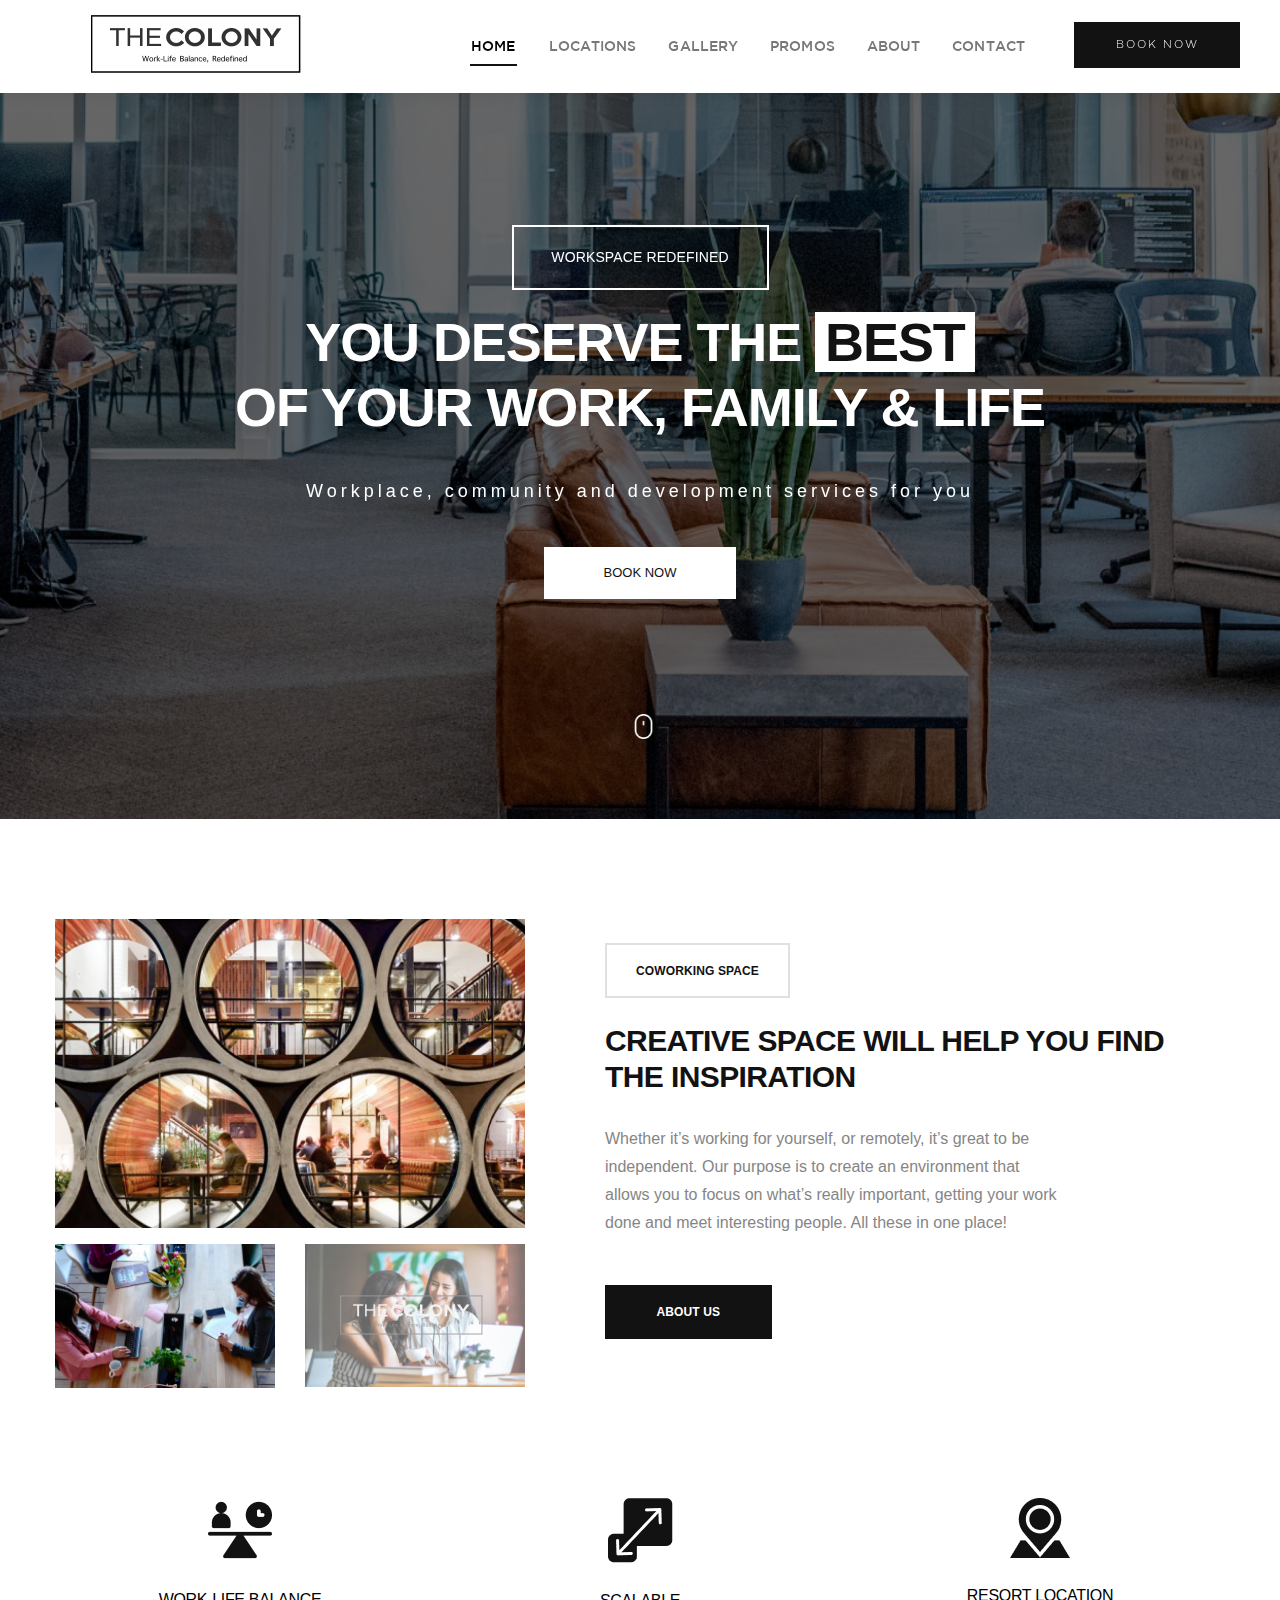
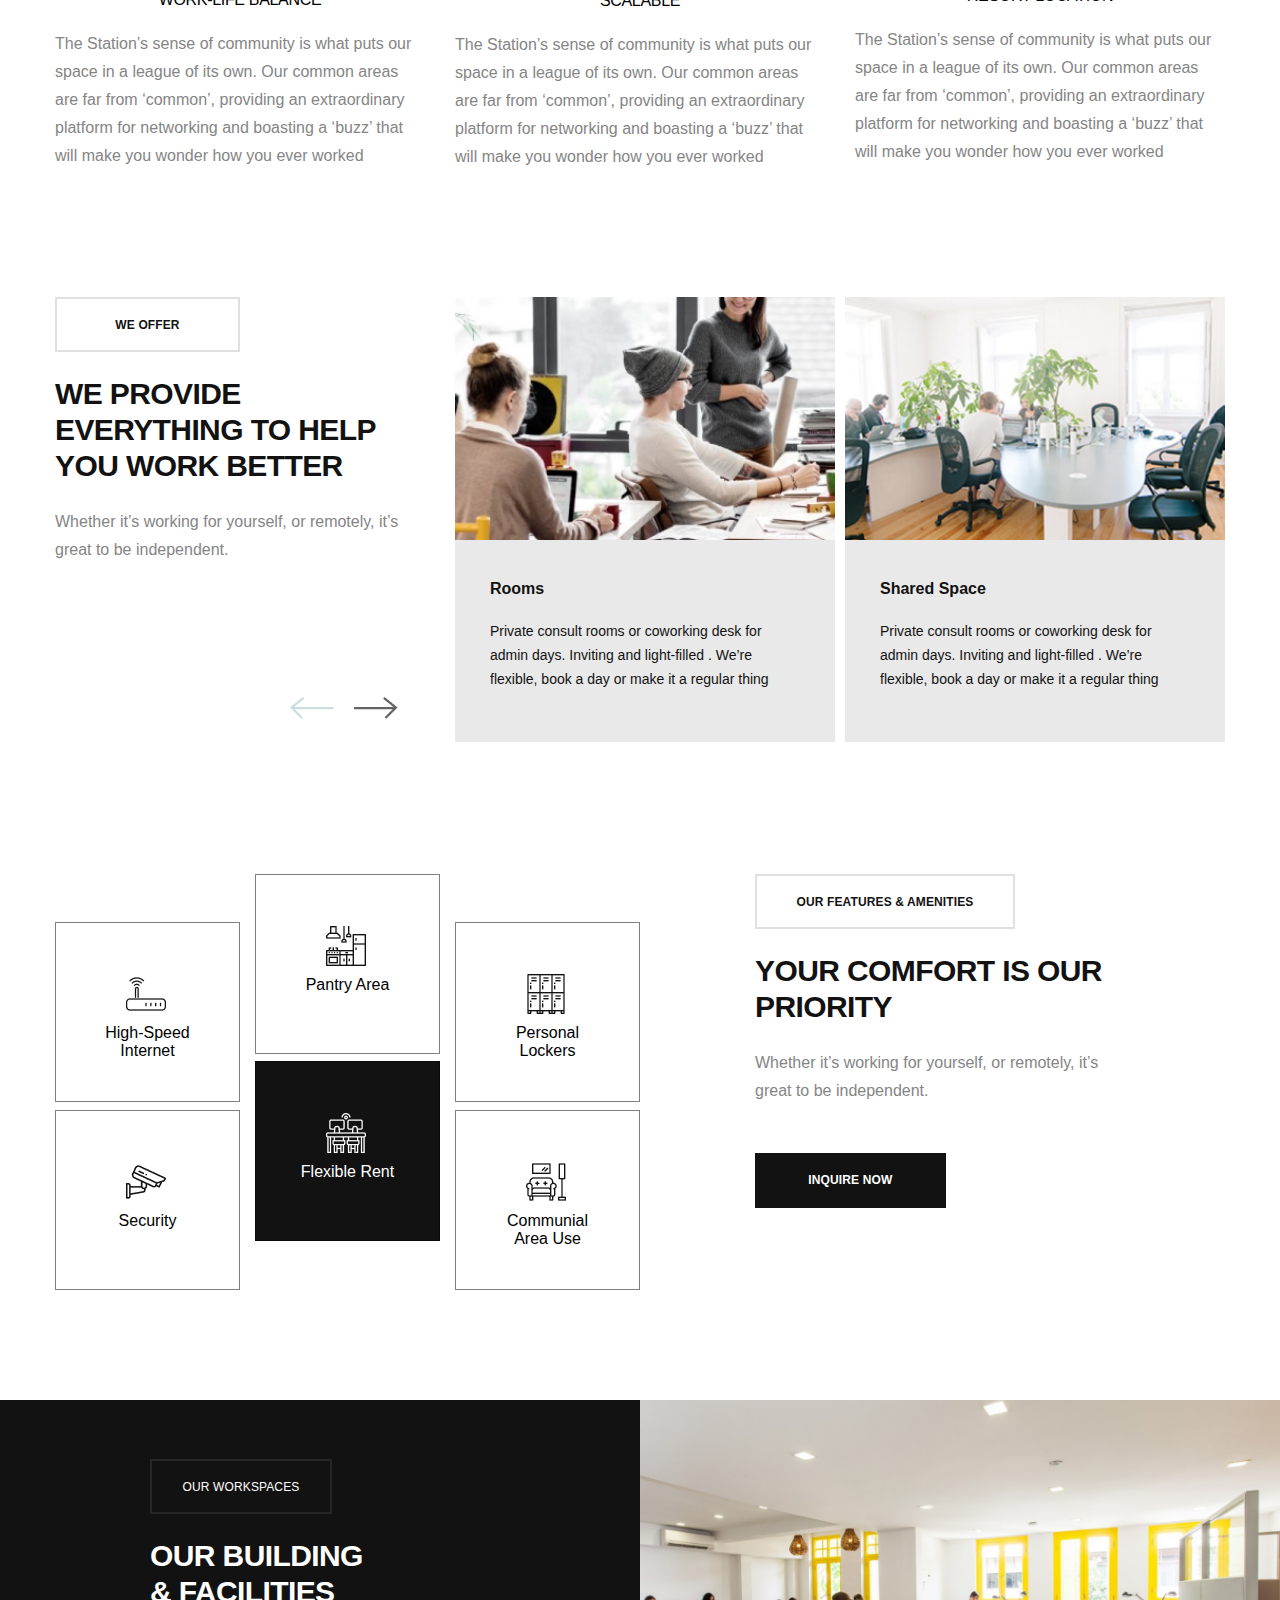
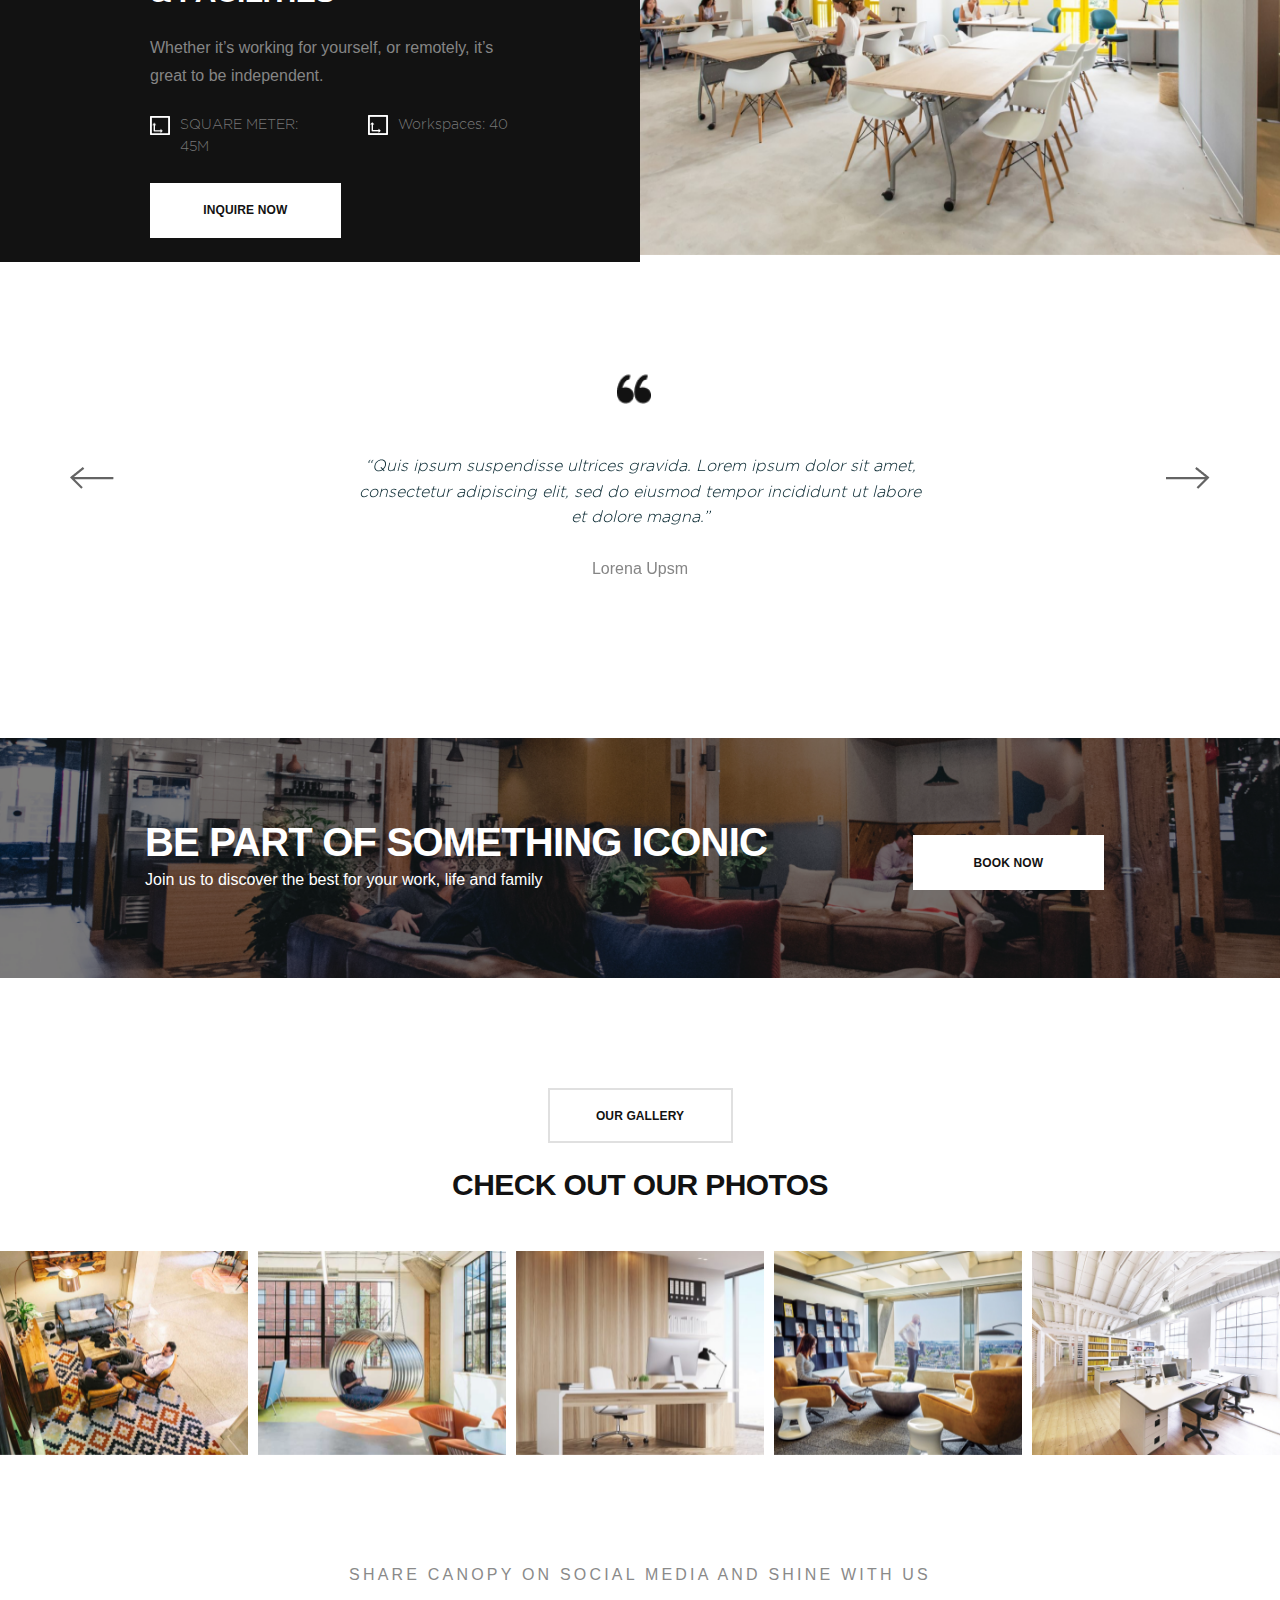
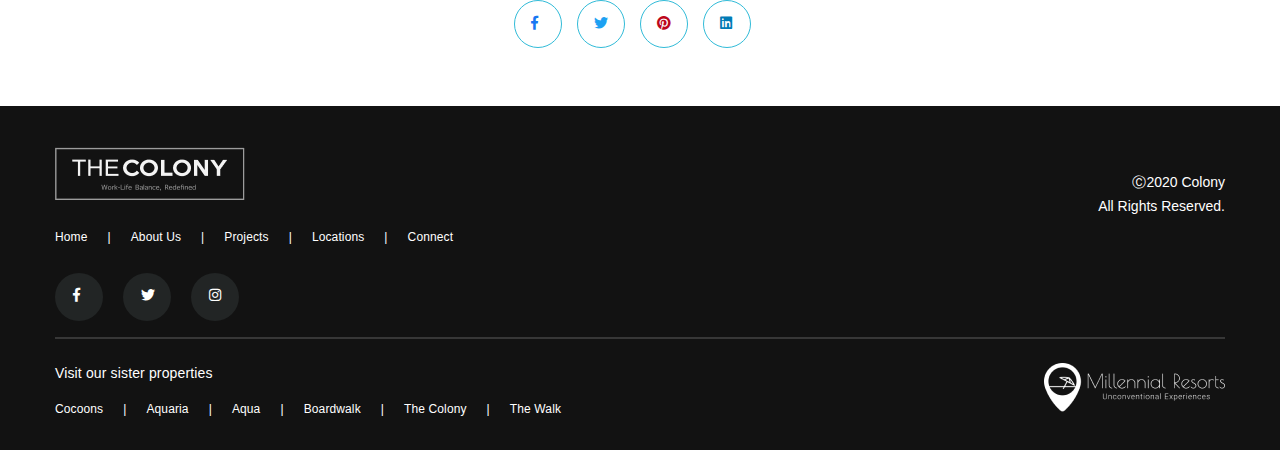
<file: index.html>
<!DOCTYPE html>
<html lang="en">

<head>
<meta charset="utf-8">
<title>Colony</title>

<!-- Stylesheets -->
<link href="css/bootstrap.css" rel="stylesheet">
<link href="css/style.css" rel="stylesheet">
<link href="css/responsive.css" rel="stylesheet">

<link rel="stylesheet" href="https://cdnjs.cloudflare.com/ajax/libs/OwlCarousel2/2.3.4/assets/owl.carousel.min.css">
<!-- Responsive -->
<meta http-equiv="X-UA-Compatible" content="IE=edge">
<meta name="viewport" content="width=device-width, initial-scale=1.0, maximum-scale=1.0, user-scalable=0">

</head>

<body>
	<div class="page-wrapper">
	    <!-- Preloader -->
	    <div class="preloader"></div>

		<!-- Main Header / Header Style Two -->
	    <header class="main-header header-style-two">
	        
	        <!-- Header Upper -->
	        <div class="header-upper">
	            <div class="outer-container clearfix">
					<!--Info-->
					<div class="logo-outer">
						<div class="logo"><a href="index.html"><img src="images/logo/colony-logo.png" class="pt-2" style="max-height: 80px;" alt="" title=""></a></div>
					</div>

					<!--Nav Box-->
					<div class="nav-outer clearfix">
						<!--Mobile Navigation Toggler For Mobile-->
						<div class="mobile-nav-toggler"><span class="icon flaticon-menu-1"></span></div>
						<nav class="main-menu navbar-expand-md navbar-light">
							<div class="navbar-header">
								<!-- Toggle Button -->      
								<button class="navbar-toggler" type="button" data-toggle="collapse" data-target="#navbarSupportedContent" aria-controls="navbarSupportedContent" aria-expanded="false" aria-label="Toggle navigation">
									<span class="icon flaticon-menu-1"></span>
								</button>
							</div>
							
							<div class="collapse navbar-collapse clearfix" id="navbarSupportedContent">
								<ul class="navigation clearfix">
									<li class="active"><a href="index.html">Home <div class="active-bar"></div></a></li>
	            					<li><a href="#">Locations</a></li>
	            					<!-- <li><a href="rooms.html">Rooms</a></li> -->
	            					<li><a href="#">Gallery</a></li>
	            					<li><a href="#">Promos</a></li>
	            					<li><a href="#">About</a></li>
	                                <li><a href="#">Contact</a></li>
	                                <li><button type="button" class="theme-btn btn-style-sky rs-mobile" onclick="window.location.href='#'"><span class="txt">Book Now</span></button></li>
								</ul>
							</div>
						</nav>
						<!-- Main Menu End-->
					</div>
				</div>
	            
	        </div>
	        <!--End Header Upper-->

	    	<!-- Mobile Menu  -->
	        <div class="mobile-menu">
	            <div class="menu-backdrop"></div>
	            <div class="close-btn"><span class="icon flaticon-cancel"></span></div>
	            
	            <nav class="menu-box">
	                <div class="nav-logo"><a href="index-2.html"><img src="images/logo/colony-logo.png" alt="" title=""></a></div>
	                <ul class="navigation clearfix"><!--Keep This Empty / Menu will come through Javascript--></ul>
					<!--Social Links-->
					<div class="social-links">
						<ul class="clearfix">
							<li><a href="#"><span class="fab fa-twitter"></span></a></li>
							<li><a href="#"><span class="fab fa-facebook-square"></span></a></li>
							<li><a href="#"><span class="fab fa-pinterest-p"></span></a></li>
							<li><a href="#"><span class="fab fa-instagram"></span></a></li>
							<li><a href="#"><span class="fab fa-youtube"></span></a></li>
						</ul>
	                </div>
	            </nav>
	        </div><!-- End Mobile Menu -->

	    </header>
	    <!-- End Main Header -->

	    <!-- Main Slider -->
		<section class="main-slider">
			<div class="slider-box">
			
				<!-- Banner Carousel -->
				<div class="banner-carousel owl-theme owl-carousel">
				
					<!-- Slide -->
					<div class="slide">
	                	<div class="image-layer" style="background-image:url(images/home/group-13.png)"></div>
						<div class="auto-container">

							<div class="row clearfix">
								<div class="col-xl-12 col-lg-12 col-md-12">
									<div class="content">
										<div class="slider-bordered-button text-center">
											<button>
												<span>workspace <b>redefined</b></span>
											</button>
										</div>
										<h2 class="slider-title">You deserve the <span class="inverted-word">best</span><br>of your work, family & Life</h2>
										<p class="text slider-description">Workplace, community and development services for you</p>
										<div class="slider-white-button text-center">
											<button>
												<span>BOOK NOW</span>
											</button>
										</div>
									</div>
								</div>
							</div>

							<div class="row clearfix">
								<div class="col-sm-12 col-md-12 col-lg-12 text-center mouse-icon">
									<img src="images/icons/mouse-icon.png" alt="" class="text-center" style="height: 25px; width: 25px;">
								</div>
							</div>
						</div>
					</div>

				</div>
				
			</div>
		</section>
		<!-- End Banner Section -->

	    <!--Sidebar Page Container-->
    	<!-- <div class="image-fixed-right text-right">
			<img src="images/home/frame-1.png">
    	</div> -->

	    <div class="sidebar-page-container first-section">
	    	<div class="auto-container">
	        	<div class="row clearfix">

	            	<div class="col-lg-5 col-md-12 col-sm-12 left-two-column">
	            		<img src="images/home/group-34.png" width="100%">
	            		<div class="row mt-lg-2">
	            			<div class="col-lg-6 col-md-6 col-sm-12 mt-md-2">
	            				<img src="images/home/group-36.png">
	            			</div>
	            			<div class="col-lg-6 col-md-6 col-sm-12 mt-md-2">
	            				<img src="images/home/group-35.png">
	            				<div class="image-overlay-left">
	            					<img src="images/home/colony-w.png" class="footer-logo">
	            				</div>
	            			</div>
	            		</div>
	            	</div>
					
					<div class="col-lg-6 col-md-12 col-sm-12 text-lg-left text-center right-content mt-lg-0 mt-4">
						<button class="dark-bordered-button mt-lg-4 mt-4">
							<span class="button-text-dark"><b>Coworking</b> Space</span>
						</button>
	            		<h3 class="header-text">CREATIVE SPACE WILL HELP YOU FIND THE INSPIRATION</h3>
	            		<p class="supporting-text">Whether it’s working for yourself, or remotely, it’s great to be independent. Our purpose is to create an environment that allows you to focus on what’s really important, getting your work done and meet interesting people. All these in one place!</p>
		            	
	            		<div class="dark-button mt-lg-5 mt-5">
							<button class="dark-button">
								<span>About Us</span>
							</a>
						</div>

	            	</div>

				</div>
			</div>
		</div>

		<div class="sidebar-page-container">
	    	<div class="auto-container">
	        	<div class="row clearfix">

	            	<div class="col-lg-4 col-md-4">
	            		<div class="text-center">
	            			<img src="images/home/balance-1.png">
	            		</div>
	            		<h4 class="header-under-image text-center mt-lg-4 mt-3">Work-life balance</h4>
	            		<p class="supporting-text mt-lg-3 mt-2 text-lg-left text-center">
	            			The Station’s sense of community is what puts our space in a league of its own. Our common areas are far from ‘common’, providing an extraordinary platform for networking and boasting a ‘buzz’ that will make you wonder how you ever worked
	            		</p>
	            	</div>
					
					<div class="col-lg-4 col-md-4">
	            		<div class="text-center">
	            			<img src="images/home/group-37.png">
	            		</div>
	            		<h4 class="header-under-image text-center mt-lg-4 mt-3">Scalable</h4>
	            		<p class="supporting-text mt-lg-3 mt-2 text-lg-left text-center">
	            			The Station’s sense of community is what puts our space in a league of its own. Our common areas are far from ‘common’, providing an extraordinary platform for networking and boasting a ‘buzz’ that will make you wonder how you ever worked
	            		</p>
	            	</div>

	            	<div class="col-lg-4 col-md-4">
	            		<div class="text-center">
	            			<img src="images/home/place-holder.png">
	            		</div>
	            		<h4 class="header-under-image text-center mt-lg-4 mt-3">resort location</h4>
	            		<p class="supporting-text mt-lg-3 mt-2 text-lg-left text-center">
	            			The Station’s sense of community is what puts our space in a league of its own. Our common areas are far from ‘common’, providing an extraordinary platform for networking and boasting a ‘buzz’ that will make you wonder how you ever worked
	            		</p>
	            	</div>
				</div>
			</div>
		</div>

		<div class="sidebar-page-container">
	        <div class="auto-container">
	        	<div class="row clearfix">
		            <div class="col-lg-4 col-sm-12 text-lg-left text-center">
	            		<button class="dark-bordered-button">
							<span class="button-text-dark">we <b>offer</b></span>
						</button>
	            		<h3 class="header-text mt-lg-4 mt-3 text-lg-left text-center">We provide everything to help you work better</h3>
	            		<p class="supporting-text mt-lg-4 mt-3">
	            			Whether it’s working for yourself, or remotely, it’s great to be independent.
	            		</p>
					</div>

					<div class="col-lg-8 col-sm-12 carousel-fixed-right">
						<div class="owl-carousel owl-theme owl-gallery">
						    <div class="item">
						    	<img src="images/home/carousel-1.png">
						    	<div class="carousel-content-container">
						    		<p class="content-header">Rooms</p>
						    		<p class="carousel-supporting-content">
						    			Private consult rooms or coworking desk for admin days. Inviting and light-filled . We’re flexible, book a day or make it a regular thing
						    		</p>
						    	</div>
						    </div>
						    <div class="item">
						    	<img src="images/home/carousel-2.png">
						    	<div class="carousel-content-container">
						    		<p class="content-header">Shared Space</p>
						    		<p class="carousel-supporting-content">
						    			Private consult rooms or coworking desk for admin days. Inviting and light-filled . We’re flexible, book a day or make it a regular thing
						    		</p>
						    	</div>
						    </div>
						    <div class="item">
						    	<img src="images/home/carousel-2.png">
						    	<div class="carousel-content-container">
						    		<p class="content-header">Conference Room</p>
						    		<p class="carousel-supporting-content">
						    			Private consult rooms or coworking desk for admin days. Inviting and light-filled . We’re flexible, book a day or make it a regular thing
						    		</p>
						    	</div>
						    </div>
						</div>				
					</div>
	        	</div>
			</div>
		</div>

		<div class="sidebar-page-container">
	        <div class="auto-container">
	        	<div class="row clearfix">
		            <div class="col-lg-6 col-md-12 col-sm-12">
	            		<div class="row">
	            			<div class="col-lg-4 col-md-4 mt-lg-5">
	            				<div class="left-img-box">
	            					<img src="images/home/modem-1.png">
	            					<p class="supporting-text">High-Speed <br>Internet</p>
	            				</div>
	            			</div>
	            			<div class="col-lg-4 col-md-4 col-sm-12">
	            				<div class="left-img-box">
		            				<img src="images/home/kitchen-1.png">
		            				<p class="supporting-text">Pantry Area</p>
		            			</div>
	            			</div>
	            			<div class="col-lg-4 col-md-4 col-sm-12 mt-lg-5">
	            				<div class="left-img-box">
	            					<img src="images/home/locker-1.png">
	            					<p class="supporting-text">Personal <br>Lockers</p>
	            				</div>
	            			</div>

	            			<div class="col-lg-4 col-md-4 col-sm-12 mt-lg-2 mt-md-2">
	            				<div class="left-img-box">
	            					<img src="images/home/cctv-1.png">
	            					<p class="supporting-text">Security</p>
	            				</div>
	            			</div>
	            			<div class="col-lg-4 col-md-4 col-sm-12 mt-lg-2 mt-md-2">
	            				<div class="left-img-box middle-dark-box">
		            				<img src="images/home/networking-1.png">
		            				<p class="supporting-text" style="color:#FFFFFF !important;">Flexible Rent</p>
		            			</div>
	            			</div>
	            			<div class="col-lg-4 col-md-4 col-sm-12 mt-lg-2 mt-md-2">
	            				<div class="left-img-box">
	            					<img src="images/home/sofa-1.png">
	            					<p class="supporting-text">Communial <br>Area Use</p>
	            				</div>
	            			</div>
	            		</div>
					</div>

					<div class="col-lg-4 col-sm-12 right-column-content text-lg-left text-center mt-lg-0 mt-5">
						<button class="bordered-button">
							<span class="button-text-dark">Our <b>Features & Amenities</b></span>
						</button>	
						
						<h3 class="header-text mt-lg-4 mt-4">Your Comfort is Our Priority</h3>
						<p class="supporting-text mt-lg-4 mt-4">Whether it’s working for yourself, or remotely, it’s great to be independent.</p>

						<div class="mt-lg-5 mt-4">
							<button class="dark-button-long">
								<span>Inquire now</span>
							</button>	
						</div>

					</div>

	        	</div>
			</div>
		</div>

		<section class="sidebar-page-container">
			<div class="row">
				<div class="div-dark-background text-lg-left text-md-left text-center">
					<div class="left-content col-lg-12 col-sm-12">
						<button class="white-bordered-button">
							<span class="button-text-white">our <b>workspaces</b></span>
						</button>
						<h3 class="header-text mt-lg-4 mt-3" style="color: #FFFFFF;">Our Building & Facilities</h3>
						<div class="mt-lg-4 mt-3">
							<p class="supporting-text" style="color: #858585;">Whether it’s working for yourself, or remotely, it’s great to be independent.</p>
						</div>
						
						<div class="row mt-lg-4 content-list">
							<div class="col-lg-4">
								<ul class="left-details">
									<li><img src="images/home/resize-square-1.png"></li>
									<li>SQUARE METER: 45M</li>
								</ul>
							</div>

							<div class="col-lg-4">
								<ul class="right-details">
									<li><img src="images/home/resize-square-1.png"></li>
									<li>Workspaces: 40</li>
								</ul>
							</div>
						</div>
						
						<div class="mt-lg-4 mb-md-4 mt-4">
							<button class="white-button">
								<span class="button-text-dark">Inquire now</span>
							</button>
						</div>
					</div>
				</div>

				<div class="div-right-image">
					<div class="owl-carousel owl-theme dark-owl">
					    <div class="item">
					    	<img src="images/home/group-32.png">
					    </div>
					</div>
					<!-- <img src="images/home/group-32.png"> -->
				</div>
				
			</div>

		</section>


		<section class="sidebar-page-container">
			<div class="auto-container">
				<div class="col-lg-12 col-sm-12  text-center">
					<div class="owl-carousel owl-theme comment-owl">
					    <div class="item">
					    	<div class="text-center">
								<img src="images/home/left-quote-1.png" style="width: 3%;">
					    	</div>
							<div class="carousel-comment mt-lg-5 mt-md-3">
								<p class="">“Quis ipsum suspendisse ultrices gravida. Lorem ipsum dolor sit amet, consectetur adipiscing elit, sed do eiusmod tempor incididunt ut labore et dolore magna.”</p>
								<p class="supporting-text mt-lg-4">Lorena Upsm</p>
							</div>
					    </div>
					    <div class="item">
					    	<div class="text-center">
								<img src="images/home/left-quote-1.png" style="width: 3%;">
					    	</div>
							<div class="carousel-comment mt-lg-5 mt-md-3">
								<p class="supporting-text">“Quis ipsum suspendisse ultrices gravida. Lorem ipsum dolor sit amet, consectetur adipiscing elit, sed do eiusmod tempor incididunt ut labore et dolore magna.”</p>
							</div>
							<div class="comment-from mt-lg-4">
								<p class="supporting-text">Lorena Upsm</p>
							</div>
					    </div>
					</div>

				</div>
			</div>
		</section>

		<section class="sidebar-page-container">
			<div class="image-background">
				<img src="images/home/group-33.png">
			</div>
			<div class="content-overlay text-lg-left text-center">
				<h3 class="white-header">BE PART OF SOMETHING ICONIC</h3>
				<p class="white-supporting-text mt-lg-1 mt-3">Join us to discover the best for your work, life and family</p>
				<div class="white-button-overlay">
					<button class="white-button">
						<span class="button-text-dark">Book now</span>
					</button>
				</div>
			</div>
		</section>

		<section class="sidebar-page-container">
			<div class="auto-container">
				<div class="col-lg-12 text-center">
					<button class="dark-bordered-button">
						<span class="button-text-dark">our <b>gallery</b></span>
					</button>
					<h3 class="header-text mt-lg-4 mt-4">check out our photos</h3>
				</div>
			</div>
			<div class="owl-carousel owl-theme footer-owl mt-lg-5 mt-4">
			    <div class="item">
			    	<img src="images/home/c-1.png">
			    </div>
			    <div class="item">
			    	<img src="images/home/c-2.png">
			    </div>
			    <div class="item">
			    	<img src="images/home/c-3.png">
			    </div>
			    <div class="item">
			    	<img src="images/home/c-4.png">
			    </div>
			    <div class="item">
			    	<img src="images/home/c-5.png">
			    </div>
			</div>
		</section>

		<div class="sidebar-page-container">
	    	<div class="auto-container">
	    		<div class="col-lg-12 text-center">
		    		<h4 class="header-grey">Share canopy on social media and shine with us</h4>
	    		</div>
	    		<div class="social-media-row mt-lg-3 mt-3">
	    			<ul class="justify-content-center">
	    				<li>
	    					<span class="fab fa-facebook-f" style="color: #1877F2;"></span>
	    				</li>
	    				<li>
	    					<span class="fab fa-twitter" style="color: #1DA1F2;;"></span>
	    				</li>
	    				<li>
	    					<span class="fab fa-pinterest" style="color: #BD081C;;"></span>
	    				</li>
	    				<li>
	    					<span class="fab fa-linkedin" style="color: #007BB5;;"></span>
	    				</li>
	    			</ul>
	    		</div>
			</div>
		</div>


		<section class="footer-section mt-lg-5 mt-md-5 mt-5" style="background: #121212;">
			<div class="auto-container">
				<div class="row clearfix">
					<div class="col-lg-9 col-md-9 text-lg-left text-md-left text-center">
						<img src="images/home/colony-w.png" class="footer-logo">
						<ul class="social-icons-flex mt-lg-4 mt-4">
	                        <li class="social-icons-margin">
	                        	<a href=""><span>Home</span><span class="vertical-line">|</span></a>
	                        </li>
	                        <li class="social-icons-margin">
	                        	<a href=""><span>About Us</span><span class="vertical-line">|</span></a>
	                        </li>
	                        <li class="social-icons-margin">
	                        	<a href=""><span>Projects</span><span class="vertical-line">|</span></a>
	                        </li>
	                        <li class="social-icons-margin">
	                        	<a href=""><span>Locations</span><span class="vertical-line">|</span></a>
	                        </li>
	                        <li class="social-icons-margin">
	                        	<a href=""><span>Connect</span></a>
	                        </li>
	                    </ul>

						<ul class="social-icons-flex social-media-icons mt-lg-4 mt-4">
	                        <li class="social-icons-margins">
	                        	<a href="#" target="__blank"><span class="fab fa-facebook-f"></span></a>
	                        </li>
	                        <li class="social-icons-margins">
	                        	<a href="#" target="__blank"><span class="fab fa-twitter"></span></a>
	                        </li>
	                        <li class="social-icons-margins">
	                        	<a href="#" target="__blank"><span class="fab fa-instagram"></span></a>
	                        </li>
	                    </ul>
					</div>

					<div class="col-lg-3 col-md-3 pt-4">
						<div class="text">
							<p class="t-copyright text-lg-right text-center" style="color:#ffffff">&#x24B8;2020 Colony<br>All Rights Reserved.</p>
						</div>
					</div>
				</div><hr style="border: 1px solid #373737;">
			</div>
		<!-- </section>
		
	    <footer class="main-footer" style="background: #31BBD8;"> -->
			<div class="auto-container">
				<div class="row clearfix">
					<div class="col-lg-9 col-md-9 text-lg-left text-md-left text-center">
						<p class="supporting-text">Visit our sister properties</p>
						<ul class="social-icons-flex footer-nav-m">
	                        <li class="social-icons-margin">
	                        	<a href=""><span>Cocoons</span><span class="vertical-line">|</span></a>
	                        </li>
	                        <li class="social-icons-margin">
	                        	<a href=""><span>Aquaria</span><span class="vertical-line">|</span></a>
	                        </li>
	                        <li class="social-icons-margin">
	                        	<a href=""><span>Aqua</span><span class="vertical-line">|</span></a>
	                        </li>
	                        <li class="social-icons-margin">
	                        	<a href=""><span>Boardwalk</span><span class="vertical-line">|</span></a>
	                        </li>
	                        <li class="social-icons-margin">
	                        	<a href=""><span>The Colony</span><span class="vertical-line">|</span></a>
	                        </li>
	                        <li class="social-icons-margin">
	                        	<a href=""><span>The Walk</span></a>
	                        </li>
	                    </ul>
					</div>

					<div class="col-lg-3 col-md-3 pt-2">
						<div class="text text-lg-right text-center">
							<img src="images/home/m-1.png" alt="">
						</div>
					</div>
				</div>
			</div>
		</section>

	</div>

	<!--Scroll to top-->
	<div class="scroll-to-top scroll-to-target" data-target="html"><span class="fa fa-angle-up"></span></div>
	<!--Scroll to top-->

	<!-- JavaScript -->
	<script src="js/jquery.js"></script>
	<script src="js/popper.min.js"></script>
	<script src="js/jquery-ui.js"></script>
	<script src="js/bootstrap.min.js"></script>
	<script src="js/jquery.fancybox.js"></script>
	<!-- <script src="js/owl.js"></script> -->
	<script src="https://cdnjs.cloudflare.com/ajax/libs/OwlCarousel2/2.3.4/owl.carousel.min.js"></script>
	<script src="js/wow.js"></script>
	<script src="js/appear.js"></script>
	<script src="js/scrollbar.js"></script>
	<script src="js/script.js"></script>
	
	<script type="text/javascript">
		$(document).ready(function(){
		  $('.owl-gallery').owlCarousel({
		    items: 1,
		    loop: true,
		    autoplay: true,
		    dots: true,
		    margin: 10,
		    merge:true,
		    nav: true,
		   //  navText: [
			  //   "<i class='fa fa-angle-left nav-text'>left</i>",
			  //   "<i class='fa fa-angle-right nav-text'>right</i>"
			  // ],
			   navText: [
			    "<img src='images/home/union-left.png' class='nav-left owl-prev'>",
			    "<img src='images/home/union.png' class='nav-right owl-next'>"
			  ],
		    responsive: {
				450: {
			      items: 1
			    },	   
			    664: {
			      items: 1
			    },
			    768: {
			      items: 2
			    },
			    1024: {
			      items: 2
			    }
			  }
		  	});


		  $('.dark-owl').owlCarousel({
		    items: 1,
		    loop: true,
		    autoplay: true,
		    dots: false,
		    merge:true,
		    nav: true,
		   //  navText: [
			  //   "<i class='fa fa-angle-left nav-text'>left</i>",
			  //   "<i class='fa fa-angle-right nav-text'>right</i>"
			  // ],
			   navText: [
			    "<img src='images/home/union-left.png' class='nav-left owl-prev'>",
			    "<img src='images/home/union.png' class='nav-right owl-next'>"
			  ],
		    responsive: {
				450: {
			      items: 1
			    },	   
			    664: {
			      items: 1
			    },
			    768: {
			      items: 1
			    },
			    1024: {
			      items: 1
			    }
			  }
		  	});

		  $('.comment-owl').owlCarousel({
		    items: 1,
		    loop: true,
		    center: true,
		    autoplay: true,
		    dots: true,
		    merge:true,
		    nav: true,
		   //  navText: [
			  //   "<i class='fa fa-angle-left nav-text'>left</i>",
			  //   "<i class='fa fa-angle-right nav-text'>right</i>"
			  // ],
			   navText: [
			    "<img src='images/home/union-1-b.png' class='nav-left owl-prev'>",
			    "<img src='images/home/union.png' class='nav-right owl-next'>"
			  ],
		    responsive: {
				450: {
			      items: 1
			    },	   
			    664: {
			      items: 1
			    },
			    768: {
			      items: 1
			    },
			    1024: {
			      items: 1
			    }
			  }
		  	});

		  $('.footer-owl').owlCarousel({
		    items: 1,
		    loop: true,
		    center: true,
		    autoplay: true,
		    margin: 10,
		    dots: true,
		    merge:true,
		    nav: false,
		   //  navText: [
			  //   "<i class='fa fa-angle-left nav-text'>left</i>",
			  //   "<i class='fa fa-angle-right nav-text'>right</i>"
			  // ],
			   navText: [
			    "<img src='images/home/union-1-b.png' class='nav-left owl-prev'>",
			    "<img src='images/home/union.png' class='nav-right owl-next'>"
			  ],
		    responsive: {
				450: {
			      items: 1
			    },	   
			    664: {
			      items: 1
			    },
			    768: {
			      items: 3
			    },
			    1024: {
			      items: 5
			    }
			  }
		  });
		
		})	

	</script>

</body>
</html>
</file>
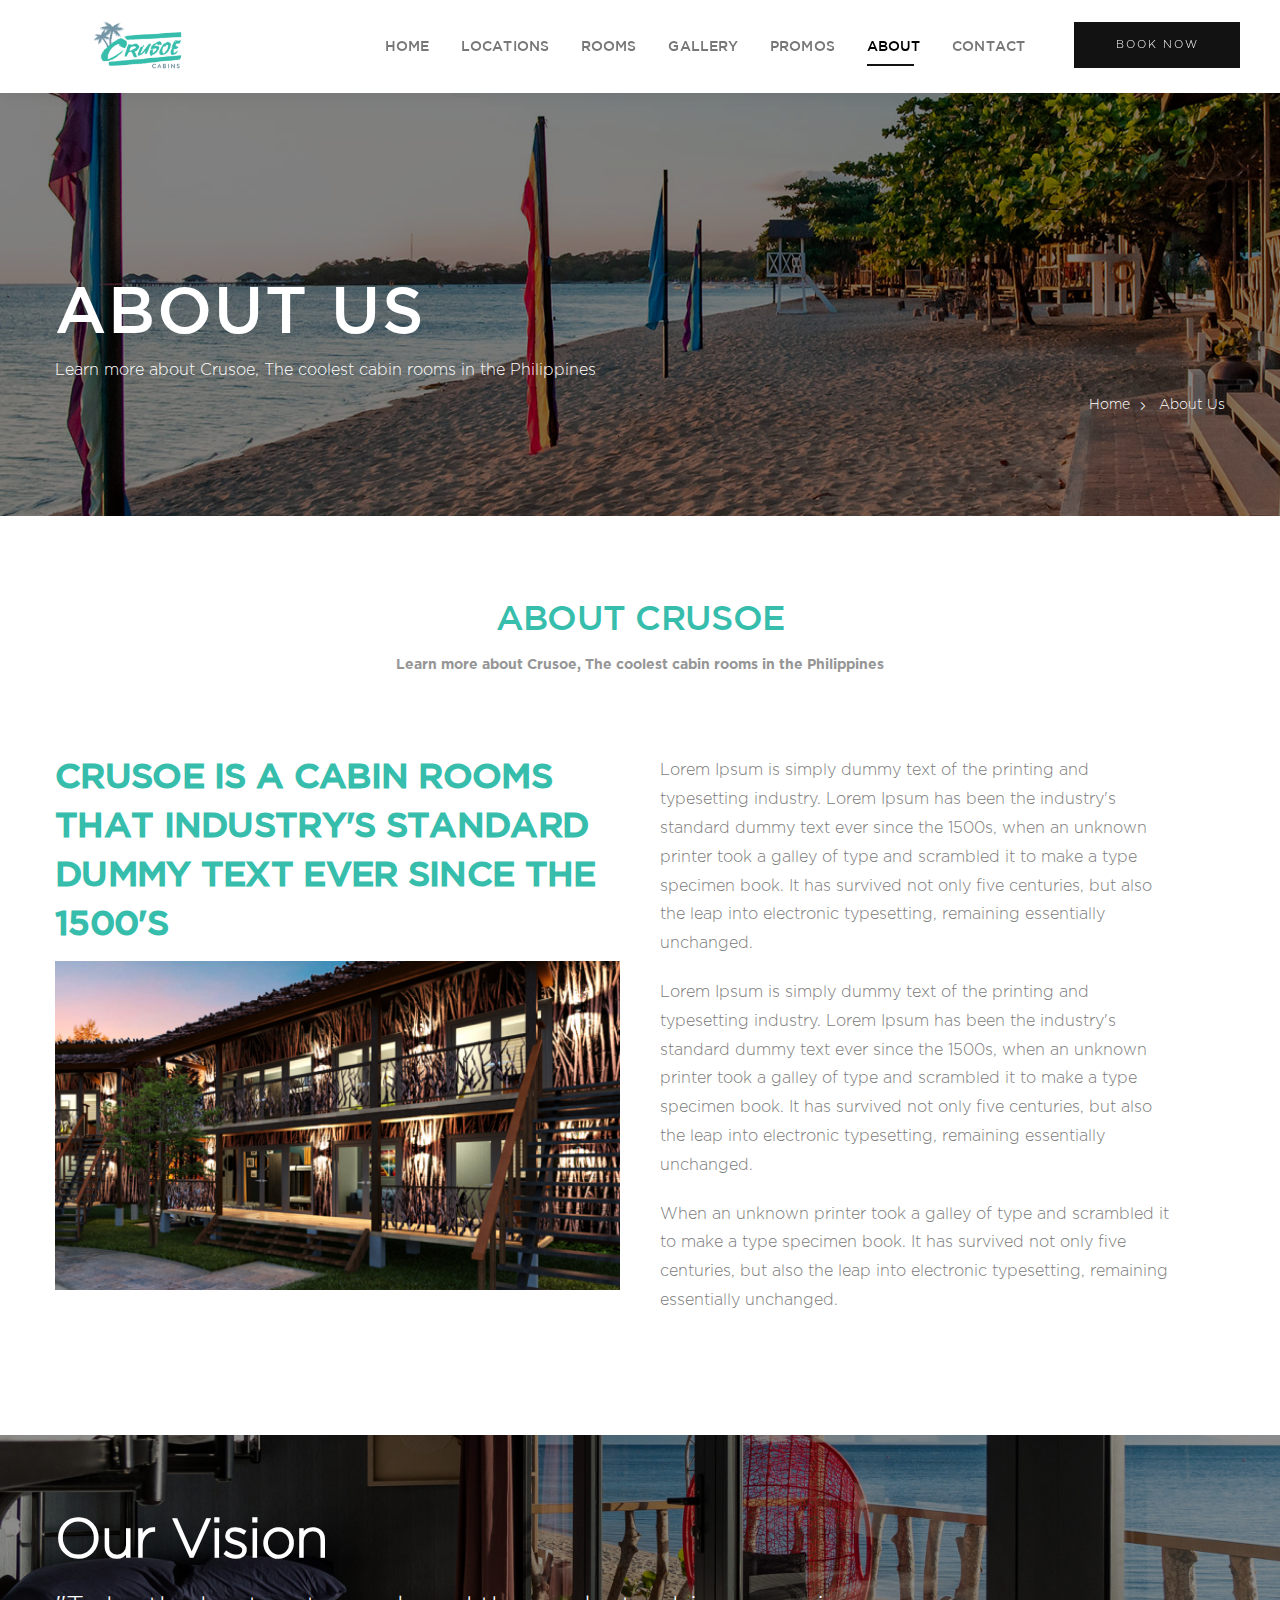
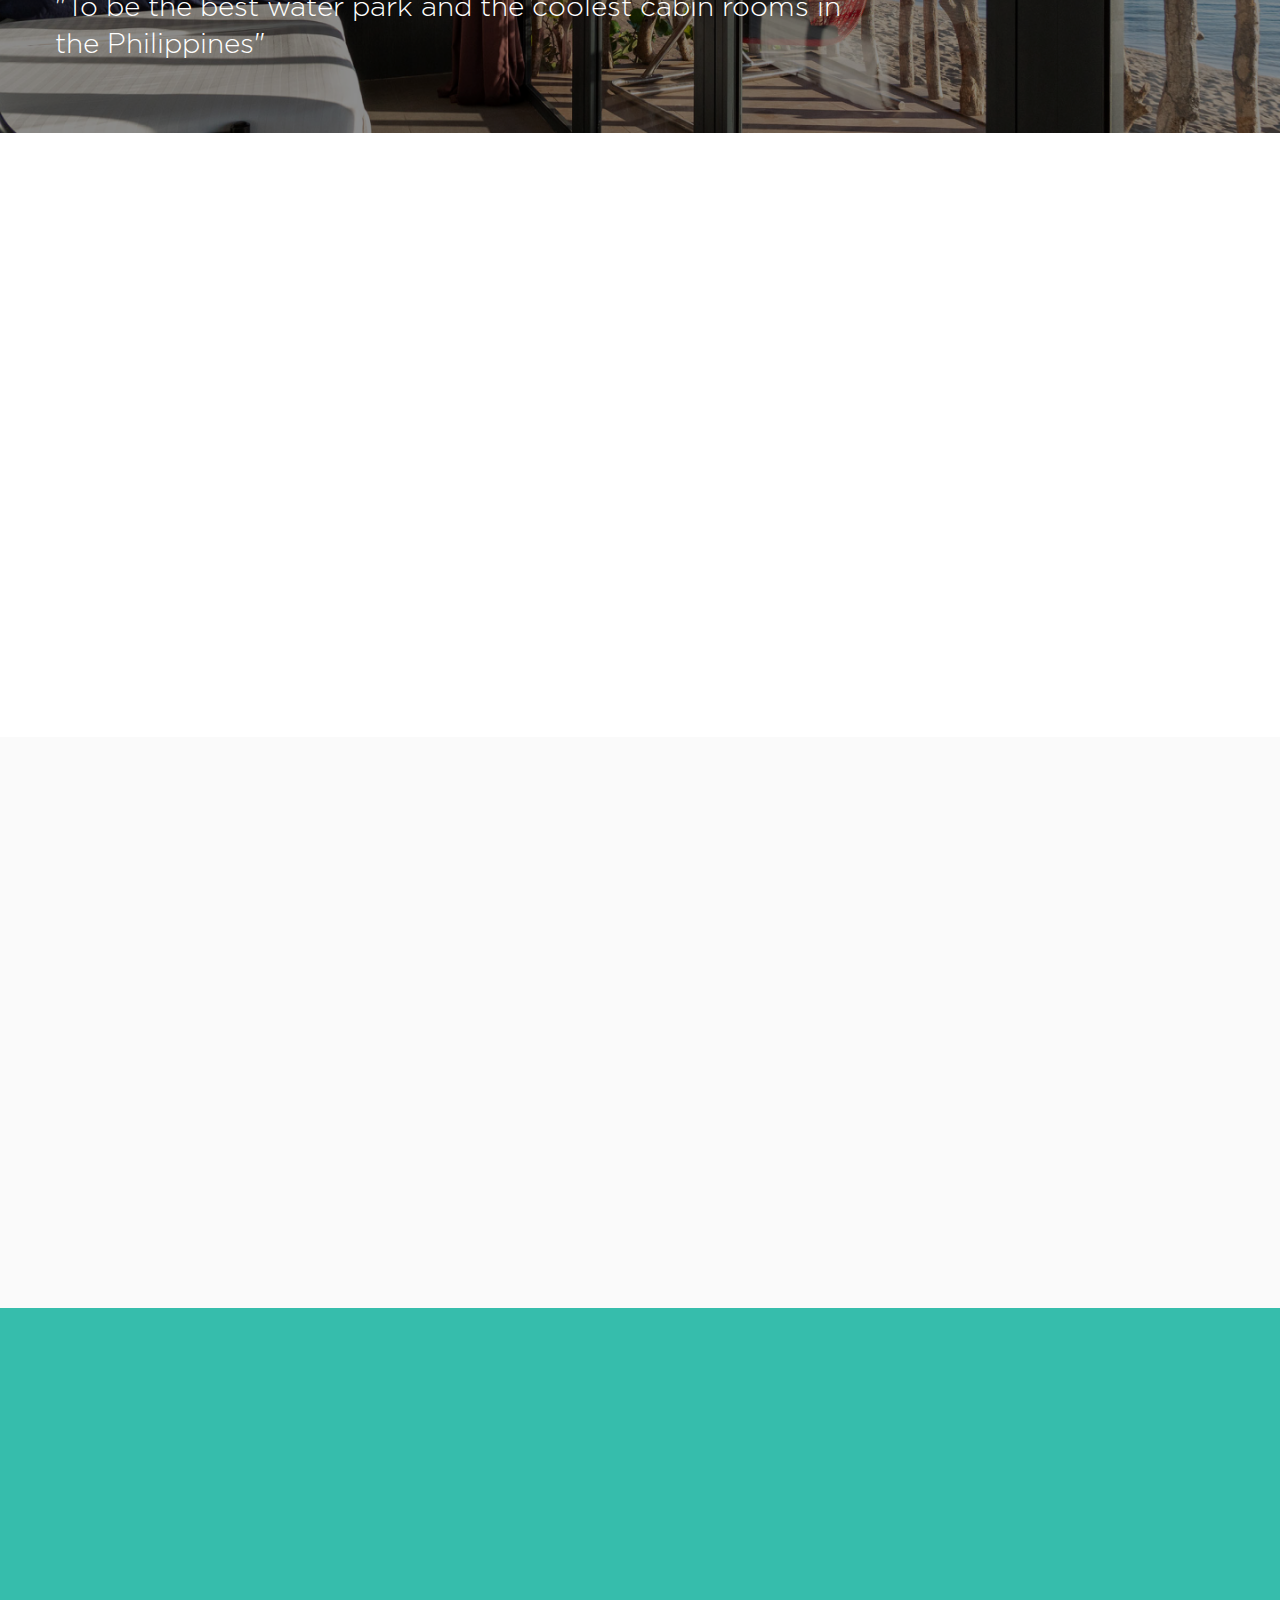
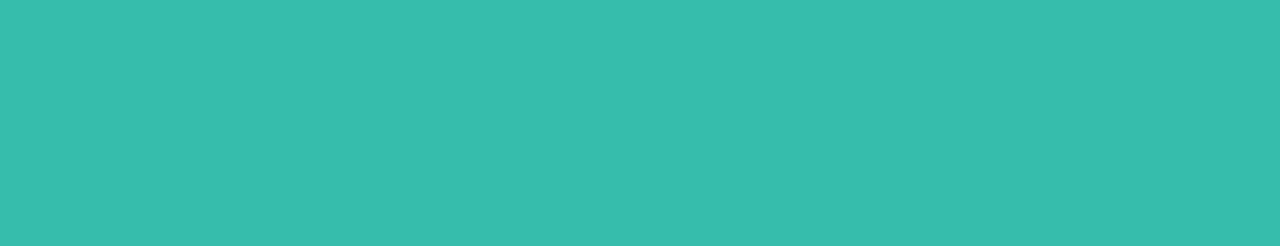
<file: about.html>
<!DOCTYPE html>
<html lang="en">

<head>
<meta charset="utf-8">
<title>Crusoe Cabins | About</title>

<!-- Stylesheets -->
<link href="css/bootstrap.css" rel="stylesheet">
<link href="css/style.css" rel="stylesheet">
<link href="css/responsive.css" rel="stylesheet">

<!-- Responsive -->
<meta http-equiv="X-UA-Compatible" content="IE=edge">
<meta name="viewport" content="width=device-width, initial-scale=1.0, maximum-scale=1.0, user-scalable=0">

</head>

<body>
	<div class="page-wrapper">
	    <!-- Preloader -->
	    <div class="preloader"></div>

		<!-- Main Header / Header Style Two -->
	    <header class="main-header header-style-two">
	        
	        <!-- Header Upper -->
	        <div class="header-upper">
	            <div class="outer-container clearfix">
					<!--Info-->
					<div class="logo-outer">
						<div class="logo"><a href="index.html"><img src="images/crusoe-logo.png" class="pt-2" style="max-height: 80px;" alt="" title=""></a></div>
					</div>

					<!--Nav Box-->
					<div class="nav-outer clearfix">
						<!--Mobile Navigation Toggler For Mobile-->
						<div class="mobile-nav-toggler"><span class="icon flaticon-menu-1"></span></div>
						<nav class="main-menu navbar-expand-md navbar-light">
							<div class="navbar-header">
								<!-- Toggle Button -->      
								<button class="navbar-toggler" type="button" data-toggle="collapse" data-target="#navbarSupportedContent" aria-controls="navbarSupportedContent" aria-expanded="false" aria-label="Toggle navigation">
									<span class="icon flaticon-menu-1"></span>
								</button>
							</div>
							
							<div class="collapse navbar-collapse clearfix" id="navbarSupportedContent">
								<ul class="navigation clearfix">
									<li><a href="index.html">Home</a></li>
	            					<li><a href="locations.html">Locations</a></li>
	            					<li><a href="rooms.html">Rooms</a></li>
	            					<li><a href="gallery.html">Gallery</a></li>
	            					<li><a href="promos.html">Promos</a></li>
	            					<li class="active"><a href="about.html">About <div class="active-bar"></div></a></li>
	                                <li><a href="contact.html">Contact</a></li>
	                                <li><button type="button" class="theme-btn btn-style-sky rs-mobile" onclick="window.location.href='book.html'"><span class="txt">Book Now</span></button></li>
								</ul>
							</div>
						</nav>
						<!-- Main Menu End-->
					</div>
				</div>
	            
	        </div>
	        <!--End Header Upper-->

	    	<!-- Mobile Menu  -->
	        <div class="mobile-menu">
	            <div class="menu-backdrop"></div>
	            <div class="close-btn"><span class="icon flaticon-cancel"></span></div>
	            
	            <nav class="menu-box">
	                <div class="nav-logo"><a href="index.html"><img src="images/crusoe-logo.png" alt="" title=""></a></div>
	                <ul class="navigation clearfix"><!--Keep This Empty / Menu will come through Javascript--></ul>
					<!--Social Links-->
					<div class="social-links">
						<ul class="clearfix">
							<li><a href="#"><span class="fab fa-twitter"></span></a></li>
							<li><a href="#"><span class="fab fa-facebook-square"></span></a></li>
							<li><a href="#"><span class="fab fa-pinterest-p"></span></a></li>
							<li><a href="#"><span class="fab fa-instagram"></span></a></li>
							<li><a href="#"><span class="fab fa-youtube"></span></a></li>
						</ul>
	                </div>
	            </nav>
	        </div><!-- End Mobile Menu -->

	    </header>
	    <!-- End Main Header -->

	    <!--Page Title-->
	    <section class="page-title" style="background-image:url(images/about/banner-holder.png)">
	    	<div class="auto-container">
	        	<h2 class="wow fadeInUp" data-wow-delay="0ms" data-wow-duration="1500ms">About Us</h2>
	        	<p class="wow fadeInUp" data-wow-delay="250ms" data-wow-duration="1500ms">Learn more about Crusoe, The coolest cabin rooms in the Philippines</p>
	            <ul class="page-breadcrumb wow fadeInUp" data-wow-delay="500ms" data-wow-duration="1500ms">
	            	<li><a href="index.html">home</a></li>
	                <li>About Us</li>
	            </ul>
	        </div>
	    </section>
	    <!--End Page Title-->


	   	<!-- Crusoe Cabins: Gallery Page Section -->
		<section class="gallery-page-section">
			<div class="auto-container">
				
				<div class="row justify-content-center">
					<div class="col-md-7 wow fadeInUp" data-wow-delay="0ms" data-wow-duration="1500ms">
						<div class="inner-column text-center">
							<h3>About Crusoe</h3>
						</div>
						<div class="text-bold centered pt-3">Learn more about Crusoe, The coolest cabin rooms in the Philippines</div>
					</div>
				</div>

				<!--Content Side / Services Detail -->
                <div class="content-side col-xl-12 col-lg-12 col-md-12 col-sm-12 pt-4">
                	<div class="services-detail">
						<div class="inner-box">
							<div class="text">
								<!-- Two Column -->
								<div class="two-column">
									<div class="row clearfix">
										<div class="column col-lg-6 col-md-6 col-sm-12">
											<div class="row clearfix">
												<div class="col-lg-12 col-md-12 col-sm-12 wow fadeInUp" data-wow-delay="0ms" data-wow-duration="1500ms">
													<div class="inner-column">
														<h3>Crusoe is a cabin rooms that industry's standard dummy text ever since the 1500's</h3>
													</div>
													<div class="image">
														<img src="images/about/img-1.png" alt="" />
													</div>
												</div>
											</div>
											
										</div>
										<div class="content-column col-lg-6 col-md-6 col-sm-12 wow fadeInUp" data-wow-delay="750ms" data-wow-duration="1500ms">
											<div class="inner-column pt-3">
												
												<p>Lorem Ipsum is simply dummy text of the printing and typesetting industry. Lorem Ipsum has been the industry's standard dummy text ever since the 1500s, when an unknown printer took a galley of type and scrambled it to make a type specimen book. It has survived not only five centuries, but also the leap into electronic typesetting, remaining essentially unchanged.</p>

												<p>Lorem Ipsum is simply dummy text of the printing and typesetting industry. Lorem Ipsum has been the industry's standard dummy text ever since the 1500s, when an unknown printer took a galley of type and scrambled it to make a type specimen book. It has survived not only five centuries, but also the leap into electronic typesetting, remaining essentially unchanged.</p>

												<p>When an unknown printer took a galley of type and scrambled it to make a type specimen book. It has survived not only five centuries, but also the leap into electronic typesetting, remaining essentially unchanged.</p>
											</div>
										</div>
									</div>
								</div>
							</div>
						</div>
					</div>
				</div>

			</div>
		</section>

		<!-- Call To Action Section -->
		<section class="call-to-action-section" style="background-image: url(images/about/banner-1.png)">
			<div class="auto-container">
				<h2>Our Vision</h2>
				<div class="text">"To be the best water park and the coolest cabin rooms in the Philippines"</div>
			</div>
		</section>
		<!-- End Call To Action Section -->

			<!-- Crusoe Cabins: Gallery Page Section -->
		<section class="gallery-page-section">
			<div class="auto-container">

				<!--Content Side / Services Detail -->
                <div class="content-side col-xl-12 col-lg-12 col-md-12 col-sm-12">
                	<div class="services-detail">
						<div class="inner-box">
							<div class="text">
								<!-- Two Column -->
								<div class="two-column">
									<div class="row clearfix">
										<div class="column col-lg-6 col-md-6 col-sm-12">
											<div class="row clearfix">
												<div class="col-lg-12 col-md-12 col-sm-12 wow fadeInUp" data-wow-delay="0ms" data-wow-duration="1500ms">
													<div class="image">
														<img src="images/about/img-2.png" alt="" />
													</div>
												</div>
											</div>
											
										</div>
										<div class="content-column col-lg-6 col-md-6 col-sm-12 wow fadeInUp" data-wow-delay="750ms" data-wow-duration="1500ms">
											<div class="inner-column">
												<h3>Our philosophy is simple; it it can be done, it will be done.</h3>
												<p>Lorem Ipsum is simply dummy text of the printing and typesetting industry. Lorem Ipsum has been the industry's standard dummy text ever since the 1500s, when an unknown printer took a galley of type and scrambled it to make a type specimen book. It has survived not only five centuries, but also the leap into electronic typesetting, remaining essentially unchanged.</p>
											</div>
										</div>
									</div>
								</div>
							</div>
						</div>
					</div>
				</div>

			</div>
		</section>

		<!-- Millennial Resorts Gallery Section -->
		<section class="news-section">
			<div class="auto-container">
				<!-- Sec Title -->
				<div class="row clearfix justify-content-center">
					<div class="col-md-7 wow fadeInUp" data-wow-delay="0ms" data-wow-duration="1500ms">
						<div class="inner-column text-center">
							<h3 class="centered">Sharing is Beautiful</h3>
						</div>
						<div class="text centered pt-3">Amazing holidays for your holidays and weekends</div>
					</div>

					<div class="col-md-12 pt-5 wow fadeInUp" data-wow-delay="0ms" data-wow-duration="1500ms">

						<!-- Flickity HTML init -->
						<div class="owl-carousel owl-theme" id="owl-gallery">
						    <img class="owl-lazy" data-src="images/gallery/gallery-1.png" alt="">
						    <img class="owl-lazy" data-src="images/gallery/gallery-2.png" alt="">
						    <img class="owl-lazy" data-src="images/gallery/gallery-3.png" alt="">
						    <img class="owl-lazy" data-src="images/gallery/gallery-4.png" alt="">
						    <img class="owl-lazy" data-src="images/gallery/gallery-5.png" alt="">
						    <img class="owl-lazy" data-src="images/gallery/gallery-6.png" alt="">
						    <img class="owl-lazy" data-src="images/gallery/gallery-3.png" alt="">
						    <img class="owl-lazy" data-src="images/gallery/gallery-4.png" alt="">
						</div>
						
					</div>
				</div>

				<div class="row justify-content-center clearfix">
					<div class="col-lg-12 col-md-12 col-sm-12 centered wow fadeInUp" data-wow-delay="0ms" data-wow-duration="1500ms">
						<div class="text social">Share Crusoe on Social Media and Shine with us</div> 
					
						<ul class="social-media">
							<li><a href="#"><span class="fab fa-facebook-f"></span></a></li>
							<li><a href="#"><span class="fab fa-twitter"></span></a></li>
							<li><a href="#"><span class="fab fa-pinterest-p"></span></a></li>
							<li><a href="#"><span class="fab fa-linkedin-in"></span></a></li>
						</ul>
					</div>
				</div>

			</div>


		</section>
		<!-- End Millennial Resorts Gallery Section -->

		<!--Main Footer-->
	    <footer class="main-footer">
			<div class="auto-container">
	        	<!--Widgets Section-->
	            <div class="widgets-section">
	            	<div class="row clearfix">
	                	
	                    <!--big column-->
	                    <div class="big-column col-lg-4 col-md-12 col-sm-12 wow fadeInUp" data-wow-delay="0ms" data-wow-duration="1500ms">
	                        <div class="row clearfix">
	                        
	                            <!--Footer Column-->
	                            <div class="footer-column col-lg-12 col-md-12 col-sm-12">
	                                <div class="footer-widget logo-widget">
										<div class="logo">
	                                    	<a href="index.html"><img src="images/crusoe-logo-white.png" alt="" /></a>
	                                    </div>
	                                    <div class="text text-white">Something that is rare, beautiful, timeless, and crafted on a commitment to excellence, innovation</div>
	                                    <ul class="social-icons">
	                                        <li><a href="#"><span class="fab fa-facebook-f"></span></a></li>
	                                        <li><a href="#"><span class="fab fa-linkedin-in"></span></a></li>
	                                        <li><a href="#"><span class="fab fa-twitter"></span></a></li>
	                                        <li><a href="#"><span class="fab fa-instagram"></span></a></li>
	                                    </ul>
									</div>
								</div>
							
							</div>
						</div>

						<!--big column-->
	                    <div class="big-column col-lg-4 col-md-12 col-sm-12 wow fadeInUp" data-wow-delay="250ms" data-wow-duration="1500ms">
	                        <div class="row clearfix">

								<!--Footer Column-->
	                            <div class="footer-column col-lg-12 col-md-12 col-sm-12">
	                                <div class="footer-widget links-widget">
	                                	<h2>Quick links</h2>
										<div class="widget-content">
											<ul class="list">
	                                        	<li><a href="#">Home</a></li>
	                                            <li><a href="#">About Us</a></li>
	                                            <li><a href="#">Projects</a></li>
	                                            <li><a href="#">Locations</a></li>
	                                            <li><a href="#">Contact Us</a></li>
	                                        </ul>
	                                    </div>
									</div>
								</div>
							
							</div>
						</div>
						
						
						<!--big column-->
	                    <div class="big-column col-lg-4 col-md-12 col-sm-12 wow fadeInUp" data-wow-delay="500ms" data-wow-duration="1500ms">
	                        <div class="row clearfix">
	                        
	                            <!--Footer Column-->
								<div class="footer-column col-lg-12 col-md-12 col-sm-12">
	                                <div class="footer-widget links-widget">
	                                	<h2>Visit our sister properties</h2>
										<div class="widget-content">
											<ul class="list">
	                                        	<li><a href="#">Cocoons</a></li>
	                                            <li><a href="#">Aquaria</a></li>
	                                            <li><a href="#">Aqua</a></li>
	                                            <li><a href="#">Boardwalk</a></li>
	                                            <li><a href="#">The Walk</a></li>
	                                        </ul>
	                                    </div>
									</div>
								</div>
							
							</div>
						</div>
						
					</div>
				</div>

				<!--Footer Bottom-->
	            <div class="footer-bottom clearfix wow fadeInUp" data-wow-delay="750ms" data-wow-duration="1500ms">
	                <div class="pull-left">
	                    <div class="copyright">&copy; 2020 Copyright. Crusoe Cabins. All rights reserved.</div>
	                </div>
	                <div class="pull-right">
	                    <a href=""><img src="images/millennial-resorts-logo-white.png" class="logo-footer-bottom" alt=""></a>
	                </div>
	            </div>

			</div>
		</footer>

	</div>

	<!--Scroll to top-->
	<div class="scroll-to-top scroll-to-target" data-target="html"><span class="fa fa-angle-up"></span></div>
	<!--Scroll to top-->

	<!-- JavaScript -->
	<script src="js/jquery.js"></script>
	<script src="js/popper.min.js"></script>
	<script src="js/jquery-ui.js"></script>
	<script src="js/bootstrap.min.js"></script>
	<script src="js/jquery.fancybox.js"></script>
	<script src="js/owl.js"></script>
	<script src="js/wow.js"></script>
	<script src="js/mixitup.js"></script>
	<script src="js/appear.js"></script>
	<script src="js/scrollbar.js"></script>
	<script src="js/script.js"></script>
</body>
</html>
</file>
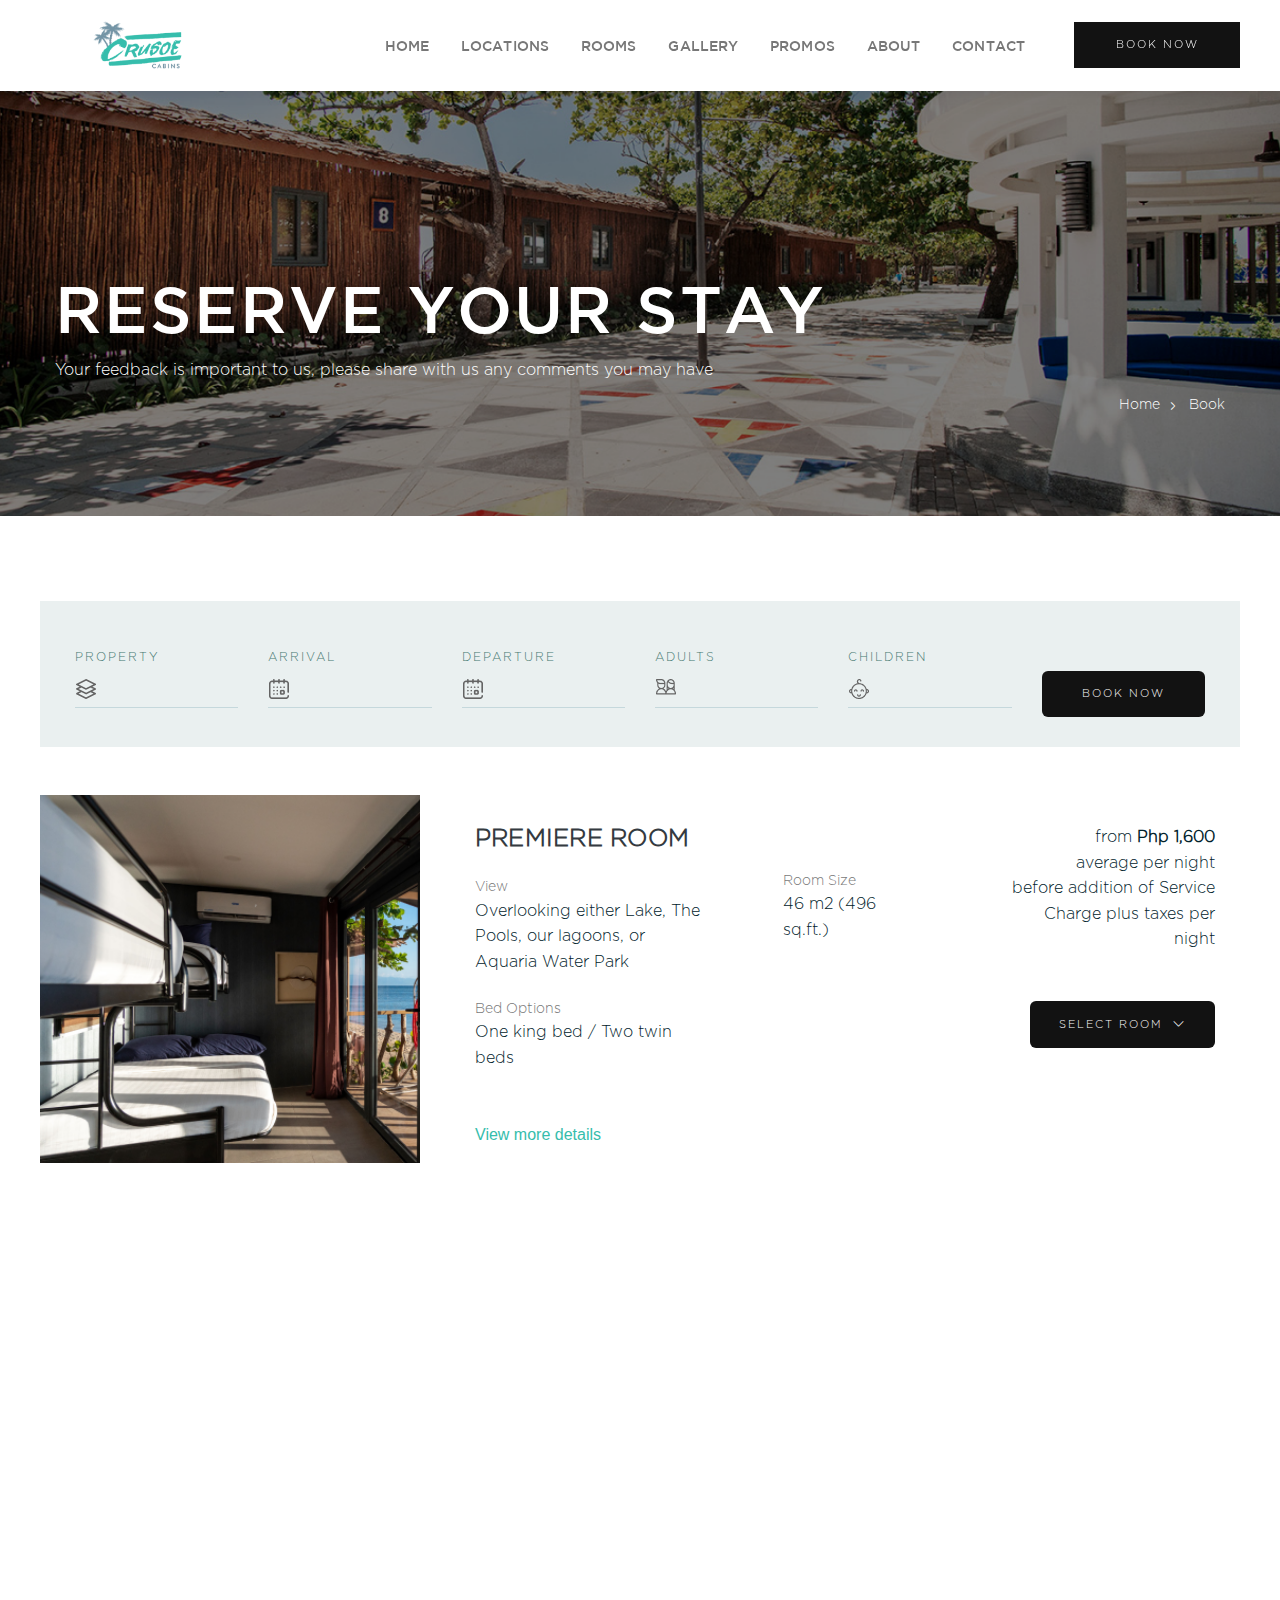
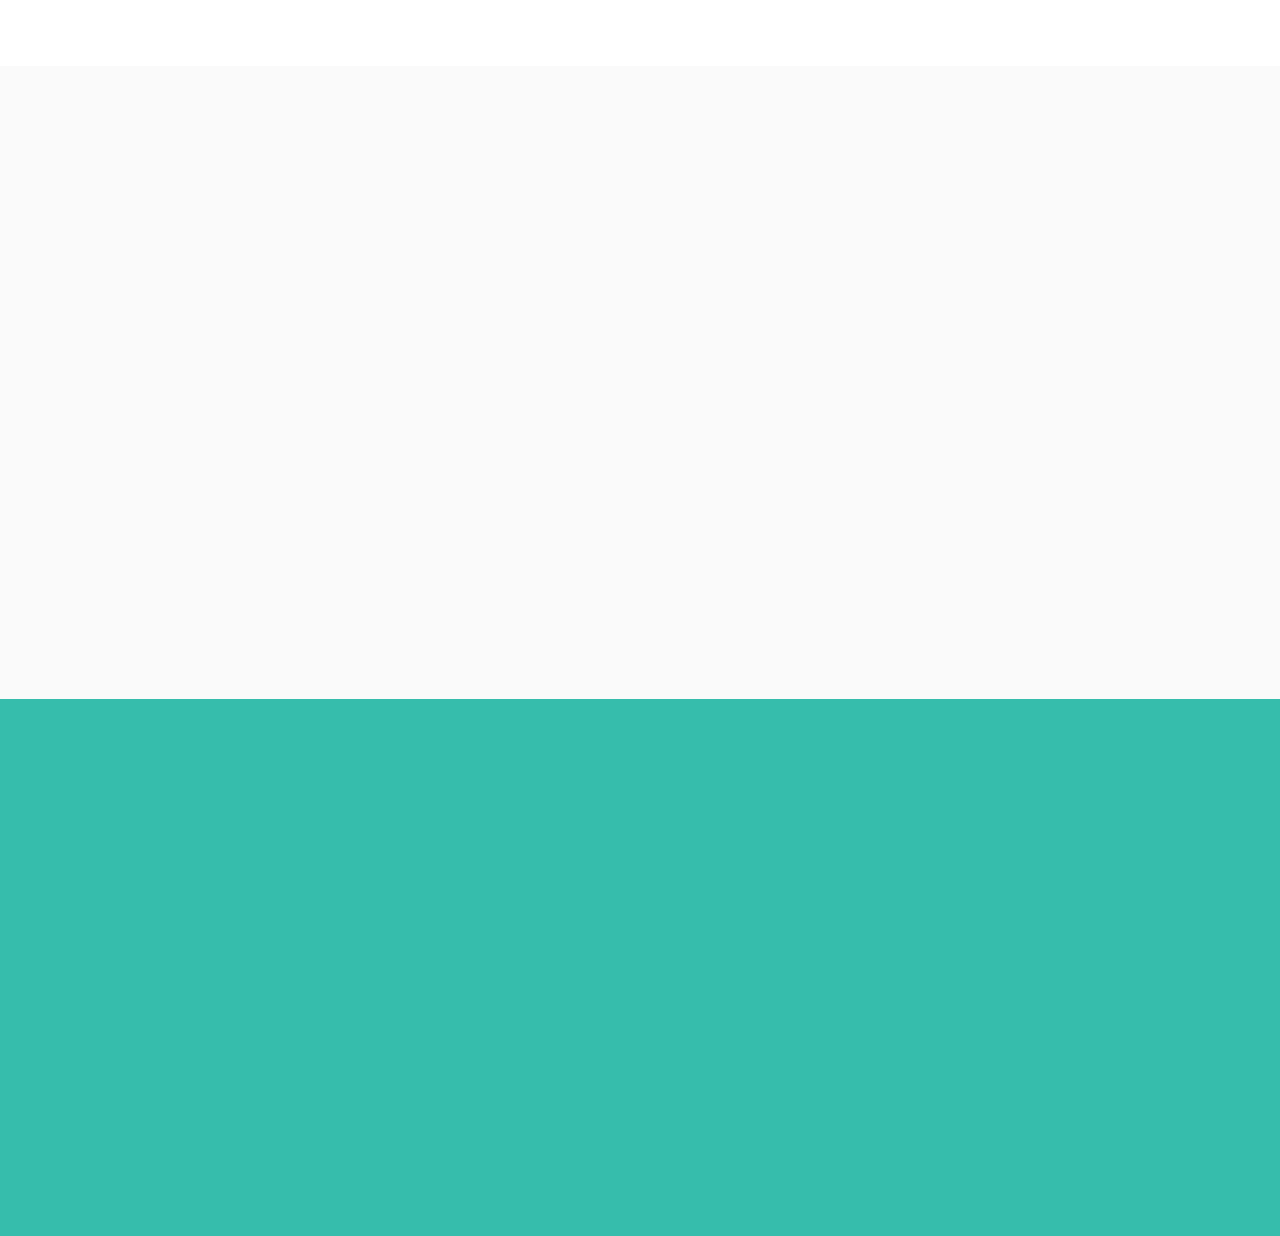
<file: book.html>
<!DOCTYPE html>
<html lang="en">

<head>
<meta charset="utf-8">
<title>Crusoe Cabins | Book</title>

<!-- Stylesheets -->
<link href="css/bootstrap.css" rel="stylesheet">
<link href="css/style.css" rel="stylesheet">
<link href="css/responsive.css" rel="stylesheet">

<!-- Responsive -->
<meta http-equiv="X-UA-Compatible" content="IE=edge">
<meta name="viewport" content="width=device-width, initial-scale=1.0, maximum-scale=1.0, user-scalable=0">

</head>

<body>
	<div class="page-wrapper">
	    <!-- Preloader -->
	    <div class="preloader"></div>

		<!-- Main Header / Header Style Two -->
	    <header class="main-header header-style-two">
	        
	        <!-- Header Upper -->
	        <div class="header-upper">
	            <div class="outer-container clearfix">
					<!--Info-->
					<div class="logo-outer">
						<div class="logo"><a href="index.html"><img src="images/crusoe-logo.png" class="pt-2" style="max-height: 80px;" alt="" title=""></a></div>
					</div>

					<!--Nav Box-->
					<div class="nav-outer clearfix">
						<!--Mobile Navigation Toggler For Mobile-->
						<div class="mobile-nav-toggler"><span class="icon flaticon-menu-1"></span></div>
						<nav class="main-menu navbar-expand-md navbar-light">
							<div class="navbar-header">
								<!-- Toggle Button -->      
								<button class="navbar-toggler" type="button" data-toggle="collapse" data-target="#navbarSupportedContent" aria-controls="navbarSupportedContent" aria-expanded="false" aria-label="Toggle navigation">
									<span class="icon flaticon-menu-1"></span>
								</button>
							</div>
							
							<div class="collapse navbar-collapse clearfix" id="navbarSupportedContent">
								<ul class="navigation clearfix">
									<li><a href="index.html">Home</a></li>
	            					<li><a href="locations.html">Locations</a></li>
	            					<li><a href="rooms.html">Rooms</a></li>
	            					<li><a href="gallery.html">Gallery</a></li>
	            					<li><a href="promos.html">Promos</a></li>
	            					<li><a href="about.html">About</a></li>
	                                <li><a href="contact.html">Contact</a></li>
	                                <li><button type="button" class="theme-btn btn-style-sky rs-mobile" onclick="window.location.href='book.html'"><span class="txt">Book Now</span></button></li>
								</ul>
							</div>
						</nav>
						<!-- Main Menu End-->
					</div>
				</div>
	            
	        </div>
	        <!--End Header Upper-->

	    	<!-- Mobile Menu  -->
	        <div class="mobile-menu">
	            <div class="menu-backdrop"></div>
	            <div class="close-btn"><span class="icon flaticon-cancel"></span></div>
	            
	            <nav class="menu-box">
	                <div class="nav-logo"><a href="index-2.html"><img src="images/crusoe-logo.png" alt="" title=""></a></div>
	                <ul class="navigation clearfix"><!--Keep This Empty / Menu will come through Javascript--></ul>
					<!--Social Links-->
					<div class="social-links">
						<ul class="clearfix">
							<li><a href="#"><span class="fab fa-twitter"></span></a></li>
							<li><a href="#"><span class="fab fa-facebook-square"></span></a></li>
							<li><a href="#"><span class="fab fa-pinterest-p"></span></a></li>
							<li><a href="#"><span class="fab fa-instagram"></span></a></li>
							<li><a href="#"><span class="fab fa-youtube"></span></a></li>
						</ul>
	                </div>
	            </nav>
	        </div><!-- End Mobile Menu -->

	    </header>
	    <!-- End Main Header -->

	    <!--Page Title-->
	    <section class="page-title" style="background-image:url(images/book/banner-holder.png)">
	    	<div class="auto-container">
	        	<h2 class="wow fadeInUp" data-wow-delay="0ms" data-wow-duration="1500ms">Reserve your stay</h2>
	        	<p class="wow fadeInUp" data-wow-delay="250ms" data-wow-duration="1500ms">Your feedback is important to us, please share with us any comments you may have</p>
	            <ul class="page-breadcrumb wow fadeInUp" data-wow-delay="500ms" data-wow-duration="1500ms">
	            	<li><a href="index.html">home</a></li>
	                <li>Book</li>
	            </ul>
	        </div>
	    </section>
	    <!--End Page Title-->

	    <!-- Millennial Resorts: The perfect park of beauty Section -->
		<section class="rooms-page-section">
			<div class="auto-container">

				<div class="row clearfix">
					<!-- Card Content Column-->
					<div class="card-plain card-book-room-form wow fadeIn" data-wow-delay="500ms" data-wow-duration="1500ms">
						<div class="card-body">
							<form action="">
						         <div class="row">
						            <div class="col-md-2">
						                <div class="book_form__group">
						                    <input type="text" id="property" class="book_form__field" name="property" required>
						                    <label for="property" class="form__label">Property </label>
						                </div>
						            </div>
						            <div class="col-md-2">
						                <div class="book_form__group">
						                    <input type="text" id="arrival" class="book_form__field" name="arrival" required>
						                    <label for="arrival" class="form__label">Arrival </label>
						                </div>
						            </div>
						             <div class="col-md-2">
						                <div class="book_form__group">
						                    <input type="text" id="departure" class="book_form__field" name="firstdeparture_name" required>
						                    <label for="departure" class="form__label">Departure </label>
						                </div>
						            </div>
						            <div class="col-md-2">
						                <div class="book_form__group">
						                    <input type="text" id="adults" class="book_form__field" name="adults" required>
						                    <label for="adults" class="form__label">Adults </label>
						                </div>
						            </div>
						            <div class="col-md-2">
						                <div class="book_form__group">
						                    <input type="text" id="children" class="book_form__field" name="children" required>
						                    <label for="children" class="form__label">Children </label>
						                </div>
						            </div>
						            <div class="col-md-2">
						            	<div class="book_form__group">
						            		<button type="submit" class="theme-btn btn-style-sky pull-right"><span class="txt">Book Now</span></button>
						            	</div>
						            </div>
						        </div>
						    </form>
						</div>
					</div>

				</div>

				<div class="row clearfix pt-5">
					<!-- Portlet Block -->
					<div class="row clearfix wow fadeInRight" data-wow-delay="0ms" data-wow-duration="1500ms">
						<div class="news-block col-lg-4 col-md-6 col-sm-12">
							<div class="inner-box">
								<div class="image">
									<a href="#"><img src="images/book/book-img-2.png" alt="" /></a>
								</div>
							</div>
						</div>
						<div class="news-block col-lg-3 col-md-6 col-sm-12">
							<div class="inner-box">
								<div class="lower-content">
									<ul class="post-meta">
										<li><h2 class="text-dark text-uppercase accomodation-title">Premiere Room</h2></li>
									</ul>
									<br>
									<span class="span">View</span>
									<div class="text text-left">Overlooking either Lake, The Pools, our lagoons, or Aquaria Water Park</div>
									<br>
									<span class="span">Bed Options</span>
									<div class="text text-left">One king bed / Two twin beds</div>
									<div class="text pt-4">
										<a href="" class="find-out-more">
											<div class="text light-sea-green-color">View more details</div>
										</a>
									</div>
								</div>
							</div>
						</div>
						<div class="news-block col-lg-2 col-md-6 col-sm-12">
							<div class="inner-box">
								<div class="lower-content">
									<br><br>
									<span class="span pt-3">Room Size</span>
									<div class="text text-left">46 m2 (496 sq.ft.)</div>
								</div>
							</div>
						</div>
						<div class="news-block col-lg-3 col-md-6 col-sm-12">
							<div class="inner-box">
								<div class="lower-content">
									<div class="text text-right">from <b>Php 1,600</b> <br> average per night <br> before addition of Service <br> Charge plus taxes per <br> night</div>
									<div class="row justify-content-end">
										<div class="col-sm-10 text-left pt-5">
											<button type="button" class="theme-btn btn-style-sky"><span class="txt">Select Room &nbsp;<span class="flaticon-down-arrow"></span></span></button>
										</div>
									</div>
								</div>
							</div>
						</div>
					</div>

					<!-- Portlet Block -->
					<div class="row clearfix wow fadeInRight" data-wow-delay="250ms" data-wow-duration="1500ms">
						<div class="news-block col-lg-4 col-md-6 col-sm-12">
							<div class="inner-box">
								<div class="image">
									<a href="#"><img src="images/book/book-img-3.png" alt="" /></a>
								</div>
							</div>
						</div>

						<div class="news-block col-lg-3 col-md-6 col-sm-12">
							<div class="inner-box">
								<div class="lower-content">
									<ul class="post-meta">
										<li><h2 class="text-dark text-uppercase accomodation-title">Club Room</h2></li>
									</ul>
									<br>
									<span class="span">View</span>
									<div class="text text-left">Overlooking either Lake, The Pools, our lagoons, or Aquaria Water Park</div>
									<br>
									<span class="span">Bed Options</span>
									<div class="text text-left">One king bed / Two twin beds</div>
									<div class="text pt-4">
										<a href="" class="find-out-more">
											<div class="text light-sea-green-color">View more details</div>
										</a>
									</div>
								</div>
							</div>
						</div>
						<div class="news-block col-lg-2 col-md-6 col-sm-12">
							<div class="inner-box">
								<div class="lower-content">
									<br><br>
									<span class="span pt-3">Room Size</span>
									<div class="text text-left">46 m2 (496 sq.ft.)</div>
								</div>
							</div>
						</div>
						<div class="news-block col-lg-3 col-md-6 col-sm-12">
							<div class="inner-box">
								<div class="lower-content">
									<div class="text text-right">from <b>Php 1,600</b> <br> average per night <br> before addition of Service <br> Charge plus taxes per <br> night</div>
									<div class="row justify-content-end">
										<div class="col-sm-10 text-left pt-5">
											<button type="button" class="theme-btn btn-style-sky"><span class="txt">Select Room &nbsp;<span class="flaticon-down-arrow"></span></span></button>
										</div>
									</div>
								</div>
							</div>
						</div>
					</div>

				</div>
			</div>
		</section>

		<!-- Millennial Resorts Gallery Section -->
		<section class="news-section">
			<div class="auto-container">
				<!-- Sec Title -->
				<div class="row clearfix justify-content-center">
					<div class="col-md-7 wow fadeInUp" data-wow-delay="0ms" data-wow-duration="1500ms">
						<div class="inner-column text-center">
							<h3 class="centered">Sharing is Beautiful</h3>
						</div>
						<div class="text centered pt-3">Amazing holidays for your holidays and weekends</div>
					</div>

					<div class="col-md-12 pt-5 wow fadeInUp" data-wow-delay="0ms" data-wow-duration="1500ms">

						<!-- Flickity HTML init -->
						<div class="owl-carousel owl-theme" id="owl-gallery">
						    <img class="owl-lazy" data-src="images/gallery/gallery-img-1.png" alt="">
						    <img class="owl-lazy" data-src="images/gallery/gallery-img-2.png" alt="">
						    <img class="owl-lazy" data-src="images/gallery/gallery-img-3.png" alt="">
						    <img class="owl-lazy" data-src="images/gallery/gallery-img-4.png" alt="">
						    <img class="owl-lazy" data-src="images/gallery/gallery-img-5.png" alt="">
						    <img class="owl-lazy" data-src="images/gallery/gallery-img-6.png" alt="">
						    <img class="owl-lazy" data-src="images/gallery/gallery-img-3.png" alt="">
						    <img class="owl-lazy" data-src="images/gallery/gallery-img-4.png" alt="">
						</div>
						
					</div>
				</div>

				<div class="row justify-content-center clearfix">
					<div class="col-lg-12 col-md-12 col-sm-12 centered wow fadeInUp" data-wow-delay="0ms" data-wow-duration="1500ms">
						<div class="text social">Share Crusoe on Social Media and Shine with us</div> 
					
						<ul class="social-media">
							<li><a href="#"><span class="fab fa-facebook-f"></span></a></li>
							<li><a href="#"><span class="fab fa-twitter"></span></a></li>
							<li><a href="#"><span class="fab fa-pinterest-p"></span></a></li>
							<li><a href="#"><span class="fab fa-linkedin-in"></span></a></li>
						</ul>
					</div>
				</div>

			</div>


		</section>
		<!-- End Millennial Resorts Gallery Section -->

		<!--Main Footer-->
	    <footer class="main-footer">
			<div class="auto-container">
	        	<!--Widgets Section-->
	            <div class="widgets-section">
	            	<div class="row clearfix">
	                	
	                    <!--big column-->
	                    <div class="big-column col-lg-4 col-md-12 col-sm-12 wow fadeInUp" data-wow-delay="0ms" data-wow-duration="1500ms">
	                        <div class="row clearfix">
	                        
	                            <!--Footer Column-->
	                            <div class="footer-column col-lg-12 col-md-12 col-sm-12">
	                                <div class="footer-widget logo-widget">
										<div class="logo">
	                                    	<a href="index.html"><img src="images/crusoe-logo-white.png" alt="" /></a>
	                                    </div>
	                                    <div class="text text-white">Something that is rare, beautiful, timeless, and crafted on a commitment to excellence, innovation</div>
	                                    <ul class="social-icons">
	                                        <li><a href="#"><span class="fab fa-facebook-f"></span></a></li>
	                                        <li><a href="#"><span class="fab fa-linkedin-in"></span></a></li>
	                                        <li><a href="#"><span class="fab fa-twitter"></span></a></li>
	                                        <li><a href="#"><span class="fab fa-instagram"></span></a></li>
	                                    </ul>
									</div>
								</div>
							
							</div>
						</div>

						<!--big column-->
	                    <div class="big-column col-lg-4 col-md-12 col-sm-12 wow fadeInUp" data-wow-delay="250ms" data-wow-duration="1500ms">
	                        <div class="row clearfix">

								<!--Footer Column-->
	                            <div class="footer-column col-lg-12 col-md-12 col-sm-12">
	                                <div class="footer-widget links-widget">
	                                	<h2>Quick links</h2>
										<div class="widget-content">
											<ul class="list">
	                                        	<li><a href="#">Home</a></li>
	                                            <li><a href="#">About Us</a></li>
	                                            <li><a href="#">Projects</a></li>
	                                            <li><a href="#">Locations</a></li>
	                                            <li><a href="#">Contact Us</a></li>
	                                        </ul>
	                                    </div>
									</div>
								</div>
							
							</div>
						</div>
						
						
						<!--big column-->
	                    <div class="big-column col-lg-4 col-md-12 col-sm-12 wow fadeInUp" data-wow-delay="500ms" data-wow-duration="1500ms">
	                        <div class="row clearfix">
	                        
	                            <!--Footer Column-->
								<div class="footer-column col-lg-12 col-md-12 col-sm-12">
	                                <div class="footer-widget links-widget">
	                                	<h2>Visit our sister properties</h2>
										<div class="widget-content">
											<ul class="list">
	                                        	<li><a href="#">Cocoons</a></li>
	                                            <li><a href="#">Aquaria</a></li>
	                                            <li><a href="#">Aqua</a></li>
	                                            <li><a href="#">Boardwalk</a></li>
	                                            <li><a href="#">The Walk</a></li>
	                                        </ul>
	                                    </div>
									</div>
								</div>
							
							</div>
						</div>
						
					</div>
				</div>

				<!--Footer Bottom-->
	            <div class="footer-bottom clearfix wow fadeInUp" data-wow-delay="750ms" data-wow-duration="1500ms">
	                <div class="pull-left">
	                    <div class="copyright">&copy; 2020 Copyright. Crusoe Cabins. All rights reserved.</div>
	                </div>
	                <div class="pull-right">
	                    <a href=""><img src="images/millennial-resorts-logo-white.png" class="logo-footer-bottom" alt=""></a>
	                </div>
	            </div>

			</div>
		</footer>

	</div>

	<!--Scroll to top-->
	<div class="scroll-to-top scroll-to-target" data-target="html"><span class="fa fa-angle-up"></span></div>
	<!--Scroll to top-->

	<!-- JavaScript -->
	<script src="js/jquery.js"></script>
	<script src="js/popper.min.js"></script>
	<script src="js/jquery-ui.js"></script>
	<script src="js/bootstrap.min.js"></script>
	<script src="js/jquery.fancybox.js"></script>
	<script src="js/owl.js"></script>
	<script src="js/wow.js"></script>
	<script src="js/appear.js"></script>
	<script src="js/scrollbar.js"></script>
	<script src="js/script.js"></script>
</body>
</html>
</file>
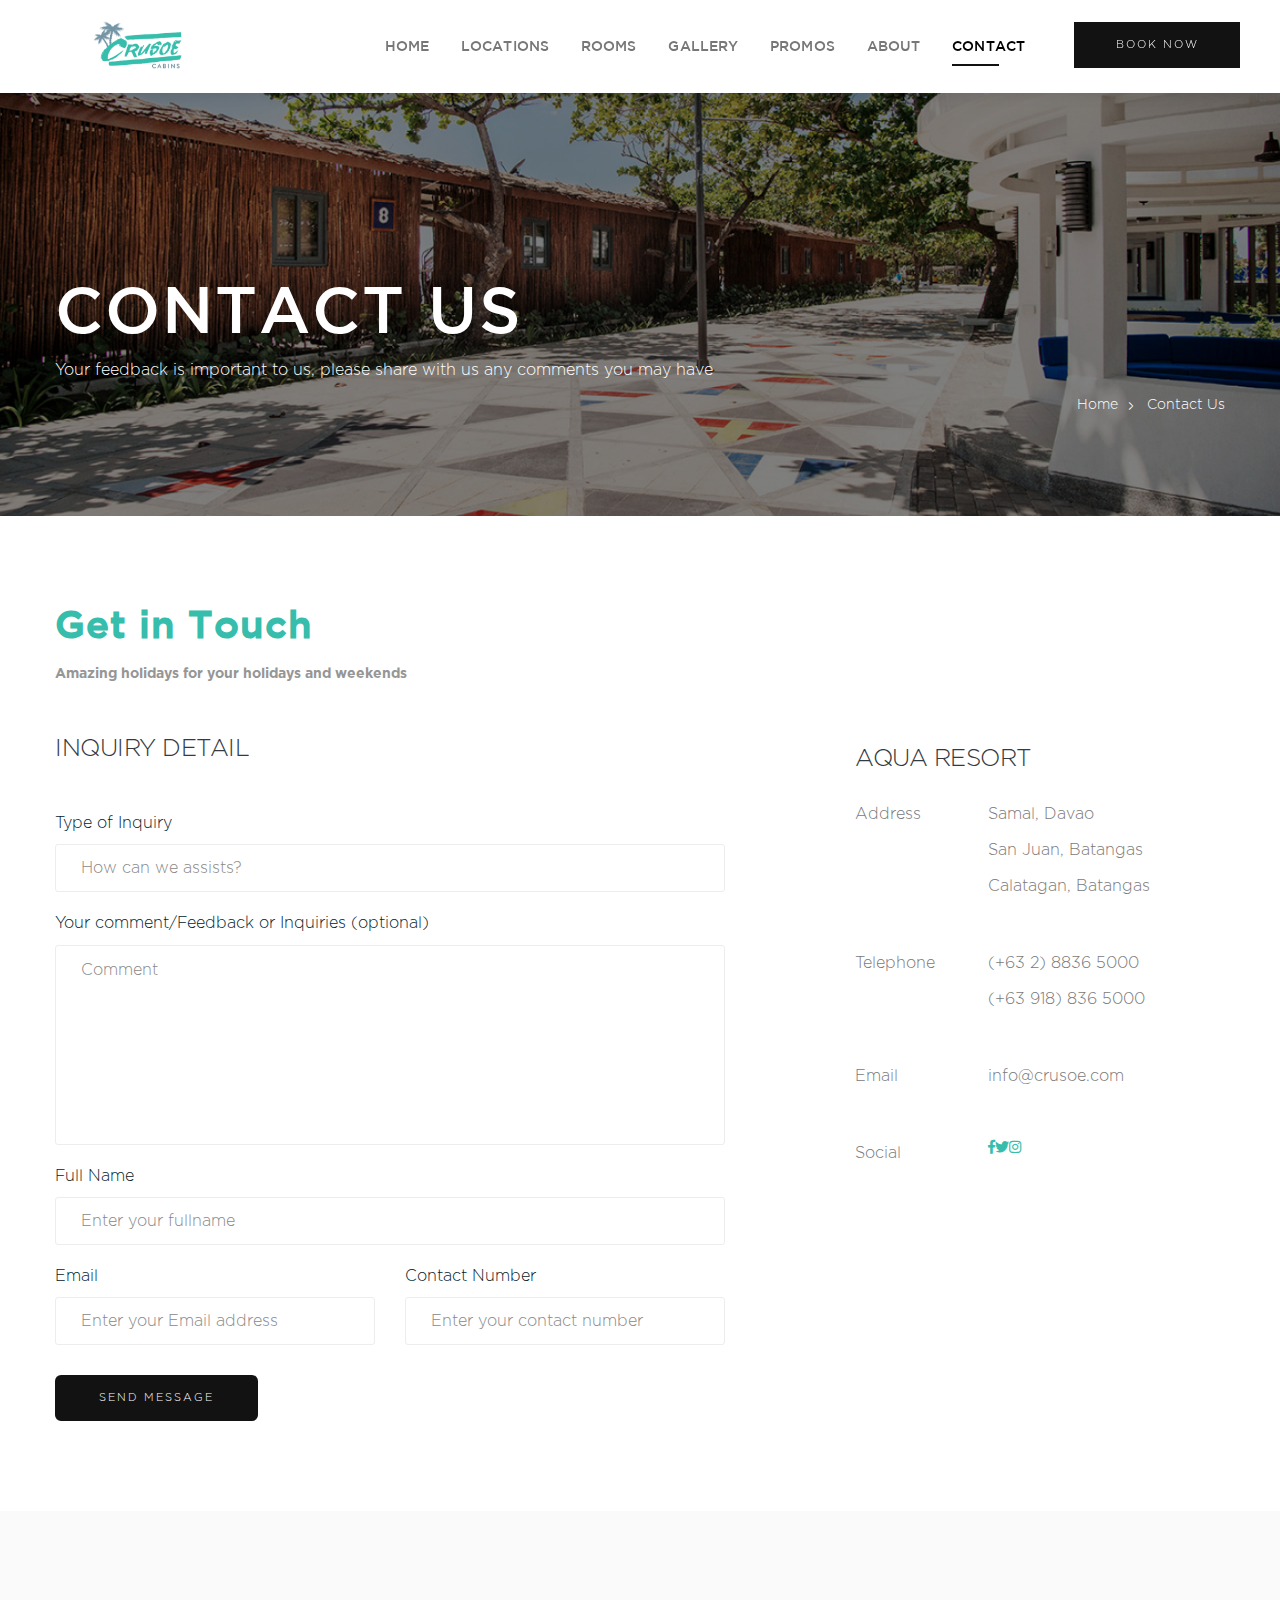
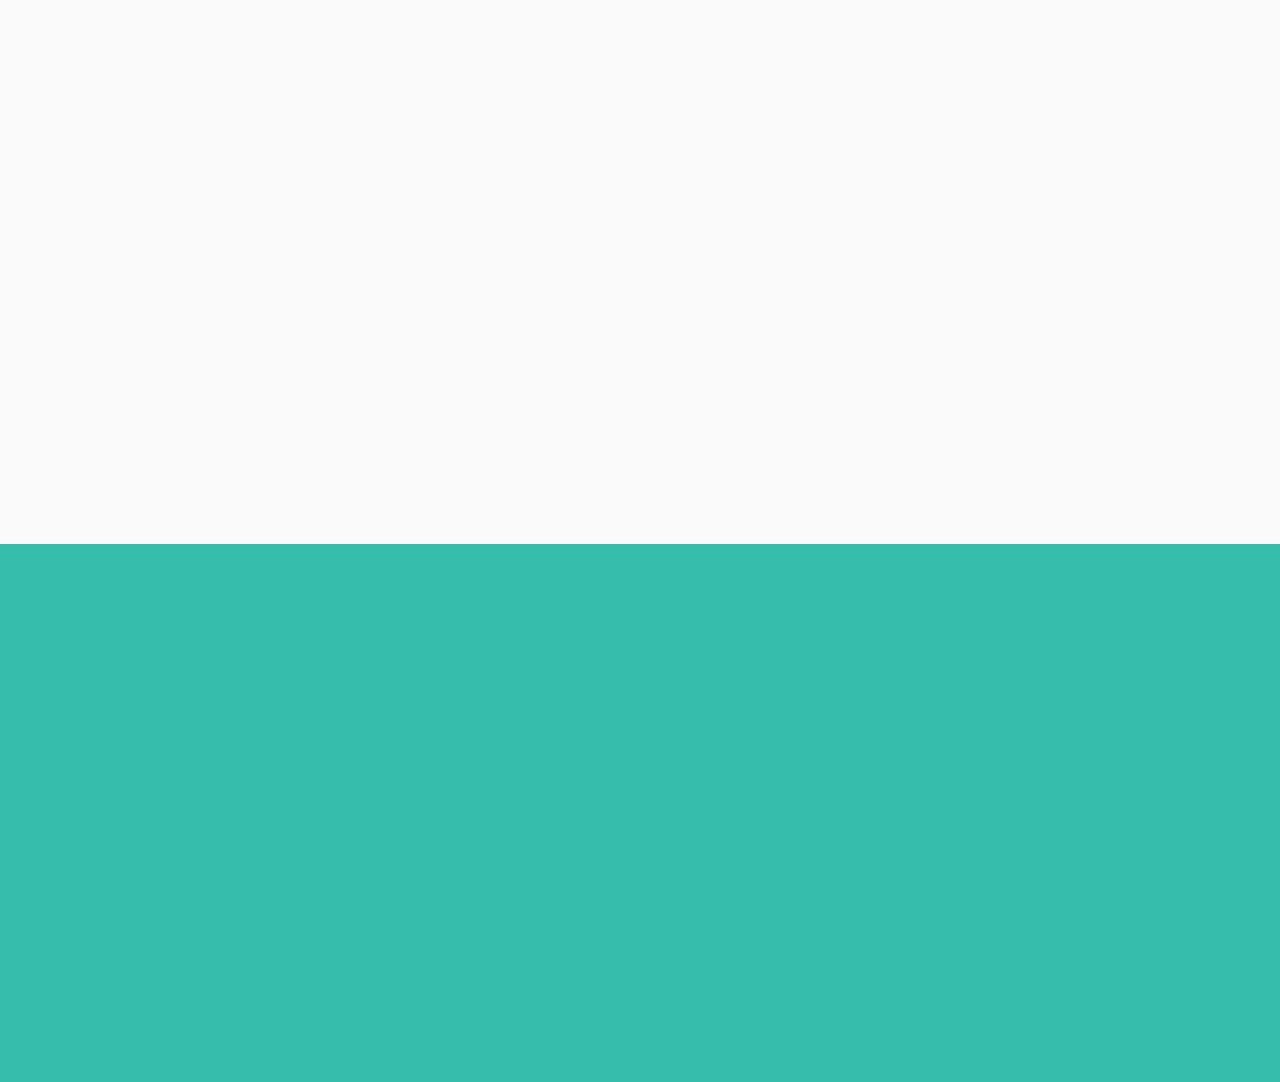
<file: contact.html>
<!DOCTYPE html>
<html lang="en">

<head>
<meta charset="utf-8">
<title>Crusoe Cabins | Contact</title>

<!-- Stylesheets -->
<link href="css/bootstrap.css" rel="stylesheet">
<link href="css/style.css" rel="stylesheet">
<link href="css/responsive.css" rel="stylesheet">

<!-- Responsive -->
<meta http-equiv="X-UA-Compatible" content="IE=edge">
<meta name="viewport" content="width=device-width, initial-scale=1.0, maximum-scale=1.0, user-scalable=0">

</head>

<body>
	<div class="page-wrapper">
	    <!-- Preloader -->
	    <div class="preloader"></div>

		<!-- Main Header / Header Style Two -->
	    <header class="main-header header-style-two">
	        
	        <!-- Header Upper -->
	        <div class="header-upper">
	            <div class="outer-container clearfix">
					<!--Info-->
					<div class="logo-outer">
						<div class="logo"><a href="index.html"><img src="images/crusoe-logo.png" class="pt-2" style="max-height: 80px;" alt="" title=""></a></div>
					</div>

					<!--Nav Box-->
					<div class="nav-outer clearfix">
						<!--Mobile Navigation Toggler For Mobile-->
						<div class="mobile-nav-toggler"><span class="icon flaticon-menu-1"></span></div>
						<nav class="main-menu navbar-expand-md navbar-light">
							<div class="navbar-header">
								<!-- Toggle Button -->      
								<button class="navbar-toggler" type="button" data-toggle="collapse" data-target="#navbarSupportedContent" aria-controls="navbarSupportedContent" aria-expanded="false" aria-label="Toggle navigation">
									<span class="icon flaticon-menu-1"></span>
								</button>
							</div>
							
							<div class="collapse navbar-collapse clearfix" id="navbarSupportedContent">
								<ul class="navigation clearfix">
									<li><a href="index.html">Home</a></li>
	            					<li><a href="locations.html">Locations</a></li>
	            					<li><a href="rooms.html">Rooms</a></li>
	            					<li><a href="gallery.html">Gallery</a></li>
	            					<li><a href="promos.html">Promos</a></li>
	            					<li><a href="about.html">About</a></li>
	                                <li class="active"><a href="contact.html">Contact <div class="active-bar"></div></a></li>
	                                <li><button type="button" class="theme-btn btn-style-sky rs-mobile" onclick="window.location.href='book.html'"><span class="txt">Book Now</span></button></li>
								</ul>
							</div>
						</nav>
						<!-- Main Menu End-->
					</div>
				</div>
	            
	        </div>
	        <!--End Header Upper-->

	    	<!-- Mobile Menu  -->
	        <div class="mobile-menu">
	            <div class="menu-backdrop"></div>
	            <div class="close-btn"><span class="icon flaticon-cancel"></span></div>
	            
	            <nav class="menu-box">
	                <div class="nav-logo"><a href="index-2.html"><img src="images/crusoe-logo.png" alt="" title=""></a></div>
	                <ul class="navigation clearfix"><!--Keep This Empty / Menu will come through Javascript--></ul>
					<!--Social Links-->
					<div class="social-links">
						<ul class="clearfix">
							<li><a href="#"><span class="fab fa-twitter"></span></a></li>
							<li><a href="#"><span class="fab fa-facebook-square"></span></a></li>
							<li><a href="#"><span class="fab fa-pinterest-p"></span></a></li>
							<li><a href="#"><span class="fab fa-instagram"></span></a></li>
							<li><a href="#"><span class="fab fa-youtube"></span></a></li>
						</ul>
	                </div>
	            </nav>
	        </div><!-- End Mobile Menu -->

	    </header>
	    <!-- End Main Header -->

	    <!--Page Title-->
	    <section class="page-title" style="background-image:url(images/book/banner-holder.png)">
	    	<div class="auto-container">
	        	<h2 class="wow fadeInUp" data-wow-delay="0ms" data-wow-duration="1500ms">Contact Us</h2>
	        	<p class="wow fadeInUp" data-wow-delay="250ms" data-wow-duration="1500ms">Your feedback is important to us, please share with us any comments you may have</p>
	            <ul class="page-breadcrumb wow fadeInUp" data-wow-delay="500ms" data-wow-duration="1500ms">
	            	<li><a href="index.html">home</a></li>
	                <li>Contact Us</li>
	            </ul>
	        </div>
	    </section>
	    <!--End Page Title-->

	    <!-- Contact Form Section -->
		<section class="contact-form-section">
			<div class="auto-container">
				<!-- Sec Title -->
				<div class="sec-title">
					<h3 class="sub-heading-txt text-left">Get in Touch</h3>
					<div class="text-bold text-left pt-3">Amazing holidays for your holidays and weekends</div>
				</div>
		
				<div class="row clearfix">
					<!-- Form Column -->
					<div class="form-column col-lg-7 col-md-12 col-sm-12">
						<div class="inner-column">
							
							<!-- Contact Form -->
							<div class="contact-form">
								<h4 class="sub-heading-txt text-dark text-left text-uppercase">Inquiry Detail</h4>
								<!--Contact Form-->
								<form method="post" action="" class="pt-5">
									<div class="row clearfix">
										<div class="col-lg-12 col-md-12 col-sm-12">
											<div class="form-group">
												<div class="field-label">Type of Inquiry</div>
												<input type="text" class="form-control" name="username" placeholder="How can we assists?" required>
											</div>
										</div>
										
										<div class="form-group col-lg-12 col-md-12 col-sm-12">
											<div class="field-label">Your comment/Feedback or Inquiries (optional)</div>
											<textarea name="message" placeholder="Comment"></textarea>
										</div>
										
										<div class="form-group col-lg-12 col-md-12 col-sm-12">
											<div class="field-label">Full Name</div>
											<input type="text" name="subject" placeholder="Enter your fullname" required>
										</div>
										
										<div class="form-group col-lg-6 col-md-6 col-sm-12">
											<div class="field-label">Email</div>
											<input type="text" name="email" placeholder="Enter your Email address" required>
										</div>

										<div class="col-lg-6 col-md-6 col-sm-12">
											<div class="form-group">
												<div class="field-label">Contact Number</div>
												<input type="text" class="form-control" name="username" placeholder="Enter your contact number" required>
											</div>
											
										</div>
										<div class="form-group col-lg-4 col-md-4 col-sm-12">
											<button class="theme-btn btn-style-sky" type="submit" name="submit-form"><span class="txt">Send Message</span></button>
										</div>
									</div>
								</form>
							</div>
							
						</div>
					</div>
				
					<!-- Info Column -->
					<div class="info-column col-lg-5 col-md-12 col-sm-12">
						<div class="inner-column">
							<h4 class="sub-heading-txt text-dark text-left text-uppercase">Aqua Resort</h4>
							<!-- Contact Info List -->
							<div class="row">
								<div class="col-md-4">
									<ul class="contact-info-list pt-4">
										<li>Address</li>
									</ul>
								</div>
								<div class="col-md-8">
									<ul class="contact-info-list pt-4">
										<li>Samal, Davao</li>
										<li>San Juan, Batangas</li>
										<li>Calatagan, Batangas</li>
									</ul>
								</div>

								<div class="col-md-4">
									<ul class="contact-info-list">
										<li>Telephone</li>
									</ul>
								</div>
								<div class="col-md-8">
									<ul class="contact-info-list">
										<li>(+63 2) 8836 5000</li>
										<li>(+63 918) 836 5000</li>
									</ul>
								</div>

								<div class="col-md-4">
									<ul class="contact-info-list">
										<li>Email</li>
									</ul>
								</div>
								<div class="col-md-8">
									<ul class="contact-info-list">
										<li>info@crusoe.com</li>
									</ul>
								</div>

								<div class="col-md-4">
									<ul class="contact-info-list">
										<li>Social</li>
									</ul>
								</div>
								<div class="col-md-8">
									<ul class="social-icons-flex">
				                        <li><a href="#" target="__blank"><span class="fab fa-facebook-f"></span></a></li>
				                        <li><a href="#" target="__blank"><span class="fab fa-twitter"></span></a></li>
				                        <li><a href="#" target="__blank"><span class="fab fa-instagram"></span></a></li>
				                    </ul>
								</div>
							</div>

						</div>
					</div>
					
				</div>
				
			</div>
		</section>
		<!-- End Contact Form Section -->

		<!-- Millennial Resorts Gallery Section -->
		<section class="news-section">
			<div class="auto-container">
				<!-- Sec Title -->
				<div class="row clearfix justify-content-center">
					<div class="col-md-7 wow fadeInUp" data-wow-delay="0ms" data-wow-duration="1500ms">
						<div class="inner-column text-center">
							<h3 class="centered">Sharing is Beautiful</h3>
						</div>
						<div class="text centered pt-3">Amazing holidays for your holidays and weekends</div>
					</div>

					<div class="col-md-12 pt-5 wow fadeInUp" data-wow-delay="0ms" data-wow-duration="1500ms">

						<!-- Flickity HTML init -->
						<div class="owl-carousel owl-theme" id="owl-gallery">
						    <img class="owl-lazy" data-src="images/gallery/gallery-img-1.png" alt="">
						    <img class="owl-lazy" data-src="images/gallery/gallery-img-2.png" alt="">
						    <img class="owl-lazy" data-src="images/gallery/gallery-img-3.png" alt="">
						    <img class="owl-lazy" data-src="images/gallery/gallery-img-4.png" alt="">
						    <img class="owl-lazy" data-src="images/gallery/gallery-img-5.png" alt="">
						    <img class="owl-lazy" data-src="images/gallery/gallery-img-6.png" alt="">
						    <img class="owl-lazy" data-src="images/gallery/gallery-img-3.png" alt="">
						    <img class="owl-lazy" data-src="images/gallery/gallery-img-4.png" alt="">
						</div>
						
					</div>
				</div>

				<div class="row justify-content-center clearfix">
					<div class="col-lg-12 col-md-12 col-sm-12 centered wow fadeInUp" data-wow-delay="0ms" data-wow-duration="1500ms">
						<div class="text social">Share Crusoe on Social Media and Shine with us</div> 
					
						<ul class="social-media">
							<li><a href="#"><span class="fab fa-facebook-f"></span></a></li>
							<li><a href="#"><span class="fab fa-twitter"></span></a></li>
							<li><a href="#"><span class="fab fa-pinterest-p"></span></a></li>
							<li><a href="#"><span class="fab fa-linkedin-in"></span></a></li>
						</ul>
					</div>
				</div>

			</div>


		</section>
		<!-- End Millennial Resorts Gallery Section -->

		<!--Main Footer-->
	    <footer class="main-footer">
			<div class="auto-container">
	        	<!--Widgets Section-->
	            <div class="widgets-section">
	            	<div class="row clearfix">
	                	
	                    <!--big column-->
	                    <div class="big-column col-lg-4 col-md-12 col-sm-12 wow fadeInUp" data-wow-delay="0ms" data-wow-duration="1500ms">
	                        <div class="row clearfix">
	                        
	                            <!--Footer Column-->
	                            <div class="footer-column col-lg-12 col-md-12 col-sm-12">
	                                <div class="footer-widget logo-widget">
										<div class="logo">
	                                    	<a href="index.html"><img src="images/crusoe-logo-white.png" alt="" /></a>
	                                    </div>
	                                    <div class="text text-white">Something that is rare, beautiful, timeless, and crafted on a commitment to excellence, innovation</div>
	                                    <ul class="social-icons">
	                                        <li><a href="#"><span class="fab fa-facebook-f"></span></a></li>
	                                        <li><a href="#"><span class="fab fa-linkedin-in"></span></a></li>
	                                        <li><a href="#"><span class="fab fa-twitter"></span></a></li>
	                                        <li><a href="#"><span class="fab fa-instagram"></span></a></li>
	                                    </ul>
									</div>
								</div>
							
							</div>
						</div>

						<!--big column-->
	                    <div class="big-column col-lg-4 col-md-12 col-sm-12 wow fadeInUp" data-wow-delay="250ms" data-wow-duration="1500ms">
	                        <div class="row clearfix">

								<!--Footer Column-->
	                            <div class="footer-column col-lg-12 col-md-12 col-sm-12">
	                                <div class="footer-widget links-widget">
	                                	<h2>Quick links</h2>
										<div class="widget-content">
											<ul class="list">
	                                        	<li><a href="#">Home</a></li>
	                                            <li><a href="#">About Us</a></li>
	                                            <li><a href="#">Projects</a></li>
	                                            <li><a href="#">Locations</a></li>
	                                            <li><a href="#">Contact Us</a></li>
	                                        </ul>
	                                    </div>
									</div>
								</div>
							
							</div>
						</div>
						
						
						<!--big column-->
	                    <div class="big-column col-lg-4 col-md-12 col-sm-12 wow fadeInUp" data-wow-delay="500ms" data-wow-duration="1500ms">
	                        <div class="row clearfix">
	                        
	                            <!--Footer Column-->
								<div class="footer-column col-lg-12 col-md-12 col-sm-12">
	                                <div class="footer-widget links-widget">
	                                	<h2>Visit our sister properties</h2>
										<div class="widget-content">
											<ul class="list">
	                                        	<li><a href="#">Cocoons</a></li>
	                                            <li><a href="#">Aquaria</a></li>
	                                            <li><a href="#">Aqua</a></li>
	                                            <li><a href="#">Boardwalk</a></li>
	                                            <li><a href="#">The Walk</a></li>
	                                        </ul>
	                                    </div>
									</div>
								</div>
							
							</div>
						</div>
						
					</div>
				</div>

				<!--Footer Bottom-->
	            <div class="footer-bottom clearfix wow fadeInUp" data-wow-delay="750ms" data-wow-duration="1500ms">
	                <div class="pull-left">
	                    <div class="copyright">&copy; 2020 Copyright. Crusoe Cabins. All rights reserved.</div>
	                </div>
	                <div class="pull-right">
	                    <a href=""><img src="images/millennial-resorts-logo-white.png" class="logo-footer-bottom" alt=""></a>
	                </div>
	            </div>

			</div>
		</footer>

	</div>

	<!--Scroll to top-->
	<div class="scroll-to-top scroll-to-target" data-target="html"><span class="fa fa-angle-up"></span></div>
	<!--Scroll to top-->

	<!-- JavaScript -->
	<script src="js/jquery.js"></script>
	<script src="js/popper.min.js"></script>
	<script src="js/jquery-ui.js"></script>
	<script src="js/bootstrap.min.js"></script>
	<script src="js/jquery.fancybox.js"></script>
	<script src="js/owl.js"></script>
	<script src="js/wow.js"></script>
	<script src="js/appear.js"></script>
	<script src="js/scrollbar.js"></script>
	<script src="js/script.js"></script>
</body>
</html>
</file>
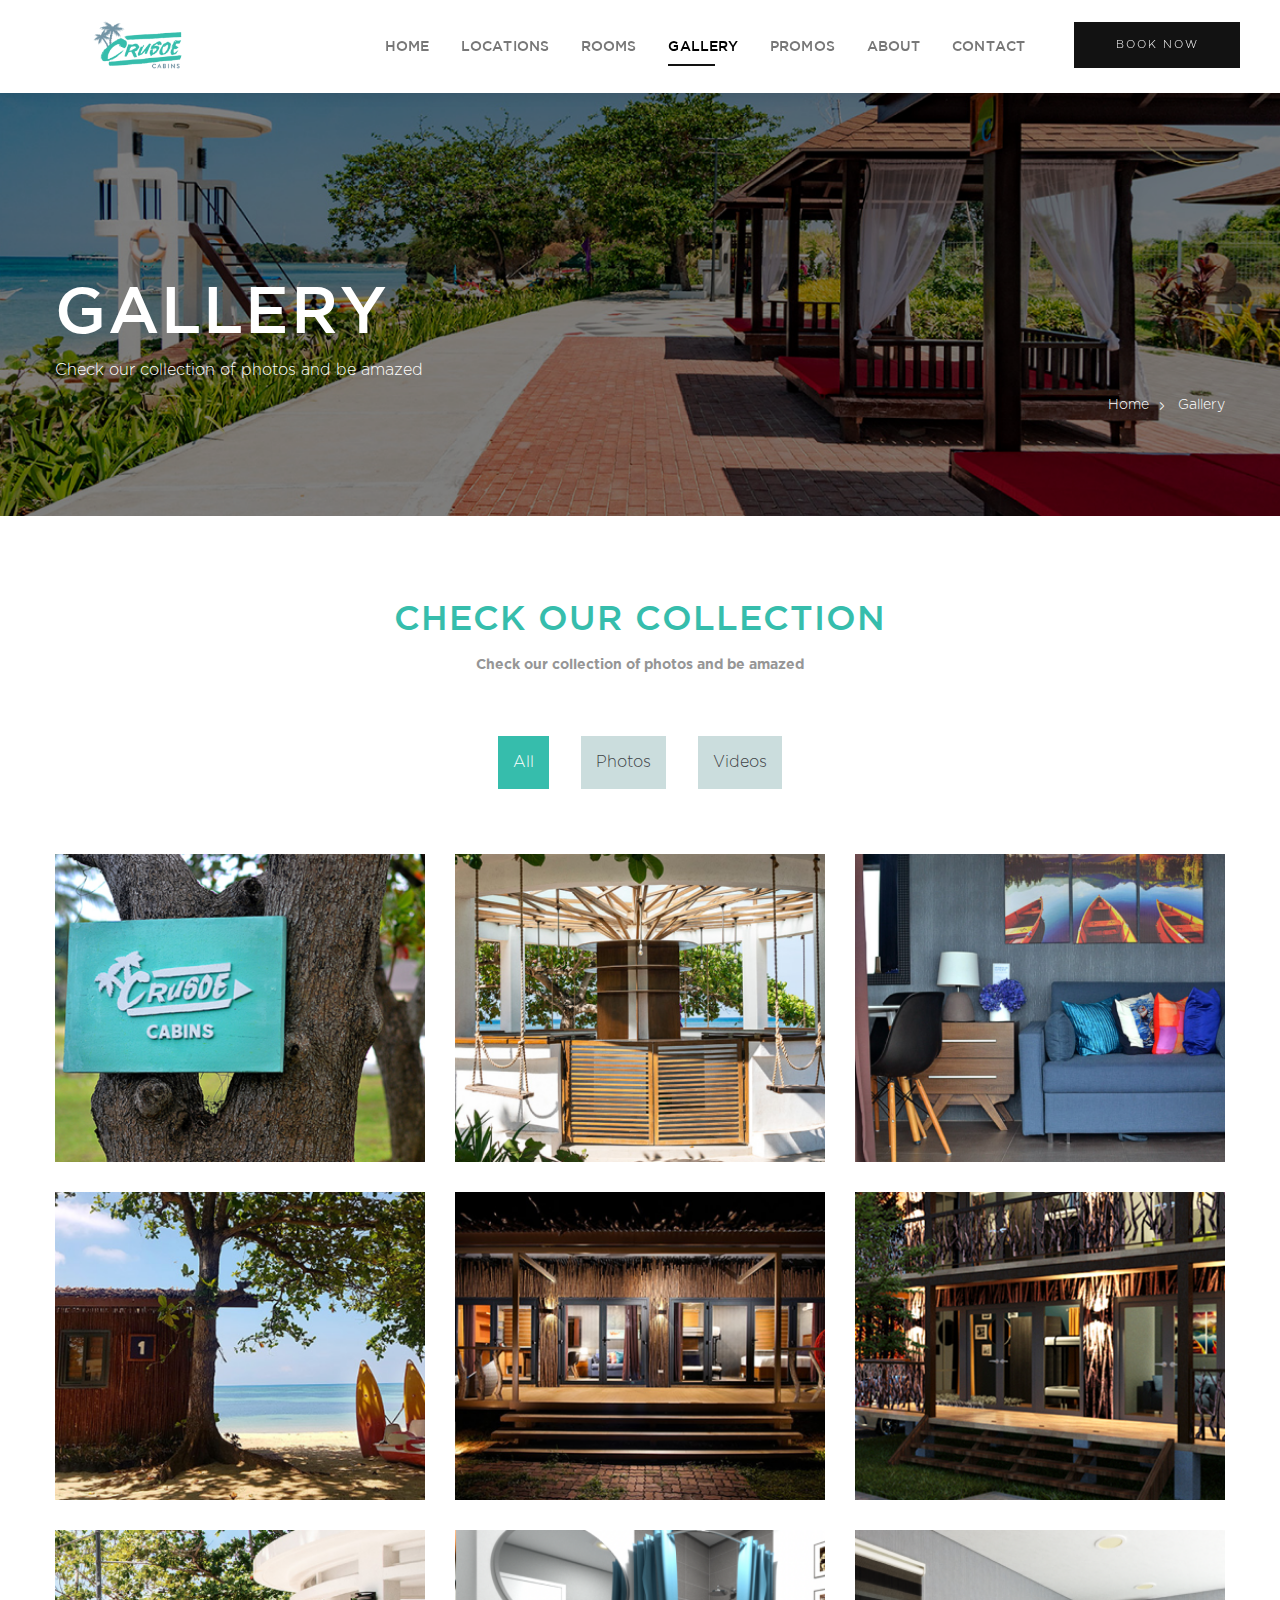
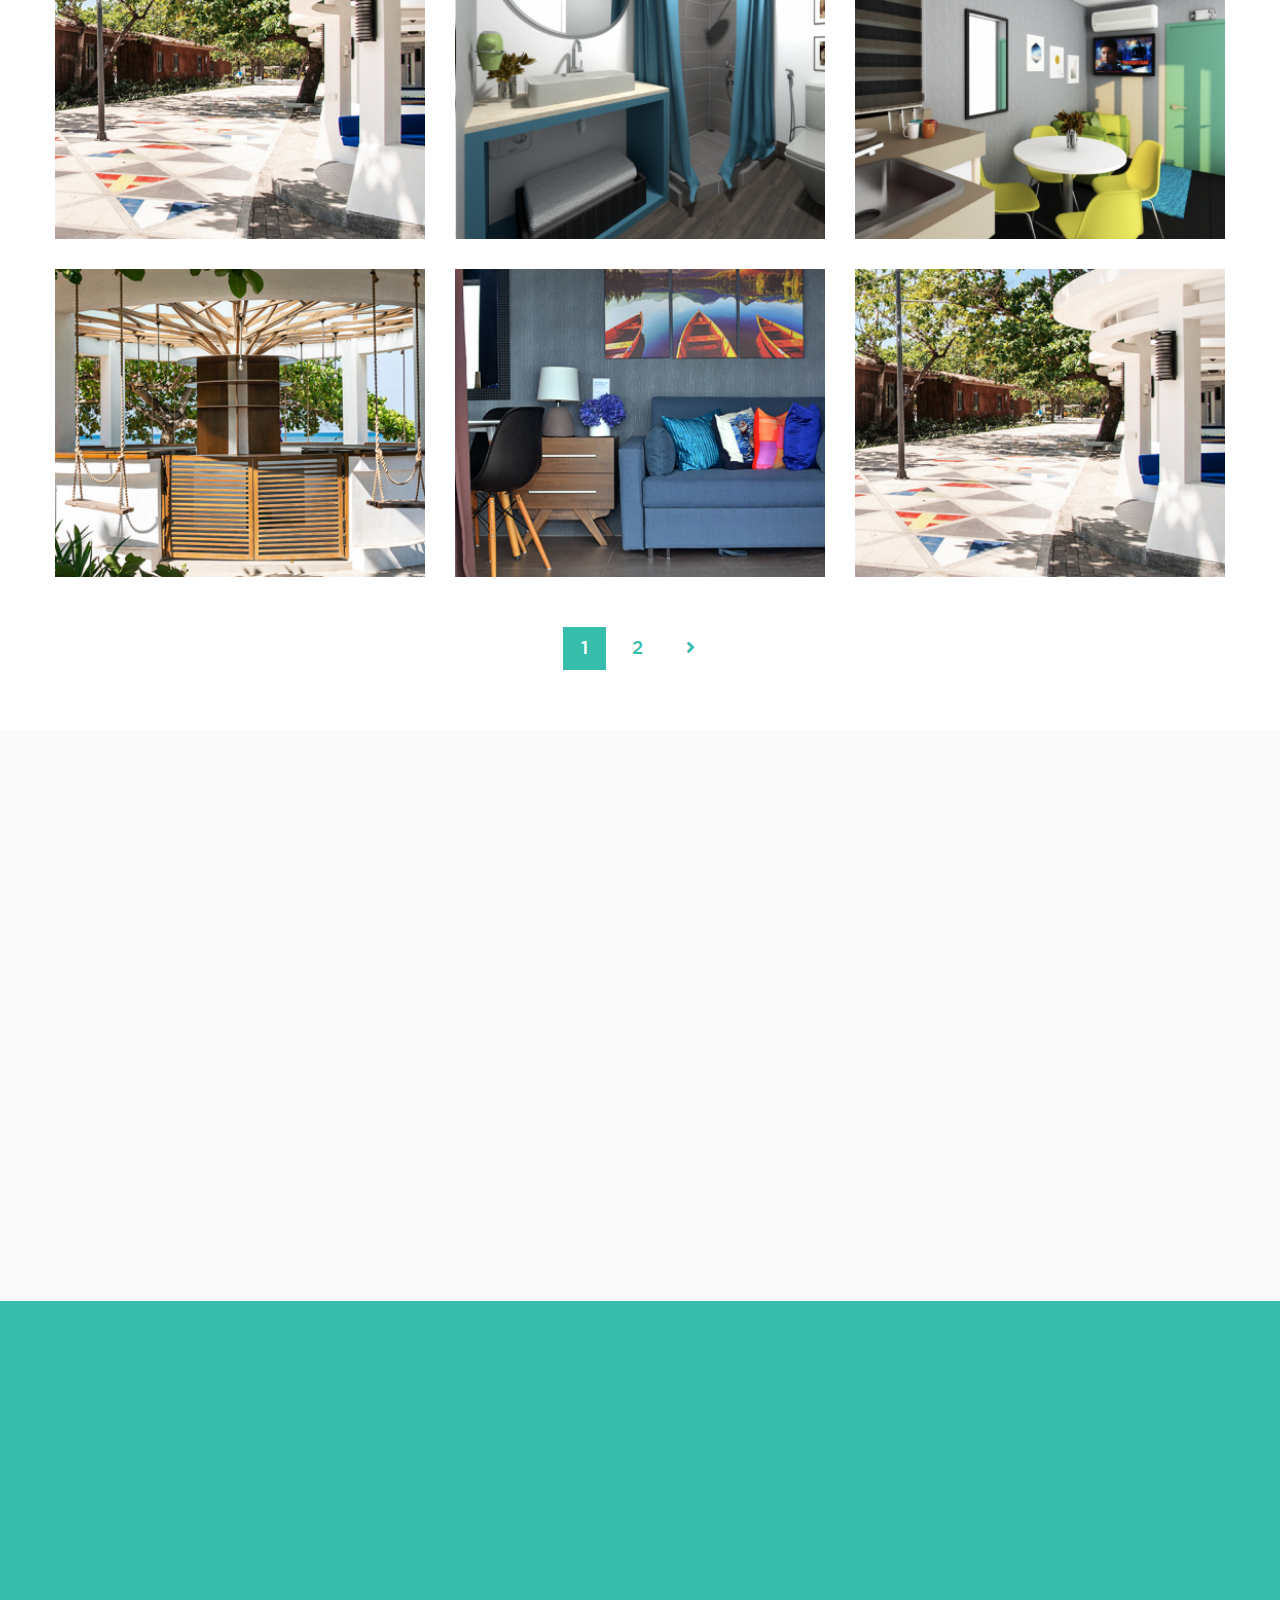
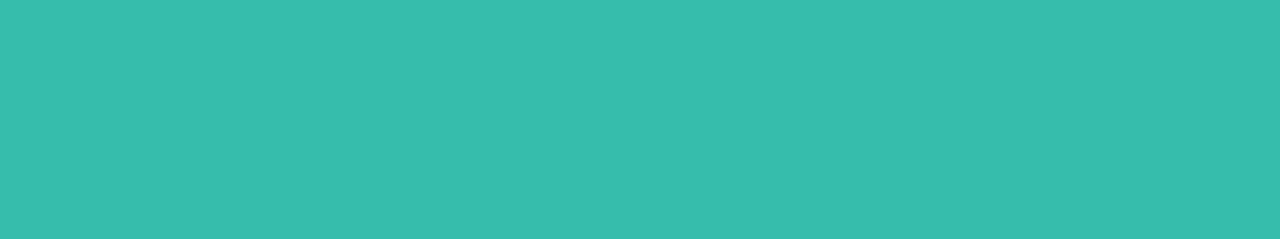
<file: gallery.html>
<!DOCTYPE html>
<html lang="en">

<head>
<meta charset="utf-8">
<title>Crusoe Cabins | Gallery</title>

<!-- Stylesheets -->
<link href="css/bootstrap.css" rel="stylesheet">
<link href="css/style.css" rel="stylesheet">
<link href="css/responsive.css" rel="stylesheet">

<!-- Responsive -->
<meta http-equiv="X-UA-Compatible" content="IE=edge">
<meta name="viewport" content="width=device-width, initial-scale=1.0, maximum-scale=1.0, user-scalable=0">

</head>

<body>
	<div class="page-wrapper">
	    <!-- Preloader -->
	    <div class="preloader"></div>

		<!-- Main Header / Header Style Two -->
	    <header class="main-header header-style-two">
	        
	        <!-- Header Upper -->
	        <div class="header-upper">
	            <div class="outer-container clearfix">
					<!--Info-->
					<div class="logo-outer">
						<div class="logo"><a href="index.html"><img src="images/crusoe-logo.png" class="pt-2" style="max-height: 80px;" alt="" title=""></a></div>
					</div>

					<!--Nav Box-->
					<div class="nav-outer clearfix">
						<!--Mobile Navigation Toggler For Mobile-->
						<div class="mobile-nav-toggler"><span class="icon flaticon-menu-1"></span></div>
						<nav class="main-menu navbar-expand-md navbar-light">
							<div class="navbar-header">
								<!-- Toggle Button -->      
								<button class="navbar-toggler" type="button" data-toggle="collapse" data-target="#navbarSupportedContent" aria-controls="navbarSupportedContent" aria-expanded="false" aria-label="Toggle navigation">
									<span class="icon flaticon-menu-1"></span>
								</button>
							</div>
							
							<div class="collapse navbar-collapse clearfix" id="navbarSupportedContent">
								<ul class="navigation clearfix">
									<li><a href="index.html">Home</a></li>
	            					<li><a href="locations.html">Locations</a></li>
	            					<li><a href="rooms.html">Rooms</a></li>
	            					<li class="active"><a href="gallery.html">Gallery <div class="active-bar"></div></a></li>
	            					<li><a href="promos.html">Promos</a></li>
	            					<li><a href="about.html">About</a></li>
	                                <li><a href="contact.html">Contact</a></li>
	                                <li><button type="button" class="theme-btn btn-style-sky rs-mobile" onclick="window.location.href='book.html'"><span class="txt">Book Now</span></button></li>
								</ul>
							</div>
						</nav>
						<!-- Main Menu End-->
					</div>
				</div>
	            
	        </div>
	        <!--End Header Upper-->

	    	<!-- Mobile Menu  -->
	        <div class="mobile-menu">
	            <div class="menu-backdrop"></div>
	            <div class="close-btn"><span class="icon flaticon-cancel"></span></div>
	            
	            <nav class="menu-box">
	                <div class="nav-logo"><a href="index.html"><img src="images/crusoe-logo.png" alt="" title=""></a></div>
	                <ul class="navigation clearfix"><!--Keep This Empty / Menu will come through Javascript--></ul>
					<!--Social Links-->
					<div class="social-links">
						<ul class="clearfix">
							<li><a href="#"><span class="fab fa-twitter"></span></a></li>
							<li><a href="#"><span class="fab fa-facebook-square"></span></a></li>
							<li><a href="#"><span class="fab fa-pinterest-p"></span></a></li>
							<li><a href="#"><span class="fab fa-instagram"></span></a></li>
							<li><a href="#"><span class="fab fa-youtube"></span></a></li>
						</ul>
	                </div>
	            </nav>
	        </div><!-- End Mobile Menu -->

	    </header>
	    <!-- End Main Header -->

	    <!--Page Title-->
	    <section class="page-title" style="background-image:url(images/gallery/banner-holder.png)">
	    	<div class="auto-container">
	        	<h2 class="wow fadeInUp" data-wow-delay="0ms" data-wow-duration="1500ms">Gallery</h2>
	        	<p class="wow fadeInUp" data-wow-delay="250ms" data-wow-duration="1500ms">Check our collection of photos and be amazed</p>
	            <ul class="page-breadcrumb wow fadeInUp" data-wow-delay="500ms" data-wow-duration="1500ms">
	            	<li><a href="index.html">home</a></li>
	                <li>Gallery</li>
	            </ul>
	        </div>
	    </section>
	    <!--End Page Title-->

	   	<!-- Crusoe Cabins: Gallery Page Section -->
		<section class="gallery-page-section">
			<div class="auto-container">
				
				<div class="row justify-content-center">
					<div class="col-md-7 wow fadeInUp" data-wow-delay="0ms" data-wow-duration="1500ms">
						<div class="inner-column text-center">
							<h3 class="centered">Check our Collection</h3>
						</div>
						<div class="text-bold centered pt-3">Check our collection of photos and be amazed</div>
					</div>
				</div>

				<!--MixitUp Galery-->
	            <div class="mixitup-gallery">
	                
	                <!--Filter-->
	                <div class="filters clearfix">
	                	
	                	<ul class="filter-tabs filter-btns text-center clearfix">
	                        <li class="active filter" data-role="button" data-filter="all">All</li>
	                        <li class="filter" data-role="button" data-filter=".photos">Photos</li>
	                        <li class="filter" data-role="button" data-filter=".videos">Videos</li>
	                    </ul>
	                    
	                </div>
	                
	                <div class="filter-list row justify-content-center clearfix">
						
						<!-- Gallery Item -->
						<div class="gallery-item mix all photos col-lg-4 col-md-6 col-sm-12">
							<div class="inner-box">
								<figure class="image-box">
									<img src="images/gallery/gallery-1.png" alt="">
									<!--Overlay Box-->
									<div class="overlay-box">
										<div class="overlay-inner">
											<div class="content">
												<h3 class="gallery-title">Aquaria Pool</h3>
												<div class="row gall-desc clearfix justify-content-center">
													<div class="col-sm-12">
														<p class="gallery-description">Check our collection of photos and be amazed</p>
													</div>
												</div>
												<a href="images/gallery/gallery-1.png" data-fancybox="gallery-4" data-caption="" class="link"><span class="icon flaticon-full-screen"></span></a>
												<a href="" class="link"><span class="icon flaticon-heart"></span></a>
												<a href="" class="link"><span class="icon flaticon-share"></span></a>
											</div>
										</div>
									</div>
								</figure>
							</div>
						</div>
						
						<!-- Gallery Item -->
						<div class="gallery-item mix all photos col-lg-4 col-md-6 col-sm-12">
							<div class="inner-box">
								<figure class="image-box">
									<img src="images/gallery/gallery-2.png" alt="">
									<!--Overlay Box-->
									<div class="overlay-box">
										<div class="overlay-inner">
											<div class="content">
												<h3 class="gallery-title">Aquaria Pool</h3>
												<div class="row gall-desc clearfix justify-content-center">
													<div class="col-sm-12">
														<p class="gallery-description">Check our collection of photos and be amazed</p>
													</div>
												</div>
												<a href="images/gallery/gallery-2.png" data-fancybox="gallery-4" data-caption="" class="link"><span class="icon flaticon-full-screen"></span></a>
												<a href="" class="link"><span class="icon flaticon-heart"></span></a>
												<a href="" class="link"><span class="icon flaticon-share"></span></a>
											</div>
										</div>
									</div>
								</figure>
							</div>
						</div>
						
						<!-- Gallery Item -->
						<div class="gallery-item mix all photos col-lg-4 col-md-6 col-sm-12">
							<div class="inner-box">
								<figure class="image-box">
									<img src="images/gallery/gallery-3.png" alt="">
									<!--Overlay Box-->
									<div class="overlay-box">
										<div class="overlay-inner">
											<div class="content">
												<h3 class="gallery-title">Aquaria Pool</h3>
												<div class="row gall-desc clearfix justify-content-center">
													<div class="col-sm-12">
														<p class="gallery-description">Check our collection of photos and be amazed</p>
													</div>
												</div>
												<a href="images/gallery/gallery-3.png" data-fancybox="gallery-4" data-caption="" class="link"><span class="icon flaticon-full-screen"></span></a>
												<a href="" class="link"><span class="icon flaticon-heart"></span></a>
												<a href="" class="link"><span class="icon flaticon-share"></span></a>
											</div>
										</div>
									</div>
								</figure>
							</div>
						</div>
						
						<!-- Gallery Item -->
						<div class="gallery-item mix all photos col-lg-4 col-md-6 col-sm-12">
							<div class="inner-box">
								<figure class="image-box">
									<img src="images/gallery/gallery-4.png" alt="">
									<!--Overlay Box-->
									<div class="overlay-box">
										<div class="overlay-inner">
											<div class="content">
												<h3 class="gallery-title">Aquaria Pool</h3>
												<div class="row gall-desc clearfix justify-content-center">
													<div class="col-sm-12">
														<p class="gallery-description">Check our collection of photos and be amazed</p>
													</div>
												</div>
												<a href="images/gallery/gallery-4.png" data-fancybox="gallery-4" data-caption="" class="link"><span class="icon flaticon-full-screen"></span></a>
												<a href="" class="link"><span class="icon flaticon-heart"></span></a>
												<a href="" class="link"><span class="icon flaticon-share"></span></a>
											</div>
										</div>
									</div>
								</figure>
							</div>
						</div>
						
						<!-- Gallery Item -->
						<div class="gallery-item mix all photos col-lg-4 col-md-6 col-sm-12">
							<div class="inner-box">
								<figure class="image-box">
									<img src="images/gallery/gallery-5.png" alt="">
									<!--Overlay Box-->
									<div class="overlay-box">
										<div class="overlay-inner">
											<div class="content">
												<h3 class="gallery-title">Aquaria Pool</h3>
												<div class="row gall-desc clearfix justify-content-center">
													<div class="col-sm-12">
														<p class="gallery-description">Check our collection of photos and be amazed</p>
													</div>
												</div>
												<a href="images/gallery/gallery-5.png" data-fancybox="gallery-4" data-caption="" class="link"><span class="icon flaticon-full-screen"></span></a>
												<a href="" class="link"><span class="icon flaticon-heart"></span></a>
												<a href="" class="link"><span class="icon flaticon-share"></span></a>
											</div>
										</div>
									</div>
								</figure>
							</div>
						</div>
						
						<!-- Gallery Item -->
						<div class="gallery-item mix all photos col-lg-4 col-md-6 col-sm-12">
							<div class="inner-box">
								<figure class="image-box">
									<img src="images/gallery/gallery-6.png" alt="">
									<!--Overlay Box-->
									<div class="overlay-box">
										<div class="overlay-inner">
											<div class="content">
												<h3 class="gallery-title">Aquaria Pool</h3>
												<div class="row gall-desc clearfix justify-content-center">
													<div class="col-sm-12">
														<p class="gallery-description">Check our collection of photos and be amazed</p>
													</div>
												</div>
												<a href="images/gallery/gallery-6.png" data-fancybox="gallery-4" data-caption="" class="link"><span class="icon flaticon-full-screen"></span></a>
												<a href="" class="link"><span class="icon flaticon-heart"></span></a>
												<a href="" class="link"><span class="icon flaticon-share"></span></a>
											</div>
										</div>
									</div>
								</figure>
							</div>
						</div>
						
						<!-- Gallery Item -->
						<div class="gallery-item mix all photos col-lg-4 col-md-6 col-sm-12">
							<div class="inner-box">
								<figure class="image-box">
									<img src="images/gallery/gallery-7.png" alt="">
									<!--Overlay Box-->
									<div class="overlay-box">
										<div class="overlay-inner">
											<div class="content">
												<h3 class="gallery-title">Aquaria Pool</h3>
												<div class="row gall-desc clearfix justify-content-center">
													<div class="col-sm-12">
														<p class="gallery-description">Check our collection of photos and be amazed</p>
													</div>
												</div>
												<a href="images/gallery/gallery-7.png" data-fancybox="gallery-4" data-caption="" class="link"><span class="icon flaticon-full-screen"></span></a>
												<a href="" class="link"><span class="icon flaticon-heart"></span></a>
												<a href="" class="link"><span class="icon flaticon-share"></span></a>
											</div>
										</div>
									</div>
								</figure>
							</div>
						</div>
						
						<!-- Gallery Item -->
						<div class="gallery-item mix all photos col-lg-4 col-md-6 col-sm-12">
							<div class="inner-box">
								<figure class="image-box">
									<img src="images/gallery/gallery-8.png" alt="">
									<!--Overlay Box-->
									<div class="overlay-box">
										<div class="overlay-inner">
											<div class="content">
												<h3 class="gallery-title">Aquaria Pool</h3>
												<div class="row gall-desc clearfix justify-content-center">
													<div class="col-sm-12">
														<p class="gallery-description">Check our collection of photos and be amazed</p>
													</div>
												</div>
												<a href="images/gallery/gallery-8.png" data-fancybox="gallery-4" data-caption="" class="link"><span class="icon flaticon-full-screen"></span></a>
												<a href="" class="link"><span class="icon flaticon-heart"></span></a>
												<a href="" class="link"><span class="icon flaticon-share"></span></a>
											</div>
										</div>
									</div>
								</figure>
							</div>
						</div>
						
						<!-- Gallery Item -->
						<div class="gallery-item mix all photos col-lg-4 col-md-6 col-sm-12">
							<div class="inner-box">
								<figure class="image-box">
									<img src="images/gallery/gallery-9.png" alt="">
									<!--Overlay Box-->
									<div class="overlay-box">
										<div class="overlay-inner">
											<div class="content">
												<h3 class="gallery-title">Aquaria Pool</h3>
												<div class="row gall-desc clearfix justify-content-center">
													<div class="col-sm-12">
														<p class="gallery-description">Check our collection of photos and be amazed</p>
													</div>
												</div>
												<a href="images/gallery/gallery-9.png" data-fancybox="gallery-4" data-caption="" class="link">
													<span class="icon flaticon-full-screen"></span>
												</a>
												<a href="" class="link"><span class="icon flaticon-heart"></span></a>
												<a href="" class="link"><span class="icon flaticon-share"></span></a>
											</div>
										</div>
									</div>
								</figure>
							</div>
						</div>

						<!-- Video Item -->
						<div class="gallery-item mix all videos col-lg-4 col-md-6 col-sm-12">
							<div class="inner-box">
								<figure class="image-box">
									<img src="images/gallery/gallery-2.png" alt="">
									<!--Overlay Box-->
									<div class="overlay-box">
										<div class="overlay-inner">
											<div class="content">
												<h3 class="gallery-title">Aquaria Pool</h3>
												<div class="row gall-desc clearfix justify-content-center">
													<div class="col-sm-12">
														<p class="gallery-description">Check our collection of photos and be amazed</p>
													</div>
												</div>
												<a href="https://www.youtube.com/watch?v=SXZXtD60t2g" class="overlay-link link lightbox-image">
													<div class="icon-box">
														<span class="icon flaticon-play-button-4"></span>
													</div>
												</a>
												<a href="" class="overlay-link link lightbox-image">
													<div class="icon-box">
														<span class="icon flaticon-heart"></span>
													</div>
												</a>
												<a href="" class="overlay-link link lightbox-image">
													<div class="icon-box">
														<span class="icon flaticon-share"></span>
													</div>
												</a>
											</div>
										</div>
									</div>
								</figure>
							</div>
						</div>
						
						<!-- Video Item -->
						<div class="gallery-item mix all videos col-lg-4 col-md-6 col-sm-12">
							<div class="inner-box">
								<figure class="image-box">
									<img src="images/gallery/gallery-3.png" alt="">
									<!--Overlay Box-->
									<div class="overlay-box">
										<div class="overlay-inner">
											<div class="content">
												<h3 class="gallery-title">Aquaria Pool</h3>
												<div class="row gall-desc clearfix justify-content-center">
													<div class="col-sm-12">
														<p class="gallery-description">Check our collection of photos and be amazed</p>
													</div>
												</div>
												<a href="https://www.youtube.com/watch?v=SXZXtD60t2g" class="overlay-link link lightbox-image">
													<div class="icon-box">
														<span class="icon flaticon-play-button-4"></span>
													</div>
												</a>
												<a href="" class="overlay-link link lightbox-image">
													<div class="icon-box">
														<span class="icon flaticon-heart"></span>
													</div>
												</a>
												<a href="" class="overlay-link link lightbox-image">
													<div class="icon-box">
														<span class="icon flaticon-share"></span>
													</div>
												</a>
											</div>
										</div>
									</div>
								</figure>
							</div>
						</div>

						<!-- Video Item -->
						<div class="gallery-item mix all videos col-lg-4 col-md-6 col-sm-12">
							<div class="inner-box">
								<figure class="image-box">
									<img src="images/gallery/gallery-7.png" alt="">
									<!--Overlay Box-->
									<div class="overlay-box">
										<div class="overlay-inner">
											<div class="content">
												<h3 class="gallery-title">Aquaria Pool</h3>
												<div class="row gall-desc clearfix justify-content-center">
													<div class="col-sm-12">
														<p class="gallery-description">Check our collection of photos and be amazed</p>
													</div>
												</div>
												<a href="https://www.youtube.com/watch?v=SXZXtD60t2g" class="overlay-link link lightbox-image">
													<div class="icon-box">
														<span class="icon flaticon-play-button-4"></span>
													</div>
												</a>
												<a href="" class="overlay-link link lightbox-image">
													<div class="icon-box">
														<span class="icon flaticon-heart"></span>
													</div>
												</a>
												<a href="" class="overlay-link link lightbox-image">
													<div class="icon-box">
														<span class="icon flaticon-share"></span>
													</div>
												</a>
											</div>
										</div>
									</div>
								</figure>
							</div>
						</div>
						
					</div>

					<!--Styled Pagination-->
					<ul class="styled-pagination centered">
						<li><a href="#" class="active">1</a></li>
						<li><a href="#">2</a></li>
						<li><a href="#"><span class="fa fa-angle-right"></span></a></li>
					</ul>                
					<!--End Styled Pagination-->
					
				</div>
			</div>
		</section>

		<!-- Millennial Resorts Gallery Section -->
		<section class="news-section">
			<div class="auto-container">
				<!-- Sec Title -->
				<div class="row clearfix justify-content-center">
					<div class="col-md-7 wow fadeInUp" data-wow-delay="0ms" data-wow-duration="1500ms">
						<div class="inner-column text-center">
							<h3 class="centered">Sharing is Beautiful</h3>
						</div>
						<div class="text centered pt-3">Amazing holidays for your holidays and weekends</div>
					</div>

					<div class="col-md-12 pt-5 wow fadeInUp" data-wow-delay="0ms" data-wow-duration="1500ms">

						<!-- Flickity HTML init -->
						<div class="owl-carousel owl-theme" id="owl-gallery">
						    <img class="owl-lazy" data-src="images/gallery/gallery-1.png" alt="">
						    <img class="owl-lazy" data-src="images/gallery/gallery-2.png" alt="">
						    <img class="owl-lazy" data-src="images/gallery/gallery-3.png" alt="">
						    <img class="owl-lazy" data-src="images/gallery/gallery-4.png" alt="">
						    <img class="owl-lazy" data-src="images/gallery/gallery-5.png" alt="">
						    <img class="owl-lazy" data-src="images/gallery/gallery-6.png" alt="">
						    <img class="owl-lazy" data-src="images/gallery/gallery-3.png" alt="">
						    <img class="owl-lazy" data-src="images/gallery/gallery-4.png" alt="">
						</div>
						
					</div>
				</div>

				<div class="row justify-content-center clearfix">
					<div class="col-lg-12 col-md-12 col-sm-12 centered wow fadeInUp" data-wow-delay="0ms" data-wow-duration="1500ms">
						<div class="text social">Share Crusoe on Social Media and Shine with us</div> 
					
						<ul class="social-media">
							<li><a href="#"><span class="fab fa-facebook-f"></span></a></li>
							<li><a href="#"><span class="fab fa-twitter"></span></a></li>
							<li><a href="#"><span class="fab fa-pinterest-p"></span></a></li>
							<li><a href="#"><span class="fab fa-linkedin-in"></span></a></li>
						</ul>
					</div>
				</div>

			</div>


		</section>
		<!-- End Millennial Resorts Gallery Section -->

		<!--Main Footer-->
	    <footer class="main-footer">
			<div class="auto-container">
	        	<!--Widgets Section-->
	            <div class="widgets-section">
	            	<div class="row clearfix">
	                	
	                    <!--big column-->
	                    <div class="big-column col-lg-4 col-md-12 col-sm-12 wow fadeInUp" data-wow-delay="0ms" data-wow-duration="1500ms">
	                        <div class="row clearfix">
	                        
	                            <!--Footer Column-->
	                            <div class="footer-column col-lg-12 col-md-12 col-sm-12">
	                                <div class="footer-widget logo-widget">
										<div class="logo">
	                                    	<a href="index.html"><img src="images/crusoe-logo-white.png" alt="" /></a>
	                                    </div>
	                                    <div class="text text-white">Something that is rare, beautiful, timeless, and crafted on a commitment to excellence, innovation</div>
	                                    <ul class="social-icons">
	                                        <li><a href="#"><span class="fab fa-facebook-f"></span></a></li>
	                                        <li><a href="#"><span class="fab fa-linkedin-in"></span></a></li>
	                                        <li><a href="#"><span class="fab fa-twitter"></span></a></li>
	                                        <li><a href="#"><span class="fab fa-instagram"></span></a></li>
	                                    </ul>
									</div>
								</div>
							
							</div>
						</div>

						<!--big column-->
	                    <div class="big-column col wow fadeInUp" data-wow-delay="250ms" data-wow-duration="1500ms">
	                        <div class="row clearfix">

								<!--Footer Column-->
	                            <div class="footer-column col-lg-12 col-md-12 col-sm-12">
	                                <div class="footer-widget links-widget">
	                                	<h2>Quick links</h2>
										<div class="widget-content">
											<ul class="list">
	                                        	<li><a href="#">Home</a></li>
	                                            <li><a href="#">About Us</a></li>
	                                            <li><a href="#">Projects</a></li>
	                                            <li><a href="#">Locations</a></li>
	                                            <li><a href="#">Contact Us</a></li>
	                                        </ul>
	                                    </div>
									</div>
								</div>
							
							</div>
						</div>
						
						
						<!--big column-->
	                    <div class="big-column col wow fadeInUp" data-wow-delay="500ms" data-wow-duration="1500ms">
	                        <div class="row clearfix">
	                        
	                            <!--Footer Column-->
								<div class="footer-column col-lg-12 col-md-12 col-sm-12">
	                                <div class="footer-widget links-widget">
	                                	<h2>Visit our sister properties</h2>
										<div class="widget-content">
											<ul class="list">
	                                        	<li><a href="#">Cocoons</a></li>
	                                            <li><a href="#">Aquaria</a></li>
	                                            <li><a href="#">Aqua</a></li>
	                                            <li><a href="#">Boardwalk</a></li>
	                                            <li><a href="#">The Walk</a></li>
	                                        </ul>
	                                    </div>
									</div>
								</div>
							
							</div>
						</div>
						
					</div>
				</div>

				<!--Footer Bottom-->
	            <div class="footer-bottom clearfix wow fadeInUp" data-wow-delay="750ms" data-wow-duration="1500ms">
	                <div class="pull-left">
	                    <div class="copyright">&copy; 2020 Copyright. Crusoe Cabins. All rights reserved.</div>
	                </div>
	                <div class="pull-right">
	                    <a href=""><img src="images/millennial-resorts-logo-white.png" class="logo-footer-bottom" alt=""></a>
	                </div>
	            </div>

			</div>
		</footer>

	</div>

	<!--Scroll to top-->
	<div class="scroll-to-top scroll-to-target" data-target="html"><span class="fa fa-angle-up"></span></div>
	<!--Scroll to top-->

	<!-- JavaScript -->
	<script src="js/jquery.js"></script>
	<script src="js/popper.min.js"></script>
	<script src="js/jquery-ui.js"></script>
	<script src="js/bootstrap.min.js"></script>
	<script src="js/jquery.fancybox.js"></script>
	<script src="js/owl.js"></script>
	<script src="js/wow.js"></script>
	<script src="js/mixitup.js"></script>
	<script src="js/appear.js"></script>
	<script src="js/scrollbar.js"></script>
	<script src="js/script.js"></script>
</body>
</html>
</file>
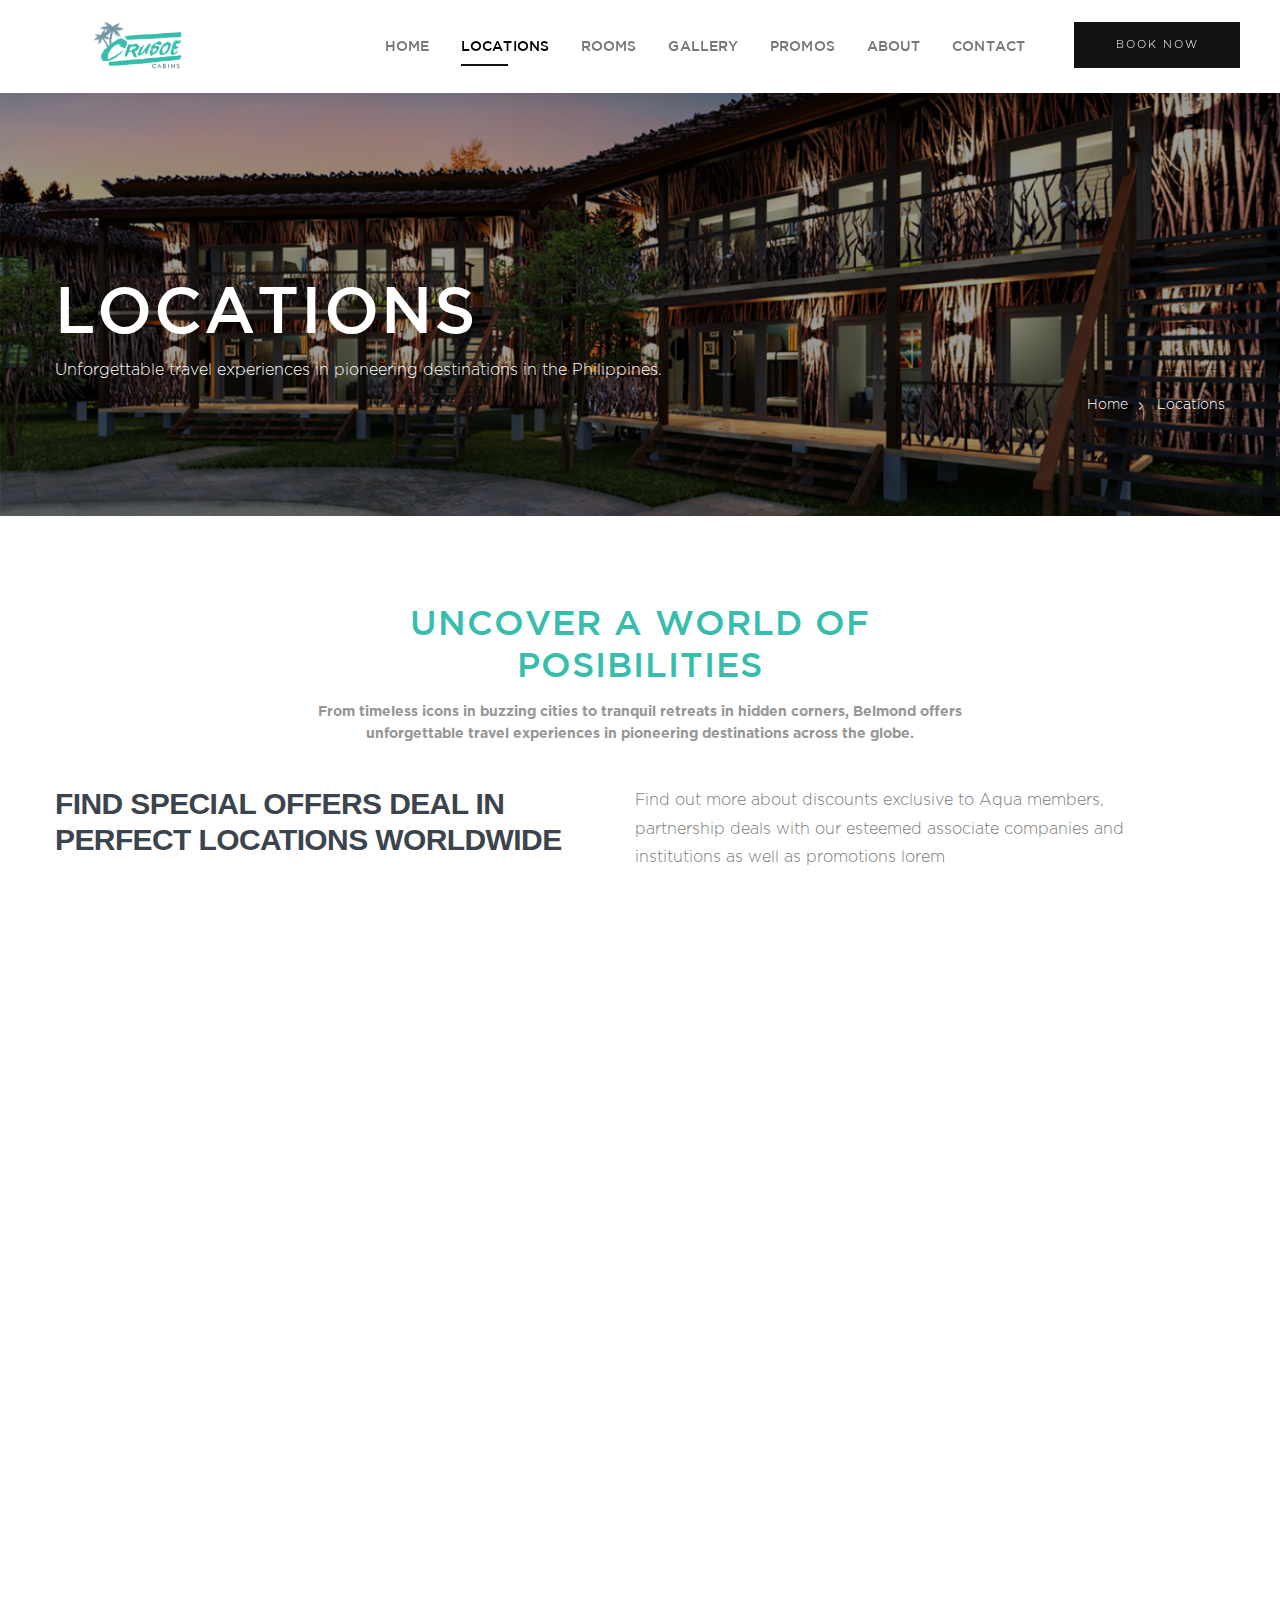
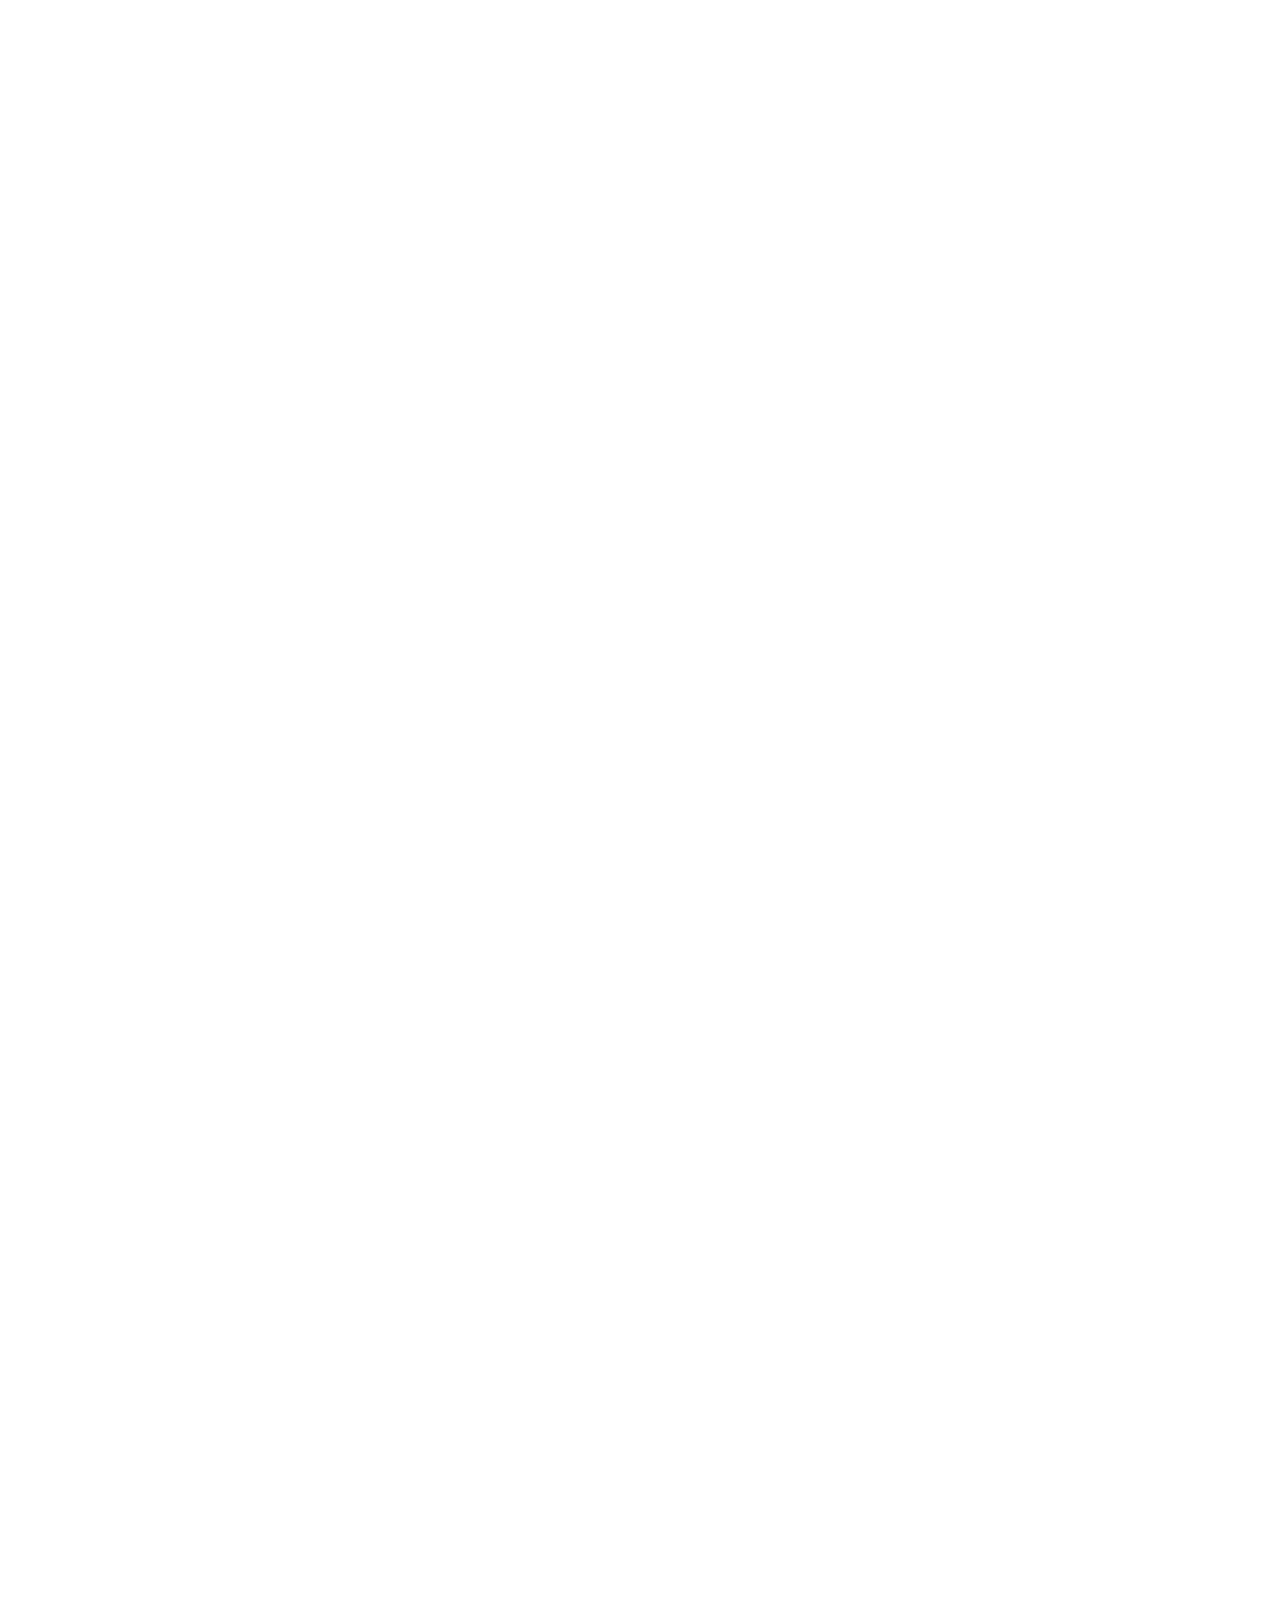
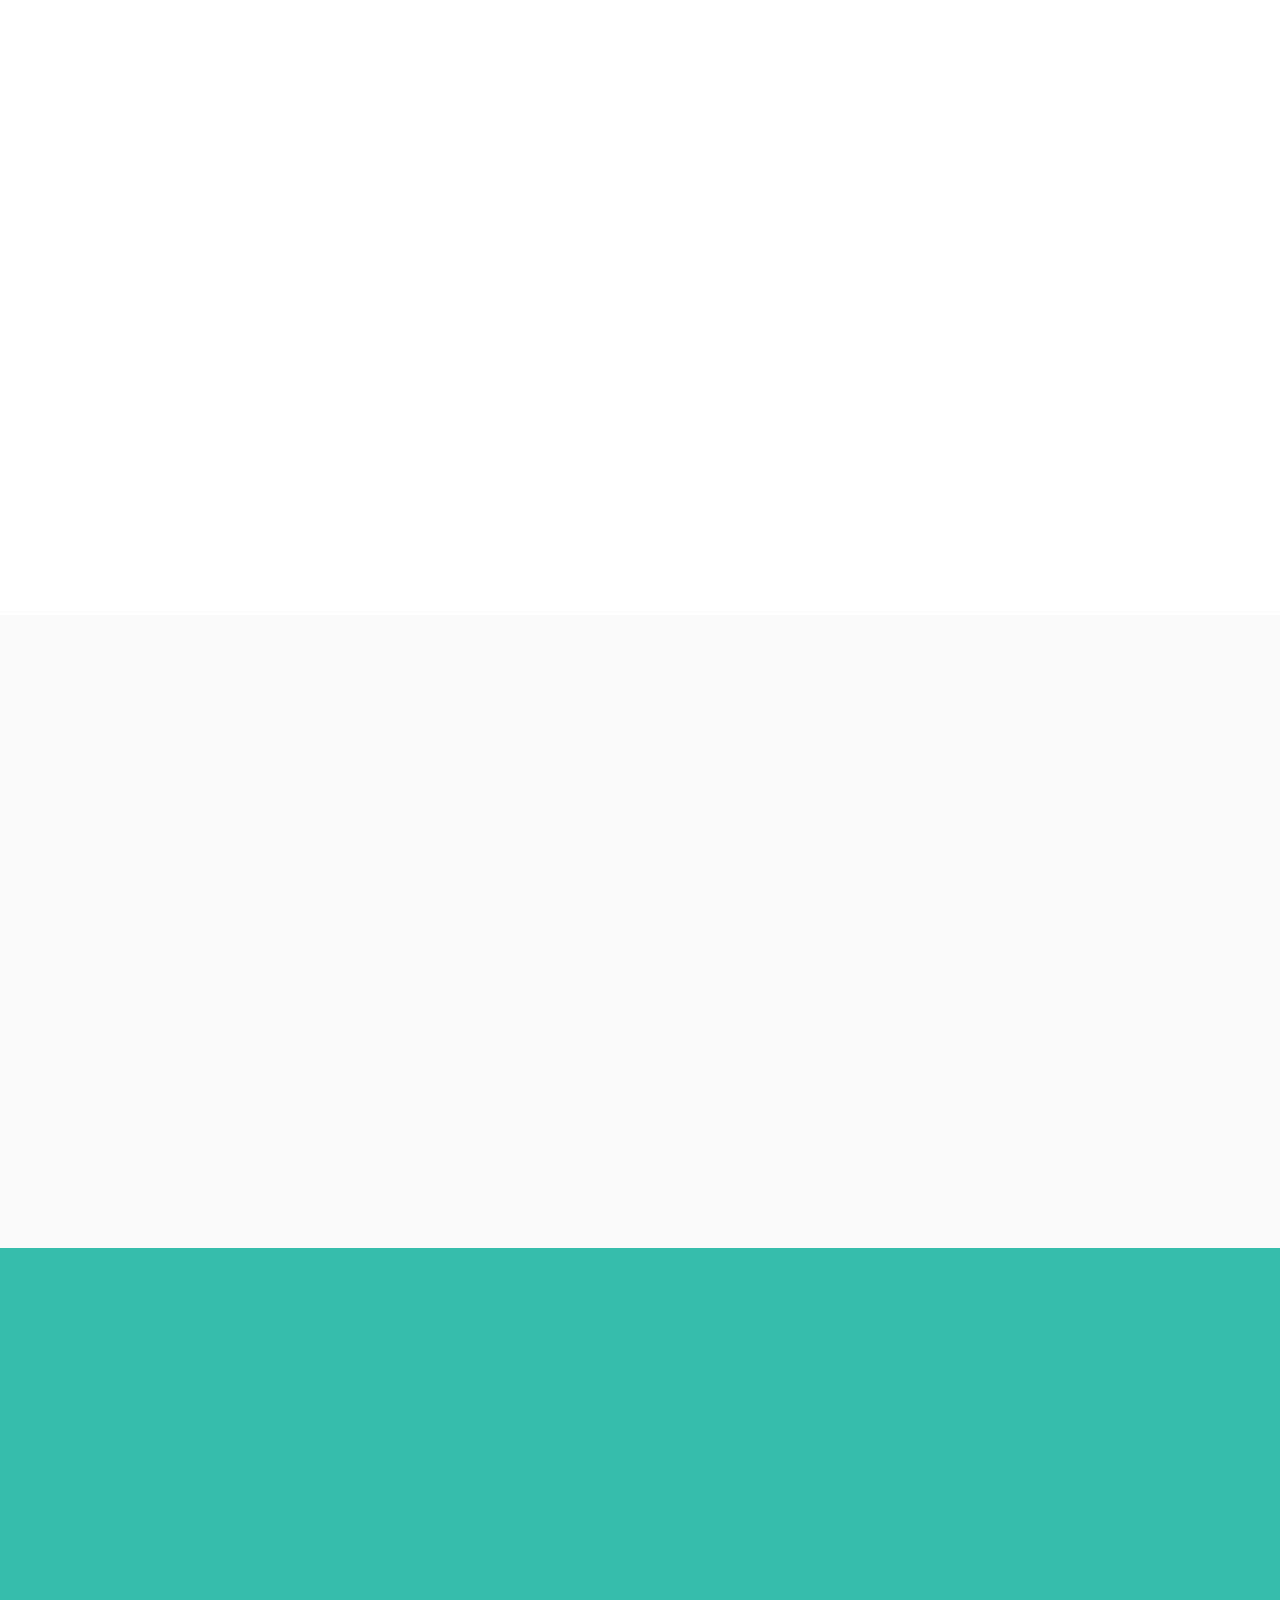
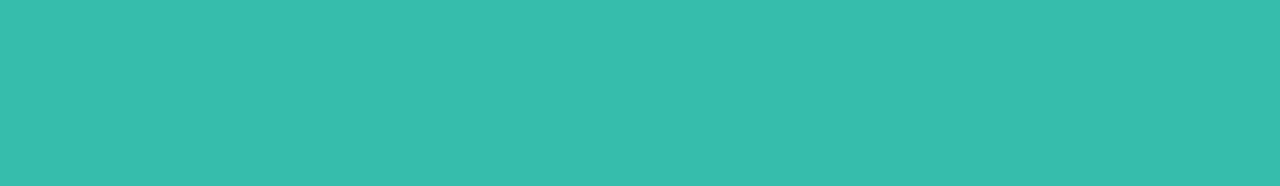
<file: locations.html>
<!DOCTYPE html>
<html lang="en">

<head>
<meta charset="utf-8">
<title>Crusoe Cabins | Locations</title>

<!-- Stylesheets -->
<link href="css/bootstrap.css" rel="stylesheet">
<link href="css/style.css" rel="stylesheet">
<link href="css/responsive.css" rel="stylesheet">
<!-- Icon -->
<link rel="stylesheet" type="text/css" href="http://code.ionicframework.com/ionicons/2.0.1/css/ionicons.min.css">

<!-- Responsive -->
<meta http-equiv="X-UA-Compatible" content="IE=edge">
<meta name="viewport" content="width=device-width, initial-scale=1.0, maximum-scale=1.0, user-scalable=0">

</head>

<body>
	<div class="page-wrapper">
	    <!-- Preloader -->
	    <div class="preloader"></div>

		<!-- Main Header / Header Style Two -->
	    <header class="main-header header-style-two">
	        
	        <!-- Header Upper -->
	        <div class="header-upper">
	            <div class="outer-container clearfix">
					<!--Info-->
					<div class="logo-outer">
						<div class="logo"><a href="index.html"><img src="images/crusoe-logo.png" class="pt-2" style="max-height: 80px;" alt="" title=""></a></div>
					</div>

					<!--Nav Box-->
					<div class="nav-outer clearfix">
						<!--Mobile Navigation Toggler For Mobile-->
						<div class="mobile-nav-toggler"><span class="icon flaticon-menu-1"></span></div>
						<nav class="main-menu navbar-expand-md navbar-light">
							<div class="navbar-header">
								<!-- Toggle Button -->      
								<button class="navbar-toggler" type="button" data-toggle="collapse" data-target="#navbarSupportedContent" aria-controls="navbarSupportedContent" aria-expanded="false" aria-label="Toggle navigation">
									<span class="icon flaticon-menu-1"></span>
								</button>
							</div>
							
							<div class="collapse navbar-collapse clearfix" id="navbarSupportedContent">
								<ul class="navigation clearfix">
									<li><a href="index.html">Home</a></li>
	            					<li class="active"><a href="locations.html">Locations <div class="active-bar"></div></a></li>
	            					<li><a href="rooms.html">Rooms</a></li>
	            					<li><a href="gallery.html">Gallery</a></li>
	            					<li><a href="promos.html">Promos</a></li>
	            					<li><a href="about.html">About</a></li>
	                                <li><a href="contact.html">Contact</a></li>
	                                <li><button type="button" class="theme-btn btn-style-sky rs-mobile" onclick="window.location.href='book.html'"><span class="txt">Book Now</span></button></li>
								</ul>
							</div>
						</nav>
						<!-- Main Menu End-->
					</div>
				</div>
	            
	        </div>
	        <!--End Header Upper-->

	    	<!-- Mobile Menu  -->
	        <div class="mobile-menu">
	            <div class="menu-backdrop"></div>
	            <div class="close-btn"><span class="icon flaticon-cancel"></span></div>
	            
	            <nav class="menu-box">
	                <div class="nav-logo"><a href="index-2.html"><img src="images/crusoe-logo.png" alt="" title=""></a></div>
	                <ul class="navigation clearfix"><!--Keep This Empty / Menu will come through Javascript--></ul>
					<!--Social Links-->
					<div class="social-links">
						<ul class="clearfix">
							<li><a href="#"><span class="fab fa-twitter"></span></a></li>
							<li><a href="#"><span class="fab fa-facebook-square"></span></a></li>
							<li><a href="#"><span class="fab fa-pinterest-p"></span></a></li>
							<li><a href="#"><span class="fab fa-instagram"></span></a></li>
							<li><a href="#"><span class="fab fa-youtube"></span></a></li>
						</ul>
	                </div>
	            </nav>
	        </div><!-- End Mobile Menu -->

	    </header>
	    <!-- End Main Header -->

	    <!--Page Title-->
	    <section class="page-title" style="background-image:url(images/rooms/banner-holder.png)">
	    	<div class="auto-container">
	        	<h2 class="wow fadeInUp" data-wow-delay="0ms" data-wow-duration="1500ms">Locations</h2>
	        	<p class="wow fadeInUp" data-wow-delay="250ms" data-wow-duration="1500ms">Unforgettable travel experiences in pioneering destinations in the Philippines.</p>
	            <ul class="page-breadcrumb wow fadeInUp" data-wow-delay="500ms" data-wow-duration="1500ms">
	            	<li><a href="index.html">home</a></li>
	                <li>Locations</li>
	            </ul>
	        </div>
	    </section>
	    <!--End Page Title-->

	   	<!-- Crusoe Cabins: Rooms Page Section -->
		<section class="rooms-page-section">
			<div class="auto-container">
				
				<div class="row justify-content-center">
					<div class="col-md-7 wow fadeInUp" data-wow-delay="0ms" data-wow-duration="1500ms">
						<div class="inner-column text-center">
							<h3 class="centered">Uncover a world of posibilities</h3>
						</div>
						<div class="text-bold centered pt-3">From timeless icons in buzzing cities to tranquil retreats in hidden corners, Belmond offers unforgettable travel experiences in pioneering destinations across the globe.</div>
					</div>
				</div>

				<div class="row clearfix">
					<div class="col-xl-12 col-lg-12 col-md-12 col-sm-12">
	                	<div class="services-detail">
							<div class="inner-box">
								<div class="text">
									<div class="two-column">
										<div class="row clearfix">
											<div class="col-lg-6 col-md-6 col-sm-12 wow fadeInUp" data-wow-delay="250ms" data-wow-duration="1500ms">
												<h5 class="dark">Find special offers deal in perfect locations worldwide</h5>
											</div>
											<div class="col-lg-6 col-md-6 col-sm-12 wow fadeInUp" data-wow-delay="250ms" data-wow-duration="1500ms">
												<div class="inner-column">
													<p>Find out more about discounts exclusive to Aqua members, partnership deals with our esteemed associate companies and institutions as well as promotions lorem</p>
												</div>
											</div>
										</div>
									</div>
								</div>
							</div>
						</div>
					</div>
				</div>
					
				<div class="row clearfix">
					<!-- Location Block 1 -->
					<div class="news-block col-lg-12 col-md-12 col-sm-12 pt-5">
						<div class="inner-box wow fadeInRight" data-wow-delay="500ms" data-wow-duration="1500ms">
							<h3 class="text-left">
								<img src="images/locations/map-marker.png" alt="">&nbsp;&nbsp; 
								San Juan, Batangas
							</h3>
							<hr>
							<br>
							<div class="image">
								<a href="#"><img src="images/locations/loc-img-2.png" alt="" /></a>
							</div>
							<div class="row">
								<div class="col-lg-8">
									<div class="lower-content card-content-right-align-12">
										<ul class="post-meta pt-3">
											<li><h2 class="text-dark accomodation-title">Club Laiya - Millennial resorts</h2></li>
										</ul>
										<div class="text text-left pt-4">
											Experience precious moments of relaxation & comfort in our luxury rooms and feel like home! Experience precious moments of relaxation & comfort in our luxury rooms and feel like home! Experience precious moments of relaxation & comfort in our luxury rooms and feel like home! Experience precious moments of relaxation & comfort in our luxury rooms and feel like home!
										</div>
										<div class="text text-left pt-4">
											luxury rooms and feel like home! Experience precious moments of relaxation & comfort in our luxury rooms and feel like home! Experience precious moments of relaxation & comfort in our luxury rooms and feel like home!
										</div>
									</div>
								</div>
								<div class="col-md-4">
									<div class="row pt-4 flex-location-details">
										<div class="col">
											<div class="details">
												<button class="theme-btn btn-style-outline-sky-border-thin" type="button"><span class="txt">View Map &nbsp;<i class="ion-android-open fa-2x"></i></span></button>
											</div>
										</div>
										<div class="col">
											<div class="details">
												<button class="theme-btn btn-style-sky view-photos-btn" type="button"><span class="txt">View Photos &nbsp;<i class="ion-android-open fa-2x"></i></span></button>
											</div>
										</div>
										<div class="col-sm-12">
											<ul class="post-meta pt-4">
												<li><p class="text-dark location-title">Club Laiya - Millennial Resorts</p></li>
												<li><p>San, Juan Batangas</p></li>
												<li><p>Tel: 415-563-0800</p></li>
												<li><p>Email: millennialresorts@casobe.com</p></li>
											</ul>
										</div>
									</div>
								</div>
							</div>
						</div>
					</div>

					<!-- Location Block 2 -->
					<div class="news-block col-lg-12 col-md-12 col-sm-12 pt-5">
						<div class="inner-box wow fadeInRight" data-wow-delay="500ms" data-wow-duration="1500ms">
							<h3 class="text-left">
								<img src="images/locations/map-marker.png" alt="">&nbsp;&nbsp;
								Calatagan, Batangas
							</h3>
							<hr>
							<br>
							<div class="image">
								<a href="#"><img src="images/locations/loc-img-3.png" alt="" /></a>
							</div>
							<div class="row">
								<div class="col-lg-8">
									<div class="lower-content card-content-right-align-12">
										<ul class="post-meta pt-3">
											<li><h2 class="text-dark accomodation-title">Casobe - Millennial resorts</h2></li>
										</ul>
										<div class="text text-left pt-4">
											Experience precious moments of relaxation & comfort in our luxury rooms and feel like home! Experience precious moments of relaxation & comfort in our luxury rooms and feel like home! Experience precious moments of relaxation & comfort in our luxury rooms and feel like home! Experience precious moments of relaxation & comfort in our luxury rooms and feel like home!
										</div>
										<div class="text text-left pt-4">
											luxury rooms and feel like home! Experience precious moments of relaxation & comfort in our luxury rooms and feel like home! Experience precious moments of relaxation & comfort in our luxury rooms and feel like home!
										</div>
									</div>
								</div>
								<div class="col-md-4">
									<div class="row pt-4 flex-location-details">
										<div class="col">
											<div class="details">
												<button class="theme-btn btn-style-outline-sky-border-thin" type="button"><span class="txt">View Map &nbsp;<i class="ion-android-open fa-2x"></i></span></button>
											</div>
										</div>
										<div class="col">
											<div class="details">
												<button class="theme-btn btn-style-sky view-photos-btn" type="button"><span class="txt">View Photos &nbsp;<i class="ion-android-open fa-2x"></i></span></button>
											</div>
										</div>
										<div class="col-sm-12">
											<ul class="post-meta pt-4">
												<li><p class="text-dark location-title">Casobe - Millennial Resorts</p></li>
												<li><p>Calatagan, Batangas</p></li>
												<li><p>Tel: 415-563-0800</p></li>
												<li><p>Email: millennialresorts@casobe.com</p></li>
											</ul>
										</div>
									</div>
								</div>
							</div>
						</div>
					</div>

					<!-- Location Block 3 -->
					<div class="news-block col-lg-12 col-md-12 col-sm-12 pt-5">
						<div class="inner-box wow fadeInRight" data-wow-delay="500ms" data-wow-duration="1500ms">
							<h3 class="text-left">
								<img src="images/locations/map-marker.png" alt="">&nbsp;&nbsp;
								Samal, Davao
							</h3>
							<hr>
							<br>
							<div class="image">
								<a href="#"><img src="images/locations/loc-img-3.png" alt="" /></a>
							</div>
							<div class="row">
								<div class="col-lg-8">
									<div class="lower-content card-content-right-align-12">
										<ul class="post-meta pt-3">
											<li><h2 class="text-dark accomodation-title">Costa Azalea - Millennial resorts</h2></li>
										</ul>
										<div class="text text-left pt-4">
											Experience precious moments of relaxation & comfort in our luxury rooms and feel like home! Experience precious moments of relaxation & comfort in our luxury rooms and feel like home! Experience precious moments of relaxation & comfort in our luxury rooms and feel like home! Experience precious moments of relaxation & comfort in our luxury rooms and feel like home!
										</div>
										<div class="text text-left pt-4">
											luxury rooms and feel like home! Experience precious moments of relaxation & comfort in our luxury rooms and feel like home! Experience precious moments of relaxation & comfort in our luxury rooms and feel like home!
										</div>
									</div>
								</div>
								<div class="col-md-4">
									<div class="row pt-4 flex-location-details">
										<div class="col">
											<div class="details">
												<button class="theme-btn btn-style-outline-sky-border-thin" type="button"><span class="txt">View Map &nbsp;<i class="ion-android-open fa-2x"></i></span></button>
											</div>
										</div>
										<div class="col">
											<div class="details">
												<button class="theme-btn btn-style-sky view-photos-btn" type="button"><span class="txt">View Photos &nbsp;<i class="ion-android-open fa-2x"></i></span></button>
											</div>
										</div>
										<div class="col-sm-12">
											<ul class="post-meta pt-4">
												<li><p class="text-dark location-title">Costa Azalea - Millennial Resorts</p></li>
												<li><p>Samal, Davao</p></li>
												<li><p>Tel: 415-563-0800</p></li>
												<li><p>Email: millennialresorts@casobe.com</p></li>
											</ul>
										</div>
									</div>
								</div>
							</div>
						</div>
					</div>
					
				</div>

			</div>
		</section>
		<!-- End Story Section -->

		<!-- Millennial Resorts Gallery Section -->
		<section class="news-section">
			<div class="auto-container">
				<!-- Sec Title -->
				<div class="row clearfix justify-content-center">
					<div class="col-md-7 wow fadeInUp" data-wow-delay="0ms" data-wow-duration="1500ms">
						<div class="inner-column text-center">
							<h3 class="centered">Sharing is Beautiful</h3>
						</div>
						<div class="text centered pt-3">Amazing holidays for your holidays and weekends</div>
					</div>

					<div class="col-md-12 pt-5 wow fadeInUp" data-wow-delay="0ms" data-wow-duration="1500ms">

						<!-- Flickity HTML init -->
						<div class="owl-carousel owl-theme" id="owl-gallery">
						    <img class="owl-lazy" data-src="images/gallery/gallery-img-1.png" alt="">
						    <img class="owl-lazy" data-src="images/gallery/gallery-img-2.png" alt="">
						    <img class="owl-lazy" data-src="images/gallery/gallery-img-3.png" alt="">
						    <img class="owl-lazy" data-src="images/gallery/gallery-img-4.png" alt="">
						    <img class="owl-lazy" data-src="images/gallery/gallery-img-5.png" alt="">
						    <img class="owl-lazy" data-src="images/gallery/gallery-img-6.png" alt="">
						    <img class="owl-lazy" data-src="images/gallery/gallery-img-3.png" alt="">
						    <img class="owl-lazy" data-src="images/gallery/gallery-img-4.png" alt="">
						</div>
						
					</div>
				</div>

				<div class="row justify-content-center clearfix">
					<div class="col-lg-12 col-md-12 col-sm-12 centered wow fadeInUp" data-wow-delay="0ms" data-wow-duration="1500ms">
						<div class="text social">Share Crusoe on Social Media and Shine with us</div> 
					
						<ul class="social-media">
							<li><a href="#"><span class="fab fa-facebook-f"></span></a></li>
							<li><a href="#"><span class="fab fa-twitter"></span></a></li>
							<li><a href="#"><span class="fab fa-pinterest-p"></span></a></li>
							<li><a href="#"><span class="fab fa-linkedin-in"></span></a></li>
						</ul>
					</div>
				</div>

			</div>


		</section>
		<!-- End Millennial Resorts Gallery Section -->

		<!--Main Footer-->
	    <footer class="main-footer">
			<div class="auto-container">
	        	<!--Widgets Section-->
	            <div class="widgets-section">
	            	<div class="row clearfix">
	                	
	                    <!--big column-->
	                    <div class="big-column col-lg-4 col-md-12 col-sm-12 wow fadeInUp" data-wow-delay="0ms" data-wow-duration="1500ms">
	                        <div class="row clearfix">
	                        
	                            <!--Footer Column-->
	                            <div class="footer-column col-lg-12 col-md-12 col-sm-12">
	                                <div class="footer-widget logo-widget">
										<div class="logo">
	                                    	<a href="index.html"><img src="images/crusoe-logo-white.png" alt="" /></a>
	                                    </div>
	                                    <div class="text text-white">Something that is rare, beautiful, timeless, and crafted on a commitment to excellence, innovation</div>
	                                    <ul class="social-icons">
	                                        <li><a href="#"><span class="fab fa-facebook-f"></span></a></li>
	                                        <li><a href="#"><span class="fab fa-linkedin-in"></span></a></li>
	                                        <li><a href="#"><span class="fab fa-twitter"></span></a></li>
	                                        <li><a href="#"><span class="fab fa-instagram"></span></a></li>
	                                    </ul>
									</div>
								</div>
							
							</div>
						</div>

						<!--big column-->
	                    <div class="big-column col-lg-4 col-md-12 col-sm-12 wow fadeInUp" data-wow-delay="250ms" data-wow-duration="1500ms">
	                        <div class="row clearfix">

								<!--Footer Column-->
	                            <div class="footer-column col-lg-12 col-md-12 col-sm-12">
	                                <div class="footer-widget links-widget">
	                                	<h2>Quick links</h2>
										<div class="widget-content">
											<ul class="list">
	                                        	<li><a href="#">Home</a></li>
	                                            <li><a href="#">About Us</a></li>
	                                            <li><a href="#">Projects</a></li>
	                                            <li><a href="#">Locations</a></li>
	                                            <li><a href="#">Contact Us</a></li>
	                                        </ul>
	                                    </div>
									</div>
								</div>
							
							</div>
						</div>
						
						
						<!--big column-->
	                    <div class="big-column col-lg-4 col-md-12 col-sm-12 wow fadeInUp" data-wow-delay="500ms" data-wow-duration="1500ms">
	                        <div class="row clearfix">
	                        
	                            <!--Footer Column-->
								<div class="footer-column col-lg-12 col-md-12 col-sm-12">
	                                <div class="footer-widget links-widget">
	                                	<h2>Visit our sister properties</h2>
										<div class="widget-content">
											<ul class="list">
	                                        	<li><a href="#">Cocoons</a></li>
	                                            <li><a href="#">Aquaria</a></li>
	                                            <li><a href="#">Aqua</a></li>
	                                            <li><a href="#">Boardwalk</a></li>
	                                            <li><a href="#">The Walk</a></li>
	                                        </ul>
	                                    </div>
									</div>
								</div>
							
							</div>
						</div>
						
					</div>
				</div>

				<!--Footer Bottom-->
	            <div class="footer-bottom clearfix wow fadeInUp" data-wow-delay="750ms" data-wow-duration="1500ms">
	                <div class="pull-left">
	                    <div class="copyright">&copy; 2020 Copyright. Crusoe Cabins. All rights reserved.</div>
	                </div>
	                <div class="pull-right">
	                    <a href=""><img src="images/millennial-resorts-logo-white.png" class="logo-footer-bottom" alt=""></a>
	                </div>
	            </div>

			</div>
		</footer>

	</div>

	<!--Scroll to top-->
	<div class="scroll-to-top scroll-to-target" data-target="html"><span class="fa fa-angle-up"></span></div>
	<!--Scroll to top-->

	<!-- JavaScript -->
	<script src="js/jquery.js"></script>
	<script src="js/popper.min.js"></script>
	<script src="js/jquery-ui.js"></script>
	<script src="js/bootstrap.min.js"></script>
	<script src="js/jquery.fancybox.js"></script>
	<script src="js/owl.js"></script>
	<script src="js/wow.js"></script>
	<script src="js/appear.js"></script>
	<script src="js/scrollbar.js"></script>
	<script src="js/script.js"></script>
</body>
</html>
</file>
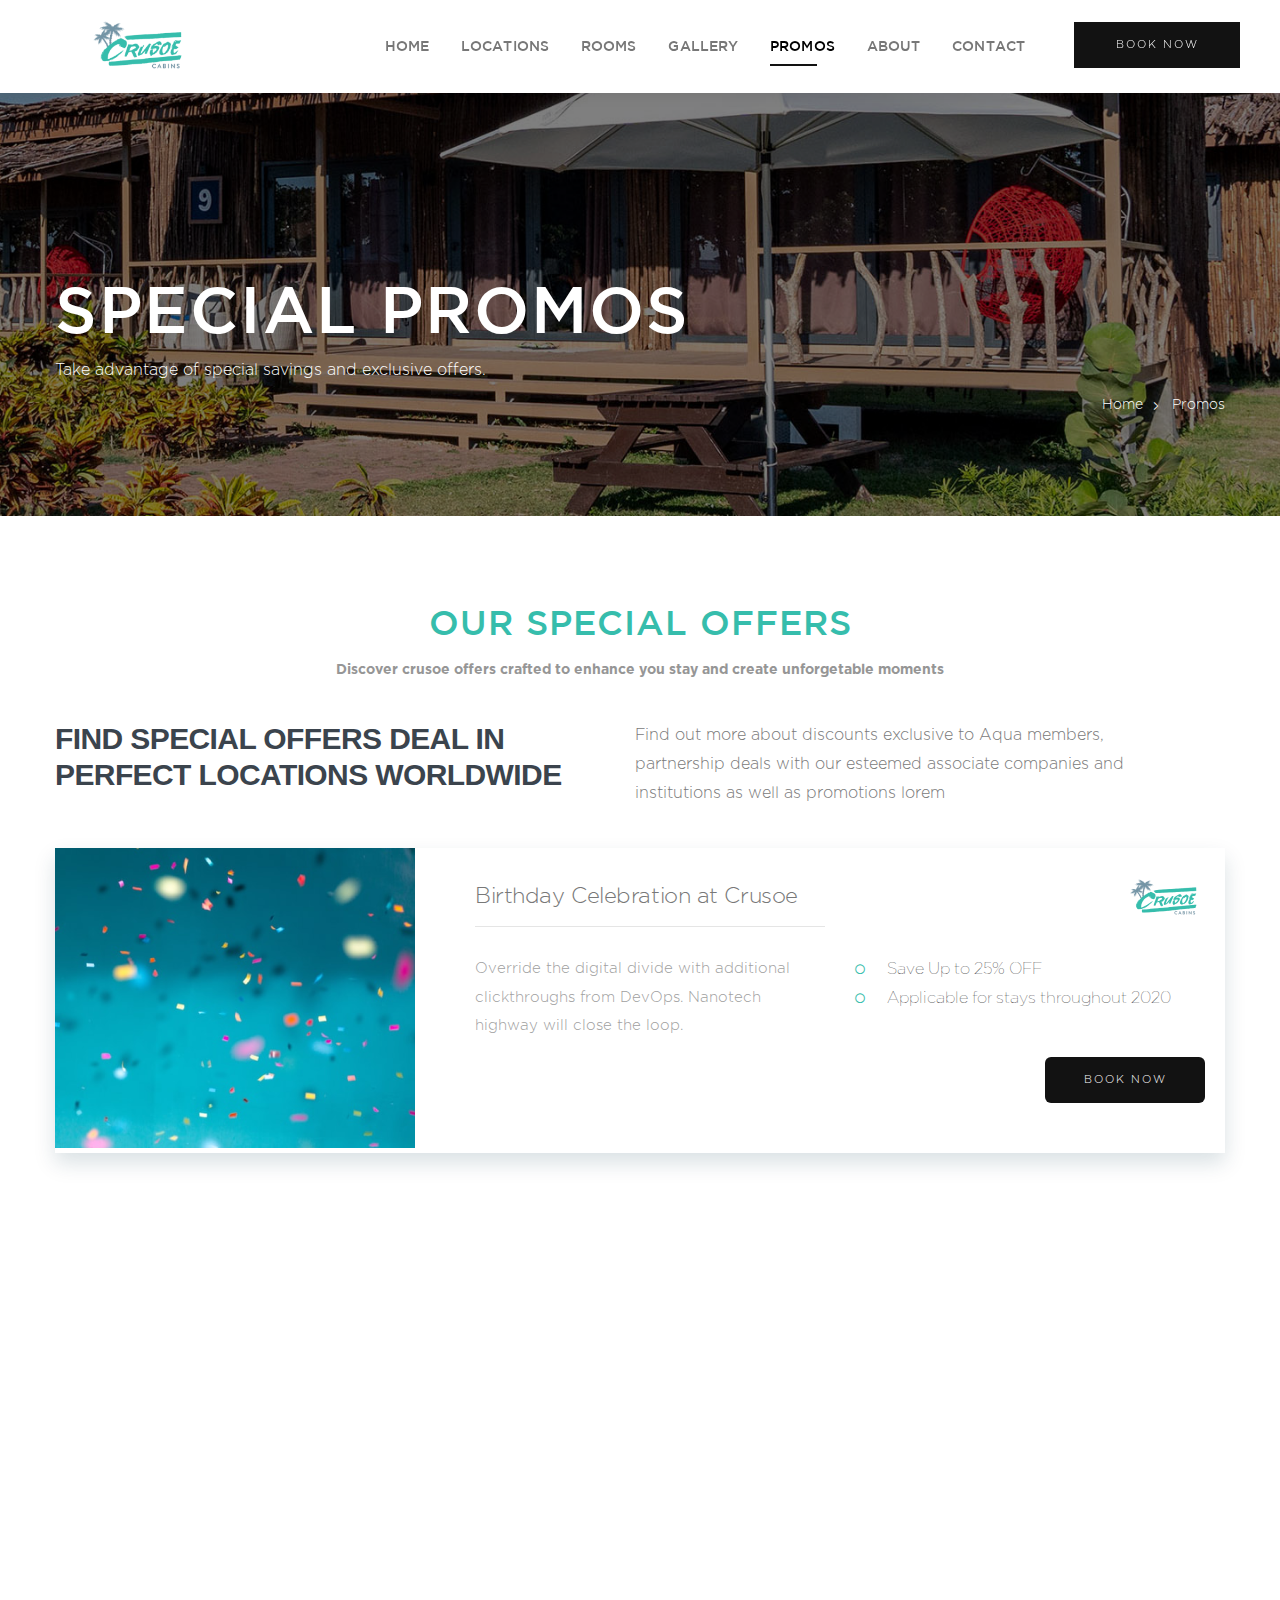
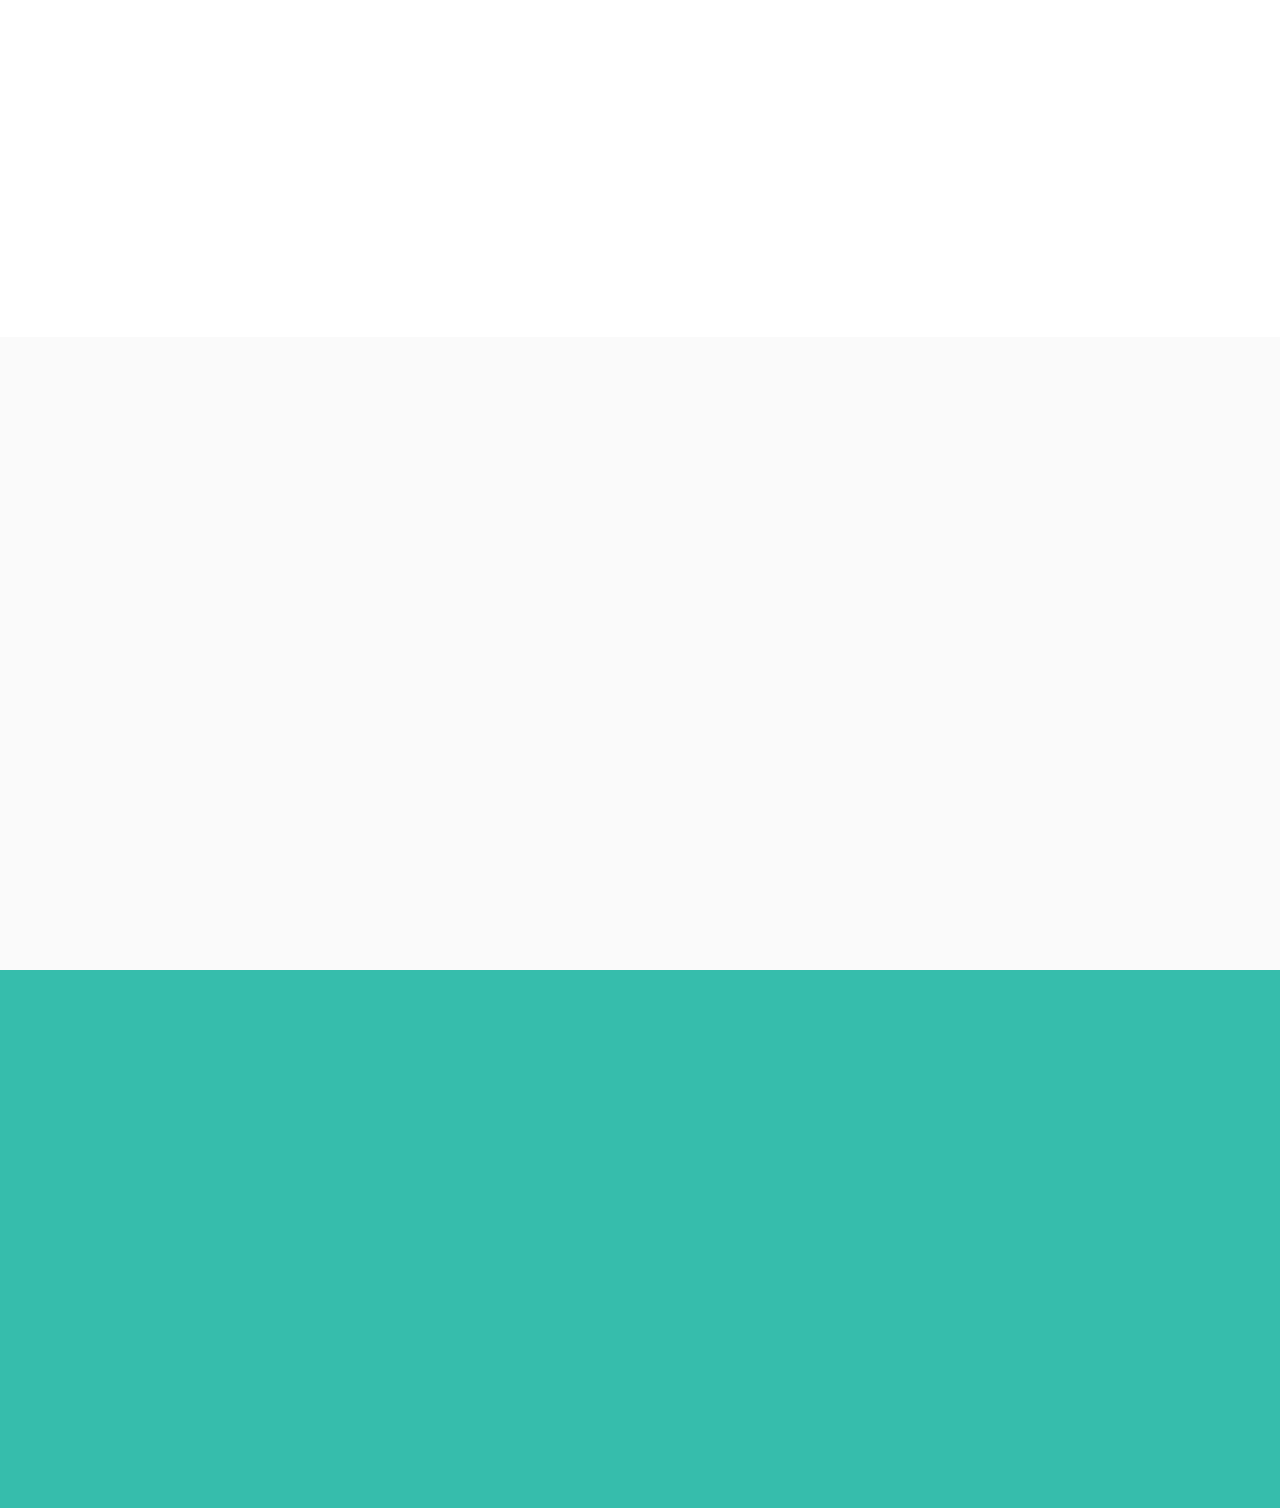
<file: promos.html>
<!DOCTYPE html>
<html lang="en">

<head>
<meta charset="utf-8">
<title>Crusoe Cabins | Promos</title>

<!-- Stylesheets -->
<link href="css/bootstrap.css" rel="stylesheet">
<link href="css/style.css" rel="stylesheet">
<link href="css/responsive.css" rel="stylesheet">
<!-- Icon -->
<link rel="stylesheet" type="text/css" href="http://code.ionicframework.com/ionicons/2.0.1/css/ionicons.min.css">

<!-- Responsive -->
<meta http-equiv="X-UA-Compatible" content="IE=edge">
<meta name="viewport" content="width=device-width, initial-scale=1.0, maximum-scale=1.0, user-scalable=0">

</head>

<body>
	<div class="page-wrapper">
	    <!-- Preloader -->
	    <div class="preloader"></div>

		<!-- Main Header / Header Style Two -->
	    <header class="main-header header-style-two">
	        
	        <!-- Header Upper -->
	        <div class="header-upper">
	            <div class="outer-container clearfix">
					<!--Info-->
					<div class="logo-outer">
						<div class="logo"><a href="index.html"><img src="images/crusoe-logo.png" class="pt-2" style="max-height: 80px;" alt="" title=""></a></div>
					</div>

					<!--Nav Box-->
					<div class="nav-outer clearfix">
						<!--Mobile Navigation Toggler For Mobile-->
						<div class="mobile-nav-toggler"><span class="icon flaticon-menu-1"></span></div>
						<nav class="main-menu navbar-expand-md navbar-light">
							<div class="navbar-header">
								<!-- Toggle Button -->      
								<button class="navbar-toggler" type="button" data-toggle="collapse" data-target="#navbarSupportedContent" aria-controls="navbarSupportedContent" aria-expanded="false" aria-label="Toggle navigation">
									<span class="icon flaticon-menu-1"></span>
								</button>
							</div>
							
							<div class="collapse navbar-collapse clearfix" id="navbarSupportedContent">
								<ul class="navigation clearfix">
									<li><a href="index.html">Home</a></li>
	            					<li><a href="locations.html">Locations</a></li>
	            					<li><a href="rooms.html">Rooms</a></li>
	            					<li><a href="gallery.html">Gallery</a></li>
	            					<li class="active"><a href="promos.html">Promos <div class="active-bar"></div></a></li>
	            					<li><a href="about.html">About</a></li>
	                                <li><a href="contact_us.html">Contact</a></li>
	                               	<li><button type="button" class="theme-btn btn-style-sky rs-mobile" onclick="window.location.href='book.html'"><span class="txt">Book Now</span></button></li>
								</ul>
							</div>
						</nav>
						<!-- Main Menu End-->
					</div>
				</div>
	            
	        </div>
	        <!--End Header Upper-->

	    	<!-- Mobile Menu  -->
	        <div class="mobile-menu">
	            <div class="menu-backdrop"></div>
	            <div class="close-btn"><span class="icon flaticon-cancel"></span></div>
	            
	            <nav class="menu-box">
	                <div class="nav-logo"><a href="index-2.html"><img src="images/crusoe-logo.png" alt="" title=""></a></div>
	                <ul class="navigation clearfix"><!--Keep This Empty / Menu will come through Javascript--></ul>
					<!--Social Links-->
					<div class="social-links">
						<ul class="clearfix">
							<li><a href="#"><span class="fab fa-twitter"></span></a></li>
							<li><a href="#"><span class="fab fa-facebook-square"></span></a></li>
							<li><a href="#"><span class="fab fa-pinterest-p"></span></a></li>
							<li><a href="#"><span class="fab fa-instagram"></span></a></li>
							<li><a href="#"><span class="fab fa-youtube"></span></a></li>
						</ul>
	                </div>
	            </nav>
	        </div><!-- End Mobile Menu -->

	    </header>
	    <!-- End Main Header -->

	    <!--Page Title-->
	    <section class="page-title" style="background-image:url(images/promos/banner-holder.png)">
	    	<div class="auto-container">
	        	<h2 class="wow fadeInUp" data-wow-delay="0ms" data-wow-duration="1500ms">Special Promos</h2>
	        	<p class="wow fadeInUp" data-wow-delay="250ms" data-wow-duration="1500ms">Take advantage of special savings and exclusive offers.</p>
	            <ul class="page-breadcrumb wow fadeInUp" data-wow-delay="500ms" data-wow-duration="1500ms">
	            	<li><a href="index.html">home</a></li>
	                <li>Promos</li>
	            </ul>
	        </div>
	    </section>
	    <!--End Page Title-->

	   	<!-- Crusoe Cabins: Rooms Page Section -->
		<section class="rooms-page-section">
			<div class="auto-container">
				
				<div class="row justify-content-center">
					<div class="col-md-7 wow fadeInUp" data-wow-delay="0ms" data-wow-duration="1500ms">
						<div class="inner-column text-center">
							<h3 class="centered">Our Special Offers</h3>
						</div>
						<div class="text-bold centered pt-3">Discover crusoe offers crafted to enhance you stay and create unforgetable moments</div>
					</div>
				</div>

				<div class="row clearfix">
					<div class="col-xl-12 col-lg-12 col-md-12 col-sm-12">
	                	<div class="services-detail">
							<div class="inner-box">
								<div class="text">
									<div class="two-column">
										<div class="row clearfix">
											<div class="col-lg-6 col-md-6 col-sm-12 wow fadeInUp" data-wow-delay="250ms" data-wow-duration="1500ms">
												<h5 class="dark">Find special offers deal in perfect locations worldwide</h5>
											</div>
											<div class="col-lg-6 col-md-6 col-sm-12 wow fadeInUp" data-wow-delay="250ms" data-wow-duration="1500ms">
												<div class="inner-column">
													<p>Find out more about discounts exclusive to Aqua members, partnership deals with our esteemed associate companies and institutions as well as promotions lorem</p>
												</div>
											</div>
										</div>
									</div>
								</div>
							</div>
						</div>
					</div>
				</div>

				<div class="row clearfix">

					<!-- Service Block -->
					<div class="service-block-three style-two col-lg-12 col-md-12 col-sm-12">
						<div class="inner-box wow fadeInUp" data-wow-delay="0ms" data-wow-duration="1500ms">
							<div class="row clearfix">
								<div class="col-lg-4 col-md-4 col-sm-12 wow fadeInUp" data-wow-delay="0ms" data-wow-duration="1500ms">
									<a href=""><img src="images/promos/card-img-1.png" alt="" /></a>
								</div>

								<div class="col-lg-8 col-md-8 col-sm-12 wow fadeInUp" data-wow-delay="0ms" data-wow-duration="1500ms">
									<div class="lower-content text-left">
										<div class="row clearfix">
											<div class="col-sm-6">
												<h3>Birthday Celebration at Crusoe</h3>
												<hr>
											</div>
											<div class="col-sm-6 logo-brand">
												<img src="images/crusoe-logo-sm.png" alt="">
											</div>
										</div>

										<div class="row clearfix">
											<div class="col-sm-6">
												<div class="text">Override the digital divide with additional clickthroughs from DevOps. Nanotech highway will close the loop.</div>
											</div>
											<div class="col-sm-6">
												<div class="text">
													
													<ul class="list-style-three">
														<li>Save Up  to 25% OFF</li>
														<li>Applicable for stays throughout 2020</li>
													</ul>
												</div>
											</div>
										</div>
									
										<div class="row justify-content-end clearfix">
											<div class="col-sm-3">
												<button type="button" class="theme-btn btn-style-sky"><span class="txt">Book Now</span></button>
											</div>
										</div>
										
									</div>
								</div>
							</div>
						</div>
					</div>

					<!-- Service Block -->
					<div class="service-block-three style-two col-lg-12 col-md-12 col-sm-12">
						<div class="inner-box wow fadeInUp" data-wow-delay="250ms" data-wow-duration="1500ms">
							<div class="row clearfix">
								<div class="col-lg-4 col-md-4 col-sm-12 wow fadeInUp" data-wow-delay="0ms" data-wow-duration="1500ms">
									<a href=""><img src="images/promos/card-img-2.png" alt="" /></a>
								</div>

								<div class="col-lg-8 col-md-8 col-sm-12 wow fadeInUp" data-wow-delay="0ms" data-wow-duration="1500ms">
									<div class="lower-content text-left">
										<div class="row clearfix">
											<div class="col-sm-6">
												<h3>Ultimate room package at Crusoe</h3>
												<hr>
											</div>
											<div class="col-sm-6 logo-brand">
												<img src="images/crusoe-logo-sm.png" alt="">
											</div>
										</div>

										<div class="row clearfix">
											<div class="col-sm-6">
												<div class="text">Override the digital divide with additional clickthroughs from DevOps. Nanotech highway will close the loop.</div>
											</div>
											<div class="col-sm-6">
												<div class="text">
													
													<ul class="list-style-three">
														<li>Save Up  to 25% OFF</li>
														<li>Applicable for stays throughout 2020</li>
													</ul>
												</div>
											</div>
										</div>
									
										<div class="row justify-content-end clearfix">
											<div class="col-sm-3">
												<button type="button" class="theme-btn btn-style-sky"><span class="txt">Book Now</span></button>
											</div>
										</div>
										
									</div>
								</div>
							</div>
						</div>
					</div>

					<!-- Service Block -->
					<div class="service-block-three style-two col-lg-12 col-md-12 col-sm-12">
						<div class="inner-box wow fadeInUp" data-wow-delay="500ms" data-wow-duration="1500ms">
							<div class="row clearfix">
								<div class="col-lg-4 col-md-4 col-sm-12 wow fadeInUp" data-wow-delay="0ms" data-wow-duration="1500ms">
									<a href=""><img src="images/promos/card-img-3.png" alt="" /></a>
								</div>

								<div class="col-lg-8 col-md-8 col-sm-12 wow fadeInUp" data-wow-delay="0ms" data-wow-duration="1500ms">
									<div class="lower-content text-left">
										<div class="row clearfix">
											<div class="col-sm-6">
												<h3>Bed and Break at Crusoe</h3>
												<hr>
											</div>
											<div class="col-sm-6 logo-brand">
												<img src="images/crusoe-logo-sm.png" alt="">
											</div>
										</div>

										<div class="row clearfix">
											<div class="col-sm-6">
												<div class="text">Override the digital divide with additional clickthroughs from DevOps. Nanotech highway will close the loop.</div>
											</div>
											<div class="col-sm-6">
												<div class="text">
													
													<ul class="list-style-three">
														<li>Save Up  to 25% OFF</li>
														<li>Applicable for stays throughout 2020</li>
													</ul>
												</div>
											</div>
										</div>
									
										<div class="row justify-content-end clearfix">
											<div class="col-sm-3">
												<button type="button" class="theme-btn btn-style-sky"><span class="txt">Book Now</span></button>
											</div>
										</div>
										
									</div>
								</div>
							</div>
						</div>
					</div>

				</div>
					
			</div>
		</section>
		<!-- End Story Section -->

		<!-- Millennial Resorts Gallery Section -->
		<section class="news-section">
			<div class="auto-container">
				<!-- Sec Title -->
				<div class="row clearfix justify-content-center">
					<div class="col-md-7 wow fadeInUp" data-wow-delay="0ms" data-wow-duration="1500ms">
						<div class="inner-column text-center">
							<h3 class="centered">Sharing is Beautiful</h3>
						</div>
						<div class="text centered pt-3">Amazing holidays for your holidays and weekends</div>
					</div>

					<div class="col-md-12 pt-5 wow fadeInUp" data-wow-delay="0ms" data-wow-duration="1500ms">

						<!-- Flickity HTML init -->
						<div class="owl-carousel owl-theme" id="owl-gallery">
						    <img class="owl-lazy" data-src="images/gallery/gallery-img-1.png" alt="">
						    <img class="owl-lazy" data-src="images/gallery/gallery-img-2.png" alt="">
						    <img class="owl-lazy" data-src="images/gallery/gallery-img-3.png" alt="">
						    <img class="owl-lazy" data-src="images/gallery/gallery-img-4.png" alt="">
						    <img class="owl-lazy" data-src="images/gallery/gallery-img-5.png" alt="">
						    <img class="owl-lazy" data-src="images/gallery/gallery-img-6.png" alt="">
						    <img class="owl-lazy" data-src="images/gallery/gallery-img-3.png" alt="">
						    <img class="owl-lazy" data-src="images/gallery/gallery-img-4.png" alt="">
						</div>
						
					</div>
				</div>

				<div class="row justify-content-center clearfix">
					<div class="col-lg-12 col-md-12 col-sm-12 centered wow fadeInUp" data-wow-delay="0ms" data-wow-duration="1500ms">
						<div class="text social">Share Crusoe on Social Media and Shine with us</div> 
					
						<ul class="social-media">
							<li><a href="#"><span class="fab fa-facebook-f"></span></a></li>
							<li><a href="#"><span class="fab fa-twitter"></span></a></li>
							<li><a href="#"><span class="fab fa-pinterest-p"></span></a></li>
							<li><a href="#"><span class="fab fa-linkedin-in"></span></a></li>
						</ul>
					</div>
				</div>

			</div>


		</section>
		<!-- End Millennial Resorts Gallery Section -->

		<!--Main Footer-->
	    <footer class="main-footer">
			<div class="auto-container">
	        	<!--Widgets Section-->
	            <div class="widgets-section">
	            	<div class="row clearfix">
	                	
	                    <!--big column-->
	                    <div class="big-column col-lg-4 col-md-12 col-sm-12 wow fadeInUp" data-wow-delay="0ms" data-wow-duration="1500ms">
	                        <div class="row clearfix">
	                        
	                            <!--Footer Column-->
	                            <div class="footer-column col-lg-12 col-md-12 col-sm-12">
	                                <div class="footer-widget logo-widget">
										<div class="logo">
	                                    	<a href="index.html"><img src="images/crusoe-logo-white.png" alt="" /></a>
	                                    </div>
	                                    <div class="text text-white">Something that is rare, beautiful, timeless, and crafted on a commitment to excellence, innovation</div>
	                                    <ul class="social-icons">
	                                        <li><a href="#"><span class="fab fa-facebook-f"></span></a></li>
	                                        <li><a href="#"><span class="fab fa-linkedin-in"></span></a></li>
	                                        <li><a href="#"><span class="fab fa-twitter"></span></a></li>
	                                        <li><a href="#"><span class="fab fa-instagram"></span></a></li>
	                                    </ul>
									</div>
								</div>
							
							</div>
						</div>

						<!--big column-->
	                    <div class="big-column col-lg-4 col-md-12 col-sm-12 wow fadeInUp" data-wow-delay="250ms" data-wow-duration="1500ms">
	                        <div class="row clearfix">

								<!--Footer Column-->
	                            <div class="footer-column col-lg-12 col-md-12 col-sm-12">
	                                <div class="footer-widget links-widget">
	                                	<h2>Quick links</h2>
										<div class="widget-content">
											<ul class="list">
	                                        	<li><a href="#">Home</a></li>
	                                            <li><a href="#">About Us</a></li>
	                                            <li><a href="#">Projects</a></li>
	                                            <li><a href="#">Locations</a></li>
	                                            <li><a href="#">Contact Us</a></li>
	                                        </ul>
	                                    </div>
									</div>
								</div>
							
							</div>
						</div>
						
						
						<!--big column-->
	                    <div class="big-column col-lg-4 col-md-12 col-sm-12 wow fadeInUp" data-wow-delay="500ms" data-wow-duration="1500ms">
	                        <div class="row clearfix">
	                        
	                            <!--Footer Column-->
								<div class="footer-column col-lg-12 col-md-12 col-sm-12">
	                                <div class="footer-widget links-widget">
	                                	<h2>Visit our sister properties</h2>
										<div class="widget-content">
											<ul class="list">
	                                        	<li><a href="#">Cocoons</a></li>
	                                            <li><a href="#">Aquaria</a></li>
	                                            <li><a href="#">Aqua</a></li>
	                                            <li><a href="#">Boardwalk</a></li>
	                                            <li><a href="#">The Walk</a></li>
	                                        </ul>
	                                    </div>
									</div>
								</div>
							
							</div>
						</div>
						
					</div>
				</div>

				<!--Footer Bottom-->
	            <div class="footer-bottom clearfix wow fadeInUp" data-wow-delay="750ms" data-wow-duration="1500ms">
	                <div class="pull-left">
	                    <div class="copyright">&copy; 2020 Copyright. Crusoe Cabins. All rights reserved.</div>
	                </div>
	                <div class="pull-right">
	                    <a href=""><img src="images/millennial-resorts-logo-white.png" class="logo-footer-bottom" alt=""></a>
	                </div>
	            </div>

			</div>
		</footer>

	</div>

	<!--Scroll to top-->
	<div class="scroll-to-top scroll-to-target" data-target="html"><span class="fa fa-angle-up"></span></div>
	<!--Scroll to top-->

	<!-- JavaScript -->
	<script src="js/jquery.js"></script>
	<script src="js/popper.min.js"></script>
	<script src="js/jquery-ui.js"></script>
	<script src="js/bootstrap.min.js"></script>
	<script src="js/jquery.fancybox.js"></script>
	<script src="js/owl.js"></script>
	<script src="js/wow.js"></script>
	<script src="js/appear.js"></script>
	<script src="js/scrollbar.js"></script>
	<script src="js/script.js"></script>
</body>
</html>
</file>
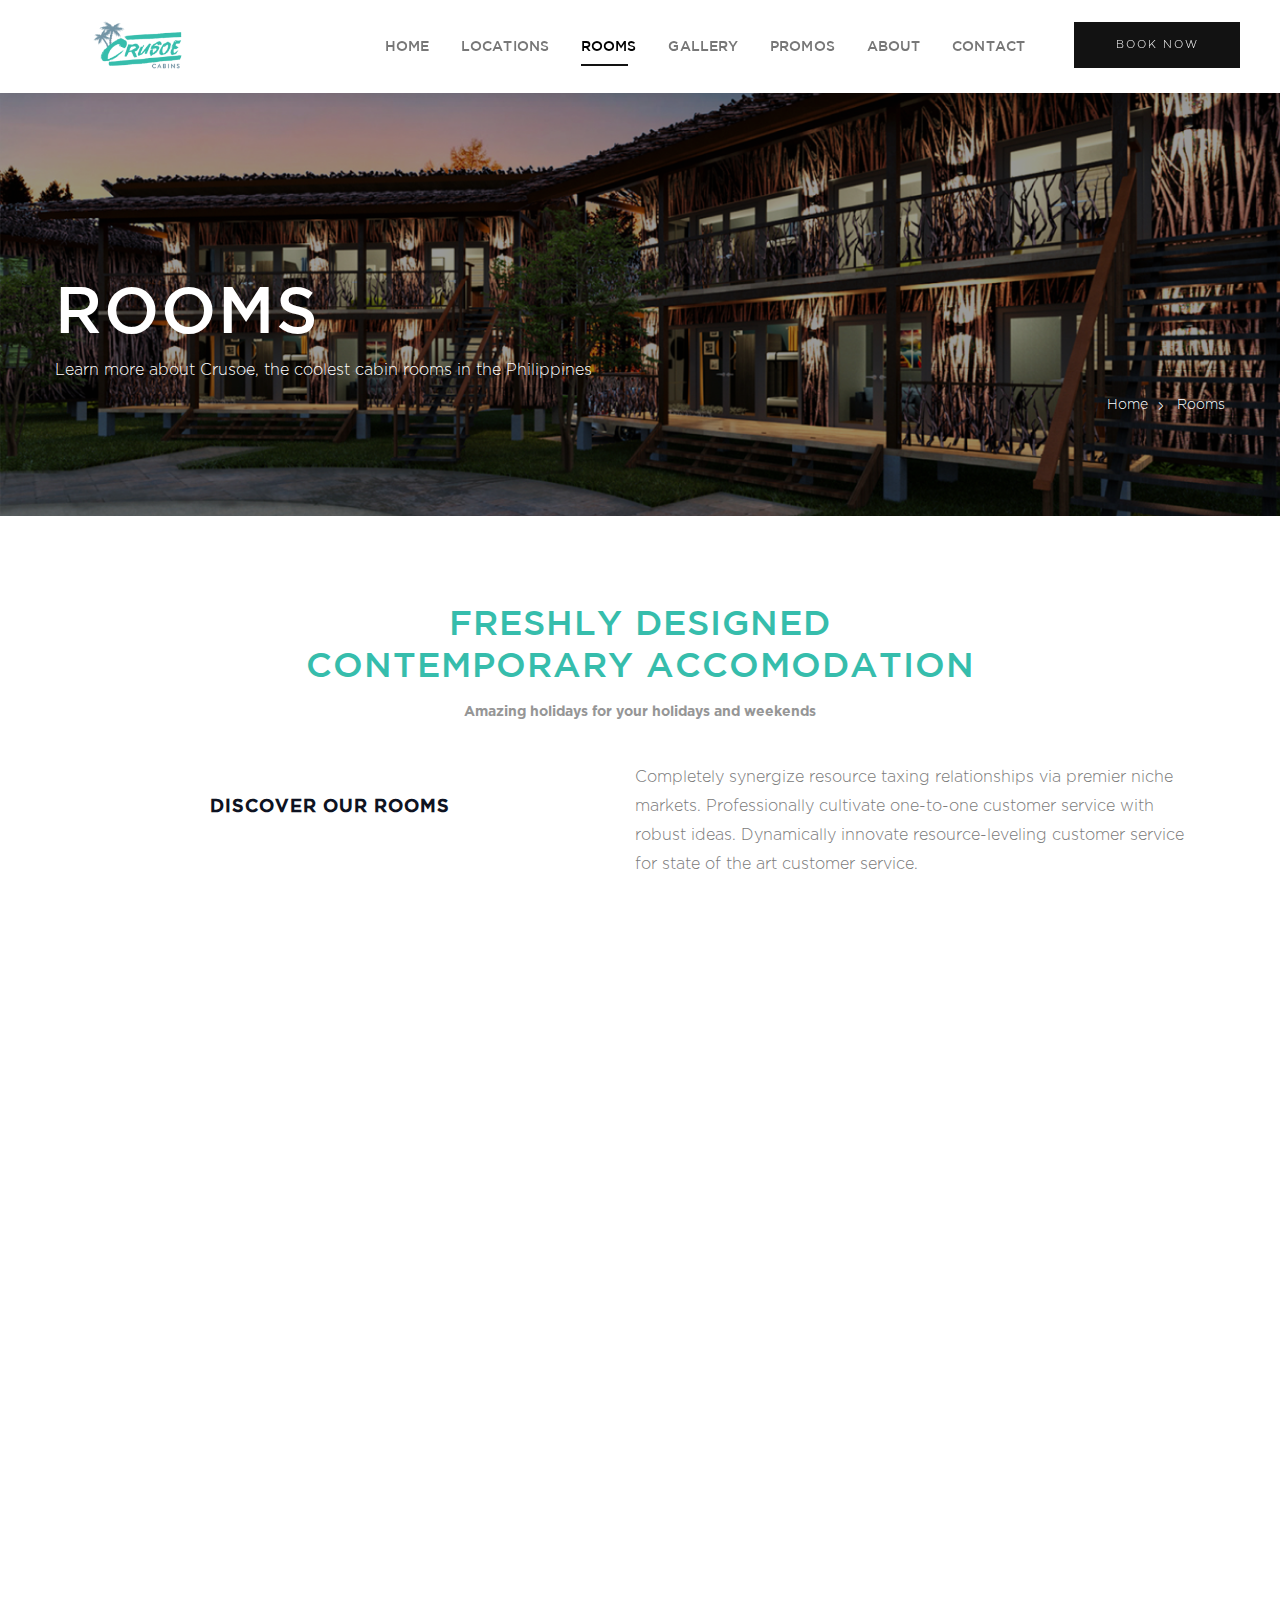
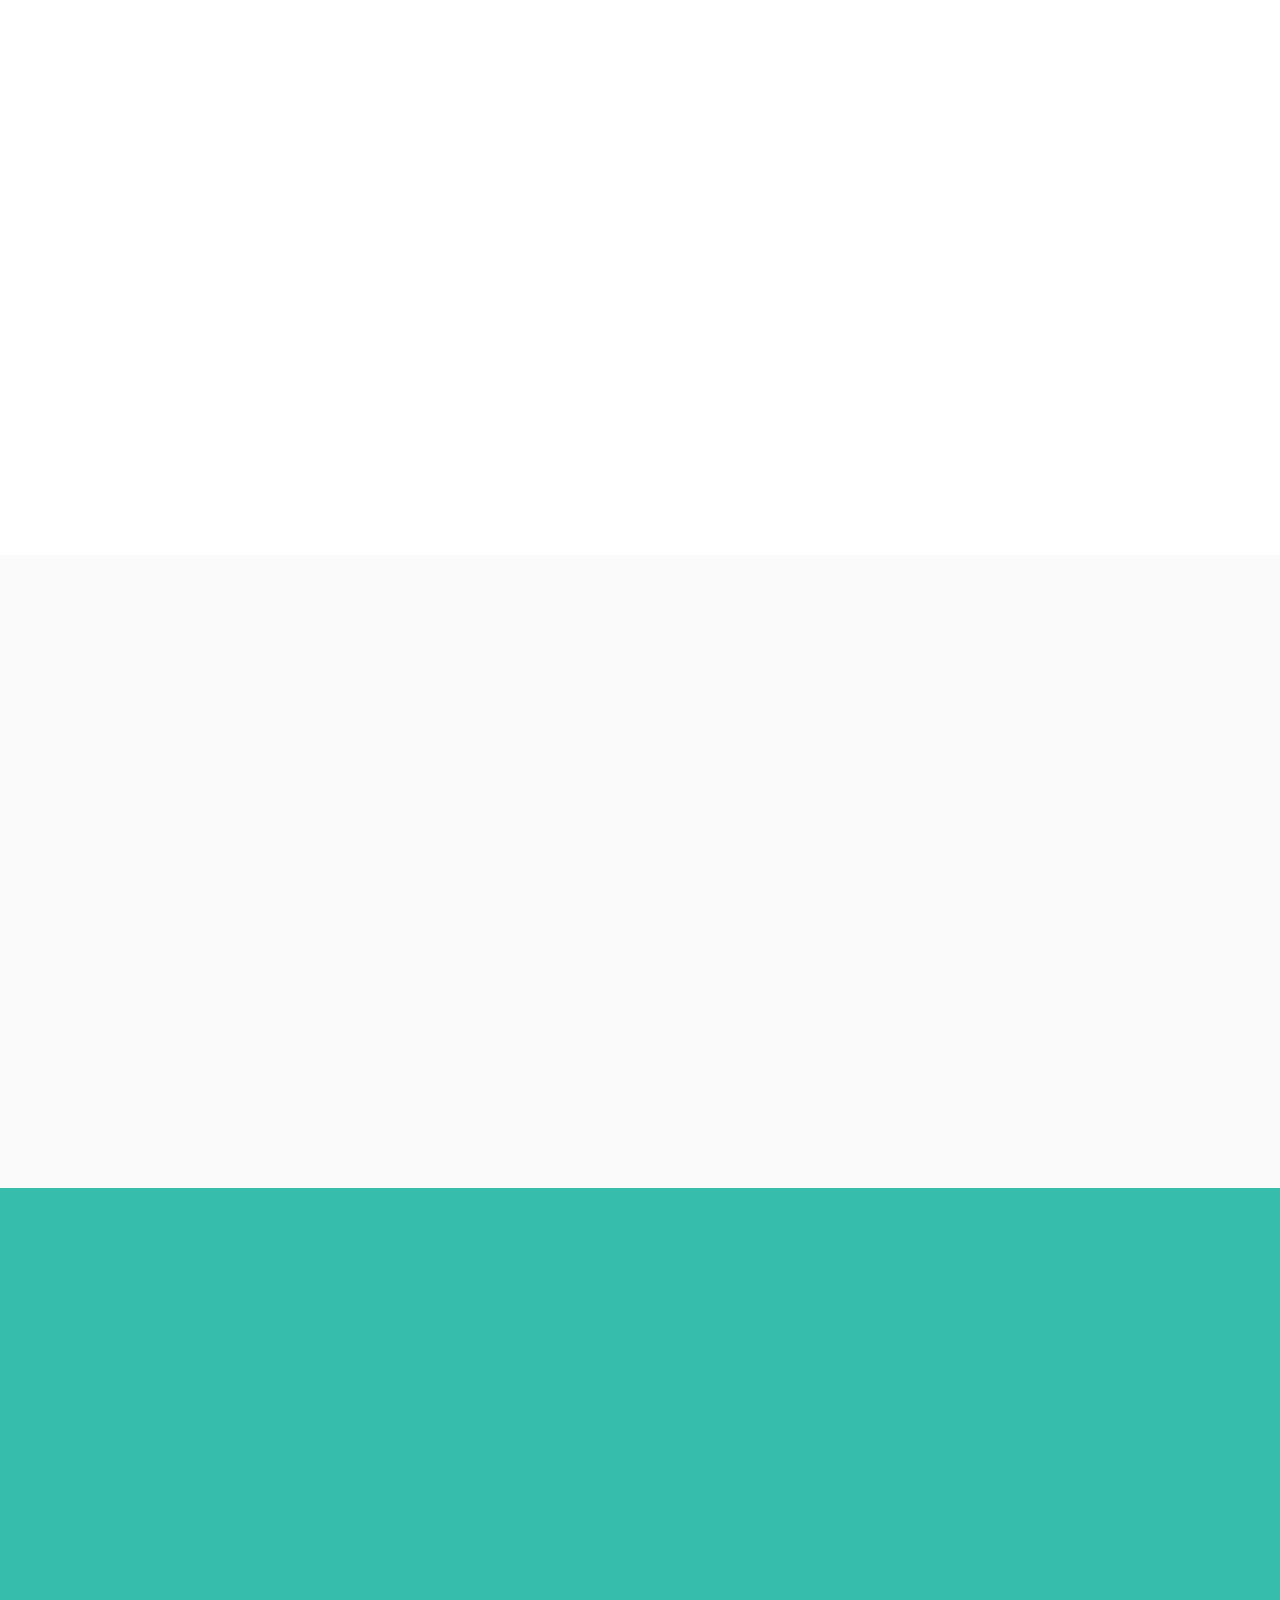
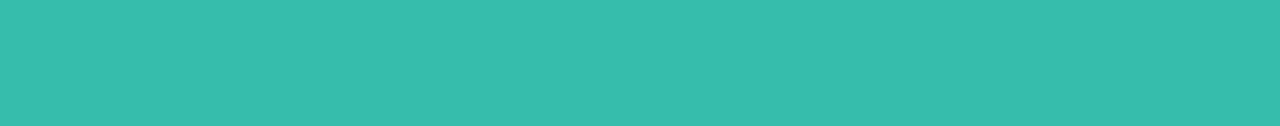
<file: rooms.html>
<!DOCTYPE html>
<html lang="en">

<head>
<meta charset="utf-8">
<title>Crusoe Cabins | Rooms</title>

<!-- Stylesheets -->
<link href="css/bootstrap.css" rel="stylesheet">
<link href="css/style.css" rel="stylesheet">
<link href="css/responsive.css" rel="stylesheet">

<!-- Responsive -->
<meta http-equiv="X-UA-Compatible" content="IE=edge">
<meta name="viewport" content="width=device-width, initial-scale=1.0, maximum-scale=1.0, user-scalable=0">

</head>

<body>
	<div class="page-wrapper">
	    <!-- Preloader -->
	    <div class="preloader"></div>

		<!-- Main Header / Header Style Two -->
	    <header class="main-header header-style-two">
	        
	        <!-- Header Upper -->
	        <div class="header-upper">
	            <div class="outer-container clearfix">
					<!--Info-->
					<div class="logo-outer">
						<div class="logo"><a href="index.html"><img src="images/crusoe-logo.png" class="pt-2" style="max-height: 80px;" alt="" title=""></a></div>
					</div>

					<!--Nav Box-->
					<div class="nav-outer clearfix">
						<!--Mobile Navigation Toggler For Mobile-->
						<div class="mobile-nav-toggler"><span class="icon flaticon-menu-1"></span></div>
						<nav class="main-menu navbar-expand-md navbar-light">
							<div class="navbar-header">
								<!-- Toggle Button -->      
								<button class="navbar-toggler" type="button" data-toggle="collapse" data-target="#navbarSupportedContent" aria-controls="navbarSupportedContent" aria-expanded="false" aria-label="Toggle navigation">
									<span class="icon flaticon-menu-1"></span>
								</button>
							</div>
							
							<div class="collapse navbar-collapse clearfix" id="navbarSupportedContent">
								<ul class="navigation clearfix">
									<li><a href="index.html">Home</a></li>
	            					<li><a href="locations.html">Locations</a></li>
	            					<li class="active"><a href="rooms.html">Rooms <div class="active-bar"></div></a></li>
	            					<li><a href="gallery.html">Gallery</a></li>
	            					<li><a href="promos.html">Promos</a></li>
	            					<li><a href="about.html">About</a></li>
	                                <li><a href="contact.html">Contact</a></li>
	                                <li><button type="button" class="theme-btn btn-style-sky rs-mobile" onclick="window.location.href='book.html'"><span class="txt">Book Now</span></button></li>
								</ul>
							</div>
						</nav>
						<!-- Main Menu End-->
					</div>
				</div>
	            
	        </div>
	        <!--End Header Upper-->

	    	<!-- Mobile Menu  -->
	        <div class="mobile-menu">
	            <div class="menu-backdrop"></div>
	            <div class="close-btn"><span class="icon flaticon-cancel"></span></div>
	            
	            <nav class="menu-box">
	                <div class="nav-logo"><a href="index-2.html"><img src="images/crusoe-logo.png" alt="" title=""></a></div>
	                <ul class="navigation clearfix"><!--Keep This Empty / Menu will come through Javascript--></ul>
					<!--Social Links-->
					<div class="social-links">
						<ul class="clearfix">
							<li><a href="#"><span class="fab fa-twitter"></span></a></li>
							<li><a href="#"><span class="fab fa-facebook-square"></span></a></li>
							<li><a href="#"><span class="fab fa-pinterest-p"></span></a></li>
							<li><a href="#"><span class="fab fa-instagram"></span></a></li>
							<li><a href="#"><span class="fab fa-youtube"></span></a></li>
						</ul>
	                </div>
	            </nav>
	        </div><!-- End Mobile Menu -->

	    </header>
	    <!-- End Main Header -->

	    <!--Page Title-->
	    <section class="page-title" style="background-image:url(images/rooms/banner-holder.png)">
	    	<div class="auto-container">
	        	<h2 class="wow fadeInUp" data-wow-delay="0ms" data-wow-duration="1500ms">Rooms</h2>
	        	<p class="wow fadeInUp" data-wow-delay="250ms" data-wow-duration="1500ms">Learn more about Crusoe, the coolest cabin rooms in the Philippines</p>
	            <ul class="page-breadcrumb wow fadeInUp" data-wow-delay="500ms" data-wow-duration="1500ms">
	            	<li><a href="index.html">home</a></li>
	                <li>Rooms</li>
	            </ul>
	        </div>
	    </section>
	    <!--End Page Title-->

	   	<!-- Crusoe Cabins: Rooms Page Section -->
		<section class="rooms-page-section">
			<div class="auto-container">
				
				<div class="row justify-content-center">
					<div class="col-md-7 wow fadeInUp" data-wow-delay="0ms" data-wow-duration="1500ms">
						<div class="inner-column text-center">
							<h3 class="centered">Freshly Designed <br> Contemporary Accomodation</h3>
						</div>
						<div class="text-bold centered pt-3">Amazing holidays for your holidays and weekends</div>
					</div>
				</div>

				<div class="row clearfix">
					<!--Content Side / Services Detail -->
					 <div class="col-xl-12 col-lg-12 col-md-12 col-sm-12">
	                	<div class="services-detail">
							<div class="inner-box">
								<div class="text">
									<!-- Two Column -->
									<div class="two-column">
										<div class="row clearfix">
											<div class="col-lg-6 col-md-6 col-sm-12 wow fadeInUp" data-wow-delay="250ms" data-wow-duration="1500ms">
												<h4 class="centered">Discover our rooms</h4>
											</div>
											<div class="col-lg-6 col-md-6 col-sm-12 wow fadeInUp" data-wow-delay="250ms" data-wow-duration="1500ms">
												<div class="inner-column">
													<p>Completely synergize resource taxing relationships via premier niche markets. Professionally cultivate one-to-one customer service with robust ideas. Dynamically innovate resource-leveling customer service for state of the art customer service.</p>
												</div>
											</div>
										</div>
									</div>
								</div>
							</div>
						</div>
					</div>
		
				</div>
					
				
				<div class="row justify-content-center clearfix pt-5">
					
					<!-- Service Block -->
					<div class="rooms-block style-two col-lg-4 col-md-6 col-sm-12">
						<div class="wow fadeInUp" data-wow-delay="0ms" data-wow-duration="1500ms">
							<a href=""><img src="images/home/room-img-1.png" alt="" /></a>
							<div class="lower-content text-left">
								<h3 class="rooms-title pt-3"><a href="">Superior Double Room</a></h3>
								<div class="rooms-description">Something that is rare, beautiful, timeless and crafted on a commitment to excellence, innovation, passion and respect.</div>
								<div class="text btn-shrink text-left pt-4">
									<button type="button" class="theme-btn btn-style-sky"><span class="txt">Book Now</span></button>
									<a href="" class="find-out-more">See Details</a>
								</div>
							</div>
						</div>
					</div>
					
					<!-- Service Block -->
					<div class="rooms-block style-two col-lg-4 col-md-6 col-sm-12">
						<div class="wow fadeInUp" data-wow-delay="250ms" data-wow-duration="1500ms">
							<a href=""><img src="images/home/room-img-2.png" alt="" /></a>
							<div class="lower-content text-left">
								<h3 class="rooms-title pt-3"><a href="">Superior Deck</a></h3>
								<div class="rooms-description">Something that is rare, beautiful, timeless and crafted on a commitment to excellence, innovation, passion and respect.</div>
								<div class="text btn-shrink text-left pt-4">
									<button type="button" class="theme-btn btn-style-sky"><span class="txt">Book Now</span></button>
									<a href="" class="find-out-more">See Details</a>
								</div>
							</div>
						</div>
					</div>
					
					<!-- Service Block -->
					<div class="rooms-block style-two col-lg-4 col-md-6 col-sm-12">
						<div class="wow fadeInUp" data-wow-delay="500ms" data-wow-duration="1500ms">
							<a href=""><img src="images/home/room-img-3.png" alt="" /></a>
							<div class="lower-content text-left">
								<h3 class="rooms-title pt-3"><a href="">Superior Awesome Room</a></h3>
								<div class="rooms-description">Something that is rare, beautiful, timeless and crafted on a commitment to excellence, innovation, passion and respect.</div>

								<div class="text btn-shrink text-left pt-4">
									<button type="button" class="theme-btn btn-style-sky"><span class="txt">Book Now</span></button>
									<a href="" class="find-out-more"><span>See Details</span></a>								
								</div>
							</div>
						</div>
					</div>

					<!-- Service Block -->
					<div class="rooms-block style-two col-lg-4 col-md-6 col-sm-12">
						<div class="wow fadeInUp" data-wow-delay="750ms" data-wow-duration="1500ms">
							<a href=""><img src="images/home/room-img-1.png" alt="" /></a>
							<div class="lower-content text-left">
								<h3 class="rooms-title pt-3"><a href="">Superior Double Room</a></h3>
								<div class="rooms-description">Something that is rare, beautiful, timeless and crafted on a commitment to excellence, innovation, passion and respect.</div>
								<div class="text btn-shrink text-left pt-4">
									<button type="button" class="theme-btn btn-style-sky"><span class="txt">Book Now</span></button>
									<a href="" class="find-out-more">See Details</a>
								</div>
							</div>
						</div>
					</div>
					
					<!-- Service Block -->
					<div class="rooms-block style-two col-lg-4 col-md-6 col-sm-12">
						<div class="wow fadeInUp" data-wow-delay="1000ms" data-wow-duration="1500ms">
							<a href=""><img src="images/home/room-img-2.png" alt="" /></a>
							<div class="lower-content text-left">
								<h3 class="rooms-title pt-3"><a href="">Superior Deck</a></h3>
								<div class="rooms-description">Something that is rare, beautiful, timeless and crafted on a commitment to excellence, innovation, passion and respect.</div>
								<div class="text btn-shrink text-left pt-4">
									<button type="button" class="theme-btn btn-style-sky"><span class="txt">Book Now</span></button>
									<a href="" class="find-out-more">See Details</a>
								</div>
							</div>
						</div>
					</div>
					
					<!-- Service Block -->
					<div class="rooms-block style-two col-lg-4 col-md-6 col-sm-12">
						<div class="wow fadeInUp" data-wow-delay="1250ms" data-wow-duration="1500ms">
							<a href=""><img src="images/home/room-img-3.png" alt="" /></a>
							<div class="lower-content text-left">
								<h3 class="rooms-title pt-3"><a href="">Superior Awesome Room</a></h3>
								<div class="rooms-description">Something that is rare, beautiful, timeless and crafted on a commitment to excellence, innovation, passion and respect.</div>

								<div class="text btn-shrink text-left pt-4">
									<button type="button" class="theme-btn btn-style-sky"><span class="txt">Book Now</span></button>
									<a href="" class="find-out-more"><span>See Details</span></a>								
								</div>
							</div>
						</div>
					</div>
					
				</div>

			</div>
		</section>
		<!-- End Story Section -->

		<!-- Millennial Resorts Gallery Section -->
		<section class="news-section">
			<div class="auto-container">
				<!-- Sec Title -->
				<div class="row clearfix justify-content-center">
					<div class="col-md-7 wow fadeInUp" data-wow-delay="0ms" data-wow-duration="1500ms">
						<div class="inner-column text-center">
							<h3 class="centered">Sharing is Beautiful</h3>
						</div>
						<div class="text centered pt-3">Amazing holidays for your holidays and weekends</div>
					</div>

					<div class="col-md-12 pt-5 wow fadeInUp" data-wow-delay="0ms" data-wow-duration="1500ms">

						<!-- Flickity HTML init -->
						<div class="owl-carousel owl-theme" id="owl-gallery">
						    <img class="owl-lazy" data-src="images/gallery/gallery-img-1.png" alt="">
						    <img class="owl-lazy" data-src="images/gallery/gallery-img-2.png" alt="">
						    <img class="owl-lazy" data-src="images/gallery/gallery-img-3.png" alt="">
						    <img class="owl-lazy" data-src="images/gallery/gallery-img-4.png" alt="">
						    <img class="owl-lazy" data-src="images/gallery/gallery-img-5.png" alt="">
						    <img class="owl-lazy" data-src="images/gallery/gallery-img-6.png" alt="">
						    <img class="owl-lazy" data-src="images/gallery/gallery-img-3.png" alt="">
						    <img class="owl-lazy" data-src="images/gallery/gallery-img-4.png" alt="">
						</div>
						
					</div>
				</div>

				<div class="row justify-content-center clearfix">
					<div class="col-lg-12 col-md-12 col-sm-12 centered wow fadeInUp" data-wow-delay="0ms" data-wow-duration="1500ms">
						<div class="text social">Share Crusoe on Social Media and Shine with us</div> 
					
						<ul class="social-media">
							<li><a href="#"><span class="fab fa-facebook-f"></span></a></li>
							<li><a href="#"><span class="fab fa-twitter"></span></a></li>
							<li><a href="#"><span class="fab fa-pinterest-p"></span></a></li>
							<li><a href="#"><span class="fab fa-linkedin-in"></span></a></li>
						</ul>
					</div>
				</div>

			</div>


		</section>
		<!-- End Millennial Resorts Gallery Section -->

		<!--Main Footer-->
	    <footer class="main-footer">
			<div class="auto-container">
	        	<!--Widgets Section-->
	            <div class="widgets-section">
	            	<div class="row clearfix">
	                	
	                    <!--big column-->
	                    <div class="big-column col-lg-4 col-md-12 col-sm-12 wow fadeInUp" data-wow-delay="0ms" data-wow-duration="1500ms">
	                        <div class="row clearfix">
	                        
	                            <!--Footer Column-->
	                            <div class="footer-column col-lg-12 col-md-12 col-sm-12">
	                                <div class="footer-widget logo-widget">
										<div class="logo">
	                                    	<a href="index.html"><img src="images/crusoe-logo-white.png" alt="" /></a>
	                                    </div>
	                                    <div class="text text-white">Something that is rare, beautiful, timeless, and crafted on a commitment to excellence, innovation</div>
	                                    <ul class="social-icons">
	                                        <li><a href="#"><span class="fab fa-facebook-f"></span></a></li>
	                                        <li><a href="#"><span class="fab fa-linkedin-in"></span></a></li>
	                                        <li><a href="#"><span class="fab fa-twitter"></span></a></li>
	                                        <li><a href="#"><span class="fab fa-instagram"></span></a></li>
	                                    </ul>
									</div>
								</div>
							
							</div>
						</div>

						<!--big column-->
	                    <div class="big-column col-lg-4 col-md-12 col-sm-12 wow fadeInUp" data-wow-delay="250ms" data-wow-duration="1500ms">
	                        <div class="row clearfix">

								<!--Footer Column-->
	                            <div class="footer-column col-lg-12 col-md-12 col-sm-12">
	                                <div class="footer-widget links-widget">
	                                	<h2>Quick links</h2>
										<div class="widget-content">
											<ul class="list">
	                                        	<li><a href="#">Home</a></li>
	                                            <li><a href="#">About Us</a></li>
	                                            <li><a href="#">Projects</a></li>
	                                            <li><a href="#">Locations</a></li>
	                                            <li><a href="#">Contact Us</a></li>
	                                        </ul>
	                                    </div>
									</div>
								</div>
							
							</div>
						</div>
						
						
						<!--big column-->
	                    <div class="big-column col-lg-4 col-md-12 col-sm-12 wow fadeInUp" data-wow-delay="500ms" data-wow-duration="1500ms">
	                        <div class="row clearfix">
	                        
	                            <!--Footer Column-->
								<div class="footer-column col-lg-12 col-md-12 col-sm-12">
	                                <div class="footer-widget links-widget">
	                                	<h2>Visit our sister properties</h2>
										<div class="widget-content">
											<ul class="list">
	                                        	<li><a href="#">Cocoons</a></li>
	                                            <li><a href="#">Aquaria</a></li>
	                                            <li><a href="#">Aqua</a></li>
	                                            <li><a href="#">Boardwalk</a></li>
	                                            <li><a href="#">The Walk</a></li>
	                                        </ul>
	                                    </div>
									</div>
								</div>
							
							</div>
						</div>
						
					</div>
				</div>

				<!--Footer Bottom-->
	            <div class="footer-bottom clearfix wow fadeInUp" data-wow-delay="750ms" data-wow-duration="1500ms">
	                <div class="pull-left">
	                    <div class="copyright">&copy; 2020 Copyright. Crusoe Cabins. All rights reserved.</div>
	                </div>
	                <div class="pull-right">
	                    <a href=""><img src="images/millennial-resorts-logo-white.png" class="logo-footer-bottom" alt=""></a>
	                </div>
	            </div>

			</div>
		</footer>

	</div>

	<!--Scroll to top-->
	<div class="scroll-to-top scroll-to-target" data-target="html"><span class="fa fa-angle-up"></span></div>
	<!--Scroll to top-->

	<!-- JavaScript -->
	<script src="js/jquery.js"></script>
	<script src="js/popper.min.js"></script>
	<script src="js/jquery-ui.js"></script>
	<script src="js/bootstrap.min.js"></script>
	<script src="js/jquery.fancybox.js"></script>
	<script src="js/owl.js"></script>
	<script src="js/wow.js"></script>
	<script src="js/appear.js"></script>
	<script src="js/scrollbar.js"></script>
	<script src="js/script.js"></script>
</body>
</html>
</file>
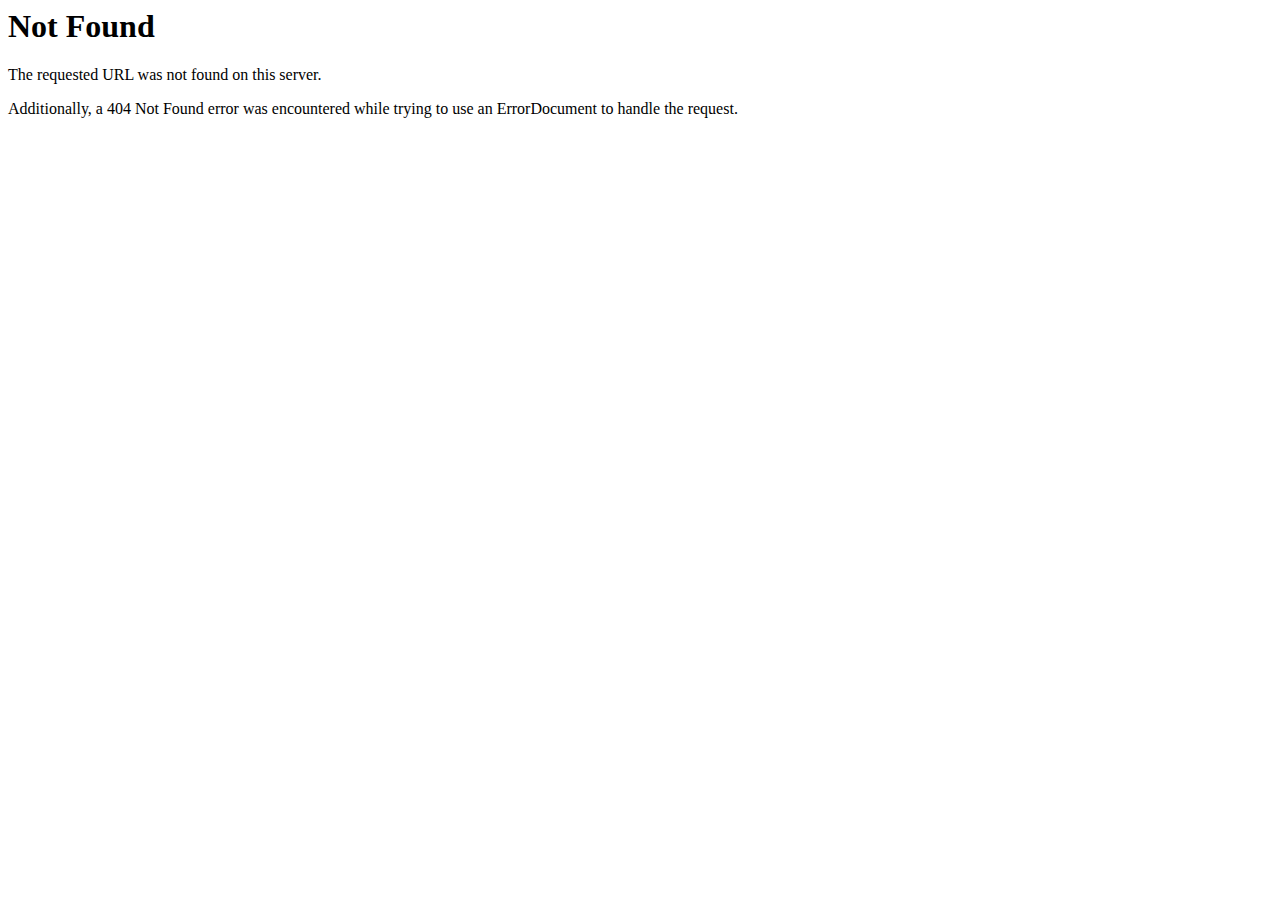
<file: css/images/ui-icons_777620_256x240.html>
<!DOCTYPE HTML PUBLIC "-//IETF//DTD HTML 2.0//EN">
<html><head>
<title>404 Not Found</title>
</head><body>
<h1>Not Found</h1>
<p>The requested URL was not found on this server.</p>
<p>Additionally, a 404 Not Found
error was encountered while trying to use an ErrorDocument to handle the request.</p>
</body></html>
</file>
<file: css/responsive.css>
@media only screen and (max-width: 1600px){
	
	.project-section-three .outer-container{
		padding:0px 30px;
	}
	
}

@media only screen and (max-width: 1140px){
	
	.main-menu .navigation > li{
		margin-right:20px;
	}
	
	.project-section .outer-container{
		margin:0px;
	}
	
	.product-details .info-column .inner-column,
	.products-section .content-column .inner-column,
	.services-detail .inner-box .text .two-column .content-column .inner-column,
	.story-section .image-column .inner-column,
	.welcome-section .video-column .inner-column,
	.sidebar-page-container .sidebar-side .sidebar{
		padding-left:0px;
	}

	.products-section .content-column .inner-column{
		padding-top: 0;
	}
	
	.gallery-section-two .outer-container{
		padding:0px 0px;
	}
	
	.sticky-header .main-menu .navigation > li{
		margin-left:25px !important;
	}
	
	.main-slider .content h2{
		font-size:48px;
	}
	
	.fluid-section-one .content-column{
		padding:95px 60px 80px 15px;
	}
	
	.shop-form .billing-inner,
	.services-detail .inner-box,
	.product-details .image-column .image-box,
	.story-section .content-column .inner-column,
	.blog-classic.padding-right, .blog-single.padding-right{
		padding-right:0px;
	}
	
	.main-slider .social-icons,
	.main-slider.style-two:after,
	.main-slider.style-two:before,
	.mission-section .content-column .bold-text br{
		display:none;
	}
	
	.project-section-three .outer-container,
	.project-section-two .outer-container,
	.header-style-two .outer-container{
		padding:0px 15px;
	}
	
	.interior-section .content-column .inner-column{
		padding:50px 20px 40px;
	}
	
	.interior-section .content-column .bold-text{
		margin-top:20px;
	}
	
	.news-block .inner-box .lower-content h3{
		font-size:18px;
	}
	
	.banner-section .content-column .content{
		margin-left:160px;
	}
	
	.mission-section .content-column .inner-column{
		margin-left:0px;
	}
	
	.mission-section .image-column .inner-column{
		margin-right:0px;
	}
	
	.contact-form-section .info-column .inner-column{
		padding:0px;
	}
	
	.header-style-five .main-menu .navigation > li{
		padding:14px 20px;
	}
	
	.service-block-two .inner-box .content h3{
		font-size:20px;
	}
	
	.news-block-two .inner-box .lower-content .lower-box h3{
		font-size:24px;
	}
	
	.portfolio-page-section .outer-container{
		padding:0px 15px;
	}
	
	.shop-banner-section .content-box .box-inner{
		padding-top:0px;
	}
	
	.project-section .outer-container{
		padding:0px 15px;
	}
	
	.project-section .gallery-item.large-block{
		width:50%;
	}
	
	.project-section .gallery-item.small-block{
		width:25%;
	}

	.shop-banner-section{
		padding:280px 0px 150px;
	}
	
}

@media only screen and (min-width: 768px){
	.main-menu .navigation > li > ul,
	.main-menu .navigation > li > ul > li > ul{
		display:block !important;
		visibility:hidden;
		opacity:0;
	}
}


@media only screen and (max-width: 1023px){
	
	.header-style-two{
		border-bottom:1px solid #7a6034;	
	}
	
	.main-header,
	.header-style-five .header-lower,
	.header-style-five .fixed-outer{
		position: relative !important;
		margin:0 !important;
		left: 0 !important;
		top: 0 !important;
	}
	
	.header-style-one.fixed-header .header-upper,
	.header-style-one.fixed-header .header-lower,
	.header-style-two.fixed-header .header-upper,
	.header-style-two.fixed-header .header-lower,
	.header-style-three.fixed-header .header-upper,
	.header-style-three.fixed-header .header-lower,
	.header-style-four.fixed-header .header-upper,
	.header-style-four.fixed-header .header-lower,
	.header-style-five.fixed-header .header-upper,
	.header-style-five.fixed-header .header-lower,
	.header-style-one .header-upper,
	.header-style-one .header-lower,
	.header-style-two .header-upper,
	.header-style-two .header-lower,
	.header-style-three .header-upper,
	.header-style-three .header-lower,
	.header-style-four .header-upper,
	.header-style-four .header-lower,
	.header-style-five .header-upper,
	.header-style-five .header-lower{
		position: relative !important;
		margin:0 !important;
		left: 0 !important;
		top: 0 !important;	
	}

	.main-header .header-upper {
		background-color: rgba(15,15,15,0.90);
	}
	
	.header-style-three .header-upper {
		background-color: #ffffff;
	}
	
	.fixed-header .sticky-header{
		display: none;
	}

	.main-slider .slide{
		padding-bottom:140px;
		padding-top:120px;
	}
	
	.page-title{
		padding:70px 0px;
	}

	.page-title h1{
		font-size: 34px;
	}
	
	.main-menu .navigation > li{
		margin-right:14px;
	}
	
	.main-menu .navigation > li > a{
		font-size:15px;
	}
	
	.main-header .header-top .top-left{
		display:none;
	}
	
	.main-header .header-top .top-right,
	.main-header .header-top .top-left{
		width:100%;
		text-align:center;
	}
	
	.header-style-five .main-menu .navigation > li::before,
	.main-header .change-language,
	.main-header .language{
		display:none;
	}
	
	.main-header .header-top .info-list{
		display:inline-block;
		float:none;
	}

	.main-header .header-top .top-left .text{
		padding-bottom:0px;
	}
	
	.fixed-header .header-upper, .fixed-header .header-lower{
		position:relative;
	}
	
	.fixed-header .main-menu .navigation > li{
		padding:22px 0px;
	}
	
	.fixed-header .outer-box .search-box-btn{
		padding:29px 0px;
	}
	
	.fixed-header .header-upper .logo-outer{
		padding:5px 0px;
	}
	
	.page-title h2{
		font-size:50px;
	}
	
	.project-section-three .project-tab .project-tab-btns .p-tab-btn,
	.project-section .filters li{
		margin:0px 15px 12px;
	}
	
	.project-section .filters li{
		font-size:18px;
	}
	
	.fluid-section-one .content-column{
		width:100%;
		padding-right:15px;
	}
	
	.fluid-section-one .image-column{
		position:relative;
		width:100%;
		top:0px;
	}
	
	.fluid-section-one .content-column .content-box{
		max-width:100%;
	}
	
	.fluid-section-one .image-column .image{
		display:block;
	}
	
	.call-to-action-section h2{
		font-size:40px;
	}
	
	.call-to-action-section .text{
		font-size:24px;
	}
	
	.call-to-action-section{
		padding:100px 0px 100px;
	}
	
	.main-slider.style-three .slide,
	.main-slider.style-two .slide{
		padding:120px 0px 150px;
	}
	
	.banner-section .content-column .content,
	.banner-section .content-column .inner-column{
		position:relative;
		margin-left:0px;
	}
	
	.header-style-five .main-menu .navigation > li{
		padding:14px 0px;
		margin-right:20px;
	}
	
	.welcome-section .title-box h2 br,
	.main-header .outer-box .btn-box{
		display:none;
	}
	
	.header-style-five.fixed-header .outer-box .search-box-btn{
		padding:20px 0px !important;
	}
	
	.header-style-five .header-lower{
		background-color:#dfb162;
	}
	
	.header-style-five .outer-box .search-box-btn{
		padding:20px 0px;
	}
	
	.header-style-five .header-lower{
		position:relative;
	}
	
	.main-slider.style-four .slide{
		padding:125px 0px;
	}
	
	.project-section .gallery-item.large-block{
		width:100%;
	}
	
	.project-section .gallery-item.small-block{
		width:50%;
	}

	.shop-banner-section{
		padding:100px 0px;
	}

	.shop-banner-section .content-box h2{
		font-size: 42px;
	}

	.product-details .basic-details h4{
		font-size: 30px;
	}
	
}

@media only screen and (max-width: 767px){

	.main-header .nav-outer .mobile-nav-toggler
	{
		top: 5px;
	}

	.main-header .logo-outer .logo img
	{
		padding-top: 0 !important;
	}
	
	.social-icons-margin a > span
	{
		margin-right: 0 !important;
	}
	
	.image-overlay-left
	{
		top: 80px;
		margin-left: 18%;
	}

	.social-media-icons > li > a > span
	{
		margin-left: 1px;
	}

	.social-icons-flex
	{
		display: block !important;
	}

	.social-media-icons
	{
		display: flex !important;
		margin-left: 19%;
	}

	.vertical-line
	{
		display: none;
	}

	.white-button-overlay
	{
		margin-left: 0;
		margin-top: 0;
	}

	.content-overlay h3.white-header
	{
		font-size: 25px;
		line-height: 25px;
	}

	.content-overlay
	{
		top: 115px;
		left: 0px;
		padding: 0 30px;
	}

	.image-background img
	{
		height: 240px;
	}

	.comment-owl .owl-nav
	{
		position: static;
	}

	.carousel-comment
	{
		padding: 0;
	}

	.content-list
	{
		margin: 0 65px;
	}

	.div-dark-background p
	{
		width: 100%;
		padding: 0 30px;
	}

	.div-dark-background h3
	{
		width: 100%;
	}

	.div-dark-background .left-content
	{
		margin-top: 13%;
		margin-left: 0;
	}

	.div-dark-background
	{
		height: 440px;
		background: #121212;
		width: 100%;
	}

	.div-right-image
	{
		width: 100%;	
	}

	.left-img-box img {
	    margin-left: 45%;
	    margin-top: 15%;
	}

	.right-column-content
	{
		margin-left: 0 !important;
	}

	.middle-dark-box
	{
		position: static;
	}

	.left-img-box
	{
		width: 100%;
		margin-top: 10px;
	}

	.first-section .right-content .supporting-text
	{
		width: 100%;
	}

	.left-two-column div > img
	{
		width: 100% !important;
		margin-top: 10px;
	}

	.right-content
	{
		margin-left: 0 !important;
		text-align: center;
	}

	span.inverted-word
	{
		margin-right: 10px !important;
	}

	.mouse-icon
	{
		display: none;
	}

	.content
	{
		top: 80px !important;
	}

	.main-slider .active .content h2
	{
		text-transform: uppercase;
	}

	.main-slider .content .slider-bordered-button button
	{
		/*position: relative;*/
	    top: -20px !important;
	   /* width: 257px;
	    height: 63px;
	    border: 2px solid #FFFFFF;
	    padding: 20px 35px;
	    color: #FFFFFF;
	    background-color: transparent;	*/
	}
	
	.main-header .top-left{
		display: none;
	}

	.main-header .header-upper .nav-outer{
		float:right;
		padding-top:21px;
	}
	
	.main-header .main-box .logo-box{
		width: auto;
		padding: 10px 0px;
	}

	.main-header .main-menu{
		padding-top: 0px;
		width: 100%;
		margin: 0px;
	}
	
	.fluid-section-one .content-column .bold-text br,
	.main-header .nav-outer .main-menu{
		display: none !important;
	}

	.main-header .nav-outer .mobile-nav-toggler{
		float:right;
		display: block;
		padding-top:0px;
	}
	
	.main-menu .navbar-header {
	    position: relative;
	    float: none;
	    display: block;
	    text-align: right;
	    width: 100%;
	    padding: 10px 0px 10px;
	    right: 0px;
	}

	.main-header .top-right > ul > li{
		padding-left: 0;
		border-left: 0;
	}
	
	.services-section .title-box h2 br,
	.call-to-action-section .text br,
	.sec-title .text:before{
		display: none;
	}

	.main-menu .collapse {
	   max-height:400px;
		overflow:auto;
		float:none;
		width:100%;
		padding:10px 0px 0px;
		border:none;
		margin:0px 0px 15px;
		-ms-border-radius:0px;
		-moz-border-radius:0px;
		-webkit-border-radius:0px;
		-o-border-radius:0px;
		border-radius:0px;
		box-shadow:none;
   }
   
	.main-menu .collapse.in,
	.main-menu .collapsing{
		padding:10px 0px 0px;
		border:none;
		margin:0px 0px 15px;
		-ms-border-radius:0px;
		-moz-border-radius:0px;
		-webkit-border-radius:0px;
		-o-border-radius:0px;
		border-radius:0px;
		box-shadow:none;	
	}

	.navbar-dark .navbar-toggler{
		border:0;
		padding: 0;
	}

	.navbar-toggler .icon{
		position: relative;
		font-size: 28px;
		line-height: 1.2em;
		color: #ffffff;
	}

	.navbar-light .navbar-toggler{
		display: inline-block;
		z-index: 12;
		width: 50px;
		height: 40px;
		float: none;
		padding: 0px;
		text-align: center;
		border-radius: 0px;
		background: #4d273f;
		border: 1px solid #4d273f;
	}
	
	.main-menu .navbar-header .navbar-toggler .icon-bar{
		position: relative;
		background: #ffffff;
		height: 2px;
		width: 26px;
		display: block;
		margin:0 auto;
		margin:5px 11px;
	}

	.main-menu .navbar-collapse > .navigation{
		float:none !important;
		margin:0px !important;
		width:100% !important;
		border:1px solid #ffffff;
		border-top:none;
	}
	
	.main-menu .navbar-collapse > .navigation > li{
		margin:0px !important;
		float:none !important;
		padding:0px !important;
		width:100%;
	}
	
	.main-menu .navigation > li > a,
	.main-menu .navigation > li > ul:before{
		border:none;	
	}
	
	.main-menu .navbar-collapse > .navigation > li > a{
		padding:10px 10px !important;
		border:none !important;
		font-size:15px !important;
	}
	
	.main-menu .navigation li.dropdown > a:after,
	.main-menu .navigation > li.dropdown > a:before,
	.main-menu .navigation > li > ul > li > a::before,
	.main-menu .navigation > li > ul > li > ul > li > a::before{
		color:#ffffff !important;
		right:15px;
		font-size:16px;
		display:none !important;
	}
	
	.main-menu .navbar-collapse > .navigation > li > ul,
	.main-menu .navbar-collapse > .navigation > li > ul > li > ul{
		position:relative;
		border:none;
		float:none;
		visibility:visible;
		opacity:1;
		display:none;
		margin:0px;
		left:auto !important;
		right:auto !important;
		top:auto !important;
		padding:0px;
		outline:none;
		width:100%;
		background:#4d273f;
		-webkit-border-radius:0px;
		-ms-border-radius:0px;
		-o-border-radius:0px;
		-moz-border-radius:0px;
		border-radius:0px;
		transition:none !important;
		-webkit-transition:none !important;
		-ms-transition:none !important;
		-o-transition:none !important;
		-moz-transition:none !important;
		-webkit-transform: scale(1);
	    -ms-transform: scale(1);
	    -moz-transform: scale(1);
	    transform: scale(1);
		-webkit-box-shadow:none;
		-ms-box-shadow:none;
		-moz-box-shadow:none;
		box-shadow:none;
	}
		
	.main-menu .navbar-collapse > .navigation > li > ul,
	.main-menu .navbar-collapse > .navigation > li > ul > li > ul{
		border-top:1px solid rgba(255,255,255,1) !important;	
	}
	
	.main-menu .navbar-collapse > .navigation > li,
	.main-menu .navbar-collapse > .navigation > li > ul > li,
	.main-menu .navbar-collapse > .navigation > li > ul > li > ul > li{
		border-top:1px solid rgba(255,255,255,1) !important;
		border-bottom:none;
		opacity:1 !important;
		top:0px !important;
		left:0px !important;
		visibility:visible !important;
	}
	
	.main-menu .navbar-collapse > .navigation > li > ul > li:first-child,
	.main-menu .navbar-collapse > .navigation > li > ul > li > ul > li:first-child{
		border-top:none !important;	
	}
	
	.main-menu .navbar-collapse > .navigation > li:first-child{
		border:none;	
	}
	
	.main-menu .navbar-collapse > .navigation > li > a,
	.main-menu .navbar-collapse > .navigation > li > ul > li > a,
	.main-menu .navbar-collapse > .navigation > li > ul > li > ul > li > a{
		padding:12px 20px !important;
		line-height:22px;
		color:#ffffff;
		font-weight:500;
		font-size:15px;
		background:#4d273f;
		text-align:left;
	}
	
	.main-menu .navbar-collapse > .navigation > li > a:hover,
	.main-menu .navbar-collapse > .navigation > li > a:active,
	.main-menu .navbar-collapse > .navigation > li > a:focus{
		background:#ff5926;
	}
	
	.main-menu .navbar-collapse > .navigation > li:hover > a,
	.main-menu .navbar-collapse > .navigation > li > ul > li:hover > a,
	.main-menu .navbar-collapse > .navigation > li > ul > li > ul > li:hover > a,
	.main-menu .navbar-collapse > .navigation > li.current > a,
	.main-menu .navbar-collapse > .navigation > li.current-menu-item > a{
		background:#4d273f;
		color:#ffffff !important;
	}
	
	.main-menu .navbar-collapse > .navigation li.dropdown .dropdown-btn{
		display:block;
	}

	.main-menu .navigation > li > ul > li > ul > li,
	.main-menu .navigation > li > ul > li{
		padding-left: 0px;
		padding-right: 0px;
	}

	.main-menu .navigation > li > ul > li > ul > li > a,
	.main-menu .navigation > li > ul > li > a{
		border-bottom: 0;
	}
	
	.interior-section .content-column h2{
		font-size:30px;
	}
	
	.main-slider .text{
		font-size:16px;
	}
	
	.sec-title .text{
		padding-right:0px;
	}
	
	.sec-title-two h2{
		font-size:32px;
	}
	
	.page-title h2{
		font-size:40px;
	}
	
	.sidebar-page-container .comments-area .comment.reply-comment{
		margin-left:0px;
	}
	
	.shop-single .comments-area .comment,
	.sidebar-page-container .comments-area .comment{
		padding-left:0px;
	}
	
	.shop-single .comments-area .comment-box .author-thumb,
	.sidebar-page-container .comments-area .comment-box .author-thumb{
		position:relative;
	}
	
	.main-slider .slide,
	.main-slider.style-three .slide,
	.main-slider.style-two .slide,
	.main-slider.style-four .slide{
		padding:80px 0px 130px;
		text-align:left;
	}
	
	.main-slider .content h2{
		font-size:42px;
	}
	
	.sec-title h2,
	.services-section .title-box h2{
		font-size:32px;
	}
	
	.project-section .gallery-item.large-block,
	.project-section .gallery-item.small-block{
		width:100%;
	}
	
	.header-style-three .nav-outer .mobile-nav-toggler{
		color:#222222;
	}
	
	.main-header .outer-box{
		position:absolute;
		left:0px;
		top:10px;
		display:none;
	}
	
	.main-header .outer-box .search-box-btn{
		padding:0px;
		margin-left:0px;
	}
	
	.main-header .outer-box .search-box-btn .icon{
		padding-left:0px;
		border-left:none;
		padding-right:20px;
		border-right:1px solid rgba(255,255,255,0.50);
	}
	
	.header-style-five .header-lower,
	.header-style-five .fixed-outer{
		background-color:#dfb162;
	}
	
	.header-style-five .header-lower .nav-outer{
		padding-left:0px;
		position:relative;
		padding:10px 0px;
	}
	
	.header-style-five .outer-box{
		top:12px;
		display:block;
	}
	
	.header-style-five .outer-box .search-box-btn .icon{
		border:none;
		text-align:center;
		padding:0;
		margin:0;	
	}
	
	.header-style-five .outer-box .search-box-btn{
		width:40px;
		height:38px;
		line-height:38px;
		text-align:center;
		font-size:16px;
		background:#2c2c2c;
		padding:0;
		color:#ffffff;
		border-radius:5px;
	}
	
	.header-style-five .header-upper .info-outer{
		width:100%;
		display:none;
	}
	
	.header-style-five .header-upper .logo-outer{
		width:100%;
		text-align:center;
		padding:0;
	}
	
	.header-style-five .header-upper .info-outer .info-box .icon{
		position:relative;
		top:0px;
		margin-bottom:18px;
	}
	
	.header-style-five .header-upper .info-outer .info-box{
		width:100%;
		padding-left:0px;
		text-align:center;
	}
	
	.header-style-five .nav-outer .mobile-nav-toggler{
		color:#222222;
	}
	
	.header-style-five .outer-box .search-box-btn .icon{
		border-color:#222222;
	}
	
	.header-style-five.fixed-header .outer-box .search-box-btn{
		padding:0px !important;
	}
	
	.news-block-two .inner-box .lower-content .upper-box .pull-right{
		width:100%;
	}
	
	.blog-single .inner-box .lower-content .upper-box .post-meta{
		width:100%;
	}
	
	.shop-banner-section .content-box h2{
		font-size:50px;
	}
	
	.cart-section .cart-options .pull-left,
	.cart-section .cart-options .pull-right{
		width:100%;
		display:block;
	}
	
	.cart-section .cart-options{
		padding:25px 15px;
	}
	
	.page-title{
		padding:50px 0px;
	}
	
	.main-slider .owl-nav{
		display:none;	
	}
	
	.main-slider:hover .owl-nav{
		opacity:1;	
	}
	
	.main-slider .content h2{
		line-height:1.15em;
		font-size:42px;
	}
	
	.main-slider .content .text{
		margin-top:20px;
	}
	
	.banner-section{
		padding-top:80px;	
	}
	
	.banner-section .content-column .content{
		display:block;
		text-align:center;
		padding:25px 25px;	
	}
	
	.interior-section .content-column .inner-column{
		text-align:center;
	}
	
	.portfolio-page-section .filters{
		margin-bottom:40px;	
	}
	
	.portfolio-page-section .filters li{
		margin:0px 10px 15px;	
	}
	
	.news-block-two .inner-box .lower-content .upper-box .posted-date{
		font-size:18px;	
	}
	
	.main-slider .slide .image-layer:before{
		content:'';
		position:absolute;
		left:0;
		top:0;
		width:100%;
		height:100%;
		background:rgba(0,0,0,0.25);	
	}

	.shop-banner-section .content-box{
		max-width: none;
		text-align: center;
	}

	.products-section .content-column .inner-column{
		padding: 20px 0px 10px;
		max-width: none;
		text-align: center;
	}

	.shop-banner-section .content-box h2{
		font-size: 36px;
	}

	.products-section .content-column .inner-column h2{
		font-size: 30px;
	}

	.product-details .basic-details h4{
		font-size: 24px;
	}

	.page-title h2,
	.shop-banner-section .content-box h2{
		font-size:30px;
	}

	.sidebar-page-container{
		padding: 60px 0px 0px;
	}
	
}

@media only screen and (max-width: 768px){
	
	.main-header .top-left{
		display: none;
	}

	.main-header .header-upper .nav-outer{
		float:right;
		padding-top:21px;
	}
	
	.main-header .main-box .logo-box{
		width: auto;
		padding: 10px 0px;
	}

	.main-header .main-menu{
		padding-top: 0px;
		width: 100%;
		margin: 0px;
	}
	
	.fluid-section-one .content-column .bold-text br,
	.main-header .nav-outer .main-menu{
		display: none !important;
	}

	.main-header .nav-outer .mobile-nav-toggler{
		float:right;
		display: block;
		padding-top:0px;
	}
	
	.main-menu .navbar-header {
	    position: relative;
	    float: none;
	    display: block;
	    text-align: right;
	    width: 100%;
	    padding: 10px 0px 10px;
	    right: 0px;
	}

	.main-header .top-right > ul > li{
		padding-left: 0;
		border-left: 0;
	}
	
	.services-section .title-box h2 br,
	.call-to-action-section .text br,
	.sec-title .text:before{
		display: none;
	}

	.main-menu .collapse {
	   max-height:400px;
		overflow:auto;
		float:none;
		width:100%;
		padding:10px 0px 0px;
		border:none;
		margin:0px 0px 15px;
		-ms-border-radius:0px;
		-moz-border-radius:0px;
		-webkit-border-radius:0px;
		-o-border-radius:0px;
		border-radius:0px;
		box-shadow:none;
   }
   
	.main-menu .collapse.in,
	.main-menu .collapsing{
		padding:10px 0px 0px;
		border:none;
		margin:0px 0px 15px;
		-ms-border-radius:0px;
		-moz-border-radius:0px;
		-webkit-border-radius:0px;
		-o-border-radius:0px;
		border-radius:0px;
		box-shadow:none;	
	}

	.navbar-dark .navbar-toggler{
		border:0;
		padding: 0;
	}

	.navbar-toggler .icon{
		position: relative;
		font-size: 28px;
		line-height: 1.2em;
		color: #ffffff;
	}

	.navbar-light .navbar-toggler{
		display: inline-block;
		z-index: 12;
		width: 50px;
		height: 40px;
		float: none;
		padding: 0px;
		text-align: center;
		border-radius: 0px;
		background: #4d273f;
		border: 1px solid #4d273f;
	}
	
	.main-menu .navbar-header .navbar-toggler .icon-bar{
		position: relative;
		background: #ffffff;
		height: 2px;
		width: 26px;
		display: block;
		margin:0 auto;
		margin:5px 11px;
	}

	.main-menu .navbar-collapse > .navigation{
		float:none !important;
		margin:0px !important;
		width:100% !important;
		border:1px solid #ffffff;
		border-top:none;
	}
	
	.main-menu .navbar-collapse > .navigation > li{
		margin:0px !important;
		float:none !important;
		padding:0px !important;
		width:100%;
	}
	
	.main-menu .navigation > li > a,
	.main-menu .navigation > li > ul:before{
		border:none;	
	}
	
	.main-menu .navbar-collapse > .navigation > li > a{
		padding:10px 10px !important;
		border:none !important;
		font-size:15px !important;
	}
	
	.main-menu .navigation li.dropdown > a:after,
	.main-menu .navigation > li.dropdown > a:before,
	.main-menu .navigation > li > ul > li > a::before,
	.main-menu .navigation > li > ul > li > ul > li > a::before{
		color:#ffffff !important;
		right:15px;
		font-size:16px;
		display:none !important;
	}
	
	.main-menu .navbar-collapse > .navigation > li > ul,
	.main-menu .navbar-collapse > .navigation > li > ul > li > ul{
		position:relative;
		border:none;
		float:none;
		visibility:visible;
		opacity:1;
		display:none;
		margin:0px;
		left:auto !important;
		right:auto !important;
		top:auto !important;
		padding:0px;
		outline:none;
		width:100%;
		background:#4d273f;
		-webkit-border-radius:0px;
		-ms-border-radius:0px;
		-o-border-radius:0px;
		-moz-border-radius:0px;
		border-radius:0px;
		transition:none !important;
		-webkit-transition:none !important;
		-ms-transition:none !important;
		-o-transition:none !important;
		-moz-transition:none !important;
		-webkit-transform: scale(1);
	    -ms-transform: scale(1);
	    -moz-transform: scale(1);
	    transform: scale(1);
		-webkit-box-shadow:none;
		-ms-box-shadow:none;
		-moz-box-shadow:none;
		box-shadow:none;
	}
		
	.main-menu .navbar-collapse > .navigation > li > ul,
	.main-menu .navbar-collapse > .navigation > li > ul > li > ul{
		border-top:1px solid rgba(255,255,255,1) !important;	
	}
	
	.main-menu .navbar-collapse > .navigation > li,
	.main-menu .navbar-collapse > .navigation > li > ul > li,
	.main-menu .navbar-collapse > .navigation > li > ul > li > ul > li{
		border-top:1px solid rgba(255,255,255,1) !important;
		border-bottom:none;
		opacity:1 !important;
		top:0px !important;
		left:0px !important;
		visibility:visible !important;
	}
	
	.main-menu .navbar-collapse > .navigation > li > ul > li:first-child,
	.main-menu .navbar-collapse > .navigation > li > ul > li > ul > li:first-child{
		border-top:none !important;	
	}
	
	.main-menu .navbar-collapse > .navigation > li:first-child{
		border:none;	
	}
	
	.main-menu .navbar-collapse > .navigation > li > a,
	.main-menu .navbar-collapse > .navigation > li > ul > li > a,
	.main-menu .navbar-collapse > .navigation > li > ul > li > ul > li > a{
		padding:12px 20px !important;
		line-height:22px;
		color:#ffffff;
		font-weight:500;
		font-size:15px;
		background:#4d273f;
		text-align:left;
	}
	
	.main-menu .navbar-collapse > .navigation > li > a:hover,
	.main-menu .navbar-collapse > .navigation > li > a:active,
	.main-menu .navbar-collapse > .navigation > li > a:focus{
		background:#ff5926;
	}
	
	.main-menu .navbar-collapse > .navigation > li:hover > a,
	.main-menu .navbar-collapse > .navigation > li > ul > li:hover > a,
	.main-menu .navbar-collapse > .navigation > li > ul > li > ul > li:hover > a,
	.main-menu .navbar-collapse > .navigation > li.current > a,
	.main-menu .navbar-collapse > .navigation > li.current-menu-item > a{
		background:#4d273f;
		color:#ffffff !important;
	}
	
	.main-menu .navbar-collapse > .navigation li.dropdown .dropdown-btn{
		display:block;
	}

	.main-menu .navigation > li > ul > li > ul > li,
	.main-menu .navigation > li > ul > li{
		padding-left: 0px;
		padding-right: 0px;
	}

	.main-menu .navigation > li > ul > li > ul > li > a,
	.main-menu .navigation > li > ul > li > a{
		border-bottom: 0;
	}
	
	.interior-section .content-column h2{
		font-size:30px;
	}
	
	.main-slider .text{
		font-size:16px;
	}
	
	.sec-title .text{
		padding-right:0px;
	}
	
	.sec-title-two h2{
		font-size:32px;
	}
	
	.page-title h2{
		font-size:40px;
	}
	
	.sidebar-page-container .comments-area .comment.reply-comment{
		margin-left:0px;
	}
	
	.shop-single .comments-area .comment,
	.sidebar-page-container .comments-area .comment{
		padding-left:0px;
	}
	
	.shop-single .comments-area .comment-box .author-thumb,
	.sidebar-page-container .comments-area .comment-box .author-thumb{
		position:relative;
	}
	
	.main-slider .slide,
	.main-slider.style-three .slide,
	.main-slider.style-two .slide,
	.main-slider.style-four .slide{
		padding:80px 0px 130px;
		text-align:left;
	}
	
	.main-slider .content h2{
		font-size:42px;
	}
	
	.sec-title h2,
	.services-section .title-box h2{
		font-size:32px;
	}
	
	.project-section .gallery-item.large-block,
	.project-section .gallery-item.small-block{
		width:100%;
	}
	
	.header-style-three .nav-outer .mobile-nav-toggler{
		color:#222222;
	}
	
	.main-header .outer-box{
		position:absolute;
		left:0px;
		top:10px;
		display:none;
	}
	
	.main-header .outer-box .search-box-btn{
		padding:0px;
		margin-left:0px;
	}
	
	.main-header .outer-box .search-box-btn .icon{
		padding-left:0px;
		border-left:none;
		padding-right:20px;
		border-right:1px solid rgba(255,255,255,0.50);
	}
	
	.header-style-five .header-lower,
	.header-style-five .fixed-outer{
		background-color:#dfb162;
	}
	
	.header-style-five .header-lower .nav-outer{
		padding-left:0px;
		position:relative;
		padding:10px 0px;
	}
	
	.header-style-five .outer-box{
		top:12px;
		display:block;
	}
	
	.header-style-five .outer-box .search-box-btn .icon{
		border:none;
		text-align:center;
		padding:0;
		margin:0;	
	}
	
	.header-style-five .outer-box .search-box-btn{
		width:40px;
		height:38px;
		line-height:38px;
		text-align:center;
		font-size:16px;
		background:#2c2c2c;
		padding:0;
		color:#ffffff;
		border-radius:5px;
	}
	
	.header-style-five .header-upper .info-outer{
		width:100%;
		display:none;
	}
	
	.header-style-five .header-upper .logo-outer{
		width:100%;
		text-align:center;
		padding:0;
	}
	
	.header-style-five .header-upper .info-outer .info-box .icon{
		position:relative;
		top:0px;
		margin-bottom:18px;
	}
	
	.header-style-five .header-upper .info-outer .info-box{
		width:100%;
		padding-left:0px;
		text-align:center;
	}
	
	.header-style-five .nav-outer .mobile-nav-toggler{
		color:#222222;
	}
	
	.header-style-five .outer-box .search-box-btn .icon{
		border-color:#222222;
	}
	
	.header-style-five.fixed-header .outer-box .search-box-btn{
		padding:0px !important;
	}
	
	.news-block-two .inner-box .lower-content .upper-box .pull-right{
		width:100%;
	}
	
	.blog-single .inner-box .lower-content .upper-box .post-meta{
		width:100%;
	}
	
	.shop-banner-section .content-box h2{
		font-size:50px;
	}
	
	.cart-section .cart-options .pull-left,
	.cart-section .cart-options .pull-right{
		width:100%;
		display:block;
	}
	
	.cart-section .cart-options{
		padding:25px 15px;
	}
	
	.page-title{
		padding:50px 0px;
	}
	
	.main-slider .owl-nav{
		display:none;	
	}
	
	.main-slider:hover .owl-nav{
		opacity:1;	
	}
	
	.main-slider .content h2{
		line-height:1.15em;
		font-size:42px;
	}
	
	.main-slider .content .text{
		margin-top:20px;
	}
	
	.banner-section{
		padding-top:80px;	
	}
	
	.banner-section .content-column .content{
		display:block;
		text-align:center;
		padding:25px 25px;	
	}
	
	.interior-section .content-column .inner-column{
		text-align:center;
	}
	
	.portfolio-page-section .filters{
		margin-bottom:40px;	
	}
	
	.portfolio-page-section .filters li{
		margin:0px 10px 15px;	
	}
	
	.news-block-two .inner-box .lower-content .upper-box .posted-date{
		font-size:18px;	
	}
	
	.main-slider .slide .image-layer:before{
		content:'';
		position:absolute;
		left:0;
		top:0;
		width:100%;
		height:100%;
		background:rgba(0,0,0,0.25);	
	}

	.shop-banner-section .content-box{
		max-width: none;
		text-align: center;
	}

	.products-section .content-column .inner-column{
		padding: 20px 0px 10px;
		max-width: none;
		text-align: center;
	}

	.shop-banner-section .content-box h2{
		font-size: 36px;
	}

	.products-section .content-column .inner-column h2{
		font-size: 30px;
	}

	.product-details .basic-details h4{
		font-size: 24px;
	}

	.page-title h2,
	.shop-banner-section .content-box h2{
		font-size:30px;
	}

	.sidebar-page-container{
		padding: 60px 0px 0px;
	}
	
}

@media only screen and (max-width: 599px){
	
	.main-slider .content{
		/*max-width:380px;	*/
	}
	
	.shop-banner-section .content-box .text,
	.main-slider .content .text{
		font-size:15px;
	}
	
	.products-section .content-column .inner-column h2 span,
	.call-to-action-section h2,
	.fluid-section-one .content-column h2,
	.sec-title-two h2{
		font-size:30px;
	}
	
	.main-slider .content h2{
		line-height:1.25em;
		font-size:36px;
	}
	
	.products-section .content-column .inner-column h2{
		font-size:40px;
	}
	
	.testimonial-block .inner-box .content{
		padding-left:0px;
		text-align:center;
	}
	
	.sec-title h2,
	.checkout-page .title-box h2,
	.shop-section .title-box h2,
	.related-products .title-box h2,
	.welcome-section .content-column h2,
	.mission-section .content-column h2,
	.featured-section .title-box h2,
	.project-section .title-box h2,
	.services-section .title-box h2{
		font-size:28px;
	}
	
	.mission-section .content-column .bold-text{
		font-size:18px;
	}
	
	.services-detail .inner-box .service-contact-box,
	.welcome-section .title-box h2,
	.call-to-action-section .text{
		font-size:20px;
	}
	
	.checkout-page .title-box h2:before,
	.shop-single .product-details .prod-tabs .tab-btns .tab-btn:hover:after,
	.shop-single .product-details .prod-tabs .tab-btns .tab-btn.active-btn:after,
	.shop-section .title-box h2::before,
	.related-products .title-box h2::before,
	.banner-section .content-column .content .text br,
	.main-slider .content h2 br{
		display:none;
	}
	
	.banner-section .content-column .content h3{
		font-size:26px;	
	}
	
	.banner-section .content-column .content .text{
		font-size:16px;	
	}
	
	.blog-single .inner-box .lower-content .lower-box h3,
	.news-block-two .inner-box .lower-content .lower-box h3,
	.news-block-three .lower-content h3{
		font-size:24px;
	}

	.news-block-three .lower-content h3,
	.blog-single .inner-box .lower-content .lower-box h3{
		font-size: 20px;
	}

	.news-block-three .post-info li{
		font-size: 13px;
	}
	
	.testimonial-block .inner-box .content .image-outer{
		position:relative;
		margin-bottom:40px;
	}
	
	.search-popup .search-form fieldset input[type="search"],
	.search-popup .search-form fieldset input[type="text"]{
		padding:15px 20px;
		text-align:center;
		font-size:18px;
		border-radius:5px 5px 0px 0px;
	}
	
	.search-popup .search-form fieldset input[type="submit"]{
		position:relative;
		width:100%;
		font-size:15px;
		border-radius:0px 0px 5px 5px;
	}
	
	.products-section .content-column .inner-column .text,
	.list-style-four li{
		font-size:16px;
	}
	
	.checkout-page .title-box h2,
	.related-products .title-box h2,
	.shop-section .title-box h2{
		padding-right:0px;
	}
	
	.shop-single .product-details .prod-tabs .tab-btns .tab-btn{
		top:0px;
		width:100%;
		margin-top:12px;
		text-align:center;
	}
	
	.shop-single .product-details .prod-tabs .tabs-content{
		padding-left:15px;
		padding-right:15px;
	}
	
	.services-section-two{
		text-align:center;	
	}
	
	.service-block-two .inner-box .content{
		padding-left:0px;
	}
	
	.service-block-two .inner-box .content .icon-box{
		position:relative;
		margin-bottom:20px;
	}
	
	.contact-form-section{
		padding-bottom:30px;
		background-image:none !important;	
	}
	
	.services-section .title-box{
		padding-left:0;
		text-align:center;
		border:none;
		margin-bottom:50px;	
	}

	.banner-section .form-column .text{
		text-align: center;
	}

	.fluid-section-one .content-column .bold-text{
		font-size: 20px;
	}

	.products-section .content-column .inner-column h2{
		font-size: 34px;
		line-height: 1.4em;
	}
	
	.shop-feature-block .inner-box{
		padding: 10px 0px;
		text-align: center;
	}
	
	.shop-feature-block .inner-box .icon-box{
		position:relative;
		margin-bottom:20px;
	}

	.call-to-action-section{
		padding: 80px 0px;
		text-align: center;
	}

	.project-section .filters{
		margin-bottom: 40px;
	}

	.project-section .filters li{
		margin:0px 5px 12px;
		padding: 10px 15px;
		min-width: 100px;
		font-size: 16px;
		letter-spacing: 0.05em;
	}

	.project-section .filters li:before{
		left: 0;
		top: 0;
		bottom: 0;
		right: 0;
		width: 100%;
		height: 100%;
		border: 1px solid #e9c37a;
		background: none;
	}
	
}

@media only screen and (max-width: 479px) {
	
	.main-slider .content h2{
		font-size: 28px;
    	text-transform: capitalize;
		line-height:1.3em;
	}
	
	.btn-style-three{
		font-size:18px;
	}
	
	.shop-single .comments-area .comment .comment-inner .rating{
		position:relative;
		top:0px;
		bottom:0px;
		margin-left:15px;
	}
	
	.shop-feature-block .inner-box,
	.service-block-two .inner-box .content{
		padding-left:0px;
	}
	
	.shop-feature-block .inner-box .icon-box,
	.service-block-two .inner-box .content .icon-box{
		position:relative;
		margin-bottom:20px;
	}
	
	.news-block .inner-box .lower-content{
		padding:30px 18px 25px;
	}
	
	.main-footer .footer-bottom{
		text-align:center;
	}
	
	.project-section-three .project-tab .project-tab-btns .p-tab-btn{
		font-size:17px;
	}
	
	.cart-section .coupon-btn,
	.cart-section .apply-coupon .form-group input[type="text"],
	.main-footer .footer-bottom .pull-left,
	.main-footer .footer-bottom .pull-right{
		width:100%;
	}
	
	.cart-section .cart-options .cart-btn{
		margin-top:0px;
		width:100%;
	}
	
	.cart-section .totals-table .proceed-btn{
		padding:8px 10px;
		width:100%;
	}
	
	.main-header .header-top .info-list li a{
		padding-right:0px;
		margin-right:15px;
		border:none;
		font-size:13px;
	}
	
	.main-header .header-top .info-list li.quote a{
		text-transform:capitalize;
		font-weight:400;
		color: #8c8c8c;	
	}
	
	.main-header .header-top .info-list li a:hover{
		color:#dfb162 !important;	
	}
	
	.cart-section .apply-coupon .form-group{
		margin-right:0px;
		width:100%;
	}
	
}

@media only screen and (width: 1024px) {

	.white-button-overlay {
	    margin-left: 66%;
	    margin-top: -80px;
	}

	.content-overlay
	{
		top: 170px;
		left: 70px;
	}

	.left-img-box img {
	    margin-left: 38%;
	    margin-top: 30%;
	}
	
	.left-img-box
	{
		width: 160px;
		height: 180px;
	}

	.carousel-comment
	{
		padding: 0 150px;
	}

	.div-right-image img
	{
		height: 429px;
	}

	.div-dark-background p
	{
		width: 70%;
		margin-top: 6%;
	}

	.div-dark-background h3
	{
		width: 60%;
	}

	.div-dark-background .left-content
	{
		margin-left: 80px;
		margin-top: 4%;
	}

	.main-menu .navigation > li > a
	{
		font-size: 13px;
	}

	.main-slider .content
	{
		top: 35px;
	}

	.rs-mobile
	{
		width: 140px;
		margin-left: 0;
	}

	.main-menu .navigation > li
	{
		margin-right: 15px;
	}
}

@media only screen and (width: 768px) {

	.main-header .nav-outer .mobile-nav-toggler
	{
		top: 5px;
	}

	.main-header .logo-outer .logo img
	{
		padding-top: 0 !important;
	}

	.white-button-overlay
	{
		margin-left: 0;
		margin-top: 25px;
	}

	.content-overlay
	{
		left: 0 !important;
		top: 105px !important;
	}

	.image-background img
	{
		height: 250px;
	}

	.div-right-image img
	{
		height: 365px;
	}

	.div-dark-background .left-content {
	    margin-left: 50px;
	    margin-top: 8%;
	}

	.div-dark-background p
	{
		width: 75%;
		line-height: 20px !important;
	}

	.div-dark-background h3
	{
		width: 100%;
		font-size: 22px !important;
	}

	.left-img-box img {
	    margin-left: 40%;
	    margin-top: 20%;
	}
	
	.middle-dark-box
	{
		position: static;
	}

	.first-section .right-content .supporting-text
	{
		width: 100%;
	}

	.right-content
	{
		margin-left: 0 !important;
	}

	.right-column-content
	{
		margin-left: 0 !important;
	}

	.image-overlay-left
	{
		top: 90px;
    	margin-left: 20%;
	}
	
	.comment-owl .owl-nav
	{
		top: 40px;
	}

	.carousel-comment
	{
		padding: 0 100px;
	}

	.main-slider .content .slider-bordered-button button
	{
		top: -10px;
	}

	.main-slider .content
	{
		top: 70px;
	}

	.mouse-icon
	{
		margin-left: 47%;
    	top: 120px;	
	}

	.left-two-column div > img
	{
		width: 100%;
	}

	.left-img-box
	{
		width: 100%;
	}

}

@media only screen and (max-width: 600px) {

	.social-media-icons
	{
		margin-left: 34%;
	}

	.content-list
	{
		margin: 0 180px;
	}

	.left-img-box img
	{
		margin-left: 46%;
		margin-top: 7%;
	}
	
	.image-overlay-left
	{
		top: 160px;
    	margin-left: 30%;
	}

}

@media only screen and (max-width: 540px) {

	.content-list
	{
		margin: 0 140px;
	}

	.div-dark-background .left-content
	{
		margin-top: 10%;
	}

	.social-media-icons
	{
		margin-left: 31%;
	}

	.left-img-box img
	{
		margin-top: 9%;
	}
	
	.image-overlay-left {
	    top: 140px;
	    margin-left: 30%;
	}

}

@media only screen and (max-width: 480px) {
	
	.content-list
	{
		margin: 0 125px;
	}

}

@media only screen and (max-width: 414px) {

	.social-media-icons {
	    margin-left: 25%;
	}

	.image-overlay-left {
	    top: 100px;
	    margin-left: 21%;
	}

	.div-dark-background .left-content
	{
		margin-top: 10%;
	}

	.content-list
	{
		margin: 0 65px;
	}
	
	.content-overlay
	{
		top: 93px !important;
	}

	.div-dark-background .left-content
	{
		padding:  0 30px !important;
	}

}

@media only screen and (max-width: 411px) {

	.image-overlay-left {
	    top: 100px;
	    margin-left: 21%;
	}

	.div-dark-background .left-content
	{
		margin-top: 10%;
	}

	.content-list
	{
		margin: 0 65px;
	}

	.content-overlay
	{
		top: 90px !important;
	}
	
	.div-dark-background .left-content
	{
		padding:  0 30px !important;
	}

	.social-media-icons
	{
		margin-left: 25%;
	}

}

@media only screen and (max-width: 400px) {

	.image-overlay-left {
	    top: 95px;
	    margin-left: 22%;
	}

	.div-dark-background .left-content
	{
		margin-top: 10%;
	}
	
	.content-list
	{
		margin: 0 65px;
	}

	.content-overlay
	{
		top: 95px;
	}
	
	.div-dark-background .left-content
	{
		padding:  0 30px !important;
	}

	.social-media-icons
	{
		margin-left: 25%;
	}

}

@media only screen and (max-width: 393px) {
	
	.social-media-icons
	{
		margin-left: 24%;
	}
}

@media only screen and (max-width: 375px) {

	.image-overlay-left {
	    top: 90px;
	    margin-left: 19%;
	}

	.div-dark-background .left-content
	{
		margin-top: 17%;
	}

	.content-list
	{
		margin: 0 48px;
	}
	
	.div-dark-background
	{
		height: 490px;
	}

	.social-media-icons
	{
		margin-left: 23%;
	}
}

@media only screen and (max-width: 360px) {

	.div-dark-background .left-content
	{
		margin-top: 12%;
	}

	.image-overlay-left {
	    top: 88px;
	    margin-left: 18%;
	}

	.left-img-box img
	{
		margin-top: 16%;
		margin-left: 44%;
	}

	.content-list
	{
		margin: 0 60px;
	}

	.content-overlay
	{
		margin-top: 0 !important;
	}

	.social-media-icons
	{
		margin-left: 22%;
	}
	
	.div-dark-background
	{
		height: 450px;
	}

	.div-dark-background .left-content {
	    padding: 0 15px !important;
	}
}

@media only screen and (max-width: 320px) {

	.image-overlay-left {
	    top: 66px;
	    margin-left: 14%;
	}

	.div-dark-background .left-content
	{
		margin-top: 9%;
	}

	.content-list
	{
		margin: 0 45px;
	}

	.social-media-icons
	{
		margin-left: 25%;
	}
}
</file>
<file: css/style.css>
/*** 

====================================================================
	Fonts
====================================================================

 ***/

@import url('fontawesome-all.css');
@import url('animate.css');
@import url('flaticon.css');
@import url('owl.css');
@import url('jquery-ui.css');
@import url('jquery.timepicker.min.css');
@import url('jquery.fancybox.min.css');
@import url('jquery.bootstrap-touchspin.css');
@import url('scrollbar.css');

/* BODY -  FONT */
@font-face {
  	font-family: 'Gotham Thin';
  	src: url("../fonts/gotham/Gotham-Thin_1.otf");
  	font-weight: 400;
  	font-style: normal; 
}

@font-face {
  	font-family: 'Gotham Light';
  	src: url("../fonts/gotham/Gotham-Light_2.otf");
  	font-weight: 400;
  	font-style: normal; 
}

@font-face {
  	font-family: 'Gotham Bold';
  	src: url("../fonts/gotham/Gotham-Bold_2.otf");
  	font-weight: 400;
  	font-style: normal; 
}


/* HEADING -  FONT */
@font-face {
  	font-family: 'Gotham Medium';
  	src: url("../fonts/gotham/GOTHAM-MEDIUM_2.TTF");
  	font-weight: 400;
  	font-style: normal; 
}
/*** 

====================================================================
	Reset
====================================================================

 ***/

*{
	margin:0px;
	padding:0px;
	border:none;
	outline:none;
	font-size: 100%;
}

/*** 

====================================================================
	Global Settings
====================================================================

 ***/

body {
	
	font-size:14px;
	color:#787878;
	line-height:1.6em;
	font-weight:400;
	background:#ffffff;
	-webkit-font-smoothing: antialiased;
	-moz-font-smoothing: antialiased;
	font-family: 'Gotham Light', sans-serif;
}

.light-sea-green-color {
	color: #36bdac !important;
}

.dark-layout{
	background-color:#1a1a1a;
}

.logo-footer-bottom {
	margin-top: -10px;
}

a{
	text-decoration:none;
	cursor:pointer;
	color:#36bdac;
}

a:hover,
a:focus,
a:visited{
	text-decoration:none;
	outline:none;
}

h1,h2,h3,h4,h5,h6 {
	position:relative;
	font-weight:normal;
	margin:0px;
	background:none;
	line-height:1.2em;
	letter-spacing: -0.02em;
	font-family: 'Gotham Light', sans-serif;
}

.text-bold {
	font-family: 'Gotham Bold', sans-serif;
	font-style: normal;
	font-weight: normal;
	color: #969696;
}

.text-left {
	text-align: left !important;
}

.content .gallery-title {
	font-family: Gotham Thin;
	font-style: normal;
	font-weight: normal;
	font-size: 38px;
	line-height: 29px;
	letter-spacing: 0.01em;
	text-transform: uppercase;
	color: #FFFFFF;
}

.content .gall-desc p.gallery-description {
	font-family: Gotham Thin;
	font-style: normal;
	font-weight: normal;
	width: 300px;
	font-size: 16px;
	text-align: center;
	position: relative;
	display: inline-flex;
	letter-spacing: 0.01em;
	color: #FFFFFF;
}

h3.bg-text {
	font-family: 'Gotham Medium', sans-serif;
	font-style: normal;
	font-weight: normal;
	font-size: 33px;
	color: #ffffff;
	letter-spacing: 1px;
	text-transform: uppercase;
}

.lower-content h3.news-title a {
	font-family: 'Gotham', sans-serif;
	font-style: normal;
	font-weight: normal;
	font-size: 18px;
	color: #ffffff;
	text-transform: uppercase;
}

.lower-content h3.news-title:hover{
	color: #36bdac;
}

.content h3 {
	font-family: 'Gotham', sans-serif;
	font-style: normal;
	font-weight: normal;
	font-size: 27px;
	color: #3e4346;
	text-transform: none;
}

.content p.testi-name {
	font-family: 'Gotham', sans-serif;
	font-style: normal;
	font-weight: normal;
	font-size: 15px;
	color: #3e4346;
	text-transform: none;
	margin-top: 30px;
}

img.white-border-circle {
	border: 3px solid #ffffff; 
	border-radius: 50%
}

textarea{
	overflow:hidden;	
}

button{
	outline: none !important;
	cursor: pointer;
}

p{
	font-size: 16px;
	line-height: 1.6em;
	font-weight: 400;
	color: #01222b;
}

.text {
	font-size: 16px;
	line-height: 1.6em;
	font-weight: 400;
	color: #01222b;
	margin: 0px;
}

img.text {
	margin: auto;
}

/*** 

====================================================================
	Social Media Section 
====================================================================

 ***/

.social {
	font-family: 'Gotham Medium', sans-serif;
	font-style: normal;
	font-weight: normal; 
	font-size: 15px;
	text-align: center;
	line-height: 1.6em;
	font-weight: 400;
	color: #929da3;
	letter-spacing: 2px;
	text-transform: uppercase;
	padding-top: 50px;

}

.social-media {
	display: inline-flex; 
	flex-direction: row;
	align-items: center;
}

.social-media li a span {
	position:relative;
	width:40px;
	height:40px;
	font-size:14px;
	text-align:center;
	border-radius:50%;
	line-height:35px;
	color:#ffffff;
	font-weight:400;
	margin: 10px;
	top: 20px;
	display:inline-block;
	border:1px solid #36bdac;
	-webkit-transition:all 300ms ease;
	-ms-transition:all 300ms ease;
	-o-transition:all 300ms ease;
	-moz-transition:all 300ms ease;
	transition:all 300ms ease;
}

.social-media li a span.fa-facebook-f {
	color: #3b5998; 
}

.social-media li a span.fa-facebook-f:hover {
	color: #ffffff; 
	background-color: #3b5998;
	border: 1px solid #ffffff;
}

.social-media li a span.fa-twitter {
	color: #00acee; 
}

.social-media li a span.fa-twitter:hover {
	color: #ffffff; 
	background-color: #00acee;
	border: 1px solid #ffffff;
}

.social-media li a span.fa-linkedin-in {
	color: #0072b1 ; 
}

.social-media li a span.fa-linkedin-in:hover {
	color: #ffffff; 
	background-color: #0072b1;
	border: 1px solid #ffffff;
}

.social-media li a span.fa-pinterest-p {
	color: #c8232c; 
}

.social-media li a span.fa-pinterest-p:hover {
	color: #ffffff; 
	background-color: #c8232c;
	border: 1px solid #ffffff;
}

.text .thin {
	font-family: 'Gotham Thin', sans-serif;
	font-style: normal;
	font-weight: normal; 
	font-size: 12px;
	text-transform: none;
}

::-webkit-input-placeholder{color: inherit;}
::-moz-input-placeholder{color: inherit;}
::-ms-input-placeholder{color: inherit;}

.auto-container{
	position:static;
	max-width:1210px;
	padding:0px 20px;
	margin:0 auto;
	/*margin:0 9%;*/
}

.large-container{
	position:static;
	max-width:1600px;
	padding:0px 15px;
	margin:0 auto;
}

.page-wrapper{
	position:relative;
	margin:0 auto;
	width:100%;
	min-width:300px;
	overflow: hidden;
	z-index: 9;
}

ul,li{
	list-style:none;
	padding:0px;
	margin:0px;	
}

.theme-btn{
	display:inline-block;
	-webkit-transition:all 0.3s ease;
	-moz-transition:all 0.3s ease;
	-ms-transition:all 0.3s ease;
	-o-transition:all 0.3s ease;
	transition:all 0.3s ease;
}

.theme-btn i{
	position: relative;
	display: inline-block;
	font-size: 14px;
	margin-left: 3px;
}

.centered{
	text-align:center !important;
}

span.box-outline {
	border: 1.5px solid #ffffff; 
	box-sizing: border-box; 
	background: transparent; 
	padding: 12px 20px;
	color: #ffffff; 
	font-family: 'Gotham Thin', sans-serif;
	font-style: normal;
	font-weight: normal;
	text-transform: uppercase;
	letter-spacing: 2px;
	width: auto;
}

.box-outline strong {
	color: #ffffff; 
	font-family: 'Gotham Bold', sans-serif; 
	font-style: normal;
	font-weight: normal;
}

/*Btn Style Outline Sky*/

.btn-style-outline-sky{
	position: relative;
	display: inline-block;
	font-size: 11px;
	line-height: 30px;
	color: #36bdac;
	padding: 8px 26px;
	font-weight: normal;
	font-style: normal;
	overflow: hidden;
	letter-spacing: 0.04em;
	border: 1.5px solid #36bdac; 
	box-sizing: border-box; 
	background: transparent; 
	border-radius: 6px;
	text-transform: uppercase;
	font-family: 'Gotham Light', sans-serif;
}

.btn-style-outline-sky .txt{
	position:relative;
	z-index:1;
}

.btn-style-outline-sky:before{
	position: absolute;
    content: '';
    top: 0;
    left: 0;
    width: 100%;
    height: 100%;
    z-index: 1;
    opacity: 0;
    background-color: #36bdac;
    -webkit-transition: all 0.4s;
    -moz-transition: all 0.4s;
    -o-transition: all 0.4s;
    transition: all 0.4s;
    -webkit-transform: scale(0.5, 1);
    transform: scale(0.5, 1);
}

.btn-style-outline-sky:hover::before{
    opacity: 1;
    -webkit-transform: scale(1, 1);
    transform: scale(1, 1);
}

.btn-style-outline-sky:hover {
  color: #ffffff;
}

/*Btn Style Outline Sky Border Thin*/

.btn-style-outline-sky-border-thin{
	position: relative;
	display: inline-block;
	font-size: 11px;
	line-height: 30px;
	color: #000;
	padding: 8px 8px;
	width: 100%;
	font-weight: normal;
	font-style: normal;
	overflow: hidden;
	letter-spacing: 3px;
	border: 1px solid #36bdac; 
	box-sizing: border-box; 
	background: transparent; 
	border-radius: 6px;
	text-transform: uppercase;
	font-family: 'Gotham Light', sans-serif;
}

.btn-style-outline-sky-border-thin .txt{
	position:relative;
	z-index:1;
}

.btn-style-outline-sky-border-thin:before{
	position: absolute;
    content: '';
    top: 0;
    left: 0;
    width: 100%;
    height: 100%;
    z-index: 1;
    opacity: 0;
    background-color: #36bdac;
    -webkit-transition: all 0.4s;
    -moz-transition: all 0.4s;
    -o-transition: all 0.4s;
    transition: all 0.4s;
    -webkit-transform: scale(0.5, 1);
    transform: scale(0.5, 1);
}

.btn-style-outline-sky-border-thin:hover::before{
    opacity: 1;
    -webkit-transform: scale(1, 1);
    transform: scale(1, 1);
}

.btn-style-outline-sky-border-thin:hover {
  color: #ffffff;
}

/*Btn Style Outline*/

.btn-style-outline-dark{
	position: relative;
	display: inline-block;
	font-size: 11px;
	line-height: 30px;
	color: #3e4346;
	padding: 8px 26px;
	font-weight: normal;
	font-style: normal;
	overflow: hidden;
	letter-spacing: 0.04em;
	border: 1.5px solid #3e4346; 
	box-sizing: border-box; 
	background: transparent; 
	border-radius: 6px;
	text-transform: uppercase;
	font-family: 'Gotham Light', sans-serif;
}

.btn-style-outline-dark .txt{
	position:relative;
	z-index:1;
}

.btn-style-outline-dark:before{
	position: absolute;
    content: '';
    top: 0;
    left: 0;
    width: 100%;
    height: 100%;
    z-index: 1;
    opacity: 0;
    background-color: #000;
    -webkit-transition: all 0.4s;
    -moz-transition: all 0.4s;
    -o-transition: all 0.4s;
    transition: all 0.4s;
    -webkit-transform: scale(0.5, 1);
    transform: scale(0.5, 1);
}

.btn-style-outline-dark:hover::before{
    opacity: 1;
    -webkit-transform: scale(1, 1);
    transform: scale(1, 1);
}

.btn-style-outline-dark:hover {
  color: #ffffff;
}

/*Btn Style Sky*/

.btn-style-sky{
	position: relative;
	display: inline-block;
	font-size: 11px;
	line-height: 30px;
	color: #ffffff;
	width: 100%;
	padding: 8px 8px;
	font-weight: normal;
	font-style: normal;
	overflow: hidden;
	letter-spacing: 2px;
	background-color: #121212;
	border-radius: 6px;
	text-transform: uppercase;
	font-family: 'Gotham Light', sans-serif;
}

.btn-style-sky .txt{
	position:relative;
	z-index:1;
}

.btn-style-sky:before{
	position: absolute;
    content: '';
    top: 0;
    left: 0;
    width: 100%;
    height: 100%;
    z-index: 1;
    opacity: 0;
    background-color: #004F55;
    -webkit-transition: all 0.4s;
    -moz-transition: all 0.4s;
    -o-transition: all 0.4s;
    transition: all 0.4s;
    -webkit-transform: scale(0.5, 1);
    transform: scale(0.5, 1);
}

.btn-style-sky:hover::before{
    opacity: 1;
    -webkit-transform: scale(1, 1);
    transform: scale(1, 1);
}

/*Btn Style One*/

.btn-style-one{
	position: relative;
	display: inline-block;
	font-size: 13px;
	line-height: 30px;
	color: #242424;
	padding: 8px 26px;
	font-weight: 600;
	overflow: hidden;
	letter-spacing:3px;
	background-color: #ffffff;
	text-transform: uppercase;
	font-family: 'Gotham Light', sans-serif;
}

.btn-style-one .txt{
	position:relative;
	z-index:1;
}

.btn-style-one:before{
	position: absolute;
    content: '';
    top: 0;
    left: 0;
    width: 100%;
    height: 100%;
    z-index: 1;
    opacity: 0;
    background-color: #c4c4c4;
    -webkit-transition: all 0.4s;
    -moz-transition: all 0.4s;
    -o-transition: all 0.4s;
    transition: all 0.4s;
    -webkit-transform: scale(0.5, 1);
    transform: scale(0.5, 1);
}

.btn-style-one:hover::before{
    opacity: 1;
    -webkit-transform: scale(1, 1);
    transform: scale(1, 1);
}

.btn-style-one:hover{
	color: #242424;
}

/* Btn Style Two */

.btn-style-two{
	position: relative;
	display: inline-block;
	font-size: 13px;
	line-height: 30px;
	color: #242424;
	padding: 10px 37px;
	font-weight: 600;
	overflow: hidden;
	letter-spacing:2px;
	background-color: #ffffff;
	text-transform: uppercase;
	transition: all 600ms ease;
    -moz-transition: all 600ms ease;
    -webkit-transition: all 600ms ease;
    -ms-transition: all 600ms ease;
    -o-transition: all 600ms ease;
	font-family: 'Gotham Light', sans-serif;
}

.btn-style-two .txt{
	position:relative;
	z-index:1;
}

.btn-style-two:before{
    content: '';
    position: absolute;
    top: 0;
    bottom: 0;
    left: 0;
	right: -50px;
	transition: all 600ms ease;
    -moz-transition: all 600ms ease;
    -webkit-transition: all 600ms ease;
    -ms-transition: all 600ms ease;
    -o-transition: all 600ms ease;
    border-right: 50px solid transparent;
    border-bottom: 80px solid #36bdac;
    -webkit-transform: translateX(-100%);
    transform: translateX(-100%);
}

.btn-style-two:hover::before{
    -webkit-transform: translateX(-49%);
    transform: translateX(-49%);
}

.btn-style-two:after{
	content: '';
    position: absolute;
    top: 0;
    right: 0;
    bottom: 0;
    left: -50px;
	transition: all 600ms ease;
    -moz-transition: all 600ms ease;
    -webkit-transition: all 600ms ease;
    -ms-transition: all 600ms ease;
    -o-transition: all 600ms ease;
    border-left: 50px solid transparent;
    border-top: 80px solid #36bdac;
    -webkit-transform: translateX(100%);
    transform: translateX(100%);
}

.btn-style-two:hover::after{
    -webkit-transform: translateX(49%);
    transform: translateX(49%);
}

.btn-style-two:hover{
	color: #ffffff;
}

/* Btn Style Three */

.btn-style-three{
	position: relative;
	display: inline-block;
	font-size: 22px;
	line-height: 30px;
	padding: 14px 45px;
	font-weight: 700;
	overflow: hidden;
	letter-spacing:1px;
	border-radius:3px;
	background-color: #101010;
	text-transform: capitalize;
	color: rgba(255,255,255,0.30);
	font-family: 'Gotham Light', sans-serif;
	border:1px solid rgba(255,255,255,0.10);
	box-shadow:0px 0px 15px rgba(0,0,0,0.15);
}

.btn-style-three .txt{
	position:relative;
	z-index:1;
}

.btn-style-three:before{
    content: '';
    position: absolute;
    top: 0;
    bottom: 0;
    left: 0;
	right: -50px;
	transition: all 600ms ease;
    -moz-transition: all 600ms ease;
    -webkit-transition: all 600ms ease;
    -ms-transition: all 600ms ease;
    -o-transition: all 600ms ease;
    border-right: 50px solid transparent;
    border-bottom: 80px solid #36bdac;
    -webkit-transform: translateX(-100%);
    transform: translateX(-100%);
}

.btn-style-three:hover::before{
    -webkit-transform: translateX(-49%);
    transform: translateX(-49%);
}

.btn-style-three:after{
	content: '';
    position: absolute;
    top: 0;
    right: 0;
    bottom: 0;
    left: -50px;
	transition: all 600ms ease;
    -moz-transition: all 600ms ease;
    -webkit-transition: all 600ms ease;
    -ms-transition: all 600ms ease;
    -o-transition: all 600ms ease;
    border-left: 50px solid transparent;
    border-top: 80px solid #36bdac;
    -webkit-transform: translateX(100%);
    transform: translateX(100%);
}

.btn-style-three:hover::after{
    -webkit-transform: translateX(49%);
    transform: translateX(49%);
}

.btn-style-three .txt{
	position:relative;
}

.btn-style-three:hover{
	color: #ffffff;
}

/* Btn Style Four */

.btn-style-four{
	position: relative;
	display: inline-block;
	font-size: 13px;
	line-height: 30px;
	color: #ffffff;
	padding: 9px 37px;
	font-weight: 600;
	overflow: hidden;
	letter-spacing:2px;
	background-color: #36bdac;
	text-transform: uppercase;
	font-family: 'Gotham Light', sans-serif;
}

.btn-style-four .txt{
	position:relative;
	z-index:1;
}

.btn-style-four:before{
    content: '';
    position: absolute;
    top: 0;
    bottom: 0;
    left: 0;
	right: -50px;
	transition: all 600ms ease;
    -moz-transition: all 600ms ease;
    -webkit-transition: all 600ms ease;
    -ms-transition: all 600ms ease;
    -o-transition: all 600ms ease;
    border-right: 50px solid transparent;
    border-bottom: 80px solid #222222;
    -webkit-transform: translateX(-100%);
    transform: translateX(-100%);
}

.btn-style-four:hover::before{
    -webkit-transform: translateX(-49%);
    transform: translateX(-49%);
}

.btn-style-four:after{
	content: '';
    position: absolute;
    top: 0;
    right: 0;
    bottom: 0;
    left: -50px;
	transition: all 600ms ease;
    -moz-transition: all 600ms ease;
    -webkit-transition: all 600ms ease;
    -ms-transition: all 600ms ease;
    -o-transition: all 600ms ease;
    border-left: 50px solid transparent;
    border-top: 80px solid #222222;
    -webkit-transform: translateX(100%);
    transform: translateX(100%);
}

.btn-style-four:hover::after{
    -webkit-transform: translateX(49%);
    transform: translateX(49%);
}

.btn-style-four .txt{
	position:relative;
}

.btn-style-four:hover{
	color: #ffffff;
}

/*=== List Style One ===*/

.list-style-one{
	position:relative;
}

.list-style-one li{
	position:relative;
	font-size:16px;
	line-height:24px;
	color: #242424;
	font-weight:400;
	padding-left:32px;
	margin-bottom: 12px;
}

.list-style-one li:before{
	position: absolute;
	left: 0;
	top: 0;
	font-size: 14px;
	line-height: 24px;
	color: #242424;
	content: "\f176";
	font-weight:700;
	font-family: "Flaticon";
}

.list-style-one li a:hover{
	color: #44bce2;
}

/*=== List Style Two ===*/

.list-style-two{
	position:relative;
}

.list-style-two li{
	position:relative;
	font-size:16px;
	line-height:24px;
	color: #797979;
	font-weight:400;
	margin-bottom: 14px;
}

/*=== List Style Three ===*/

.list-style-three{
	position:relative;
}

.list-style-three li{
	position:relative;
	font-size:16px;
	color: #242424;
	font-weight:400;
	padding-left:32px;
	font-family: 'Gotham Thin', sans-serif;
}

.list-style-three li:before{
	position: absolute;
	left: 0;
	top: 8px;
	font-size: 10px;
	line-height: 12px;
	color: #36bdac;
	content: "\f111";
	font-weight:1700;
	font-family: "Font Awesome 5 Free";
}

/*=== List Style Four ===*/

.list-style-four{
	position:relative;
}

.list-style-four li{
	position:relative;
	font-size:20px;
	line-height:24px;
	color: #797979;
	font-weight:700;
	margin-bottom: 16px;
	font-family: 'Gotham Light', sans-serif;
}

.theme_color{
	color:#36bdac;
}

.pull-right{
	float: right;
}

.pull-left{
	float: left;
}

.preloader{ 
	position:fixed; 
	left:0px; 
	top:0px; 
	width:100%; 
	height:100%; 
	z-index:999999; 
	background-color:#ffffff; 
	background-position:center center; 
	background-repeat:no-repeat; 
	background-image:url(../images/icons/preloader.svg);
}

img{
	display:inline-block;
	max-width:100%;
	height:auto;	
}

.dropdown-toggle::after{
	display: none;
}

.fa{
	line-height: inherit;
}

/*** 

====================================================================
	Scroll To Top style
====================================================================

***/

.scroll-to-top{
	position:fixed;
	bottom:20px;
	right:20px;
	width:48px;
	height:48px;
	color:#ffffff;
	font-size:20px;
	line-height:48px;
	text-align:center;
	z-index:100;
	cursor:pointer;
	background:#36bdac;
	display:none;
	border-radius: 50%;
	-webkit-transition:all 300ms ease;
	-moz-transition:all 300ms ease;
	-ms-transition:all 300ms ease;
	-o-transition:all 300ms ease;
	transition:all 300ms ease;
}

.scroll-to-top:hover{
	background:#3e4346;
}

/*** 

====================================================================
	Main Header style
====================================================================

***/

.main-header{
	position:absolute;
	left:0px;
	top:0px;
	right:0px;
	display: block;
	z-index: 99999;
}

.main-header .header-top{
	position: relative;
	background-color:#0f0f0f;
	border-bottom:1px solid rgba(255,255,255,0.10);
}

.main-header .header-top .top-right{
	position: relative;
	float: right;
}

.main-header .header-top .info-list{
	position: relative;
	float:left;
}

.main-header .header-top .info-list li{
	position: relative;
	float: left;
	font-size: 15px;
	line-height: 30px;
	color: #8c8c8c;
	font-weight: 400;
	padding: 10px 0px;
}

.main-header .header-top .info-list li a{
	position:relative;
	color: #8c8c8c;
	margin-right: 18px;
	padding-right:18px;
	border-right:1px solid #8c8c8c;
	-webkit-transition:all 300ms ease;
	-moz-transition:all 300ms ease;
	-ms-transition:all 300ms ease;
	-o-transition:all 300ms ease;
	transition:all 300ms ease;
	font-family: 'Gotham Light', sans-serif;
}

.main-header .header-top .info-list li:last-child a{
	margin-right:0px;
	padding-right:0px;
	border:none;
}

.main-header .header-top .info-list li a:hover{
	color:#ffffff;
}

.main-header .header-top .info-list li.quote a{
	position:relative;
	color:#36bdac;
	font-weight:500;
	letter-spacing:1px;
	text-transform:uppercase;
}

/* Dropdown Language */

.main-header .language{
	position:relative;
	float:left;
	padding:13px 0px;
	margin-left:28px;
}

.main-header .language .dropdown-menu{
	top:100%;
	left:0px;
	width:180px;	
	border-radius:0px;
	margin-top:13px;
	background-color:#222222;
	border:none;
	padding:0px;
    border-top:3px solid #36bdac;
}

.main-header .language > a{
	position:relative;
	color:#d4c0cd;
	border:0px;
	font-size:15px;
	padding:0px 0px;
	border-radius:0px;
	background:none !important;
}

.main-header language a:hover{
	background:none;
}

.main-header .language > a:focus{
	box-shadow:none;
}

.main-header .language .dropdown-menu > li{
	padding:0px !important;
	margin:0px !important;
	float:none;
	width:100%;
	display:block !important;
    border-bottom: 1px solid rgba(255,255,255,0.20);
}

.main-header .language .dropdown-menu > li:last-child{
	border-bottom:none;	
}

.main-header .language .dropdown-menu > li > a{
	padding:10px 18px;
	color:#ffffff !important;
	text-align:left;
	display:block;
	font-size:14px;
	-webkit-transition:all 300ms ease;
	-ms-transition:all 300ms ease;
	-o-transition:all 300ms ease;
	-moz-transition:all 300ms ease;
	transition:all 300ms ease;
}

.main-header .language .dropdown-menu > li > a:hover{
	color:#ffffff !important;
	background-color:#36bdac;
}

/* Top Right*/

.main-header .header-top .top-left{
	position: relative;
	float: left;
}

.main-header .header-top .top-left .text{
	position: relative;
	display: block;
	font-size: 15px;
	line-height: 27px;
	color: #9d9d9d;
	z-index:1;
	font-weight: 400;
	padding: 11px 0px;
	font-family: 'Gotham Light', sans-serif;
}

.main-header .header-top .top-left .text .icon{
	position:relative;
	color:#9a8b94;
	font-size:16px;
	line-height:1em;
	margin-right:10px;
}

.main-header .header-top .top-left .text .number{
	color:#36bdac;
	font-size:18px;
	font-weight:500;
	-webkit-transition:all 300ms ease;
	-moz-transition:all 300ms ease;
	-ms-transition:all 300ms ease;
	-o-transition:all 300ms ease;
	transition:all 300ms ease;		
}

.main-header .header-top .top-left .text .number:hover{
	color:#ffffff;
}

.main-header .header-top .top-right{
	position:relative;
	float:right;
}

/*=== Header Upper ===*/

.main-header .header-upper{
	position:relative;
	width:100%;
	top: 0;
	z-index:5;
	background-color:rgba(15,15,15,0.85);
}

.header-style-one .header-upper{
	position:absolute;
	left:0;
	top:51px;
}

.main-header .header-upper .logo-outer{
	position:relative;
	float: left;
	z-index:25;
	padding: 5px 0px;
	-webkit-transition:all 600ms ease;
	-moz-transition:all 600ms ease;
	-ms-transition:all 600ms ease;
	-o-transition:all 600ms ease;
	transition:all 600ms ease;
}

.main-header .logo-outer .logo img{
	position:relative;
	display:inline-block;
	max-width:100%;
}

.main-header .header-upper .nav-outer{
	position:relative;
	float: right;
}

/*=== Header Lower ===*/

.main-header .header-lower{
	position: relative;
	-webkit-transition:all 600ms ease;
	-moz-transition:all 600ms ease;
	-ms-transition:all 600ms ease;
	-o-transition:all 600ms ease;
	transition:all 600ms ease;
}

.main-menu{
	position:relative;
	float:left;
}

.main-menu .navbar-collapse{
	padding:0px;	
}

.main-menu .navigation{
	position:relative;
	margin:0px;
	font-family: 'Gotham Medium', sans-serif;
}

.main-menu .navigation > li{
	position:relative;
	float:left;
	padding:22px 0px;
	/*margin-right: 28px;*/
	margin-right: 20px;
	-webkit-transition:all 600ms ease;
	-moz-transition:all 600ms ease;
	-ms-transition:all 600ms ease;
	-o-transition:all 600ms ease;
	transition:all 600ms ease;
}

.main-menu .navigation > li:last-child{
	margin-right:0px;
}

.main-menu .navigation > li > a{
	position:relative;
	display:block;
	text-align:center;
	font-size:14px;
	letter-spacing: .1px;
	line-height:35px;
	font-weight:550;
	opacity:1;
	color:#777777;
	padding: 0px;
	top: 1px;
	margin: 6px;
	-webkit-transition:all 300ms ease;
	-moz-transition:all 300ms ease;
	-ms-transition:all 300ms ease;
	-o-transition:all 300ms ease;
	transition:all 300ms ease;
	font-family: 'Gotham Medium', sans-serif;
	text-transform: uppercase;
}

.main-menu .navigation > li > a .active-bar {
	width: 47px;
	height: 0px;
	left: 305px;
	top: 1826px;
	border: 1px solid #121212;
}

.main-menu .navigation > li.active > a {
	color: #000;
}

.main-menu .navigation > li:hover > a,
.main-menu .navigation > li.current > a {
	color: #000;
}

.main-menu .navigation > li > ul{
	position:absolute;
	left:0px;
	top:100%;
	width:240px;
	z-index:100;
	opacity: 1;
	padding: 10px 0;
	background:#161616;
	border-top: 1px solid #36bdac;
	-webkit-transform: translateY(50px);
	-ms-transform: translateY(50px);
	transform: translateY(50px);
	-webkit-transition:all 300ms linear;
	-moz-transition:all 300ms linear;
	-ms-transition:all 300ms linear;
	-o-transition:all 300ms linear;
	transition:all 300ms linear;
}

.main-menu .navigation > li > ul > li{
	position:relative;
	width:100%;
	padding:0 25px;
}

.main-menu .navigation > li > ul > li > a{
	position:relative;
	display:block;
	padding:12px 0px;
	line-height:20px;
	font-weight:400;
	font-size:15px;
	text-align:left;
	color:rgba(255,255,255,0.90);
	border-bottom: 1px solid rgba(255,255,255,0.10);
	text-transform:capitalize;
	-webkit-transition:all 300ms ease;
	-moz-transition:all 300ms ease;
	-ms-transition:all 300ms ease;
	transition:all 300ms ease;
}

.main-menu .navigation > li > ul > li:last-child > a{
	border-bottom: 0;
}

.main-menu .navigation > li > ul > li:hover > a{
	color: #36bdac;
	padding-left: 15px;
}

.main-menu .navigation > li > ul > li > a:before{
	position: absolute;
	left: 0;
	top: 12px;
	font-size: 14px;
	line-height: 20px;
	color: #36bdac;
	opacity: 0;
	visibility: hidden;
	font-family: 'Font Awesome 5 Free';
	content: "\f105";
	font-weight: 800;
	-webkit-transition: all 300ms ease;
	-moz-transition: all 300ms ease;
	-ms-transition: all 300ms ease;
	-o-transition: all 300ms ease;
	transition: all 300ms ease;
}

.main-menu .navigation > li > ul > li:hover > a:before{
	opacity: 1;
	visibility: visible;
}

.main-menu .navigation > li > ul > li.dropdown > a:after{
	font-family: 'Font Awesome 5 Free';
	content: "\f105";
	font-weight: 800;
	position:absolute;
	right:0px;
	top:12px;
	width:10px;
	display:block;
	line-height:20px;
	font-size:14px;
	text-align:center;
	z-index:5;	
}

.main-menu .navigation > li > ul > li > ul{
	position:absolute;
	left:100%;
	top: -20px;
	width:240px;
	z-index:100;
	opacity: 1;
	padding: 10px 0;
	background:#161616;
	border-top: 1px solid #36bdac;
	-webkit-transform: translateX(50px);
	-ms-transform: translateX(50px);
	transform: translateX(50px);
	-webkit-transition:all 300ms linear;
	-moz-transition:all 300ms linear;
	-ms-transition:all 300ms linear;
	-o-transition:all 300ms linear;
	transition:all 300ms linear;
}

.main-menu .navigation > li > ul > li > ul > li{
	position:relative;
	width:100%;
	padding:0 25px;
}

.main-menu .navigation > li > ul > li > ul > li > a{
	position:relative;
	display:block;
	padding:12px 0px;
	line-height:20px;
	font-weight:400;
	font-size:15px;
	text-align:left;
	color:rgba(255,255,255,0.90);
	border-bottom: 1px solid rgba(255,255,255,0.10);
	text-transform:capitalize;
	-webkit-transition:all 300ms ease;
	-moz-transition:all 300ms ease;
	-ms-transition:all 300ms ease;
	transition:all 300ms ease;
}

.main-menu .navigation > li > ul > li  > ul > li > a:hover{
	color: #36bdac;
	padding-left: 15px;
}

.main-menu .navigation > li > ul > li  > ul > li:last-child > a{
	border-bottom: 0;
}

.main-menu .navigation > li > ul > li  > ul > li > a:before{
	position: absolute;
	left: 0;
	top: 12px;
	font-size: 14px;
	line-height: 20px;
	color: #36bdac;
	opacity: 0;
	visibility: hidden;
	font-family: 'Font Awesome 5 Free';
	content: "\f105";
	font-weight: 800;
	-webkit-transition: all 300ms ease;
	-moz-transition: all 300ms ease;
	-ms-transition: all 300ms ease;
	-o-transition: all 300ms ease;
	transition: all 300ms ease;
}

.main-menu .navigation > li > ul > li  > ul > li:hover > a:before{
	opacity: 1;
	visibility: visible;

}

.main-menu .navigation > li.dropdown:hover > ul{
	-webkit-transform: translateY(0px);
	-ms-transform: translateY(0px);
	transform: translateY(0px);
	visibility:visible;
	opacity:1;
	top: 100%;
}

.main-menu .navigation li > ul > li.dropdown:hover > ul{
	visibility:visible;
	opacity:1;
	-webkit-transform: translateX(0px);
	-ms-transform: translateX(0px);
	transform: translateX(0px);
}

.main-menu .navbar-collapse > ul li.dropdown .dropdown-btn{
	position:absolute;
	right:10px;
	top:8px;
	width:34px;
	height:30px;
	border:1px solid #ffffff;
	text-align:center;
	font-size:18px;
	font-weight:700;
	line-height:28px;
	background:#ffffff;
	color:#36bdac;
	cursor:pointer;
	z-index:5;
	display:none;
}

.main-header .outer-box{
	position: relative;
	float: right;
}

.main-header .outer-box .search-box-btn{
	position: relative;
	float: right;
	color:#ffffff;
	padding: 29px 0px;
	margin-left: 25px;
	font-size:18px;
	cursor:pointer;
	-webkit-transition:all 600ms ease;
	-moz-transition:all 600ms ease;
	-ms-transition:all 600ms ease;
	-o-transition:all 600ms ease;
	transition:all 600ms ease;
}

.main-header .outer-box .search-box-btn .icon{
	padding-left:20px;
	border-left:1px solid #888989;
}

.main-header .outer-box .btn-box{
	position:relative;
	float:right;
}

.main-header .outer-box .btn-box .quote-btn{
	position: relative;
    color: #ffffff;
    font-size: 18px;
    font-weight: 500;
    padding: 20px 45px;
	line-height: 23px;
    background-color: #000000;
    font-family: 'Gotham Light', sans-serif;
}

.header-style-one.fixed-header .header-upper,
.header-style-one.fixed-header .header-lower,
.header-style-three.fixed-header .header-upper,
.header-style-three.fixed-header .header-lower{
    position: fixed;
    left: 0px;
    top: 0px;	
}

.fixed-header .header-upper .logo-outer{
	padding:0px 0px;
}

.fixed-header .main-menu .navigation > li{
	padding:17px 0px;
}

.fixed-header .outer-box .search-box-btn{
	padding:24px 0px;
}

/* Header Style Two */

.header-style-two{
	position:relative;
	margin-bottom:80px;
}

.header-style-two .header-upper{
	position:fixed;
	width:100%;
	background:#ffffff;
}

.header-style-two .outer-container{
	padding:0px 40px 0px 90px;
}

/* Header Style Three */

.header-style-three{
	position:relative;
	margin-bottom:80px;
}

.header-style-three .header-upper{
	background:none;
	position:absolute;
	left:0;
	top:51px;
	width:100%;
}

.header-style-three.fixed-header .header-upper{
	background-color:#ffffff;
	border-bottom:1px solid #f9f9f9;
}

.header-style-three .main-menu .navigation > li > a{
	color:#242424;
}

.header-style-three .outer-box .search-box-btn{
	color:#242424;
}

.header-style-four{
	position:relative;
	margin-bottom:80px;
}

.header-style-four .header-upper{
	position:fixed;
	left:0;
	top:0;
	background-color:#1b1b1b;
}

/* Header Style Five */

.header-style-five{
	position:relative;
}

.header-style-five .header-upper{
	position:relative;
	padding:17px 0px;
	background:url(../images/background/4.jpg) repeat;
}

.header-style-five .header-lower{
	position:absolute;
	width:100%;
	top:100%;
	background:none;
}

.header-style-five .header-lower .nav-outer{
	background-color:#36bdac;
}

.header-style-five .header-upper .info-outer{
	position:relative;
	float:right;
	padding-top:13px;
}

.header-style-five.fixed-header .header-upper .logo-outer{
	padding:5px 0px;
}

.header-style-five .header-upper .info-outer .info-box{
	position:relative;
	float:left;
	padding-left:45px;
}

.header-style-five .header-upper .info-outer .info-box .icon{
	position:absolute;
	left:0px;
	top:17px;
	color:#898989;
	font-size:24px;
	line-height:1em;
}

.header-style-five .header-upper .info-outer .info-box .text{
	position:relative;
	color:#8e8e8e;
	font-size:15px;
	font-weight:400;
	font-family: 'Gotham Light', sans-serif;
}

.header-style-five .header-upper .info-outer .info-box .text strong{
	font-weight:400;
	color:#9d9d9d;
	display:block;
}

.header-style-five .header-upper .info-outer .info-box .number{
	font-weight:600;
	color:#36bdac;
	font-size:22px;
	margin-top:6px;
	display:inline-block;
}

.header-style-five .main-menu .navigation > li{
	padding:14px 32px;
	margin:0px;
}

.header-style-five .main-menu .navigation > li:before{
	position:absolute;
	content:'';
	right:0px;
	top:0px;
	width:2px;
	height:100%;
	background:url(../images/icons/separator.jpg) no-repeat;
}

.header-style-five .main-menu .navigation > li > a{
	color:#242424;
	font-size:16px;
	font-weight:500;
	font-family: 'Gotham Light', sans-serif;
}

.header-style-five .outer-box .search-box-btn{
	color:#242424;
	padding:20px 25px;
}

.header-style-five .outer-box .search-box-btn .icon{
	border:none;
	padding-left:0px;
}

.header-style-five .fixed-outer{
	position:relative;
	top:0%;
	left:0%;
	width:100%;
}

.header-style-five.fixed-header .fixed-outer{
	position:fixed;
}

/*** 

====================================================================
				Sticky Header
====================================================================

***/

.sticky-header{
    position: fixed;
    visibility: hidden;
    opacity: 0;
    left: 0px;
    top: 0px;
    width: 100%;
    padding: 0px 0px;
    z-index: -1;
    background: #ffffff;
    -webkit-box-shadow: 0 0 15px rgba(0,0,0,0.10);
    -moz-box-shadow: 0 0 15px rgba(0,0,0,0.10);
    -ms-box-shadow: 0 0 15px rgba(0,0,0,0.10);
    -o-box-shadow: 0 0 15px rgba(0,0,0,0.10);
    box-shadow: 0 0 15px rgba(0,0,0,0.10);
    -webkit-transition: top 300ms ease;
    -moz-transition: top 300ms ease;
    -ms-transition: top 300ms ease;
    -o-transition: top 300ms ease;
    transition: top 300ms ease;
}

.fixed-header .sticky-header{
	opacity:1;
	z-index: 99999;
	visibility:visible;
}

.fixed-header .sticky-header .logo{
	padding: 10px 0;
}

.sticky-header .main-menu .navigation > li{
	margin-left: 32px !important;
	padding: 0;
	margin-right: 0;
	background-color: transparent;
}

.sticky-header .main-menu .navigation > li > a:before,
.sticky-header .main-menu .navigation > li:after{
	display: none !important;
}

.sticky-header .main-menu .navigation > li > a{
	padding:23px 0px !important;
	line-height:30px;
	font-size:16px;
	font-weight:600;
	color:#222222;
	text-transform:capitalize;
	-webkit-transition: all 300ms ease;
	-moz-transition: all 300ms ease;
	-ms-transition: all 300ms ease;
	-o-transition: all 300ms ease;
	transition: all 300ms ease;
}

.sticky-header .main-menu .navigation > li:hover > a,
.sticky-header .main-menu .navigation > li.current > a,
.sticky-header .main-menu .navigation > li.current-menu-item > a{
	opacity:1;
	color: #36bdac;
}

/*** 

====================================================================
			Mobile Menu
====================================================================

***/

.nav-outer .mobile-nav-toggler{
	position: relative;
	font-size: 36px;
	line-height: 20px;
	cursor: pointer;
	color:#000;
	padding: 0px 0px 0px;
	display: none;
	top: 15px;
}

.mobile-menu{
	position: fixed;
	right: 0;
	top: 0;
	width: 300px;
	padding-right:30px;
	max-width:100%;
	height: 100%;
	opacity: 0;
	visibility: hidden;
	z-index: 999999;
}

.mobile-menu .mCSB_inside>.mCSB_container{
	margin-right:5px;	
}

.mobile-menu .navbar-collapse{
	display:block !important;	
}

.mobile-menu .nav-logo{
	position:relative;
	padding:30px 25px;
	text-align:left;	
}

.mobile-menu-visible{
	overflow: hidden;
}

.mobile-menu-visible .mobile-menu{
	opacity: 1;
	visibility: visible;
}

.mobile-menu .menu-backdrop{
	position: fixed;
	right: 0;
	top: 0;
	width: 100%;
	height: 100%;
	z-index: 1;
	background: #121212;
	-webkit-transform: translateX(101%);
	-ms-transform: translateX(101%);
	transform: translateX(101%);
	transition: all 900ms ease;
    -moz-transition: all 900ms ease;
    -webkit-transition: all 900ms ease;
    -ms-transition: all 900ms ease;
    -o-transition: all 900ms ease;
}

.mobile-menu-visible .mobile-menu .menu-backdrop{
	opacity: 0.70;
	visibility: visible;
	-webkit-transition:all 0.7s ease;
	-moz-transition:all 0.7s ease;
	-ms-transition:all 0.7s ease;
	-o-transition:all 0.7s ease;
	transition:all 0.7s ease;
	-webkit-transform: translateX(0%);
	-ms-transform: translateX(0%);
	transform: translateX(0%);
}

.mobile-menu .menu-box{
	position: absolute;
	left: 0px;
	top: 0px;
	width: 100%;
	height: 100%;
	max-height: 100%;
	overflow-y: auto;
	background: #ffffff;
	padding: 0px 0px;
	z-index: 5;
	opacity: 0;
	visibility: hidden;
	border-radius: 0px;
	-webkit-transform: translateX(101%);
	-ms-transform: translateX(101%);
	transform: translateX(101%);
}

.mobile-menu-visible .mobile-menu .menu-box{
	opacity: 1;
	visibility: visible;
	-webkit-transition:all 0.7s ease;
	-moz-transition:all 0.7s ease;
	-ms-transition:all 0.7s ease;
	-o-transition:all 0.7s ease;
	transition:all 0.7s ease;
	-webkit-transform: translateX(0%);
	-ms-transform: translateX(0%);
	transform: translateX(0%);
}

.mobile-menu .close-btn{
	position: absolute;
	right: 10px;
	top: 10px;
	line-height: 30px;
	width: 24px;
	text-align: center;
	font-size: 16px;
	color: #000;
	cursor: pointer;
	z-index: 10;
	-webkit-transition:all 0.9s ease;
	-moz-transition:all 0.9s ease;
	-ms-transition:all 0.9s ease;
	-o-transition:all 0.9s ease;
	transition:all 0.9s ease;
}

.mobile-menu-visible .mobile-menu .close-btn{
	-webkit-transform:rotate(360deg);
	-ms-transform:rotate(360deg);
	transform:rotate(360deg);
}

.mobile-menu .close-btn:hover{
	color:#36bdac;
	-webkit-transform:rotate(90deg);
	-ms-transform:rotate(90deg);
	transform:rotate(90deg);
}

.mobile-menu .navigation{
	position: relative;
	display: block;
	width: 100%;
	float: none;
	font-family: 'Gotham Light', sans-serif;
}

.mobile-menu .navigation li{
	position: relative;
	display: block;
	border-top: 1px solid rgba(255,255,255,0.10);
}

.mobile-menu .navigation:last-child{
	border-bottom: 1px solid rgba(255,255,255,0.10);
}

.mobile-menu .navigation li > ul > li:first-child{
	border-top: 1px solid rgba(255,255,255,0.10);
}

.mobile-menu .navigation li > a{
	position: relative;
	display: block;
	line-height: 24px;
	padding: 10px 25px;
	font-size: 14px;
	font-weight: 400;
	color: #000;
	text-transform: uppercase;
	-webkit-transition: all 500ms ease;
	-moz-transition: all 500ms ease;
	-ms-transition: all 500ms ease;
	-o-transition: all 500ms ease;
	transition: all 500ms ease;	
}

.mobile-menu .navigation li ul li > a{
	font-size: 14px;
	margin-left: 20px;
	text-transform: capitalize;
}

.mobile-menu .navigation li > a:before{
	content:'';
	position:absolute;
	left:0;
	top:0;
	height:0;
	border-left:5px solid #36bdac;
	-webkit-transition: all 500ms ease;
	-moz-transition: all 500ms ease;
	-ms-transition: all 500ms ease;
	-o-transition: all 500ms ease;
	transition: all 500ms ease;	
}

.mobile-menu .navigation li.current > a,
.mobile-menu .navigation li > a:hover{
	color:#36bdac;	
}

.mobile-menu .navigation li.current > a:before{
	height:100%;
}

.mobile-menu .navigation li.dropdown .dropdown-btn{
	position:absolute;
	right:6px;
	top:6px;
	width:32px;
	height:32px;
	text-align:center;
	font-size:16px;
	line-height:32px;
	color:#ffffff;
	background:rgba(255,255,255,0.10);
	cursor:pointer;
	border-radius:2px;
	-webkit-transition: all 500ms ease;
	-moz-transition: all 500ms ease;
	-ms-transition: all 500ms ease;
	-o-transition: all 500ms ease;
	transition: all 500ms ease;	
	z-index:5;
}

.mobile-menu .navigation li.dropdown .dropdown-btn.open{
	background:#36bdac;	
	-webkit-transform:rotate(90deg);
	-ms-transform:rotate(90deg);
	transform:rotate(90deg);	
}

.mobile-menu .navigation li > ul,
.mobile-menu .navigation li > ul > li > ul{
	display: none;
}

.mobile-menu .social-links{
	position:relative;
	text-align:center;
	padding:30px 25px;
}

.mobile-menu .social-links li{
	position:relative;
	display:inline-block;
	margin:0px 10px 10px;
}

.mobile-menu .social-links li a{
	position:relative;
	line-height:32px;
	font-size:16px;
	color:#000;
	-webkit-transition: all 500ms ease;
	-moz-transition: all 500ms ease;
	-ms-transition: all 500ms ease;
	-o-transition: all 500ms ease;
	transition: all 500ms ease;	
}

.mobile-menu .social-links li a:hover{
	color:#36bdac;	
}

/*** 

====================================================================
		Section Title
====================================================================

***/

.sec-title{
	position:relative;
	margin-bottom:50px;
}

.sec-title h2{
	position: relative;
	display: block;
	font-size:38px;
	line-height: 1.2em;
	color: #242424;
	font-weight: 700;
}

.sec-title .text{
	position:relative;
	color:#797979;
	font-size:16px;
	line-height:1.9em;
	margin-top:12px;
}

.dark-layout .sec-title .text{
	color:#cccccc;	
}

.sec-title.light h2{
	color: #ffffff;
}

.sec-title.centered{
	text-align:center;
}

/*** 

====================================================================
	Section Title Two
====================================================================

***/

.sec-title-two{
	position:relative;
	z-index: 1;
	margin-bottom:50px;
	padding-bottom:20px;
}

.sec-title-two h2{
	position: relative;
	display: block;
	font-size:38px;
	line-height: 1.2em;
	color: #242424;
	font-weight: 700;
}

.sec-title-two:before{
	position:absolute;
	content:'';
	left:0px;
	bottom:0px;
	width:40px;
	height:2px;
	background-color:#36bdac;
}

.sec-title-two .title-text{
	position:relative;
	color:#797979;
	font-size:18px;
	line-height:1.8em;
	margin-top:5px;
}

.sec-title-two.centered:before{
	left:50%;
	margin-left:-20px;
}

.sec-title-two.light h2:before{
	background-color:#ffffff;
}

.sec-title-two.light h2{
	color: #ffffff;
}

.sec-title-two.light h2:after{
	background-color:#ffffff;
}

.sec-title-two.centered{
	text-align:center;
}

.sec-title-two.centered h2:before{
	left:50%;
	margin-left:-20px;
}

.sec-title-two.centered h2:after{
	left:50%;
	margin-left:-20px;
}

/*** 

====================================================================
	Search Popup
====================================================================

***/

.search-popup{
	position:fixed;
	left:0;
	top:0px;
	width:100%;
	height:100%;
	z-index:9999;
	visibility:hidden;
	opacity:0;
	overflow-y:auto;
	-webkit-transform:translateY(101%);
	-ms-transform:translateY(101%);
	transform:translateY(101%);
	-webkit-transform-origin:bottom;
	-ms-transform-origin:bottom;
	transform-origin:bottom;
	background:rgba(0,0,0,0.80);
	transition:all 700ms ease;
	-moz-transition:all 700ms ease;
	-webkit-transition:all 700ms ease;
	-ms-transition:all 700ms ease;
	-o-transition:all 700ms ease;
}

.search-popup .overlay-layer{
	position:absolute;
	left:0px;
	top:0px;
	right:0px;
	bottom:0px;
	display:block;
}

.search-popup.popup-visible{
	-webkit-transform:translateY(0%);
	-ms-transform:translateY(0%);
	transform:translateY(0%);
	visibility:visible;
	opacity:1;
}

.search-popup .close-search{
	position:absolute;
	right:25px;
	top:25px;
	font-size:22px;
	color:#ffffff;
	cursor:pointer;
	z-index:5;
}

.search-popup .close-search:hover{
	opacity:0.70;	
}

.search-popup .search-form{
	position:relative;
	padding:0px 15px 0px;
	max-width:1024px;
	margin:0 auto;	
	margin-top:200px;
	transition: all 900ms ease;
    -moz-transition: all 900ms ease;
    -webkit-transition: all 900ms ease;
    -ms-transition: all 900ms ease;
    -o-transition: all 900ms ease;
}

.search-popup .search-form fieldset{
	position:relative;
	border:7px solid rgba(255,255,255,0.50);
	-webkit-border-radius:12px;
	-ms-border-radius:12px;
	-o-border-radius:12px;
	-moz-border-radius:12px;
	border-radius:12px;
}

.search-popup .search-form fieldset input[type="search"]{
	position:relative;
	height:70px;
	padding:20px 220px 20px 30px;
	background:#ffffff;
	line-height:30px;
	font-size:24px;
	color:#233145;
	-webkit-border-radius:7px;
	-ms-border-radius:7px;
	-o-border-radius:7px;
	-moz-border-radius:7px;
	border-radius:7px;
}

.search-popup .search-form fieldset input[type="submit"]{
	position:absolute;
	display:block;
	right:0px;
	top:0px;
	text-align:center;
	width:220px;
	height:70px;
	padding:20px 10px 20px 10px;
	color:#ffffff !important;
	background:#e9c37a;
	line-height:30px;
	font-size:20px;
	cursor:pointer;
	text-transform:uppercase;
	-moz-border-radius:0px 7px 7px 0px;
	-ms-border-radius:0px 7px 7px 0px;
	-o-border-radius:0px 7px 7px 0px;
	-webkit-border-radius:0px 7px 7px 0px;
	border-radius:0px 7px 7px 0px;
}

.search-popup .search-form fieldset input[type="submit"]:hover{
	background:#e9c37a;
}

.search-popup h3{
	font-size:24px;
	color:#ffffff;
	margin-bottom:20px;
	text-align:center;	
}

.search-popup .recent-searches{
	font-size:16px;
	color:#ffffff;
	text-align:center;
}

.search-popup .recent-searches li{
	display:inline-block;
	margin:0px 10px 10px 0px;	
}

.search-popup .recent-searches li a{
	display:block;
	line-height:24px;
	border:1px solid #ffffff;
	padding:7px 15px;
	color:#ffffff;
	border-radius:3px;
	-webkit-transition: top 300ms ease;
    -moz-transition: top 300ms ease;
    -ms-transition: top 300ms ease;
    -o-transition: top 300ms ease;
    transition: top 300ms ease;
}

.search-popup .recent-searches li a:hover{
	color:#e9c37a;
	border-color:#e9c37a;	
}

/*** 

====================================================================
	Main Slider
====================================================================

***/

.main-slider{
	position:relative;
}

.main-slider.style-two .slide{
	padding:200px 0px 250px;
}

.main-slider.style-three .slide{
	padding:190px 0px 220px;
}

.main-slider.style-four .slide{
	padding:210px 0px 165px;
}

.main-slider.style-two:before{
	position:absolute;
	content:'';
	left:0px;
	top:0px;
	width:70px;
	height:100%;
	z-index:10;
	background-color:#1a1a1a;
}

.main-slider.style-two:after{
	position:absolute;
	content:'';
	right:0px;
	top:0px;
	width:70px;
	height:100%;
	z-index:10;
	background-color:#1a1a1a;
}

.main-slider .social-icons{
	position:absolute;
	left:25px;
	bottom:0px;
	z-index:11;
	text-align:center;
}

.main-slider .social-icons li{
	position:relative;
	margin-bottom:12px;
}

.main-slider .social-icons li:last-child{
	margin-bottom:0px;
}

.main-slider .social-icons li a{
	position:relative;
	font-size:14px;
	color:#6f6f70;
	transition:all 300ms ease;
	-moz-transition:all 300ms ease;
	-webkit-transition:all 300ms ease;
	-ms-transition:all 300ms ease;
	-o-transition:all 300ms ease;
}

.main-slider .social-icons li a:hover{
	color:#ffffff;
}

.main-slider .slide{
	position:relative;
	padding:300px 0px 210px;
	background-size:cover;
	background-repeat:no-repeat;
	background-position:center center;
}

.main-slider .slide .image-layer{
	position:absolute;
	left:0;
	top:0;
	width:100%;
	height:100%;
	background-repeat: no-repeat;
	background-position: center;
	background-size: cover;
	-webkit-transform:scale(1);
	-ms-transform:scale(1);
	transform:scale(1);
	-webkit-transition: all 6000ms linear;
	-moz-transition: all 6000ms linear;
	-ms-transition: all 6000ms linear;
	-o-transition: all 6000ms linear;
	transition: all 6000ms linear;
}

.main-slider .active .slide .image-layer{
	-webkit-transform:scale(1.15);
	-ms-transform:scale(1.15);
	transform:scale(1.15);
}

.main-slider .content{
	position:relative;
	z-index:10;
	top: 15px;
}

.main-slider .content h2{
	font-family: Gotham, sans-serif;
	font-style: normal;
	font-weight: bold;
	font-size: 54px;
	line-height: 120%;
	text-align: center;
	text-transform: uppercase;

	position:relative;
	color:#ffffff;
	opacity: 0;
	-webkit-transition: all 1000ms ease;
	-moz-transition: all 100ms ease;
	-ms-transition: all 1000ms ease;
	-o-transition: all 1000ms ease;
	transition: all 1000ms ease;
	-webkit-transform: translateY(80px);
	-moz-transform: translateY(80px);
	-ms-transform: translateY(80px);
	-o-transform: translateY(80px);
	transform: translateY(80px);
}

.main-slider .active .content h2{
	opacity: 1;
	-webkit-transform: translateX(0);
	-moz-transform: translateX(0);
	-ms-transform: translateX(0);
	-o-transform: translateX(0);
	transform: translateX(0);
	transition-delay: 1000ms;
}

.main-slider .content .text{
	position:relative;
	color:#ffffff;
	font-size:18px;
	font-weight:300;
	line-height:1.8em;
	margin-top:35px;
	margin-bottom:40px;
	opacity: 0;
	/*max-width:570px;*/
	font-family: 'Gotham', sans-serif;
	-webkit-transition: all 1000ms ease;
	-moz-transition: all 100ms ease;
	-ms-transition: all 1000ms ease;
	-o-transition: all 1000ms ease;
	transition: all 1000ms ease;
	-webkit-transform: translateY(80px);
	-moz-transform: translateY(80px);
	-ms-transform: translateY(80px);
	-o-transform: translateY(80px);
	transform: translateY(80px);
}

.main-slider .active .content .text{
	opacity: 1;
	-webkit-transform: translateX(0);
	-moz-transform: translateX(0);
	-ms-transform: translateX(0);
	-o-transform: translateX(0);
	transform: translateX(0);
	transition-delay: 1800ms;
}

.main-slider .content .theme-btn{
	opacity: 0;
	-webkit-transition: all 1000ms ease;
	-moz-transition: all 100ms ease;
	-ms-transition: all 1000ms ease;
	-o-transition: all 1000ms ease;
	transition: all 1000ms ease;
	-webkit-transform: translateY(80px);
	-moz-transform: translateY(80px);
	-ms-transform: translateY(80px);
	-o-transform: translateY(80px);
	transform: translateY(80px);
}

.main-slider .active .content .theme-btn{
	opacity: 1;
	-webkit-transform: translateX(0);
	-moz-transform: translateX(0);
	-ms-transform: translateX(0);
	-o-transform: translateX(0);
	transform: translateX(0);
	transition-delay: 2200ms;
}

.main-slider .owl-nav{
	position:absolute;
	left:0;
	top:50%;
	margin-top:-25px;
	width:100%;
	height:0;
	opacity:0;
	-webkit-transition:all 0.3s ease;
	-moz-transition:all 0.3s ease;
	-ms-transition:all 0.3s ease;
	-o-transition:all 0.3s ease;
	transition:all 0.3s ease;	
}

.main-slider .owl-dots{
	position:absolute;
	left:0;
	bottom:30px;
	width:100%;
	text-align:right;
	margin-left: -50px;	
}

.main-slider .owl-dots .owl-dot{
	position:relative;
	display:inline-block;
	width:12px;
	height:12px;
	margin:0px 4px;	
}

.main-slider .owl-dots .owl-dot span{
	position:relative;
	display:block;
	width:12px;
	height:12px;
	background:	transparent;
	border-radius:50%;
	border: 1px solid #ffffff;
}

.main-slider .owl-dots .owl-dot.active span{
	background:#36bdac;	
}

/*** 

====================================================================
	Main Footer
====================================================================

***/

.main-footer{
	position:relative;
	background-color:#36bdac;
}

.main-footer .widgets-section{
	position:relative;
	padding:80px 0px 30px;
}

.main-footer .footer-widget{
	position:relative;
	margin-bottom:30px;
}

.main-footer .footer-widget h2{
	position:relative;
	font-size:20px;
	font-weight:400;
	color:#ffffff;
	padding-bottom:16px;
	margin-bottom:20px;
	text-transform:capitalize;
}

.main-footer .footer-widget h2:after{
	position:absolute;
	content:'';
	left:0px;
	bottom:0px;
	width:30px;
	height:1px;
	background-color:#ffffff;
}

.main-footer .logo-widget{
	position:relative;
}

.main-footer .logo-widget .logo{
	position:relative;
	margin-bottom:12px;
}

.main-footer .logo-widget .text{
	position:relative;
	color:#a8a8a8;
	font-size:14px;
	font-weight:400;
	padding-right:60px;
	margin-bottom:35px;
	line-height:1.9em;
}

.main-footer .logo-widget .social-icons{
	position:relative;
}

.main-footer .logo-widget .social-icons li{
	position:relative;
	margin-right:10px;
	display:inline-block;
}

.main-footer .logo-widget .social-icons li a{
	position:relative;
	width:46px;
	height:46px;
	font-size:14px;
	text-align:center;
	border-radius:50%;
	line-height:45px;
	color:#ffffff;
	font-weight:400;
	display:inline-block;
	background: #39d0bd;
	-webkit-transition:all 300ms ease;
	-ms-transition:all 300ms ease;
	-o-transition:all 300ms ease;
	-moz-transition:all 300ms ease;
	transition:all 300ms ease;
}

.main-footer .logo-widget .social-icons li a:hover{
	color:#39d0bd;
	background-color: #ffffff;
}

/* Links Widget */

.links-widget{
	position:relative;
}

.links-widget .list{
	position:relative;
}

.links-widget .list li{
	position:relative;
	margin-bottom:12px;
}

.links-widget .list li a{
	position:relative;
	color:#ffffff;
	font-size:15px;
	-webkit-transition:all 300ms ease;
	-ms-transition:all 300ms ease;
	-o-transition:all 300ms ease;
	-moz-transition:all 300ms ease;
	transition:all 300ms ease;
}

.links-widget .list li a:hover{
	color:#ffffff;
}

/* Contact Widget */

.contact-widget .contact-number{
	position:relative;
	color:#a8a8a8;
	font-size:20px;
	font-weight:400;
	margin-bottom:10px;
	display:inline-block;
	-webkit-transition:all 300ms ease;
	-ms-transition:all 300ms ease;
	-o-transition:all 300ms ease;
	-moz-transition:all 300ms ease;
	transition:all 300ms ease;
}

.contact-widget .contact-number:hover{
	color:#ffffff;
}

.contact-widget ul{
	position:relative;
}

.contact-widget ul li{
	position:relative;
	color:#a8a8a8;
	font-size:15px;
	line-height:1.9em;
	margin-bottom:6px;
}

.contact-widget ul li a{
	position:relative;
	color:#a8a8a8;
	font-size:15px;
	line-height:1.9em;
	margin-left:4px;
	display:inline-block;
	-webkit-transition:all 300ms ease;
	-ms-transition:all 300ms ease;
	-o-transition:all 300ms ease;
	-moz-transition:all 300ms ease;
	transition:all 300ms ease;
}

.contact-widget ul li a:hover{
	color:#ffffff;
}

/* Newsletter Widget */

.newsletter-widget .text{
	position:relative;
	color:#a8a8a8;
	font-size:15px;
	line-height:1.9em;
	margin-bottom:15px;
}

/*Newsletter Form*/

.newsletter-form{
	position:relative;
	margin-bottom:30px;
}

.newsletter-form .form-group{
    position: relative;
    display: block;
    z-index:1;
	margin-bottom: 0px;
}

.newsletter-form .form-group input[type="text"],
.newsletter-form .form-group input[type="date"],
.newsletter-form .form-group input[type="email"],
.newsletter-form .form-group textarea {
    position: relative;
    width: 100%;
    line-height: 28px;
    padding: 10px 25px;
    height: 46px;
	color:#ffffff;
	display:inline-block;
    font-size: 14px;
    background: none;
	letter-spacing:1px;
	border:1px solid rgba(255,255,255,0.20);
    -webkit-transition: all 300ms ease;
    -ms-transition: all 300ms ease;
    -o-transition: all 300ms ease;
    -moz-transition: all 300ms ease;
    transition: all 300ms ease;
}

.newsletter-form textarea::-webkit-input-placeholder,
.newsletter-form input::-webkit-input-placeholder{
	color:#cccccc;
}

.newsletter-form .form-group input:focus{
	border-color:#36bdac;
}

.newsletter-form .form-group input[type="submit"],
.newsletter-form .form-group button {
	margin-top:25px;
}

.main-footer .footer-bottom{
	position:relative;
	padding:25px 0px;
	border-top:1px solid rgba(255,255,255,0.10);
}

.main-footer .footer-bottom .copyright{
	position:relative;
	color:#ffffff;
	font-size:14px;
}

.main-footer .footer-bottom .purchase{
	position:relative;
	color:#36bdac;
	font-size:14px;
}

/*** 

====================================================================
	Call To Action Section
====================================================================

***/

.call-to-action-section{
	position:relative;
	padding:70px 0px 30px;
	background-position:center bottom;
	background-repeat:no-repeat;
	background-size: cover;
}

.call-to-action-section:before{
	position:absolute;
	content:'';
	left:0px;
	top:0px;
	width:100%;
	height:100%;
	display:block;
	background-color:rgba(0,0,0,0.45);
}

.call-to-action-section h2{
	position:relative;
	color:#ffffff;
	font-size:55px;
	font-weight:700;
	line-height:1.3em;
}

.call-to-action-section .text{
	position:relative;
	color:#ffffff;
	font-size:28px;
	font-weight:400;
	line-height:1.3em;
	margin-top:14px;
	max-width:820px;
	margin-bottom:40px;
	font-family: 'Gotham Light', sans-serif;
}

/*** 

====================================================================
	Services Section
====================================================================

***/

.services-section{
	position:relative;
	padding:85px 0px 60px;
	background-color:#ffffff;
}

.services-section .title-box{
	position:relative;
	padding-left:32px;
	margin-bottom:55px;
	border-left:1px solid rgba(255,255,255,0.20);
}

.services-section .title-box h2{
	position:relative;
	color:#36bdac;
	font-size:38px;
	line-height:1.3em;
}

.service-block{
	position:relative;
	margin-bottom:30px;
}

.service-block .inner-box{
	position:relative;
}

.service-block .inner-box .image{
	position:relative;
	overflow:hidden;
}

.service-block .inner-box .image img{
	position:relative;
	width:100%;
	display:block;
	-webkit-transform:translateX(50px) scale(1.3,1.3);
	-ms-transform:translateX(50px) scale(1.3,1.3);
	transform:translateX(50px) scale(1.3,1.3);
	-webkit-transition: all 300ms ease;
    -ms-transition: all 300ms ease;
    -o-transition: all 300ms ease;
    -moz-transition: all 300ms ease;
    transition: all 300ms ease;
}

.service-block .inner-box:hover .image img{
	-webkit-transform:translateX(0px);
	-ms-transform:translateX(0px);
	transform:translateX(0px);
}

.service-block .inner-box .image a{
	position:relative;
	display:block;
}

.service-block .inner-box .image a:before{
	position: absolute;
	left: 0;
	top: 0;
	height: 100%;
	width: 100%;
	background: padding-box content-box;
	background-color: #36bdac;
	padding: 15px;
	content: "";
	outline-offset: -15px;
	visibility: hidden;
	opacity: 0.5;
	z-index:1;
	-webkit-transform: scale(0.5) rotateX(180deg);
    -moz-transform: scale(0.5) rotateX(180deg);
    -ms-transform: scale(0.5) rotateX(180deg);
    -o-transform: scale(0.5) rotateX(180deg);
    transform: scale(0.5) rotateX(180deg);
    transition: all 900ms ease;
    -moz-transition: all 900ms ease;
    -webkit-transition: all 900ms ease;
    -ms-transition: all 900ms ease;
    -o-transition: all 900ms ease;
}

.service-block .inner-box:hover .image a:before{
    -webkit-transform: scale(1) rotateX(0deg);
    -moz-transform: scale(1) rotateX(0deg);
    -ms-transform: scale(1) rotateX(0deg);
    -o-transform: scale(1) rotateX(0deg);
    transform: scale(1) rotateX(0deg);
    visibility: visible;
}

.service-block .inner-box .lower-content{
	position:relative;
	padding-top:24px;
}

.service-block .inner-box .lower-content h3{
	position:relative;
	font-size:22px;
	font-weight:400;
	line-height:1.3em;
}

.service-block .inner-box .lower-content h3 a{
	position:relative;
	color:#ffffff;
	-webkit-transition: all 300ms ease;
    -ms-transition: all 300ms ease;
    -o-transition: all 300ms ease;
    -moz-transition: all 300ms ease;
    transition: all 300ms ease;
}

.service-block .inner-box .lower-content h3 a:hover{
	color:#36bdac;
}

.service-block .inner-box .lower-content .text{
	position:relative;
	font-size:16px;
	color:#cccccc;
	font-weight:400;
	line-height:1.9em;
	margin-top:12px;
	margin-bottom:10px;
}

.service-block .inner-box .lower-content .read-more{
	position:relative;
	color:#36bdac;
	font-size:15px;
	text-decoration:underline;
	-webkit-transition: all 300ms ease;
    -ms-transition: all 300ms ease;
    -o-transition: all 300ms ease;
    -moz-transition: all 300ms ease;
    transition: all 300ms ease;
}

.service-block .inner-box .lower-content .read-more:hover{
	color:#ffffff;
}

/*** 

====================================================================
	Services Section Two
====================================================================

***/

.services-section-two{
	position:relative;
	padding:90px 0px 70px;
	background-color:#f2f0f8;
}

.service-block-two{
	position:relative;
	margin-bottom:30px;
}

.service-block-two .inner-box{
	position:relative;
	padding:35px 25px 30px;
	background-color:#ffffff;
}

.service-block-two .inner-box:before{
	position:absolute;
	content:'';
	left:0px;
	top:0px;
	height:100%;
	width:0px;
	background-color:#36bdac;
	-webkit-transition: all 500ms ease;
    -ms-transition: all 500ms ease;
    -o-transition: all 500ms ease;
    -moz-transition: all 500ms ease;
    transition: all 500ms ease;
}

.service-block-two .inner-box:hover::before,
.service-block-two .inner-box:hover::after{
	width:100%;
}

.service-block-two .inner-box .content{
	position:relative;
	padding-left:82px;
	z-index:1;
}

.service-block-two .inner-box .content .icon-box{
	position:absolute;
	left:0px;
	top:0px;
	color:#36bdac;
	font-size:60px;
	line-height:1em;
	-webkit-transition: all 1200ms ease;
    -ms-transition: all 1200ms ease;
    -o-transition: all 1200ms ease;
    -moz-transition: all 1200ms ease;
    transition: all 1200ms ease;
}

.service-block-two .inner-box:hover .content .read-more,
.service-block-two .inner-box:hover .content .text,
.service-block-two .inner-box:hover .content h3 a,
.service-block-two .inner-box:hover .content .icon-box{
	color:#ffffff;
}

.service-block-two .inner-box .content h3{
	position:relative;
	color:#222222;
	font-size:21px;
	font-weight:700;
	line-height:1.3em;
}

.service-block-two .inner-box .content h3 a{
	position:relative;
	color:#222222;
	-webkit-transition: all 500ms ease;
    -ms-transition: all 500ms ease;
    -o-transition: all 500ms ease;
    -moz-transition: all 500ms ease;
    transition: all 500ms ease;
}

.service-block-two .inner-box .content .text{
	position:relative;
	color:#898989;
	font-size:16px;
	line-height:1.7em;
	margin-top:12px;
	-webkit-transition: all 500ms ease;
    -ms-transition: all 500ms ease;
    -o-transition: all 500ms ease;
    -moz-transition: all 500ms ease;
    transition: all 500ms ease;
}

.service-block-two .inner-box .content .read-more{
	position:relative;
	color:#36bdac;
	font-size:15px;
	font-weight:600;
	margin-top:15px;
	display:inline-block;
	text-decoration:underline;
	font-family: 'Gotham Light', sans-serif;
	-webkit-transition: all 500ms ease;
    -ms-transition: all 500ms ease;
    -o-transition: all 500ms ease;
    -moz-transition: all 500ms ease;
    transition: all 500ms ease;
}

/*** 

====================================================================
	Project Section
====================================================================

***/

.project-section{
	position:relative;
	padding:90px 0px;
	background-color:#282d31;
}

.project-section .title-box{
	position:relative;
	text-align:center;
	margin-bottom:45px;
}

.project-section .title-box h2{
	position:relative;
	color:#36bdac;
	font-size:38px;
	font-weight:400;
}

.project-section .outer-container{
	position:relative;
	padding:0px 30px;
	margin:0px -2px;
}

.project-section .filters{
	position:relative;
	margin-bottom:50px;
}

.project-section .filters .filter-tabs{
	position:relative;
}

.project-section .filters li{
	position: relative;
    display: inline-block;
    color: #ffffff;
    cursor: pointer;
    font-size: 20px;
    font-weight: 400;
	margin:0px 30px 6px;
	padding:0px 0px 6px;
	text-transform:capitalize;
    transition: all 300ms ease;
    -webkit-transition: all 300ms ease;
    -ms-transition: all 300ms ease;
    -o-transition: all 300ms ease;
	font-family: 'Gotham Light', sans-serif;
}

.project-section .filters li:before{
	position:absolute;
	content:'';
	left:0px;
	bottom:0px;
	height:1px;
	width:0px;
	background-color:#e9c37a;
	transition: all 300ms ease;
    -webkit-transition: all 300ms ease;
    -ms-transition: all 300ms ease;
    -o-transition: all 300ms ease;
}

.project-section .filters li.active,
.project-section .filters li:hover{
	color:#36bdac;
}

.project-section .filters li.active::before,
.project-section .filters li:hover::before{
	width:100%;
}

.project-section.style-two .filters li:before{
	background-color:#242424;
}

.project-section.style-two{
	background-color:#cecece;
}

.project-section.style-two .filters li,
.project-section.style-two .title-box h2,
.project-section.style-two .more-projects .projects{
	color:#242424;
}

.project-section .gallery-item.large-block{
	width:40%;
	float:left;
	padding:0px 15px;
}

.project-section .gallery-item.small-block{
	width:20%;
	float:left;
	padding:0px 15px;
}

.project-section .more-projects{
	position:relative;
	margin-top:10px;
	text-align:center;
}

.project-section .more-projects .projects{
	position:relative;
	color:#36bdac;
	font-size:22px;
	font-weight:400;
	font-family: 'Gotham Light', sans-serif;
	-webkit-transition:all 300ms ease;
	-ms-transition:all 300ms ease;
	-o-transition:all 300ms ease;
	transition:all 300ms ease;
}

.project-section .more-projects .projects:hover{
	color:#ffffff;
}

/*Gallery Item*/

.gallery-item{
	position:relative;
	margin-bottom:30px;
}

.gallery-item .inner-box{
	position:relative;
	width:100%;
	overflow:hidden;
}

.gallery-item .image-box{
	position:relative;
	display:block;
	margin:0px;
}

.gallery-item .image-box img{
	position:relative;
	display:block;
	width:100%;
}

.gallery-item .overlay-box{
	position:absolute;
	left:0px;
	top:0px;
	width:100%;
	height:100%;
	opacity:0;
	color:#ffffff;
	text-align:center;
	-webkit-transition:all 700ms ease;
	-ms-transition:all 700ms ease;
	-o-transition:all 700ms ease;
	transition:all 700ms ease;
	-webkit-transform:translateY(-100%);
	-ms-transform:translateY(-100%);
	-o-transform:translateY(-100%);
	-moz-transform:translateY(-100%);
	transform:translateY(-100%);
	background-color:rgba(0,0,0,0.65);
}

.gallery-item .inner-box:hover .overlay-box{
	opacity:1;
	-webkit-transform:translateY(0%);
	-ms-transform:translateY(0%);
	-o-transform:translateY(0%);
	-moz-transform:translateY(0%);
	transform:translateY(0%);
}

.gallery-item .overlay-inner{
	position:absolute;
	left:0px;
	top:0px;
	width:100%;
	height:100%;
	display:table;
	vertical-align:middle;
	padding:10px 0px;
}

.gallery-item .overlay-inner .content{
	position:relative;
	display:table-cell;
	vertical-align:middle;
	opacity:0;
	-webkit-transform:translateY(50px);
	-ms-transform:translateY(50px);
	transform:translateY(50px);
}

.gallery-item .overlay-inner .content h3{
	position:relative;
	font-size:18px;
	font-weight:500;
	line-height:1.3em;
	margin-bottom:18px;
}

.gallery-item .overlay-inner .content h3 a{
	position:relative;
	color:#ffffff;
}

.gallery-item .inner-box:hover .overlay-inner .content{
	-webkit-transform:translateY(0);
	-ms-transform:translateY(0);
	transform:translateY(0);
	opacity:1;
	transition:all 500ms ease 500ms;
	-webkit-transition:all 500ms ease 500ms;
	-ms-transition:all 500ms ease 500ms;
	-o-transition:all 500ms ease 500ms;	
}

.gallery-item .overlay-inner .link{
	position:relative;
	font-size:18px;
	color:#ffffff;
	width:48px;
	height:48px;
	line-height:44px;
	border-radius:50%;
	margin:0px 5px;
	font-weight:600;
	display:inline-block;
	border:1px solid #ffffff;
	transition:all 500ms ease;
	-webkit-transition:all 500ms ease;
	-ms-transition:all 500ms ease;
	-o-transition:all 500ms ease;
}

.gallery-item .overlay-inner .link .icon{
	position:relative;
}

.gallery-item .overlay-inner .link:hover{
	color:#36bdac;
	background-color:rgba(255,255,255,1);
}

/*** 

====================================================================
	Fluid Section One
====================================================================

***/

.fluid-section-one{
	position:relative;
	background-color:#282d31;
}

.fluid-section-one .outer-container{
	position:relative;
}

.fluid-section-one .image-column{
    position: absolute;
    right: 0px;
	top:70px;
    width: 45%;
    bottom:0px;
	float:right;
    background-size: cover;
    background-repeat: no-repeat;
    background-position: center center;
}

.fluid-section-one .image-column .inner-column{
	position:static;
}

.fluid-section-one .image-column:before{
	position:absolute;
	content:'';
	left:0px;
	top:0px;
	right:0px;
	bottom:0px;
	background-color:rgba(0,0,0,0.20);
}

.fluid-section-one .image-column .image{
    width: 100%;
    display: none;
}

.fluid-section-one .image-column .image img{
    display: block;
    width: 100%;
}

.fluid-section-one .image-column .overlay-link{
    position: absolute;
    left: 0px;
    top: 0px;
    width: 100%;
    height: 100%;
    background: rgba(0,0,0,0.03);
    transition: all 0.6s ease;
    -moz-transition: all 0.6s ease;
    -webkit-transition: all 0.6s ease;
    -ms-transition: all 0.6s ease;
    -o-transition: all 0.6s ease;
}

.fluid-section-one .image-column .overlay-link .icon-box{
    position: absolute;
    left: 50%;
	top: 50%;
    width: 80px;
    height: 80px;
    color: #ffffff;
    font-size: 22px;
    padding-left: 6px;
    line-height: 80px;
    text-align: center;
    border-radius: 50%;
    margin-bottom: 50px;
    display: inline-block;
	margin-left: -40px;
	margin-top: -40px;
    background-color: #36bdac;
}

.fluid-section-one .image-column .overlay-link .ripple,
.fluid-section-one .image-column .overlay-link .ripple:before,
.fluid-section-one .image-column .overlay-link .ripple:after {
    position: absolute;
    top: 50%;
    left: 50%;
    width:80px;
	height: 80px;
	border-radius:50%;
	-ms-border-radius:50%;
    -webkit-transform: translate(-50%, -50%);
    -moz-transform: translate(-50%, -50%);
    -ms-transform: translate(-50%, -50%);
    -o-transform: translate(-50%, -50%);
    transform: translate(-50%, -50%);
    -webkit-box-shadow: 0 0 0 0 rgba(255, 255, 255, .6);
    -moz-box-shadow: 0 0 0 0 rgba(255, 255, 255, .6);
    -ms-box-shadow: 0 0 0 0 rgba(255, 255, 255, .6);
    -o-box-shadow: 0 0 0 0 rgba(255, 255, 255, .6);
    box-shadow: 0 0 0 0 rgba(255, 255, 255, .6);
    -webkit-animation: ripple 3s infinite;
    -moz-animation: ripple 3s infinite;
    -ms-animation: ripple 3s infinite;
    -o-animation: ripple 3s infinite;
    animation: ripple 3s infinite;
}

.fluid-section-one .image-column .overlay-link .ripple:before {
    -webkit-animation-delay: .9s;
    -moz-animation-delay: .9s;
    -ms-animation-delay: .9s;
    -o-animation-delay: .9s;
    animation-delay: .9s;
    content: "";
    position: absolute;
}

.fluid-section-one .image-column .overlay-link .ripple:after {
    -webkit-animation-delay: .6s;
    -moz-animation-delay: .6s;
    -ms-animation-delay: .6s;
    -o-animation-delay: .6s;
    animation-delay: .6s;
    content: "";
    position: absolute;
}

@-webkit-keyframes ripple {
    70% {box-shadow: 0 0 0 40px rgba(255, 255, 255, 0);}
    100% {box-shadow: 0 0 0 0 rgba(255, 255, 255, 0);}
}

@keyframes ripple {
    70% {box-shadow: 0 0 0 40px rgba(255, 255, 255, 0);}
    100% {box-shadow: 0 0 0 0 rgba(255, 255, 255, 0);}
}

/*Content Column*/

.fluid-section-one .content-column{
	position: relative;
    width: 60%;
	float:left;
	padding:95px 165px 80px 15px;
}

.fluid-section-one .content-column:before{
	position:absolute;
	content:'';
	left:0px;
	top:0px;
	right:0px;
	bottom:0px;
	background-color:#36bdac;
}

.fluid-section-one .content-column .image-layer{
	position:absolute;
	left:0px;
	top:0px;
	width:100%;
	height:100%;
	background-position:left top;
	background-repeat:no-repeat;
}

.fluid-section-one .content-column .content-box{
	position:relative;
	max-width:550px;
	float:right;
}

.fluid-section-one .content-column h2{
	position:relative;
	color:#242424;
	font-size:40px;
	font-weight:700;
	line-height:1.3em;
}

.fluid-section-one .content-column .text{
	position:relative;
	color:#242424;
	font-size:16px;
	font-weight:400;
	line-height:1.8em;
	margin-top:12px;
	margin-bottom:28px;
}

.fluid-section-one .content-column .bold-text{
	position:relative;
	color:#242424;
	font-size:24px;
	font-weight:400;
	line-height:1.5em;
	margin-top:30px;
	font-family: 'Gotham Light', sans-serif;
}

.fluid-section-one .content-column .bold-text a{
	text-decoration:underline;
	color:#242424;
}

.fluid-section-one.style-two{
	background-color:#ffffff;
}

.fluid-section-one.style-two .content-column:before{
	background-color:#272a2c;
}

.fluid-section-one.style-two .content-column .text{
	color:#b1b1b1;
}

.fluid-section-one.style-two .content-column .bold-text,
.fluid-section-one.style-two .content-column h2{
	color:#ffffff;
}

.fluid-section-one.style-two .content-column .bold-text a{
	color:#36bdac;
}

.fluid-section-one.style-two .list-style-one li:before,
.fluid-section-one.style-two .list-style-one li{
	color:#939393;
}

.fluid-section-one.style-three{
	background-color:#272a2c;
}

/*** 

====================================================================
	Testimonial Section
====================================================================

***/

.testimonial-section{
	position:relative;
	padding:90px 0px 110px;
	background-color:#f0f0f0;
}

.testimonial-block{
	position:relative;
}

.testimonial-block .inner-box{
	position:relative;
	padding:35px 30px 45px;
	background-color:#ffffff;
	border: 1px solid #c4c4c4;
}

.testimonial-block .inner-box .content{
	position:relative;
	padding-left:auto;
}

.testimonial-block .inner-box .content .image-outer{
	position:absolute;
	left:0px;
	top:0px;
	display:inline-block;
}

.testimonial-block .inner-box .content .image-outer:before{
	position:absolute;
	content:'';
	left:50%;
	bottom:-22px;
	height:2px;
	width:25px;
	margin-left:-12px;
	background-color:#dddddd;
}

.testimonial-block .inner-box .content .image-outer .image{
	position:relative;
	width:65px;
	height:65px;
	overflow:hidden;
	border-radius:50%;
}

.testimonial-block .inner-box .content h3{
	position:relative;
	color:#242424;
	font-size:20px;
	font-weight:700;
	line-height:1.4em;
}

.testimonial-block .inner-box .content .title{
	position:relative;
	color:#e2b262;
	font-size:18px;
	font-weight:400;
	line-height:1.4em;
	font-style:italic;
	margin-top:6px;
	font-family: 'Lato', sans-serif;
}

.testimonial-block .inner-box .content .text{
	position:relative;
	color:#797979;
	font-size:16px;
	font-weight:400;
	line-height:1.7em;
	margin-top:12px;
}

/*** 

====================================================================
	Item Block Section
====================================================================

***/

.item-block{
	position:relative;
}

.item-block .inner-box{
	position:relative;
	padding: 60px 0px 0px;
}

.item-block .inner-box .content{
	position:relative;
	padding-left:95px;
}

.item-block .inner-box .content .image-outer{
	position:absolute;
	left:0px;
	top:0px;
	display:inline-block;
}

.item-block .inner-box .content .image-outer:before{
	position:absolute;
	content:'';
	left:100%;
	bottom: 4px;
	height:2px;
	width:50px;
	margin-left:-10px;
	border: 1px solid #36BDAC;
	transform: rotate(90deg);
}

.item-block .inner-box .content .image-outer .image{
	position:relative;
	width:auto;
	height:auto;
	overflow:hidden;
	border-radius:50%;
}

.item-block .inner-box .content h3{
	position:relative;
	color:#242424;
	font-size:20px;
	font-weight:700;
	line-height:1.4em;
}

.item-block .inner-box .content .title{
	position:relative;
	color:#ffffff;
	font-size:18px;
	font-weight:400;
	line-height:1.4em;
	font-style:normal;
	margin-top:6px;
	text-transform: uppercase;
	font-family: 'Gotham', sans-serif;
}

.item-block .inner-box .content .text{
	position:relative;
	color:#ffffff;
	font-family: 'Gotham Thin', sans-serif;
	font-size:16px;
	font-weight:normal;
	font-style: normal;
	line-height:1.7em;
	margin-top:18px;
	padding-left: 12px;
}

/*** 

====================================================================
	Featured Section
====================================================================

***/

.featured-section{
	position:relative;
	padding:75px 0px 50px;
	background-attachment:fixed;
	background-size:cover;
}

.featured-section:before{
	position:absolute;
	content:'';
	left:0px;
	top:0px;
	right:0px;
	bottom:0px;
	background-color:rgba(31,34,37,0.90);
}

.featured-section .title-box{
	position:relative;
	text-align:center;
	margin-bottom:50px;
}

.featured-section .title-box h2{
	position:relative;
	color:#ffffff;
	font-size:36px;
	font-weight:700;
	line-height:1.3em;
}

/* Feature Block */

.feature-block{
	position:relative;
	margin-bottom:30px;
}

.feature-block .inner-box{
	position:relative;
	text-align:center;
}

.feature-block .inner-box .icon-outer{
	position:relative;
	display:inline-block;
}

.feature-block .inner-box .icon-outer .icon-box{
	position:relative;
	width:136px;
	height:136px;
	color:#404040;
	font-size:60px;
	margin:0 auto;
	line-height:136px;
	border-radius:50%;
	background-color:#f0f0f0;
	transition: all 0.3s ease;
    -moz-transition: all 0.3s ease;
    -webkit-transition: all 0.3s ease;
    -ms-transition: all 0.3s ease;
    -o-transition: all 0.3s ease;
}

.feature-block .inner-box:hover .icon-outer .icon-box{
	background-color:#e0b262;
	color:#ffffff;
}

.feature-block .inner-box .icon-outer .feature-number{
	position:absolute;
	right:0px;
	bottom:8px;
	width:40px;
	height:40px;
	color:#000000;
	font-size:20px;
	text-align:center;
	line-height:40px;
	border-radius:50px;
	font-weight:600;
	background-color:#e0b262;
	transition: all 0.3s ease;
    -moz-transition: all 0.3s ease;
    -webkit-transition: all 0.3s ease;
    -ms-transition: all 0.3s ease;
    -o-transition: all 0.3s ease;
}

.feature-block .inner-box:hover .icon-outer .feature-number{
	background-color:#ffffff;
}

.feature-block .inner-box .lower-content{
	position:relative;
	padding-top:34px;
}

.feature-block .inner-box .lower-content h3{
	position:relative;
	font-size:20px;
	font-weight:700;
	line-height:1.3em;
	letter-spacing:1px;
}

.feature-block .inner-box .lower-content h3 a{
	position:relative;
	color:#e4b563;
	transition: all 0.6s ease;
    -moz-transition: all 0.6s ease;
    -webkit-transition: all 0.6s ease;
    -ms-transition: all 0.6s ease;
    -o-transition: all 0.6s ease;
}

.feature-block .inner-box .lower-content .text{
	position:relative;
	color:#cdcdcd;
	font-size:16px;
	line-height:1.8em;
	margin-top:14px;
	transition: all 0.6s ease;
    -moz-transition: all 0.6s ease;
    -webkit-transition: all 0.6s ease;
    -ms-transition: all 0.6s ease;
    -o-transition: all 0.6s ease;
}

.feature-block .inner-box:hover .lower-content h3 a{
	color:#ffffff;
}

/*** 

====================================================================
	News Section
====================================================================

***/

.news-section{
	position:relative;
	padding:90px 0px 60px;
	background-color:#fafafa;
}

.news-section.style-two{
	background:none;
}

.news-block{
	position:relative;
	margin-bottom:30px;
}

.news-block .inner-box{
	position:relative;
}

.news-block .inner-box .image{
	position:relative;
	display:block;
	overflow:hidden;
	background-color:#000000;
}

.news-block .inner-box .image img{
	position:relative;
	width:100%;
	display:block;
	transition: all 0.3s ease;
    -moz-transition: all 0.3s ease;
    -webkit-transition: all 0.3s ease;
    -ms-transition: all 0.3s ease;
    -o-transition: all 0.3s ease;
}

.news-block .inner-box:hover .image img{
	opacity:0.5;
	-webkit-transform:scale(1.07);
	-ms-transform:scale(1.07);
	transform:scale(1.07);
}

.news-block .inner-box .lower-content{
	position:relative;
	padding:30px 25px 25px;
	background-color:#ffffff;
}

.news-block .inner-box .lower-content{
	position:relative;
}

.news-block .inner-box .lower-content .post-meta{
	position:relative;
}

.news-block .inner-box .lower-content .post-meta li{
	position:relative;
	color:#797979;
	font-size:15px;
	display:inline-block;
	padding-right:15px;
	margin-right:15px;
	line-height:1.3em;
	border-right:1px solid #242424;
}

.news-block .inner-box .lower-content .post-meta li:last-child{
	margin-right:0px;
	border-right:0px;
	padding-right:0px;
}

.news-block .inner-box .lower-content .post-meta li span{
	position:relative;
	color:#242424;
}

.news-block .inner-box .lower-content h3{
	position:relative;
	font-size:20px;
	font-weight:400;
	line-height:1.6em;
	margin-top:15px;
}

.news-block .inner-box .lower-content h3 a{
	position:relative;
	color:#242424;
	transition: all 0.3s ease;
    -moz-transition: all 0.3s ease;
    -webkit-transition: all 0.3s ease;
    -ms-transition: all 0.3s ease;
    -o-transition: all 0.3s ease;
}

.news-block .inner-box .lower-content h3 a:hover{
	color:#36bdac;
}

.news-block .inner-box .lower-content .read-more{
	position:relative;
	color:#242424;
	font-size:16px;
	margin-top:14px;
	display:inline-block;
	font-family: 'Gotham Light', sans-serif;
	transition: all 0.3s ease;
    -moz-transition: all 0.3s ease;
    -webkit-transition: all 0.3s ease;
    -ms-transition: all 0.3s ease;
    -o-transition: all 0.3s ease;
}

.news-block .inner-box .lower-content .read-more:hover{
	color:#36bdac;
}

.news-block .inner-box .lower-content .read-more .icon{
	position:relative;
	top:1px;
	font-size:14px;
	margin-left:4px;
}

/*** 

====================================================================
	Services Section Three
====================================================================

***/

.services-section-three{
	position:relative;
	padding:95px 0px 60px;
}

.services-section-three .row{
	margin:0px -10px;
}

.services-section-three .service-block-three{
	padding:0px 10px;
}

.services-section-three .btn-box{
	margin-top:30px;
}

.service-block-three{
	position:relative;
	margin-bottom:30px;
}

.service-block-three .inner-box{
	position:relative;
}

.service-block-three .inner-box .image{
	position:relative;
	overflow:hidden;
}

.service-block-three .inner-box .image img{
	position:relative;
	width:100%;
	display:block;
	-webkit-transform:scale(1.3,1.3);
	-ms-transform:scale(1.3,1.3);
	transform:scale(1.3,1.3);
	-webkit-transition: all 600ms ease;
    -ms-transition: all 600ms ease;
    -o-transition: all 600ms ease;
    -moz-transition: all 600ms ease;
    transition: all 600ms ease;
}

.service-block-three .inner-box:hover .image img{
	-webkit-transform:scale(1,1);
	-ms-transform:scale(1,1);
	transform:scale(1,1);
}

.service-block-three .inner-box .image a{
	position:relative;
	display:block;
}

.service-block-three .inner-box .image a:before{
	position:absolute;
	content:'';
	left:0px;
	top:0px;
	height:0px;
	width:100%;
	opacity:0.65;
	z-index:1;
	-webkit-transition: all 600ms ease;
    -ms-transition: all 600ms ease;
    -o-transition: all 600ms ease;
    -moz-transition: all 600ms ease;
    transition: all 600ms ease;
	background-color:#36bdac;
}

.service-block-three .inner-box:hover .image a:before{
	height:100%;
}

.service-block-three .inner-box .lower-content{
	position:relative;
	padding:34px 20px 50px;
	text-align:center;
	background-color:#222222;
}

.service-block-three .inner-box .lower-content h3{
	position:relative;
	font-size:22px;
	font-weight:400;
	line-height:1.3em;
}

.service-block-three .inner-box .lower-content h3 a{
	position:relative;
	color:#ffffff;
	-webkit-transition: all 300ms ease;
    -ms-transition: all 300ms ease;
    -o-transition: all 300ms ease;
    -moz-transition: all 300ms ease;
    transition: all 300ms ease;
}

.service-block-three .inner-box .lower-content h3 a:hover{
	color:#36bdac;
}

.service-block-three .inner-box .lower-content .text{
	position:relative;
	font-size:15px;
	color:#a0a0a0;
	font-weight:400;
	line-height:1.9em;
	margin-top:12px;
	margin-bottom:16px;
}

.service-block-three .inner-box .lower-content .read-more{
	position:relative;
	color:#36bdac;
	font-size:15px;
	text-decoration:underline;
	-webkit-transition: all 300ms ease;
    -ms-transition: all 300ms ease;
    -o-transition: all 300ms ease;
    -moz-transition: all 300ms ease;
    transition: all 300ms ease;
}

.service-block-three .inner-box .lower-content .read-more:hover{
	color:#ffffff;
}

.service-block-three.style-two .inner-box .lower-content .read-more:hover{
	color:#101010;
}

.service-block-three.style-two .inner-box .lower-content h3 a:hover{
	text-decoration: none;
	color: #36bdac;
}

.service-block-three.style-two .inner-box{
	box-shadow: 0px 10px 20px rgba(0, 51, 73, 0.15);
}

.service-block-three.style-two .inner-box .lower-content{
	background-color:#ffffff;
}

.service-block-three.style-two .inner-box .lower-content h3 a{
	color:#242424;
}

.service-block-three.style-two .inner-box .lower-content .text{
	color:#a0a0a0;
}

/*** 

====================================================================
	Project Section Two
====================================================================

***/

.project-section-two{
	position:relative;
	padding:40px 0px 60px;
}

.project-section-two .outer-container{
	padding:0px 70px;
}

.project-section-two .outer-container .row{
	margin:0px -10px;
}

.project-section-two .outer-container .gallery-item{
	padding:0px 10px;
	margin-bottom:20px;
}

.outer-container {
	background-color: #ffffff;
	box-shadow:0px 0px 15px rgba(0,0,0,0.10);
	position: fixed;
	width: 100%;
}

/*** 

====================================================================
	Interior Section
====================================================================

***/

.interior-section{
	position:relative;
	padding:20px 0px 0px;
}

.interior-section .inner-container{
	position:relative;
	z-index:1;
	background-color:#282d31;
}

.interior-section .image-column{
	position:relative;
}

.interior-section .image-column .inner-column{
	position:relative;
}

.interior-section .image-column .inner-column .image{
	position:relative;
}

.interior-section .image-column .inner-column .image img{
	position:relative;
	width:100%;
	display:block;
}

.interior-section .content-column{
	position:relative;
}

.interior-section .content-column .inner-column{
	position:relative;
	padding:75px 60px 40px;
}

.interior-section .content-column h2{
	position:relative;
	color:#ffffff;
	font-size:34px;
	font-weight:700;
	line-height:1.3em;
}

.interior-section .content-column .text{
	position:relative;
	color:#cccccc;
	font-size:16px;
	font-weight:400;
	line-height:1.7em;
	margin-top:16px;
	margin-bottom:50px;
}

.dark-layout .interior-section .content-column .text,
.dark-layout .interior-section .content-column .column-text,
.fluid-section-one.style-two .list-style-one li:before,
.fluid-section-one.style-two .list-style-one li,
.services-section-four .sec-title .text,
.team-section .sec-title .text{
	color:#cccccc;	
}

.interior-block{
	position:relative;
	margin-bottom:30px;
}

.interior-block .block-inner{
	position:relative;
	text-align:center;
}

.interior-block .block-inner .icon-box{
	position:relative;
	color:#797979;
	font-size:60px;
	line-height:1em;
}

.interior-block .block-inner h3{
	position:relative;
	color:#e3e3e3;
	font-size:16px;
	line-height:1.3em;
	margin-top:24px;
	font-family: 'Open Sans', sans-serif;
}

.interior-section .content-column .bold-text{
	position:relative;
	color:#d2ba70;
	font-size:22px;
	font-weight:700;
	margin-top:45px;
	font-family: 'Rufina', serif;
}

.interior-section .content-column .column-text{
	position:relative;
	color:#cccccc;
	font-size:16px;
	font-weight:400;
	line-height:1.7em;
	margin-top:10px;
}

.interior-section.style-two{
	padding-top:100px;
}

.interior-section.style-three{
	padding-top:0px;
}

/*** 

====================================================================
	Counter Section
====================================================================

***/

.counter-section{
	position:relative;
	padding:75px 0px 40px;
}

/*fact counter*/

.fact-counter{
	position:relative;
}

.fact-counter .column{
	position:relative;
	margin-bottom:50px;
}

.fact-counter .column .inner{
	position:relative;
}

.fact-counter .column .inner .content{
	position:relative;
	text-align:center;
}

.fact-counter .column .inner .icon{
	position:relative;
	color:#ea3a60;
	font-size:60px;
	text-align:center;
	line-height:1em;
	font-weight: 400;
	margin-bottom:28px;
	transition:all 0.3s ease;
	-moz-transition:all 0.3s ease;
	-webkit-transition:all 0.3s ease;
	-ms-transition:all 0.3s ease;
	-o-transition:all 0.3s ease;
}

.fact-counter .count-outer .percentage{
	display:inline-block;
	font-weight:600;
	color:#020e28;
	font-size:48px;
	line-height:1em;
}

.fact-counter .column .inner .count-outer{
	position:relative;
	font-weight:700;
	color:#ffffff;
	font-size:40px;
	line-height:1em;
	display:inline-block;
}

.fact-counter .column .inner .counter-title{
	position:relative;
	font-size:18px;
	font-weight:400;
	margin-top:14px;
	color:rgba(255,255,255,0.40);
}

.counter-section.style-two{
	background-color:#e5e9eb;
}

.counter-section.style-two:before{
	position:absolute;
	content:'';
	left:0px;
	top:-170px;
	width:100%;
	height:170px;
	background-color:#e5e9eb;
}

.counter-section.style-two .fact-counter .column .inner .counter-title,
.counter-section.style-two .fact-counter .column .inner .count-outer{
	color:#242424;
}

/*** 

====================================================================
	Banner Section
====================================================================

***/

.banner-section{
	position:relative;
	padding:135px 0px 40px;
	background-size:cover;
	background-repeat:no-repeat;
}

.banner-section .form-column{
	position:relative;
	margin-bottom:30px;
}

.banner-section .form-column .inner-column{
	position:relative;
}

.banner-section .form-column .form-box{
	position:relative;
	padding:55px 30px 30px;
	background-color:rgba(255,255,255,0.95);
}

.banner-section .form-column .form-box h2{
	position:relative;
	color:#242424;
	font-size:27px;
	font-weight:700;
	line-height:1.3em;
	margin-bottom:25px;
	text-align:center;
}

.banner-section .form-column .text{
	position:relative;
	color:#9e9d9d;
	font-size:12px;
	font-weight:600;
	margin:20px 10px 0px;
}

.banner-section .form-column .text a{
	position:relative;
	color:#e5441a;
}

.banner-section .content-column{
	position:relative;
	margin-bottom:30px;
}

.banner-section .content-column .inner-column{
	position:static;
}

.banner-section .content-column .content{
	position:absolute;
	margin-left:190px;
	bottom:0px;
	padding:18px 30px;
	display:inline-block;
	background-color:#000000;
}

.banner-section .content-column .content h3{
	position:relative;
	color:#36bdac;
	font-size:30px;
	font-weight:400;
	line-height:1.3em;
}

.banner-section .content-column .content .text{
	position:relative;
	color:#cacaca;
	font-size:18px;
	font-weight:400;
	line-height:1.7em;
	margin-top:7px;
}

/*Custom Select*/

.form-group .ui-selectmenu-button.ui-button{
	width:100%;
	font-size:16px;
	font-style:normal;
	line-height:25px;
	color:#797979;
	padding:10.5px 20px;
	background:#ffffff;
	border-radius:0px;
	border:1px solid #dedddd;
}

.form-group .ui-button .ui-icon{
	background: none;
    position: relative;
    top: -1px;
    text-indent: 0px;
    color: #333333;
    font-size: 20px;
}

.form-group .ui-button .ui-icon:before{
	font-family: 'Font Awesome 5 Free';
	content: "\f0d7";
	position:absolute;
	right:0px;
	top:2px !important;
	top:13px;
	width:10px;
	height:30px;
	display:block;
	color:#929292;
	line-height:23px;
	font-size:18px;
	font-weight:800;
	text-align:center;
	z-index:5;
}

.ui-widget.ui-widget-content{
	border:1px solid #e0e0e0;
}

.ui-menu .ui-menu-item{
	font-size:14px;
	border-bottom:1px solid #e0e0e0;
}

.ui-menu .ui-menu-item:last-child{
	border:none;	
}

.ui-state-active, .ui-widget-content .ui-state-active{
	background-color:#36bdac;
	border-color:#36bdac;
}

.ui-menu .ui-menu-item-wrapper{
	position:relative;
	display:block;
	padding:8px 20px ;
	font-size:14px;
	line-height:24px;
}

/*Default Form*/

.default-form{
	position:relative;
}

.default-form .form-group{
	position:relative;
	margin-bottom:15px;
}

.default-form input[type="text"],
.default-form input[type="email"],
.default-form input[type="date"],
.default-form select,
.default-form textarea{
	display:block;
	width:100%;
	line-height:28px;
	height:48px;
	font-size:15px;
	padding:10px 20px;
	background:#ffffff;
	color:#797979;
	border-radius:0px;
	border:1px solid #dddede;
	transition:all 500ms ease;
	-webkit-transition:all 500ms ease;
	-ms-transition:all 500ms ease;
	-o-transition:all 500ms ease;
}

.default-form textarea{
	height:240px;
	resize:none;
	font-size:16px;
	background:#ffffff;
}

.default-form input[type="text"]:focus,
.default-form input[type="email"]:focus,
.default-form input[type="date"]:focus,
.default-form select:focus,
.default-form textarea:focus{
	border-color:#36bdac;
}

.default-form .submit-btn{
	position:relative;
	color:#ffffff;
	width:100%;
	font-size:18px;
	font-weight:600;
	border-radius:2px;
	padding:14px 10px;
	display:block;
	margin-top:20px;
	background-color:#e5441a;
}

/*** 

====================================================================
	Mission Section
====================================================================

***/

.mission-section{
	position:relative;
	padding:100px 0px 60px;
	background-color:#edf1f4;
}

.mission-section.style-two{
	padding-top:20px;
}

.mission-section .image-column{
	position:relative;
	margin-bottom:40px;
}

.mission-section .image-column .inner-column{
	position:relative;
	margin-right:-50px;
}

.mission-section .image-column .inner-column .image{
	position:relative;
}

.mission-section .image-column .inner-column .image img{
	position:relative;
	width:100%;
	display:block;
}

.mission-section .content-column{
	position:relative;
	margin-bottom:40px;
}

.mission-section .content-column .inner-column{
	position:relative;
	margin-left:70px;
}

.mission-section .content-column h2{
	position:relative;
	color:#242424;
	font-size:38px;
	font-weight:700;
	margin-bottom:25px;
}

.mission-section .content-column .bold-text{
	position:relative;
	color:#242424;
	font-size:22px;
	line-height:1.6em;
	margin-bottom:22px;
	font-family: 'Rufina', serif;
}

.mission-section .content-column .text{
	position:relative;
	color:#797979;
	font-size:16px;
	line-height:1.8em;
	margin-bottom:22px;
}

.mission-section .content-column h3{
	position:relative;
	color:#242424;
	font-size:22px;
	font-weight:400;
	margin-bottom:22px;
}

.mission-section .content-column .mission-list{
	position:relative;
	margin-bottom:25px;
}

.mission-section .content-column .mission-list li{
	position:relative;
	color:#797979;
	font-size:16px;
	margin-bottom:5px;
}

.mission-section .content-column .mission-list:last-child{
	margin-bottom:0px;
}

/*** 

====================================================================
	Services Section Four
====================================================================

***/

.services-section-four{
	position:relative;
	padding:90px 0px 90px;
	background-color:#272a2c;
}

.services-section-four .sec-title h2{
	font-size:34px;
}

.services-section-four .service-block-three{
	margin-bottom:50px;
}

.services-section-four .service-block-three .inner-box .lower-content{
	padding:35px 30px 40px;
}

.services-section-four .more-services{
	position:relative;
	text-align:center;
}

.services-section-four .more-services .services{
	position:relative;
	text-align:center;
	color:#36bdac;
	font-size:22px;
	font-family: 'Rufina', serif;
	transition:all 300ms ease;
	-webkit-transition:all 300ms ease;
	-ms-transition:all 300ms ease;
	-o-transition:all 300ms ease;
}

.services-section-four .more-services .services:hover{
	color:#ffffff;
}

/*** 

====================================================================
	Team Section
====================================================================

***/

.team-section{
	position:relative;
	padding:90px 0px 60px;
}

.team-section.style-two{
	background-color:#edf1f4;
}

.team-section:before{
	position:absolute;
	content:'';
	left:0px;
	top:0px;
	right:0px;
	bottom:182px;
	background-color:#282d31;
}

.team-section .sec-title .text{
	font-size:20px;
	font-family: 'Rufina', serif;
}

.team-section .team-block{
	float:left;
	padding:0px;
}

/* Team Block */

.team-block{
	position:relative;
	z-index:1;
	margin-bottom:30px;
}

.team-block .inner-box{
	position:relative;
}

.team-block .inner-box .image{
	position:relative;
	overflow:hidden;
}

.team-block .inner-box .image .overlay-box{
	position:absolute;
	content:'';
	left:0px;
	top:0px;
	right:0px;
	bottom:-20px;
}

.team-block .inner-box .image .overlay-box:before{
	position:absolute;
	content:'';
	left:0px;
	bottom:0px;
	width:100%;
	height:1%;
	z-index:1;
	background-color:rgba(0,0,0,0.56);
	-webkit-transition:all 600ms ease;
	-ms-transition:all 600ms ease;
	-o-transition:all 600ms ease;
	-moz-transition:all 600ms ease;
	transition:all 600ms ease;
}

.team-block .inner-box:hover .image .overlay-box:before{
	height:100%;
}

.team-block .inner-box .image .overlay-box .social-icons{
	position:absolute;
	left:0px;
	right:0px;
	bottom:-60px;
	z-index:10;
	text-align:center;
	-webkit-transition:all 600ms ease;
	-ms-transition:all 600ms ease;
	-o-transition:all 600ms ease;
	-moz-transition:all 600ms ease;
	transition:all 600ms ease;
}

.team-block .inner-box .image .overlay-box .social-icons li{
	position:relative;
	margin:0px 8px;
	display:inline-block;
}

.team-block .inner-box .image .overlay-box .social-icons li a{
	position:relative;
	font-size:20px;
	color:#ffffff;
	display:inline-block;
}

.team-block .inner-box .image .overlay-box .social-icons li a:hover{
	color:#36bdac;	
}

.team-block .inner-box:hover .image .overlay-box .social-icons{
	bottom:50px;
	transition-delay: 400ms;
}

.team-block .inner-box .image img{
	position:relative;
	width:100%;
	display:block;
}

.team-block .inner-box .lower-content{
	position:relative;
	z-index:2;
	text-align:center;
	padding:18px 15px 20px;
	background-color:#ffffff;
	box-shadow:0px 0px 20px rgba(0,0,0,0.10);
}

.team-block .inner-box .lower-content h3{
	position:relative;
	color:#242424;
	font-size:22px;
	font-weight:700;
	line-height:1.3em;
}

.team-block .inner-box .lower-content h3 a{
	position:relative;
	color:#242424;
	-webkit-transition: all 300ms ease;
	-moz-transition: all 300ms ease;
	-ms-transition: all 300ms ease;
	-o-transition: all 300ms ease;
	transition: all 300ms ease;
}

.team-block .inner-box .lower-content h3 a:hover{
	color:#36bdac;
}

.team-block .inner-box .lower-content .designation{
	position:relative;
	color:#797979;
	font-size:16px;
	margin-top:5px;
	line-height:1.3em;
}

/*** 

====================================================================
	Project Section Three
====================================================================

***/

.project-section-three{
	position:relative;
	padding:90px 0px 100px;
	background-color:#222222;
}

.project-section-three .outer-container{
	position:relative;
	padding:0px 70px;
}

.project-section-three .project-tab{
	position:relative;	
}

.project-section-three .project-tab .project-carousel .owl-nav,
.project-section-three .project-tab .project-carousel .owl-dots{
	display:none;
}

.project-section-three .project-tab .tabs-header{
	position:relative;
	margin-bottom:45px;
}

.project-section-three .project-tab .project-tab-btns{
	position:relative;
	text-align:center;
}

.project-section-three .project-tab .project-tab-btns .p-tab-btn{
	position:relative;
	cursor:pointer;
	color:#ffffff;
	font-weight:400;
	font-size:20px;
	display:inline-block;
	margin:0px 30px;
	margin-bottom:7px;
	padding:0px 0px 6px;
	text-transform:capitalize;
	transition:all 0.3s ease;
	-moz-transition:all 0.3s ease;
	-webkit-transition:all 0.3s ease;
	-ms-transition:all 0.3s ease;
	-o-transition:all 0.3s ease;
	font-family: 'Rufina', serif;
}

.project-section-three .project-tab .project-tab-btns .p-tab-btn:after{
	position:absolute;
	content:'';
	left:0px;
	bottom:0px;
	width:0%;
	height:1px;
	opacity:0;
	background-color:#36bdac;
	transition:all 0.3s ease;
	-moz-transition:all 0.3s ease;
	-webkit-transition:all 0.3s ease;
	-ms-transition:all 0.3s ease;
	-o-transition:all 0.3s ease;
}

.project-section-three .project-tab .project-tab-btns .p-tab-btn:hover::after,
.project-section-three .project-tab .project-tab-btns .p-tab-btn.active-btn::after{
	opacity:1;
	width:100%;
}

.project-section-three .project-tab .project-tab-btns .p-tab-btn:hover,
.project-section-three .project-tab .project-tab-btns .p-tab-btn.active-btn{
	color:#36bdac;
}

.project-section-three .project-tab .p-tabs-content{
	position:relative;
	display:block;	
	padding:0px 0px;
}

.project-section-three .project-tab .p-tab{
	position:absolute;
	left:0px;
	top:0px;
	width:100%;
	height:auto;
	opacity:0;
	visibility:hidden;	
}

.project-section-three .project-tab .p-tab.active-tab{
	position:relative;
	opacity:1;
	visibility:visible;
	z-index:5;
}

.project-section-three .gallery-item{
	margin-bottom:0px;
}

.p-tab .gallery-item{
	transition:all 0.7s ease;
	-moz-transition:all 0.7s ease;
	-webkit-transition:all 0.7s ease;
	-ms-transition:all 0.7s ease;
	-o-transition:all 0.7s ease;
	-webkit-transform:scaleX(0);
	-ms-transform:scaleX(0);
	-o-transform:scaleX(0);
	-moz-transform:scaleX(0);
	transform:scaleX(0);	
}

.p-tab.active-tab .gallery-item{
	-webkit-transform:scaleX(1);
	-ms-transform:scaleX(1);
	-o-transform:scaleX(1);
	-moz-transform:scaleX(1);
	transform:scaleX(1);
}

/*** 

====================================================================
	Contact Form Section
====================================================================

***/

.contact-form-section{
	position:relative;
	padding:85px 0px 50px;
	background-position:right bottom;
	background-repeat:no-repeat;
}

.contact-form-section .form-column{
	margin-bottom:20px;	
}

/*** 

====================================================================
	Contact Form
====================================================================

 ***/

.contact-form{
	position:relative;
}

.contact-form .form-group{
	position:relative;
	margin-bottom:20px;
}

.contact-form .form-group input[type="text"],
.contact-form .form-group input[type="date"],
.contact-form .form-group input[type="email"],
.contact-form .form-group select,
.contact-form .form-group textarea{
	position:relative;
	display:block;
	width:100%;
	line-height:28px;
	padding:10px 25px;
	color:#797979;
	height:48px;
	font-size:16px;
	border-radius:3px;
	background:#ffffff;
	border:1px solid #ededed;
	-webkit-transition:all 300ms ease;
	-ms-transition:all 300ms ease;
	-o-transition:all 300ms ease;
	-moz-transition:all 300ms ease;
	transition:all 300ms ease;
}

.contact-form .form-group input[type="text"]:focus,
.contact-form .form-group input[type="date"]:focus,
.contact-form .form-group input[type="email"]:focus,
.contact-form .form-group textarea:focus{
	border-color:#36bdac;
}

.contact-form .form-group textarea::-webkit-input-placeholder,
.contact-form .form-group input::-webkit-input-placeholder{
	color:#888888;
}

.contact-form .form-group textarea{
	height:200px;
	resize:none;
}

.contact-form button{
	cursor: pointer;
	margin-top:10px;
}

.contact-form button:before{
	background-color: #101010;
}

.contact-form button:hover{
	color: #ffffff;
}

.contact-form input.error,
.contact-form select.error,
.contact-form textarea.error{
	border-color:#ff0000 !important;	
}

.contact-form label.error{
	display:block;
	line-height:24px;
	padding:5px 0px 0px;
	margin:0px;
	text-transform:uppercase;
	font-size:12px;
	color:#ff0000;
	font-weight:500;	
}

.contact-form-section .info-column{
	position:relative;
}

.contact-form-section .info-column .inner-column{
	position:relative;
	padding-top:10px;
	padding-left:100px;
}

.contact-form-section .info-column .contact-info-list{
	position:relative;
	margin-bottom:45px;
}

.contact-form-section .info-column .contact-info-list li{
	position:relative;
	color:#797979;
	font-size:16px;
	margin-bottom:4px;
	line-height:2em;
}

.contact-form-section .info-column .contact-info-list li a{
	position:relative;
	color:#797979;
	font-size:16px;
}

.contact-form-section .info-column .contact-info-list li a:hover{
	color:#36bdac;
	text-decoration:underline;	
}

.contact-form-section .info-column .contact-info-list li strong{
	position:relative;
	color:#242424;
	font-size:20px;
	font-family: 'Rufina', serif;
}

/*** 

====================================================================
	Welcome Section
====================================================================

 ***/

.welcome-section{
	position:relative;
	padding:95px 0px 60px;
}

.welcome-section .title-box{
	position:relative;
	text-align:center;
	margin-bottom:55px;
}

.welcome-section .title-box h2{
	position:relative;
	color:#242424;
	font-size:30px;
	line-height:1.4em;
	padding-bottom:25px;
}

.welcome-section .title-box h2:before{
	position:absolute;
	content:'';
	left:50%;
	bottom:0px;
	height:2px;
	width:80px;
	margin-left:-40px;
	background-color:#36bdac;
}

.welcome-section .content-column{
	position:relative;
	margin-bottom:40px;
}

.welcome-section .content-column .inner-column{
	position:relative;
}

.welcome-section .content-column h2{
	position:relative;
	color:#242424;
	font-size:34px;
	font-weight:700;
	line-height:1.3em;
}

.welcome-section .content-column .text{
	position:relative;
	color:#797979;
	font-size:16px;
	font-weight:400;
	line-height:1.8em;
	margin-top:22px;
	margin-bottom:25px;
}

.welcome-section .video-column{
	position:relative;
	margin-bottom:40px;
}

.welcome-section .video-column .inner-column{
	position:relative;
	padding-left:50px;
}

.welcome-section .video-column .video-box{
	position:relative;
}

.welcome-section .video-column .video-box img{
	position:relative;
	width:100%;
	display:block;
}

.welcome-section .video-column .video-box .overlay-box{
	position:absolute;
	right:40px;
	bottom:35px;
	width:80px;
	height: 80px;
	z-index:20;
	line-height: 80px;
	display:inline-block;
	transition:all 0.3s ease;
	-moz-transition:all 0.3s ease;
	-webkit-transition:all 0.3s ease;
	-ms-transition:all 0.3s ease;
	-o-transition:all 0.3s ease;
}

.welcome-section .video-column .video-box .overlay-box span{
	position: relative;
	z-index:99;
	width:80px;
	height: 80px;
	color: #242424;
	font-weight:400;
	font-size:24px;
	text-align: center;
	border-radius:50%;
	padding-left:4px;
	display: inline-block;
	transition: all 900ms ease;
    -moz-transition: all 900ms ease;
    -webkit-transition: all 900ms ease;
    -ms-transition: all 900ms ease;
    -o-transition: all 900ms ease;
	background-color:#36bdac;
}

/*** 

====================================================================
	Page Title
====================================================================

***/

.page-title{
	position:relative;
	padding:190px 0px 100px;
	background-size:cover;
	background-repeat:no-repeat;
	background-position:right center;
}

.page-title:before{
	position:absolute;
	content:'';
	left:0px;
	top:0px;
	right:0px;
	bottom:0px;
	transition: all 900ms ease;
    -moz-transition: all 900ms ease;
    -webkit-transition: all 900ms ease;
    -ms-transition: all 900ms ease;
    -o-transition: all 900ms ease;
}

.page-title .auto-container{
	position:relative;
}

.page-title h2 {
	position:relative;
	font-family: 'Gotham Medium', sans-serif;
	color:#ffffff;
	font-weight:540;
	line-height:1.2em;
	margin-bottom: 10px;
	font-size:65px;
	letter-spacing: 2px;
	text-transform: uppercase;
}

.page-title p {
	position:relative;
	font-family: 'Gotham Light', sans-serif;
	color:#ffffff;
	font-weight:540;
	margin-bottom: 10px;
	font-size:16px;
}

.page-breadcrumb{
	position:relative;
	text-align: right;
}

.page-breadcrumb li {
	position:relative;
	display:inline-block;
	margin-right:10px;
	padding-right:15px;
	color:#ffffff;
	font-size:14px;
	font-weight:400;
	text-transform:capitalize;
}

.page-breadcrumb li:after{
	position:absolute;
	content: "\f149";
	right:-2px;
	top:1px;
	color:#ffffff;
	font-size:8px;
	font-weight:700;
	font-family: "Flaticon";
}

.page-breadcrumb li:last-child::after{
	display: none;
}

.page-breadcrumb li:last-child{
	padding-right:0px;
	margin-right:0px;
}

.page-breadcrumb li a{
	color:#ffffff;
	font-weight:400;
	text-transform: capitalize;
	transition:all 0.3s ease;
	-moz-transition:all 0.3s ease;
	-webkit-transition:all 0.3s ease;
	-ms-transition:all 0.3s ease;
	-o-transition:all 0.3s ease;
}

.page-breadcrumb li a:hover{
	color:#ffffff;
}

/*** 

====================================================================
	Story Section
====================================================================

***/

.story-section{
	position:relative;
	padding:90px 0px 60px;
}

.story-section .content-column{
	position:relative;
}

.story-section .content-column .inner-column{
	position:relative;
	padding-right:50px;
	margin-bottom:40px;
}

.story-section .content-column .inner-column h2{
	position:relative;
	color:#0e1322;
	font-size:32px;
	font-weight:700;
}

.story-section .content-column .inner-column .bold-text{
	position:relative;
	color:#242424;
	font-size:22px;
	font-weight:400;
	line-height:1.4em;
	margin-top:25px;
	margin-bottom:20px;
	font-family: 'Rufina', serif;
}

.story-section .content-column .inner-column .text{
	position:relative;
}

.story-section .content-column .inner-column .text p{
	position:relative;
	color:#797979;
	font-size:16px;
	line-height:1.9em;
	margin-bottom:20px;
}

.story-section .content-column .inner-column .text p:last-child{
	margin-bottom:0px;
}

.story-section .image-column{
	position:relative;
}

.story-section .image-column .inner-column{
	position:relative;
	padding-left:50px;
}

.story-section .image-column .image{
	position:relative;
	margin-bottom:40px;
	padding-right:30px;
	padding-top:30px;
}

.story-section .image-column .image img{
	position:relative;
	width:100%;
	display:block;
}

.story-section .image-column .image:before{
	position:absolute;
	content:'';
	right:0px;
	top:0px;
	left:30px;
	bottom:30px;
	background-color:#36bdac;
}

/*** 

====================================================================
	Team Page Section
====================================================================

***/

.team-page-section{
	position:relative;
	padding:85px 0px 45px;
}

.team-page-section .team-block{
	float:left;
	padding:0px;
	margin-bottom:60px;
}

/*** 

====================================================================
	Testimonial Page Section
====================================================================

***/

.testimonials-page-section{
	position:relative;
	padding:80px 0px 50px;
	background-color:#ffffff;
}

.testimonials-page-section .title-box{
	position:relative;
	text-align:center;
	margin-bottom:50px;
}

.testimonials-page-section .title-box h2{
	position:relative;
	color:#0e1322;
	font-size:34px;
	font-weight:700;
	line-height:1.3em;
}

.testimonials-page-section .title-box .text{
	position:relative;
	color:#242424;
	font-size:22px;
	font-weight:400;
	line-height:1.3em;
	margin-top:8px;
	font-family: 'Rufina', serif;
}

.testimonials-page-section .testimonial-block{
	margin-bottom:50px;
}

/*** 

====================================================================
	Services Page Section
====================================================================

***/

.services-page-section{
	position:relative;
	padding:85px 0px 55px;
	background-color:#fafafa;
}

.services-page-section .service-block-three{
	margin-bottom:50px;
}

.services-page-section  .service-block-three .inner-box .image a:before{
	background-color:#000000;
}

.services-page-section.style-two{
	background-color:#ffffff;
}

.services-page-section.style-two .service-block-three .inner-box .image a:before{
	background-color:#36bdac;
}

/*** 

====================================================================
	Rooms Page Section
====================================================================

***/

.rooms-page-section {
	position:relative;
	padding:85px 0px 55px;
	background-color:#ffffff;
}

.rooms-title a {
	font-family: 'Gotham', sans-serif;
	font-style: normal;
	font-weight: normal;
	font-size: 20px;
	padding: 15px 15px;
	margin-top: 100px;
	color: #3e4346;
	text-transform: uppercase;
}

.rooms-description {
	font-family: 'Gotham', sans-serif;
	font-style: normal;
	font-weight: normal;
	font-size: 16px;
	padding: 15px 15px;
	line-height: 1.5rem;
}

.btn-shrink {
	padding: 15px 15px;
	line-height: 1.5rem;
}

.rooms-page-section .rooms-block {
	margin-bottom:50px;
}

.rooms-page-section  .rooms-block .inner-box .image a:before {
	background-color:#000000;
}

.rooms-page-section.style-two{
	background-color:#ffffff;
}

.rooms-page-section.style-two .rooms-block .inner-box .image a:before {
	background-color:#36bdac;
}

/*** 

====================================================================
	Sidebar Page Container
====================================================================

***/

.sidebar-page-container{
	position:relative;
	padding:95px 0px 60px;
}

.sidebar-page-container .content-side,
.sidebar-page-container .sidebar-side{
	margin-bottom:40px;
}

.sidebar-page-container .sidebar-side .sidebar{
	
}

/* Services Detail */

.services-detail{
	position:relative;
}

.services-detail .inner-box{
	position:relative;
	padding-right:40px;
}

.services-detail .inner-box h2{
	position:relative;
	color:#0e1322;
	font-size:34px;
	font-weight:700;
	line-height:1.3em;
}

.services-detail .inner-box .bold-text{
	position:relative;
	color:#242424;
	font-size:20px;
	line-height:1.5em;
	margin-top:0px;
	font-family: 'Rufina', serif;
}

.services-detail .inner-box .text{
	position:relative;
	margin-top:25px;
}

.services-detail .inner-box .text p{
	position:relative;
	color:#797979;
	font-size:16px;
	line-height:1.8em;
	margin-bottom:20px;
}

.services-detail .inner-box .text .two-column{
	position:relative;
	margin-top:40px;
	margin-bottom:20px;
}

.services-detail .inner-box .text .two-column .image{
	position:relative;
	margin-bottom:30px;
}

.services-detail .inner-box .text .two-column .image img{
	position:relative;
	width:100%;
	display:block;
}

.services-detail .inner-box .text h4{
	position:relative;
	color:#0e1322;
	font-size:18px;
	font-weight:700;
	line-height:1.4em;
}

.services-detail .inner-box .text .two-column .content-column{
	position:relative;
}

.services-detail .inner-box .text .two-column .content-column .inner-column{
	position:relative;
}

.services-detail .inner-box .service-contact-box{
	position:relative;
	color:#ffffff;
	font-size:26px;
	padding:25px 35px;
	line-height:1.5em;
	margin-top:50px;
	font-weight:700;
	background-color:#36bdac;
	font-family: 'Rufina', serif;
}

.services-detail .inner-box .service-contact-box a{
	text-decoration:underline;
	color:#0e2a4e;
}

.sidebar-widget{
    position: relative;
    margin-bottom: 50px;
}

/* Services List */

.services-list{
	position:relative;
}

.services-list li{
	position:relative;
}

.services-list li a{
	position:relative;
	color:#ffffff;
	font-size:20px;
	font-weight:400;
	padding:16px 30px;
	display:block;
	background-color:#272a2c;
	font-family: 'Rufina', serif;
	transition:all 0.3s ease;
	-moz-transition:all 0.3s ease;
	-webkit-transition:all 0.3s ease;
	-ms-transition:all 0.3s ease;
	-o-transition:all 0.3s ease;
	border:1px solid rgba(255,255,255,0.05);
}

.services-list li.active a,
.services-list li:hover a{
	color:#242424;
	border-color:#36bdac;
	background-color:#36bdac;
}

/* Contact Widget */

.sidebar-page-container .contact-widget .widget-content{
	position:relative;
	text-align:center;
	padding:50px 28px 50px;
	background-size:cover;
}

.sidebar-page-container .contact-widget .widget-content:before{
	position:absolute;
	content:'';
	left:0px;
	top:0px;
	right:0px;
	bottom:0px;
	background-color:rgba(0,0,0,0.60);
}

.sidebar-page-container .contact-widget .widget-content h3{
	position:relative;
	color:#ffffff;
	font-size:30px;
	font-weight:700;
	margin-bottom:20px;
}

.sidebar-page-container .contact-widget .widget-content .theme-btn:hover::before{
	display:none;
}

.sidebar-page-container .contact-widget .widget-content .theme-btn:hover{
	background-color: #ffffff;
}

.dark-layout .services-detail .inner-box .text h4,
.dark-layout .services-detail .inner-box .text h3,
.dark-layout .services-detail .inner-box h2{
	color:#ffffff;
}

.dark-layout .services-detail .inner-box .bold-text{
	color:#c3c3c3;
}

.dark-layout .list-style-four li,
.dark-layout .services-detail .inner-box .text p{
	color:#a1a1a1;
}

/*** 

====================================================================
	Portfolio Page Section
====================================================================

***/

.gallery-page-section{
	position:relative;
	padding:80px 0px 80px;
	background-color:#ffffff;
}

.gallery-page-section .outer-container{
	padding:0px 710px;
}

.gallery-page-section .filters{
	position:relative;
	margin-bottom:60px;
	margin-top:60px;
}

.gallery-page-section .filters .filter-tabs{
	position:relative;
}

.gallery-page-section .filters li{
	position: relative;
    color: #3e4346;
    cursor: pointer;
    font-size: 16px;
    font-weight: 400;
	margin:0px 14px 5px;
	display:inline-block;
	background-color: #cbdddd;
	width: auto;
	padding: 15px 15px;
	box-shadow: 0px 10px 20px rgba(0, 51, 73, 0.15)
	text-transform:capitalize;
    transition: all 300ms ease;
    -webkit-transition: all 300ms ease;
    -ms-transition: all 300ms ease;
    -o-transition: all 300ms ease;
}

.gallery-page-section .filters .filter.active,
.gallery-page-section .filters .filter:hover{
    color:#ffffff;
	background-color: #36bdac;
}

.gallery-item.mix{
	display:none;
}

/*** 

====================================================================
	Sidebar Page Container
====================================================================

***/

.sidebar-page-container{
	position:relative;
	/*padding:60px 0px 10px;*/
	padding:100px 0px 10px;
}

.sidebar-page-container .content-side,
.sidebar-page-container .sidebar-side{
	margin-bottom:40px;
}

.sidebar-widget{
    position: relative;
    margin-bottom: 40px;
}

/*Search Box Widget*/

.sidebar .search-box .form-group{
	position:relative;
	margin:0px;	
}

.sidebar .search-box .form-group input[type="text"],
.sidebar .search-box .form-group input[type="search"]{
	position:relative;
	line-height:30px;
	padding:10px 50px 10px 20px;
	background:#ffffff;
	display:block;
	font-size:15px;
	width:100%;
	height:52px;
	color:#797979;
	font-weight:400;
	transition:all 500ms ease;
	-moz-transition:all 500ms ease;
	-webkit-transition:all 500ms ease;
	-ms-transition:all 500ms ease;
	-o-transition:all 500ms ease;
	border:1px solid #d3d3d3;
}

.sidebar .search-box .form-group textarea::-webkit-input-placeholder,
.sidebar .search-box .form-group input::-webkit-input-placeholder{
	color:#797979;
}

.sidebar .search-box .form-group button{
	position:absolute;
	right:0px;
	top:0px;
	height:52px;
	width:60px;
	display:block;
	font-size:16px;
	color:#585858;
	line-height:100%;
	font-weight:normal;
	background:none;
}

/*Sidebar Title*/

.sidebar-title{
    position: relative;
    margin-bottom:25px;
}

.sidebar-title h2{
    font-size: 24px;
    color: #242424;
    font-weight: 700;
    line-height: 1.2em;
	display:inline-block;
	padding-right:45px;
    text-transform: capitalize;
}

.sidebar-title h2:after{
	position:absolute;
	content:'';
	right:0px;
	bottom:2px;
	width:25px;
	height:2px;
	background-color:#e2b15e;
}

/*Blog Category*/

.cat-list{
	position:relative;
}

.cat-list li{
	position:relative;
}

.cat-list li a{
	position:relative;
	color:#797979;
	font-size:16px;
	font-weight:400;
	padding-bottom:12px;
	margin-bottom:12px;
	display:block;
	border-bottom:1px solid #e6e6e6;
	transition:all 500ms ease;
	-moz-transition:all 500ms ease;
	-webkit-transition:all 500ms ease;
	-ms-transition:all 500ms ease;
	-o-transition:all 500ms ease;
}

.cat-list li:last-child a{
	border-bottom:0px;
	margin-bottom:0px;
	padding-bottom:0px;
}

.cat-list li a:after{
	position:absolute;
	content: "\f105";
	right:0px;
	top:0px;
	color:#c8c8c8;
	font-size:14px;
	font-weight:900;
	font-family: "Font Awesome 5 Free";
}

.cat-list li a:hover{
	color:#e2b15e;
}

/*Post Widget*/

.sidebar .popular-posts .post{
	position:relative;
	font-size:14px;
	color:#666666;
	padding:0px 0px;
	padding-left:90px;
	min-height:90px;
	margin-bottom:22px;
	border-bottom:1px solid #e1e1e1;
}

.sidebar .popular-posts .post:last-child{
	margin-bottom:0px;
}

.sidebar .popular-posts .post .post-thumb{
	 position:absolute;
	 left:0px;
	 top:0px;
	 width:70px;
}

.sidebar .popular-posts .post .post-thumb img{
	display:block;
	width:100%;
	transition:all 0.3s ease;
	-moz-transition:all 0.3s ease;
	-webkit-transition:all 0.3s ease;
	-ms-transition:all 0.3s ease;
	-o-transition:all 0.3s ease;
}

.sidebar .popular-posts .post .text{
	position:relative;
	top:-4px;
	font-size:15px;
	margin:0px 0px 0px;
	color:#242424;
	line-height:1.5em;
	font-weight:600;
	text-transform:capitalize;
	font-family: 'Open Sans', sans-serif;
}

.sidebar .popular-posts .post .text a{
	color:#242424;
	transition:all 0.3s ease;
	-moz-transition:all 0.3s ease;
	-webkit-transition:all 0.3s ease;
	-ms-transition:all 0.3s ease;
	-o-transition:all 0.3s ease;
}

.sidebar .popular-posts .post a:hover{
	color:#e2b15e;
	text-decoration:underline;
}

.sidebar .popular-posts .post-info{
	font-size:14px;
	color:#9a9a9a;
	font-weight:400;
}

/*Popular Tags*/

.sidebar .popular-tags a{
	position:relative;
	display:inline-block;
	line-height:24px;
	padding:8px 18px 8px;
	margin:0px 6px 10px 0px;
	color:#a6a6a6;
	text-align:center;
	font-size:15px;
	background:none;
	font-weight:600;
	border:1px solid #e4e4e4;
	text-transform:capitalize;
	transition:all 300ms ease;
	-webkit-transition:all 300ms ease;
	-ms-transition:all 300ms ease;
	-o-transition:all 300ms ease;
	-moz-transition:all 300ms ease;
}

.sidebar .popular-tags a:hover{
	border-color:#282d31;
	background-color:#282d31;
	color:#ffffff;	
}

.blog-classic.padding-right,
.blog-single.padding-right{
	padding-right:25px;
}

/*News Block*/

.news-block-two{
	position:relative;
	margin-bottom:80px;
}

.news-block-two .inner-box{
	position:relative;
}

.news-block-two .inner-box .image{
	position:relative;
	display:block;
	overflow:hidden;
	background-color:#0b0b0b;
}

.news-block-two .inner-box .image img{
	position:relative;
	width:100%;
	display:block;
	transition:all 0.3s ease;
	-moz-transition:all 0.3s ease;
	-webkit-transition:all 0.3s ease;
	-ms-transition:all 0.3s ease;
	-o-transition:all 0.3s ease;
}

.news-block-two .inner-box:hover .image img{
	opacity:0.5;
	-webkit-transform:scale(1.07);
	-ms-transform:scale(1.07);
	transform:scale(1.07);
}

.news-block-two .inner-box .lower-content{
	position:relative;
}

.news-block-two .inner-box .lower-content .upper-box{
	position:relative;
	padding-bottom:13px;
	border-bottom:1px solid #e4e4e4;
}

.news-block-two .inner-box .lower-content .upper-box .posted-date{
	position:relative;
	color:#36bdac;
	font-size:22px;
	font-weight:700;
	margin-top:18px;
	line-height:1.2em;
	display:inline-block;
}

.news-block-two .inner-box .lower-content .upper-box .post-meta{
	position:relative;
	padding-top:20px;
}

.news-block-two .inner-box .lower-content .upper-box .post-meta li{
	position:relative;
	color:#797979;
	font-size:17px;
	padding-right:12px;
	margin-right:12px;
	font-weight:400;
	margin-bottom:6px;
	display:inline-block;
	font-family: 'Rufina', serif;
}

.news-block-two .inner-box .lower-content .upper-box .post-meta li:after{
	position:absolute;
	content:'/';
	right:-5px;
	top:0px;
	color:#b8b8b8;
	font-size:17px;
}

.news-block-two .inner-box .lower-content .upper-box .post-meta li:last-child{
	margin-right:0px;
	padding-right:0px;
}

.news-block-two .inner-box .lower-content .upper-box .post-meta li:last-child::after{
	display:none;
}

.news-block-two .inner-box .lower-content .lower-box{
	position:relative;
	padding-top:30px;
}

.news-block-two .inner-box .lower-content .lower-box h3{
	position:relative;
	font-size:28px;
	font-weight:700;
	line-height:1.4em;
	margin-bottom:15px;
	color:#242424;
}

.news-block-two .inner-box .lower-content .lower-box h3 a{
	position:relative;
	color:#242424;
	transition:all 0.3s ease;
	-moz-transition:all 0.3s ease;
	-webkit-transition:all 0.3s ease;
	-ms-transition:all 0.3s ease;
	-o-transition:all 0.3s ease;
}

.news-block-two .inner-box .lower-content .lower-box h3 a:hover{
	color:#36bdac;
}

.news-block-two .inner-box .lower-content .lower-box .text{
	position:relative;
	color:#797979;
	font-size:16px;
	line-height:1.8em;
	margin-bottom:20px;
}

.news-block-two .inner-box .lower-content .lower-box .read-more{
	position: relative;
    color: #ffffff;
    font-size: 13px;
    font-weight: 600;
    margin-top: 10px;
	padding:10px 25px;
	display:inline-block;
	background-color:#36bdac;
	text-transform:uppercase;
	letter-spacing:3px;
    -webkit-transition: all 300ms ease;
    -ms-transition: all 300ms ease;
    -o-transition: all 300ms ease;
    -moz-transition: all 300ms ease;
    transition: all 300ms ease;
	font-family: 'Open Sans', sans-serif;
}

.news-block-two .inner-box .lower-content .lower-box .read-more:hover{
	background-color: #101010;
}

.news-block-two:last-child{
	margin-bottom:50px;
}

.news-block-two.style-two .inner-box .lower-content .upper-box .post-meta{
	padding-top:12px;
}

.news-block-three{
	position: relative;
	margin-bottom: 40px;
}

.news-block-three .inner-box{
	position: relative;
	background-color: #f5f5f5;
}

.news-block-three .image-box{
	position: relative;
}

.news-block-three .image-box .image{
	position: relative;
	margin-bottom: 0;
	background-color: #010101;
	overflow: hidden;
}

.news-block-three .image-box .image img{
	display: block;
	width: 100%;
	height: auto;
	-webkit-transition: all 700ms ease;
	-moz-transition: all 700ms ease;
	-ms-transition: all 700ms ease;
	-o-transition: all 700ms ease;
	transition: all 700ms ease;
}

.news-block-three .inner-box:hover .image a img{
	opacity: .80;
	-webkit-transform: scale(1.05);
	-moz-transform: scale(1.05);
	-ms-transform: scale(1.05);
	-o-transform: scale(1.05);
	transform: scale(1.05);
}

.news-block-three .lower-content{
	position: relative;
	padding: 30px 25px 40px;
}

.news-block-three .image-box .date{
 	position: absolute;
 	left: 25px;
 	bottom: 25px;
	display: inline-block;
	font-size: 13px;
	line-height: 20px;
	font-weight: 600;
	letter-spacing: 0.16em;
	padding: 8px 25px;
	color: #36bdac;
	text-transform: uppercase;
	background-color: #010101;
}

.news-block-three .lower-content h3{
	position: relative;
	display: block;
	font-family: 'Poppins', sans-serif;
	font-size: 24px;
	line-height: 1.3em;
	color: #24262d;
	font-weight: 600;
	text-transform: capitalize;
	letter-spacing: 0.02em;
	margin-bottom: 15px;
}

.news-block-three .lower-content h3 a{
	color: #24262d;
	-webkit-transition: all 300ms ease;
	-moz-transition: all 300ms ease;
	-ms-transition: all 300ms ease;
	-o-transition: all 300ms ease;
	transition: all 300ms ease;	
}

.news-block-three .lower-content h3 a:hover{
	color: #36bdac;
}

.news-block-three .lower-content .text{
	position: relative;
	font-size: 16px;
	line-height: 1.6em;
	color: #4a4a4a;
	font-weight: 400;
	margin-bottom: 30px;
}

.news-block-three .post-meta{
	position: relative;
	margin-bottom: 15px;
}

.news-block-three .post-meta .post-info{
	position: relative;
}

.news-block-three .post-info li{
	position: relative;
	display: inline-block;
	margin-right: 15px;
	padding-right: 15px;
	font-size: 14px;
	line-height: 24px;
	font-weight: 500;
	text-transform: uppercase;
	letter-spacing: 0.05em;
}

.news-block-three .post-info li a{
	color: #36bdac;
	display: inline-block;
	-webkit-transition: all 300ms ease;
	-moz-transition: all 300ms ease;
	-ms-transition: all 300ms ease;
	-o-transition: all 300ms ease;
	transition: all 300ms ease;	
}

.news-block-three .post-info li:before{
	position: absolute;
	right: -4px;
	top: -2px;
	font-size: 20px;
	line-height: 24px;
	font-weight: 400;
	content: "-";
	color: #5a5a5a;
}

.news-block-three .post-info li:last-child:before{
	display: none;
}

.news-block-three .post-info li a:hover{
	color: #24262d;
	text-decoration:underline;	
}

.news-block-three .link-box{
	position: relative;
}

.news-block-three .link-box .read-more{
	position: relative;
    color: #ffffff;
    font-size: 14px;
    font-weight: 500;
	padding:10px 30px;
	line-height: 24px;
	display:inline-block;
	background-color:#101010;
	text-transform:uppercase;
	letter-spacing:2px;
    -webkit-transition: all 300ms ease;
    -ms-transition: all 300ms ease;
    -o-transition: all 300ms ease;
    -moz-transition: all 300ms ease;
    transition: all 300ms ease;
	font-family: 'Poppins', sans-serif;
}

.news-block-three .link-box .read-more:hover{
	background-color: #36bdac;
}

/*** 

====================================================================
	Styled Pagination
====================================================================

***/

.styled-pagination{
	position:relative;
}

.styled-pagination li{
	position:relative;
	display:inline-block;
	margin:0px 6px 0px 0px;
	top: 20px;

}

.styled-pagination li a{
	position:relative;
	display:inline-block;
	line-height:40px;
	height:43px;
	font-size:18px;
	min-width:43px;
	color:#36bdac;
	font-weight:normal;
	text-align:center;
	background:#ffffff;
	text-transform:capitalize;
	transition:all 500ms ease;
	-webkit-transition:all 500ms ease;
	-ms-transition:all 500ms ease;
	-o-transition:all 500ms ease;
	-moz-transition:all 500ms ease;
	font-family: 'Gotham Medium', sans-serif;
}

.styled-pagination li a:hover,
.styled-pagination li a.active{
	color:#ffffff;
	border-color:#36bdac;
	background-color:#36bdac;
}

/*** 

====================================================================
			Styled Pagination
====================================================================

***/

.shop-pagination{
	position:relative;
	display: block;
	width: 100%;
	padding-top: 20px;
	text-align: center;
}

.shop-pagination ul{
	position:relative;
	width: 100%;
}

.shop-pagination li{
	position:relative;
	display: inline-block;
	margin: 0 8px 8px;
	vertical-align: top;
}

.shop-pagination li a{
	position:relative;
	display: block;
	height:40px;
	width: 40px;
	text-align: center;
	line-height:38px;
	font-weight:400;
	font-size:14px;
	background:#ffffff;
	color:#222222;
	border:1px solid #bbbbbb;
	border-radius: 3px;
	-webkit-transition:all 300ms ease;
	-ms-transition:all 300ms ease;
	-o-transition:all 300ms ease;
	-moz-transition:all 300ms ease;
	transition:all 300ms ease;
}

.shop-pagination li.next a,
.shop-pagination li.prev a{
	background-color: #222222;
	color: #ffffff;
	font-size:18px;
}

.shop-pagination li a:hover,
.shop-pagination li.active a{
	color:#ffffff;	
	background:#36bdac;
	border-color:#36bdac;
}

.shop-pagination.style-two li a{
	border-radius: 50%;
}

/*** 

====================================================================
	Our Blogs Section
====================================================================

***/

.our-blogs-section{
	position:relative;
	padding:100px 0px 100px;
}



/* News Detail */

.blog-single{
	position:relative;
}

.blog-single .inner-box{
	position:relative;
}

.blog-single .inner-box .image-box{
	position: relative;
}

.blog-single .inner-box .image-box .image{
	position: relative;
	margin-bottom: 0;
	background-color: #010101;
	overflow: hidden;
}

.blog-single .inner-box .image-box .image img{
	display: block;
	width: 100%;
	height: auto;
	-webkit-transition: all 700ms ease;
	-moz-transition: all 700ms ease;
	-ms-transition: all 700ms ease;
	-o-transition: all 700ms ease;
	transition: all 700ms ease;
}

.blog-single .inner-box .lower-content{
	position: relative;
	padding: 30px 0px 0px;
}

.blog-single .inner-box .image-box .date{
 	position: absolute;
 	left: 25px;
 	bottom: 25px;
	display: inline-block;
	font-size: 13px;
	line-height: 20px;
	font-weight: 600;
	letter-spacing: 0.16em;
	padding: 8px 25px;
	color: #36bdac;
	text-transform: uppercase;
	background-color: #010101;
}

.blog-single .post-meta{
	position: relative;
}

.blog-single .post-meta .post-info{
	position: relative;
}

.blog-single .post-meta .post-info li{
	position: relative;
	display: inline-block;
	margin-right: 15px;
	padding-right: 15px;
	font-size: 14px;
	line-height: 24px;
	font-weight: 500;
	text-transform: uppercase;
	letter-spacing: 0.05em;
}

.blog-single .post-meta .post-info li a{
	color: #36bdac;
	display: inline-block;
	-webkit-transition: all 300ms ease;
	-moz-transition: all 300ms ease;
	-ms-transition: all 300ms ease;
	-o-transition: all 300ms ease;
	transition: all 300ms ease;	
}

.blog-single .post-meta .post-info li:before{
	position: absolute;
	right: -4px;
	top: -2px;
	font-size: 20px;
	line-height: 24px;
	font-weight: 400;
	content: "-";
	color: #5a5a5a;
}

.blog-single .post-meta .post-info li:last-child:before{
	display: none;
}

.blog-single .post-meta .post-info li a:hover{
	color: #24262d;
	text-decoration:underline;	
}

.blog-single .inner-box .lower-content .lower-box{
	position:relative;
	padding-top:20px;
}

.blog-single .inner-box .lower-content .lower-box h3{
	position:relative;
	font-size:28px;
	font-weight:700;
	line-height:1.3em;
	margin-bottom:18px;
	color:#242424;
}

.blog-single .inner-box .lower-content .lower-box .text{
	position:relative;
	color:#797979;
	font-size:16px;
	line-height:1.9em;
	margin-bottom:35px;
}

.blog-single .inner-box .lower-content .lower-box .text p{
	position:relative;
	color:#797979;
	font-size:16px;
	line-height:1.8em;
	margin-bottom:35px;
}

.blog-single .inner-box .lower-content .lower-box .text p a{
	color:#e2b15e;
	text-decoration:underline;
}

.blog-single .inner-box .lower-content .lower-box h4{
	position:relative;
	color:#242424;
	font-size:24px;
	font-weight:700;
	margin-bottom:20px;
}

/*** 

====================================================================
	Comments Area
====================================================================

 ***/

.sidebar-page-container .comments-area{
	position:relative;
	margin-bottom:55px;
}

.sidebar-page-container .group-title{
	position:relative;
	margin-bottom:28px;
}

.sidebar-page-container .group-title h2{
	position:relative;
	font-size:24px;
	color:#242424;
	font-weight:700;
	line-height:1.2em;
	padding-bottom:0px;
	display:inline-block;
}

.sidebar-page-container .comments-area .inner-box{
	position:relative;
	border:1px solid #eeeeee;
}

.sidebar-page-container .comments-area .comment-box{
	position:relative;
	padding:25px 25px 25px;
	-webkit-transition:all 300ms ease;
	-ms-transition:all 300ms ease;
	-o-transition:all 300ms ease;
	-moz-transition:all 300ms ease;
	transition:all 300ms ease;
	border-bottom:1px solid #ebe8e8;
}

.sidebar-page-container .comments-area .comment-box:nth-child(2n + 0){
	background-color:#fcfcfc;
}

.sidebar-page-container .comments-area .comment-box:last-child{
	border-bottom:0px;
}

.sidebar-page-container .comments-area .comment{
	position:relative;
	font-size:14px;
	min-height:98px;
	padding:0px 0px 0px 100px;
}

.sidebar-page-container .comments-area .comment.reply-comment{
	margin-left:100px;
	margin-top:45px;
}

.sidebar-page-container .comments-area .comment .comment-inner{
	position:relative;
}

.sidebar-page-container .comments-area .comment .comment-reply{
	position:absolute;
	right:0px;
	top:0px;
	color:#9cc900;
	font-size:15px;
	font-weight:400;
	text-align:center;
	display:inline-block;
	text-transform:capitalize;
	-webkit-transition:all 300ms ease;
	-ms-transition:all 300ms ease;
	-o-transition:all 300ms ease;
	-moz-transition:all 300ms ease;
	transition:all 300ms ease;
}

.sidebar-page-container .comments-area .comment .comment-reply span{
	font-size:14px;
	margin-right:4px;
}

.sidebar-page-container .comments-area .comment-box .author-thumb{
	position:absolute;
	left:0px;
	top:0px;
	width:73px;
	overflow:hidden;
	margin-bottom:20px;
}

.sidebar-page-container .comments-area .comment-box .author-thumb img{
	width:75px;
	display:block;
}

.sidebar-page-container .comments-area .comment-info{
	color:#3e5773;
	line-height:24px;
	font-size:13px;	
}

.sidebar-page-container .comments-area .comment-box strong{
	font-size:18px;
	font-weight:700;
	color:#242424;
	line-height:16px;
	text-transform:capitalize;
	font-family: 'Rufina', serif;
}

.sidebar-page-container .comments-area .comment-box .text{
	color:#898989;
	font-size:16px;
    margin-top:5px;
    line-height: 1.7em;
	margin-bottom:8px;
}

.sidebar-page-container .comments-area .comment-time{
	position:relative;
	font-size:15px;
	color:#aeaeae;
}

.sidebar-page-container .comments-area .comment-box .theme-btn{
	padding:6px 27px;
}

.sidebar-page-container .comments-area .comment-box .post-info{
	position:relative;
}

.sidebar-page-container .comments-area .comment-box .post-info li{
	position:relative;
	padding-right:10px;
	line-height:1em;
	margin-right:10px;
	color:#aeaeae;
	font-size:15px;
	border-right:1px solid #bebebe;
	display:inline-block;
}

.sidebar-page-container .comments-area .comment-box .post-info li a{
	color:#36bdac;
}

.sidebar-page-container .comments-area .comment-box .post-info li:last-child{
	border:0px;
}

/*** 

====================================================================
	Comment Form
====================================================================

 ***/

.comment-form{
	position:relative;
}

.comment-form .form-inner{
	position:relative;
	padding:50px 35px 30px;
	background-color:#f7f7f7;
	border:1px solid #eeeeee;
}

.comment-form .form-group{
	position:relative;
	margin-bottom:20px;
}

.comment-form .form-group input[type="text"],
.comment-form .form-group input[type="email"],
.comment-form .form-group select{
	position:relative;
	display:block;
	width:100%;
	line-height:33px;
	padding:10px 20px;
	height:45px;
	color:#737373;
	font-size:15px;
	background-color:#ffffff;
	border:1px solid #eeeeee;
	-webkit-transition:all 300ms ease;
	-ms-transition:all 300ms ease;
	-o-transition:all 300ms ease;
	-moz-transition:all 300ms ease;
	transition:all 300ms ease;
}

.comment-form .form-group input[type="text"]:focus,
.comment-form .form-group input[type="email"]:focus,
.comment-form .form-group textarea:focus{
	border-color:#36bdac;
}

.comment-form .form-group textarea{
	position:relative;
	display:block;
	width:100%;
	line-height:24px;
	padding:15px 20px;
	color:#737373;
	height:170px;
	font-size:15px;
	resize:none;
	background-color:#ffffff;
	border:1px solid #eeeeee;
	-webkit-transition:all 300ms ease;
	-ms-transition:all 300ms ease;
	-o-transition:all 300ms ease;
	-moz-transition:all 300ms ease;
	transition:all 300ms ease;
}

.comment-form .submit-btn{
	position: relative;
    color: #242424;
    font-size: 13px;
    font-weight: 600;
    margin-top: 10px;
    padding: 14px 35px;
    display: inline-block;
    background-color: #36bdac;
    text-transform: uppercase;
    letter-spacing: 3px;
    -webkit-transition: all 300ms ease;
    -ms-transition: all 300ms ease;
    -o-transition: all 300ms ease;
    -moz-transition: all 300ms ease;
    transition: all 300ms ease;
    font-family: 'Open Sans', sans-serif;
}

/***

==================================================================
		Contact Map Section
==================================================================

***/

.map-section{
	position: relative;
}

.map-section .map-outer{
	position: relative;
} 

.map-section .map-canvas{
	position: relative;
	left: 0;
	top: 0;
	width: 100%;
	height: 490px;
}

.map-data{
	text-align:center;
	color:#0e2a4e;
	font-size:14px;
	font-weight:400;
	line-height:1.8em;
	padding:5px 10px;
}

.map-data h6{
	font-size:16px;
	font-weight:700;
	text-align:center;
	margin-bottom:10px;
	color:#121212;
}

/*** 

====================================================================
	Shop Banner Section
====================================================================

 ***/

.shop-banner-section{
	position:relative;
	padding:320px 0px 180px;
	background-position:center top;
	background-repeat:no-repeat;
	background-size:cover;
}

.shop-banner-section .content-box{
	position:relative;
	max-width:550px;
}

.shop-banner-section .content-box .box-inner{
	position:relative;
	display:block;
}

.shop-banner-section .content-box h2{
	position:relative;
	color:#ffffff;
	font-size:60px;
	font-weight:700;
	line-height:1.2em;
	margin-bottom:15px;
}

.shop-banner-section .content-box .text{
	position:relative;
	font-size:18px;
	font-weight:400;
	line-height:1.8em;
	margin-bottom:35px;
	color:rgba(255,255,255,0.90);
}

/*** 

====================================================================
	Shop Features Section
====================================================================

***/

.shop-features-section{
	position:relative;
	padding:40px 0px 20px;
	background-color:#36bdac;
}

.shop-feature-block{
	position:relative;
	margin-bottom:20px;
}

.shop-feature-block .inner-box{
	position:relative;
	padding-left:90px;
}

.shop-feature-block .inner-box .icon-box{
	position:absolute;
	left:0px;
	top:0px;
	color:#242424;
	font-size:56px;
	line-height:1em;
	margin-bottom:15px;
}

.shop-feature-block .inner-box h3{
	position:relative;
	font-size:25px;
	font-weight:700;
	line-height:1.2em;
	margin-bottom:8px;
}

.shop-feature-block .inner-box h3 a{
	color:#242424;
}

.shop-feature-block .inner-box .text{
	position:relative;
	color:#242424;
	font-size:16px;
	line-height:1.6em;
}

/*** 

====================================================================
	Shop Features Section
====================================================================

***/

.shop-section{
	position:relative;
	padding:90px 0px;
}

.shop-section .title-box{
	position:relative;
	margin-bottom:35px;
}

.shop-section .title-box h2{
	position:relative;
	color:#242424;
	font-size:35px;
	font-weight:700;
	display:inline-block;
	padding-right:20px;
}

.shop-section .title-box h2:before{
	position:absolute;
	content:'';
	left:100%;
	bottom:5px;
	height:2px;
	width:40px;
	background-color:#36bdac;
}

/*Shop Item*/

.shop-item{
	position:relative;
	margin-bottom:50px;
}

.shop-item .inner-box{
	position:relative;
}

.shop-item .inner-box .image{
	position:relative;
	border-radius:5px;
	background:#36bdac;
}

.shop-item .inner-box .image img{
	position:relative;
	width:100%;
	display:block;
	transition: all 0.5s ease;
    -moz-transition: all 0.5s ease;
    -webkit-transition: all 0.5s ease;
    -ms-transition: all 0.5s ease;
    -o-transition: all 0.5s ease;
}

.shop-item .inner-box:hover .image img{
	opacity:0.5;
}

.shop-item .inner-box .image img{
	position:relative;
	width:100%;
	border-radius:7px;
	display:block;
}

.shop-item .overlay-box{
	position: absolute;
	left: 0;
	bottom: 0;
	width: 100%;
	height:100%;
	opacity: 0;
	visibility: hidden;
	text-align: center;
	border-radius:5px;
	overflow: hidden;
	background-color:rgba(0,0,0,0.50);
	-webkit-transition: all 300ms ease;
	-moz-transition: all 300ms ease;
	-ms-transition: all 300ms ease;
	-o-transition: all 300ms ease;
	transition: all 300ms ease;
}

.shop-item .inner-box:hover .overlay-box{
	opacity: 1;
	visibility: visible;
}

.shop-item .option-box{
	position: absolute;
	left:0;
	top:50%;
	width:100%;
	margin-top:-25px;
	padding:0px 10px;
	text-align:center;
	opacity:0;
	visibility:hidden;
	-webkit-transform: scale(0.5);
	-moz-transform: scale(0.5);
	-ms-transform: scale(0.5);
	-o-transform: scale(0.5);
	transform: scale(0.5);
}

.shop-item .inner-box:hover .option-box{
	opacity: 1;
	visibility: visible;
	-webkit-transform: scale(1);
	-moz-transform: scale(1);
	-ms-transform: scale(1);
	-o-transform: scale(1);
	transform: scale(1);
	-webkit-transition: all 300ms ease 100ms;
	-moz-transition: all 300ms ease 100ms;
	-ms-transition: all 300ms ease 100ms;
	-o-transition: all 300ms ease 100ms;
	transition: all 300ms ease 100ms;
}

.shop-item .option-box li{
	position: relative;
	display: inline-block;
	margin: 0 2px;
}

.shop-item .option-box li a{
	position: relative;
	display: block;
	height: 50px;
	width: 50px;
	line-height: 50px;
	text-align: center;
	font-size: 16px;
	color: #1a224c;
	background-color: #ffffff;
	border-radius:50%;
	-webkit-transition: all 300ms ease;
	-moz-transition: all 300ms ease;
	-ms-transition: all 300ms ease;
	-o-transition: all 300ms ease;
	transition: all 300ms ease;
}

.shop-item .option-box li a:hover{
	color: #ffffff;
	background: #36bdac;
}

.shop-item .inner-box .tag-banner{
	position:absolute;
	right:0;
	top:20px;
	font-size:13px;
	line-height:24px;
	padding:0px 15px 0px 10px;
	color:#ffffff;
	background: #36bdac;
	z-index:12;	
}

.shop-item .inner-box .tag-banner:before{
	content:'';
	position:absolute;
	left:-11px;
	top:0;
	border:8px solid transparent;
	border-top: 9px solid #36bdac;
    border-right: 8px solid #36bdac;
}

.shop-item .inner-box .tag-banner:after{
	content:'';
	position:absolute;
	left:-11px;
	bottom:0;
	border:8px solid transparent;	
	border-bottom: 9px solid #36bdac;
    border-right: 8px solid #36bdac;
}

.shop-item .inner-box .lower-content{
	position:relative;
	padding-top:25px;
	text-align:center;
}

.shop-item .inner-box .lower-content h3{
	position:relative;
	font-size:18px;
	font-weight:400;
	letter-spacing: 0.02em;
	line-height:1.2em;
	margin-bottom:12px;
}

.shop-item .inner-box .lower-content h3 a{
	color:#242424;
	transition:all 0.3s ease;
	-moz-transition:all 0.3s ease;
	-webkit-transition:all 0.3s ease;
	-ms-transition:all 0.3s ease;
	-o-transition:all 0.3s ease;
}

.shop-item .inner-box .lower-content h3 a:hover{
	color:#36bdac;
}

.shop-item .inner-box .lower-content .price{
	position:relative;
	color:#36bdac;
	font-size:20px;
	font-weight:600;
	font-family: 'Open Sans', sans-serif;
}

.shop-item .inner-box .lower-content .cart-btn{
	position: relative;
    display: inline-block;
    font-size: 13px;
    line-height: 30px;
    color: #242424;
    padding: 8px 26px;
    font-weight: 600;
    overflow: hidden;
    letter-spacing: 1px;
    background-color: #36bdac;
    text-transform: uppercase;
    font-family: 'Open Sans', sans-serif;
}

.shop-item .inner-box .lower-content .cart-btn:hover{
	background-color: #101010;
	color: #ffffff;
}

/*** 

====================================================================
	Products Section
====================================================================

***/

.products-section{
	position:relative;
	padding:80px 0px 50px;
	background-size:cover;
	background-color:#080808;
}

.products-section .product-column{
	position:relative;
}

.shop-item-two{
	position:relative;
	margin-bottom:30px;
}

.shop-item-two .inner-box{
	position:relative;
	background-color:#f1f2f2;
}

.shop-item-two .inner-box .image{
	position:relative;
}

.shop-item-two .inner-box .image img{
	position:relative;
	width:100%;
	display:block;
}

.shop-item-two .inner-box .lower-content{
	position:relative;
	text-align:center;
	padding-bottom:40px;
}

.shop-item-two .inner-box .lower-content h3{
	position:relative;
	font-size:18px;
	font-weight:400;
	padding: 5px 0px 0px;
	line-height:1.2em;
	margin-bottom:12px;
}

.shop-item-two .inner-box .lower-content h3 a{
	color:#242424;
	transition:all 0.3s ease;
	-moz-transition:all 0.3s ease;
	-webkit-transition:all 0.3s ease;
	-ms-transition:all 0.3s ease;
	-o-transition:all 0.3s ease;
}

.shop-item-two .inner-box .lower-content h3 a:hover{
	color:#36bdac;
}

.shop-item-two .inner-box .lower-content .price{
	position:relative;
	color:#36bdac;
	font-size:20px;
	font-weight:600;
	margin-bottom:24px;
	font-family: 'Open Sans', sans-serif;
}

.shop-item-two .inner-box .lower-content .cart-btn{
	position: relative;
    display: inline-block;
    font-size: 16px;
    line-height: 30px;
    color: #092146;
    padding: 5px 33px 5px;
    font-weight: 600;
    overflow: hidden;
    border: 2px solid #092146;
    background: none;
    border-radius: 50px;
    text-transform: capitalize;
    font-family: 'Poppins', sans-serif;
}

.shop-item-two .inner-box .lower-content .cart-btn:hover{
	color:#ffffff;
	border-color:#36bdac;
	background-color:#36bdac;
}

.products-section .content-column{
	position:relative;
}

.products-section .content-column .inner-column{
	position:relative;
	padding-top: 50px;
	padding-left:45px;
}

.products-section .content-column .inner-column h2{
	position:relative;
	color:#ffffff;
	font-size:48px;
	font-weight:700;
	line-height:1.1em;
	margin-bottom:25px;
}

.products-section .content-column .inner-column h2 span{
	color:#36bdac;
	font-size:40px;
	display:block;
}

.products-section .content-column .inner-column .text{
	position:relative;
	color:#ffffff;
	font-size:18px;
	line-height:1.7em;
	margin-bottom:38px;
	font-family: 'Open Sans', sans-serif;
}

.products-section .content-column .inner-column .theme-btn{
	font-size:13px;
}

/*** 

====================================================================
	Shop Single Section
====================================================================

***/

.shop-single-section{
	position:relative;
	padding:100px 0px 0px;
}

.shop-single{
	position:relative;
	margin-bottom:90px;
}

.product-details .basic-details{
	position:relative;
	margin-bottom:40px;
}

.product-details .image-column,
.product-details .info-column{
	margin-bottom:40px;
}

.product-details .image-column .image-box{
	padding-right:40px;
}

.product-details .info-column .inner-column{
	position:relative;
	padding-left:15px;
}

.product-details .image-column .image-box img{
	position:relative;
	display:block;
	width:100%;
	background-color:#f4f4f4;
}

.product-details .basic-details h4{
	font-size:34px;
	font-weight:700;
	margin:-5px 0px 0px;
	line-height:1.2em;
	color:#242424;
	padding-bottom:20px;
}

.product-details .basic-details .text{
	position:relative;
	color:#797979;
	font-size:16px;
	line-height:1.8em;
	padding:25px 0px;
	margin-bottom:22px;
	border-top:1px solid #eaeaea;
	border-bottom:1px solid #eaeaea;
}

.product-details .basic-details .price{
	position:relative;
	color:#242424;
	font-size:18px;
	font-weight:500;
	margin-bottom:30px;
	font-family: 'Poppins', sans-serif;
}

.product-details .basic-details .price span{
	font-weight:700;
	font-size:22px;
	color:#242424;
	margin-left:10px;
	font-family: 'Lato', sans-serif;
}

.product-details .basic-details .quantity-spinner,
.cart-section input.quantity-spinner{
	line-height:24px;
	padding:10px 15px !important;
	height:46px !important;
	box-shadow:none !important;	
}

.product-details .basic-details .bootstrap-touchspin .input-group-btn-vertical > .btn,
.cart-section .bootstrap-touchspin .input-group-btn-vertical > .btn{
	padding:11px 10px;
	background:#f4f5f6;	
}

.product-details .bootstrap-touchspin .input-group-btn-vertical i,
.cart-section .bootstrap-touchspin .input-group-btn-vertical i{
	top:-2px;	
}

.product-details .basic-details .item-quantity{
	position:relative;
	margin-bottom:40px;
}

.product-details .info-column .inner-column .btn-style-eight{
	padding:11px 36px;
}

.product-details .basic-details .item-quantity .field-label{
	float:left;
	color:#242424;
	font-weight:600;
	font-size:18px;
	line-height:40px;
	margin-right:20px;
	display:inline-block;
	font-family: 'Gotham', sans-serif;
}

.product-details .basic-details .item-quantity .bootstrap-touchspin{
	width:80px;
}

.product-details .basic-details .cart-btn{
	position: relative;
    display: inline-block;
    font-size: 13px;
    line-height: 30px;
    color: #242424;
    padding: 9px 32px;
    font-weight: 600;
    overflow: hidden;
    letter-spacing: 1px;
    background-color: #36bdac;
    text-transform: uppercase;
    font-family: 'Open Sans', sans-serif;
}

.product-details .basic-details .cart-btn:hover{
	background: #242424;
	color: #ffffff;
}

.bootstrap-touchspin .glyphicon-chevron-up:before {
    content: "\f106";
	font-size: 18px;
	font-style:normal;
	font-weight:800;
	font-family: 'Font Awesome 5 Free';
}

.bootstrap-touchspin .glyphicon-chevron-down:before {
    content: "\f107";
	font-size: 18px;
	font-style:normal;
	font-weight:800;
	font-family: 'Font Awesome 5 Free';
}

/*** 

====================================================================
	Product Tabs Style
====================================================================

***/

.shop-single .product-details .prod-tabs{
	position:relative;
	margin-bottom:60px;
}

.shop-single .product-details .prod-tabs .tab-btns{
	position:relative;
	z-index:1;	
	border-bottom:1px solid #e2e2e2;
}

.shop-single .product-details .prod-tabs .tab-btns .tab-btn{
	position:relative;
	top:1px;
	display:block;
	float:left;
	margin-right:10px;
	font-size:16px;
	background:#36bdac;
	color:#ffffff;
	text-transform:capitalize;
	font-weight:600;
	line-height:24px;
	cursor:pointer;
	border:1px solid transparent;
	padding:11px 30px 9px;
	transition:all 500ms ease;
}

.shop-single .product-details .prod-tabs .tab-btns .tab-btn:before{
	position:absolute;
	content:'';
	left:0px;
	top:-2px;
	width:100%;
	height:3px;
	opacity:0;
	background-color:#36bdac;
	-webkit-transition:all 300ms ease;
	-ms-transition:all 300ms ease;
	-o-transition:all 300ms ease;
	-moz-transition:all 300ms ease;
	transition:all 300ms ease;
}

.shop-single .product-details .prod-tabs .tab-btns .tab-btn.active-btn::before,
.shop-single .product-details .prod-tabs .tab-btns .tab-btn:hover::before{
	opacity:1;
}

.shop-single .product-details .prod-tabs .tab-btns .tab-btn:hover:after,
.shop-single .product-details .prod-tabs .tab-btns .tab-btn.active-btn:after{
	position:absolute;
	content:'';
	left:0px;
	bottom:-1px;
	width:100%;
	height:1px;
	background-color:#ffffff;
}

.shop-single .product-details .prod-tabs .tab-btns .tab-btn:hover,
.shop-single .product-details .prod-tabs .tab-btns .tab-btn.active-btn{
	color:#242424;
	border-color:#e2e2e2;
	background:#ffffff;
}

.shop-single .product-details .prod-tabs .tabs-content{
	position:relative;
	padding:50px 35px 30px;
	border:1px solid #e2e2e2;
	border-top:0px;
}

.shop-single .product-details .prod-tabs .tabs-content .tab{
	position:relative;
	display:none;
	border-top:0px;
}

.shop-single .product-details .prod-tabs .tabs-content .tab.active-tab{
	display:block;	
}

.shop-single .product-details .prod-tabs .tabs-content .tab .content{
	position:relative;
}

.shop-single .product-details .prod-tabs .tabs-content .tab .content p{
	position:relative;
	font-size:16px;
	color:#797979;
	line-height:1.7em;
	margin-bottom:25px;
}

.prod-tabs .tabs-content .tab .title{
	position:relative;
	color:#232527;
	font-size:20px;
	font-weight:600;
	margin-top:10px;
	margin-bottom:25px;
	font-family: 'Montserrat', sans-serif;
}

/*** 

====================================================================
	Comments Area
====================================================================

 ***/

.shop-single .comments-area{
	position:relative;
	margin-top:0px;
	margin-bottom:50px;
}

.shop-single .group-title{
	position:relative;
	margin-bottom:40px;
}

.shop-single .group-title h2{
	position:relative;
	font-size:24px;
	color:#232628;
	font-weight:600;
	padding-bottom:15px;
	text-transform:uppercase;
	border-bottom:1px solid #f2f2f2;
}

.shop-single .group-title h2:after{
	position:absolute;
	content:'';
	left:0px;
	bottom:-1px;
	width:55px;
	height:2px;
	background-color:#fbd848;
}

.shop-single .comments-area .comment-box{
	position:relative;
	margin-bottom:30px;
	-webkit-transition:all 300ms ease;
	-ms-transition:all 300ms ease;
	-o-transition:all 300ms ease;
	-moz-transition:all 300ms ease;
	transition:all 300ms ease;
}

.shop-single .comments-area .comment-box:nth-child(1){
	padding-top:0px;	
}

.shop-single .comments-area .comment-box:hover{
	border-color:#eb5310;	
}

.shop-single .comments-area .comment{
	position:relative;
	font-size:14px;
	padding:0px 0px 0px 90px;
}

.shop-single .comments-area .comment .comment-inner{
	position:relative;
	padding:15px 20px;
	border:1px solid #f4f4f4;
}

.shop-single .comments-area .comment .comment-inner .rating{
	position:absolute;
	right:15px;
	top:15px;
}

.shop-single .comments-area .comment .comment-inner .rating .fa{
	display:inline-block;
	color:#36bdac;
}

.shop-single .comments-area .comment-box .author-thumb{
	position:absolute;
	left:0px;
	top:0px;
	margin-bottom:20px;
}

.shop-single .comments-area .comment-box .author-thumb img{
	width:60px;
	display:block;
}

.shop-single .comments-area .comment-info{
	position:relative;
	color:#232527;
	line-height:24px;
	font-size:16px;	
	font-weight:600;
	font-family: 'Montserrat', sans-serif;
}

.shop-single .comments-area .comment-box .text{
	color:#848484;
	font-size:14px;
    margin-top:8px;
	font-weight:300;
    line-height: 1.8em;
	margin-bottom:0px;
}

/*Comment Form*/

.shop-comment-form{
	position:relative;
}

.shop-comment-form h2{
	position:relative;
	color:#232628;
	font-size:24px;
	font-weight:700;
	margin-bottom:30px;
	padding-bottom:15px;
	text-transform:uppercase;
	border-bottom:1px solid #f2f2f2;
}

.shop-comment-form h2:before{
	position:absolute;
	content:'';
	left:0px;
	bottom:-1px;
	width:55px;
	height:2px;
	background-color:#36bdac;
}

.shop-comment-form .group-title{
	margin-bottom:20px;
}

.shop-comment-form .rating-box{
	position:relative;
	margin-bottom:30px;
}

.shop-comment-form .rating-box .text{
	position:relative;
	font-size:16px;
	color:#848484;
	margin-bottom:10px;
}

.shop-comment-form .rating-box .rating{
	position:relative;
	display:inline-block;
	margin-right:10px;
	padding-right:10px;
	border-right:1px solid #ebebeb;
}

.shop-comment-form .rating-box .rating:last-child{
	border-right:0px;
}

.shop-comment-form .rating-box .rating .fa{
	position:relative;
	margin-right:6px;
	display:inline-block;
}

.shop-comment-form .rating-box .rating a{
	position:relative;
	color:#d6d6d6;
	font-size:14px;
	display:inline-block;
}

.shop-comment-form .rating-box .rating a:hover{
	color:#36bdac;
}

.shop-comment-form .form-group{
	position:relative;
	margin-bottom:15px;
}

.shop-comment-form .form-group label{
	position:relative;
	color:#848484;
	font-size:14px;
	font-weight:400;
}

.shop-comment-form .form-group:last-child{
	margin-bottom:0px;
}

.shop-comment-form .form-group input[type="text"],
.shop-comment-form .form-group input[type="password"],
.shop-comment-form .form-group input[type="date"],
.shop-comment-form .form-group input[type="email"],
.shop-comment-form .form-group select{
	position:relative;
	display:block;
	width:100%;
	line-height:28px;
	padding:10px 15px;
	border:1px solid #efefef;
	height:50px;
	color:#848484;
	font-weight:300;
	background:#ffffff;
	-webkit-transition:all 300ms ease;
	-ms-transition:all 300ms ease;
	-o-transition:all 300ms ease;
	-moz-transition:all 300ms ease;
	transition:all 300ms ease;
}

.shop-comment-form .form-group input[type="text"]:focus,
.shop-comment-form .form-group input[type="password"]:focus,
.shop-comment-form .form-group input[type="date"]:focus,
.shop-comment-form .form-group input[type="email"]:focus,
.shop-comment-form .form-group select:focus,
.shop-comment-form .form-group textarea:focus{
	border-color:#36bdac;
}

.shop-comment-form .form-group textarea{
	position:relative;
	display:block;
	width:100%;
	line-height:26px;
	padding:10px 15px;
	color:#848484;
	border:1px solid #efefef;
	height:115px;
	font-weight:300;
	background:#ffffff;
	resize:none;
	-webkit-transition:all 300ms ease;
	-ms-transition:all 300ms ease;
	-o-transition:all 300ms ease;
	-moz-transition:all 300ms ease;
	transition:all 300ms ease;
}

.shop-comment-form button{
	position:relative;
	margin-top:10px;
}

.related-products{
	position:relative;
	margin-bottom:20px;
}

.related-products .title-box{
	position:relative;
	margin-bottom:35px;
}

.related-products .title-box h2{
	position:relative;
	color:#242424;
	font-size:35px;
	font-weight:700;
	display:inline-block;
	padding-right:20px;
}

.related-products .title-box h2:before{
	position:absolute;
	content:'';
	left:100%;
	bottom:5px;
	height:2px;
	width:40px;
	background-color:#36bdac;
}






/*** 

====================================================================
	Cart Section style
====================================================================

***/

.cart-section{
	position:relative;
	padding:100px 0px 80px;
}

.cart-outer{
	position:relative;	
}

.checkout-page .cart-outer{
	margin-bottom:40px;	
}

.cart-outer .table-outer{
	position:relative;
	width:100%;
	overflow-x:	auto;
}

.cart-outer .cart-table{
	width:100%;
	min-width:900px;	
}

.cart-table .cart-header{
	position:relative;
	width:100%;
	text-transform:uppercase;
	font-size:13px;
	background:#f9f9f9;
	color:#1c1c1c;
	border:1px solid #ebebeb;
}

.cart-table thead tr th{
	line-height:24px;
	padding:13px 30px;
	font-weight:600;
	font-size:20px;
	color:#242424;
	text-transform:capitalize;
	border-right:1px solid #ebebeb;
	font-family: 'Rufina', serif;
}

.cart-table thead tr th .fa{
	font-size:18px;	
}

.cart-table thead tr th.prod-column{
	text-align:left;
}

.cart-table tbody tr td{
	line-height:24px;
	padding:25px 30px 25px;
}

.cart-table tbody tr .qty{
	width:200px;
	padding-right:80px;
}

.cart-table tbody tr .qty .quantity-spinner{
	background:#ffffff;	
}

.cart-table tbody tr .prod-column .column-box{
	position:relative;
	min-height:110px;
}

.cart-table tbody tr .prod-column .column-box .prod-thumb{
	position:relative;
	width:120px;	
}

.cart-table tbody tr .prod-column .column-box .prod-thumb img{
	 display:block;
	 max-width:100%;
}

.cart-table tbody tr .prod-column .column-box h4{
	font-size:14px;
	color:#444444;
	font-weight:400;
	line-height:90px;
}

.cart-table tbody tr .prod-column .author{
	font-size:13px;
	color:#333333;
	margin-bottom:0px;
}

.cart-table tbody tr .sub-total{
	font-weight:400;
	color:#797979;
	font-size:17px;
	font-family: 'Open Sans', sans-serif;
}

.cart-table tbody tr .remove-btn{
	position:relative;
	font-size:14px;
	color:#1c1c1c;
	line-height:30px;
	font-weight:500;
	-webkit-transition:all 500ms ease;
	-ms-transition:all 500ms ease;
	-o-transition:all 500ms ease;
	-moz-transition:all 500ms ease;
	transition:all 500ms ease;
}

.cart-table tbody tr .remove-btn .fa{
	position:relative;
	font-size:24px;
	line-height:30px;
}

.cart-table tbody tr .remove-btn:hover{
	color:#36bdac;
}

.cart-table tbody tr{
	border-bottom:1px solid #e9e9e9;	
}

.cart-table tbody tr td{
	vertical-align:middle;
	color:#797979;
	font-size:17px;
	border-left:1px solid #ebebeb;
}

.cart-table tbody tr .total-price{
	font-weight:600;
	font-family: 'Open Sans', sans-serif;
}

.cart-table tbody tr td:last-child{
	border-right:1px solid #ebebeb;
	text-align:center;
}

.cart-table tbody tr td .prod-title{
	position:relative;
	font-size:17px;
	color:#797979;
	font-family: 'Lato', sans-serif;
}

.cart-table tbody tr td .quantity-spinner{
	padding:5px 0px 5px 20px;
	line-height:24px;
	height:34px;
	display:block;
	width:100%;
	position:relative;
}

.cart-table tbody .available-info{
	position:relative;
	padding-left:50px;	
}

.cart-table tbody .available-info .icon{
	position:absolute;
	left:0px;
	top:5px;
	width:40px;
	height:40px;
	line-height:40px;
	text-align:center;
	font-size:18px;
	color:#000;
	background:#223555;
	border-radius:50%;
}

.cart-section .cart-options{
	position:relative;
	padding:28px 35px 15px;
	margin-bottom:50px;
	background-color:#f9f9f9;
	border:1px solid #ebebeb;
	border-top:0px;
}

.cart-section .apply-coupon{
	position:relative;
}

.cart-section .apply-coupon .form-group{
	position:relative;
	float:left;
	margin-right:10px;	
}

.cart-section .apply-coupon .form-group input[type="text"]{
	display:block;
	line-height:15px;
	padding:8px 10px;
	border:1px solid #eeeeee;
	width:165px;
	height:33px;
	font-size:14px;
	background:#ffffff;
}

.cart-section .coupon-btn{
	color:#242424;
    padding:4px 26px;
    line-height: 24px;
    border-radius: 3px;
	font-size:15px;
	font-weight:400;
	border-color:#36bdac;
	background-color:#36bdac;
	font-family: 'Open Sans', sans-serif;
}

.cart-section .btn-style-two:hover{
	color:#ffffff;
}

.cart-section .cart-options .cart-btn{
    position: relative;
    display: inline-block;
    font-size: 13px;
    line-height: 30px;
    color: #242424;
    padding: 7px 28px;
    font-weight: 600;
    overflow: hidden;
	margin-top:-5px;
    letter-spacing: 1px;
    background-color: #36bdac;
    text-transform: uppercase;
    font-family: 'Open Sans', sans-serif;
}

.cart-section .totals-table{
	position:relative;
	margin-bottom:20px;
	border:1px solid #ebebeb;
}

.cart-section .totals-table li{
	line-height:24px;
	padding:14px 22px;
	border-bottom:1px solid #ebebeb;	
}

.cart-section .totals-table li:first-child{
	background-color:#f9f9f9;
}

.cart-section .totals-table li h3{
	position:relative;
	font-weight:600;
	color:#242424;
	font-size:18px;
	font-family: 'Poppins', sans-serif;
}

.cart-section .totals-table li:last-child{
	border-bottom:none;
	margin-bottom:0px;
	padding:25px 30px;
}

.cart-section .totals-table .col{
	position:relative;
	display:block;
	float:left;
	line-height:24px;
	width:50%;
	color:#242424;
	font-size:17px;
	text-transform:capitalize;
}

.cart-section .totals-table li .col:last-child{
	text-align:right;
	color:#797979;
}

.cart-section .totals-table .total .price{
	color:#363636 !important;
	font-weight:700;
}

.cart-section .totals-table .proceed-btn{
	position: relative;
    display: inline-block;
    font-size: 13px;
    line-height: 30px;
    color: #242424;
    padding: 7px 28px;
    font-weight: 600;
    overflow: hidden;
    margin-top: -5px;
    letter-spacing: 1px;
    background-color: #36bdac;
    text-transform: uppercase;
    font-family: 'Open Sans', sans-serif;
}

.cart-table tbody tr .qty .input-group-btn-vertical{
	position:absolute;
	right:0px;
	top:0px;
}

/*Check Out Page*/

.checkout-page{
	position:relative;
	padding:100px 0px 80px;
}

.checkout-page .title-box{
	position:relative;
	margin-bottom:35px;
}

.checkout-page .title-box h2{
	position:relative;
	color:#242424;
	font-size:35px;
	font-weight:700;
	display:inline-block;
	padding-right:20px;
}

.checkout-page .title-box h2:before{
	position:absolute;
	content:'';
	left:100%;
	bottom:5px;
	height:2px;
	width:40px;
	background-color:#36bdac;
}

.checkout-page .default-links{
	position:relative;
	margin-bottom:40px;	
}

.checkout-page .default-links li{
	margin-bottom:15px;
	line-height:24px;
	padding:18px 28px;
	background:#f9f9f9;
	color:#797979;
	font-size:20px;
	font-weight:600;
	border:1px solid #ebebeb;
	font-family: 'Rufina', serif;
}

.checkout-page .default-links li a{
	color:#242424;
	text-decoration:underline;
}

.shop-form .billing-inner{
	position:relative;
	padding-right:100px;
}

.shop-form .sec-title h2{
	font-size:32px;
}

.shop-form .form-group{
	position:relative;
	margin-bottom:20px;	
}

.billing-details .shop-form .form-group{
	margin-bottom:20px;	
}

.billing-details .shop-form .form-group.sec-title{
	margin-bottom:0px;
	padding-bottom:30px;
}

.shop-form .form-group .field-label{
	display:block;
	line-height:24px;
	margin-bottom:10px;
	text-transform:capitalize;
	color:#797979;	
	font-size:18px;
	font-weight:600;
}

.shop-form input[type="text"],
.shop-form input[type="email"],
.shop-form input[type="password"],
.shop-form input[type="date"],
.shop-form input[type="number"],
.shop-form input[type="url"],
.shop-form select,
.shop-form textarea{
	position:relative;
	display:block;
	width:100%;
	background:#ffffff;
	line-height:16px;
	padding:10px 15px;
	height:38px;
	border:1px solid #e2e2e2;
	transition:all 300ms ease;
	-webkit-transition:all 300ms ease;
	-ms-transition:all 300ms ease;
	-o-transition:all 300ms ease;
	-moz-transition:all 300ms ease;
}

.shop-form input.address-two{
	margin-top:12px;
}

.shop-form input::-webkit-input-placeholder,
.shop-form select::-webkit-input-placeholder,
.shop-form textarea-webkit-input-placeholder{
	color:#c6c6c6;
}

.shop-form select{
	-webkit-appearance:none;
	-ms-appearance:none;
	-moz-appearance:none;
	-o-appearance:none;
	background:#ffffff url(../images/icons/icon-select.png) right center no-repeat;
	cursor:pointer;
}

.shop-form select option{
	text-indent:15px;	
}

.shop-form textarea{
	resize:none;
	height:100px !important;
	overflow:hidden;	
}

.shop-form input:focus,
.shop-form select:focus,
.shop-form textarea:focus{
	border-color:#36bdac;	
}

/*Shop Order Box*/

.shop-order-box{
	position:relative;
	padding:20px 28px 60px;
	border:1px solid #d9d9d9;
	background-color:#fdfdfd;
}

.shop-order-box .order-list{
	position:relative;
}

.shop-order-box .order-list li{
	position:relative;
	color:#797979;
	font-size:15px;
	font-weight:500;
	margin-bottom:12px;
	text-transform:uppercase;
	font-family: 'Poppins', sans-serif;
}

.shop-order-box .order-list li span{
	float:right;
	width:35%;
	text-align:left;
	font-size:17px;
	text-transform:capitalize;
}

.shop-order-box .order-list li span.dark{
	color:#242424;
	font-weight:700;
}

.shop-order-box .order-list li.total{
	padding:8px 0px;
	border-top:1px solid #e2e2e2;
	border-bottom:1px solid #e2e2e2;
}

.payment-options{
	position:relative;
	margin-top:20px;
	margin-bottom:20px;	
}

.checkout-page .payment-options li{
	position:relative;
	margin-bottom:15px;	
}

.checkout-page .payment-options li .radio-option{
	position:relative;		
}

.checkout-page .payment-options li .radio-option label{
	position:relative;
	display:block;
	padding-left:30px;
	font-weight:600 !important;
	text-transform:capitalize;
	letter-spacing:1px;
	color:#797979;
	cursor:pointer;
	font-size:15px;
}

.checkout-page .payment-options li .radio-option label strong{
	font-weight:500;
	display: inline-block;
	color:#797979;
	font-size:15px;
	font-family: 'Poppins', sans-serif;
}

.checkout-page .payment-options li .radio-option input[type="radio"]{
	position:absolute;
	left:0px;
	top:5px;	
}

.checkout-page .payment-options li .radio-option #payment-3{
	top:12px;
}

.checkout-page .payment-options li .what-paypall{
	font-size:13px;
	font-weight:600;
	margin-left:15px;
	color:#4349d9;
	font-family: 'Poppins', sans-serif;
}

.checkout-page .payment-options li .radio-option label .small-text{
	position:relative;
	display:none;
	padding:18px 26px;
	letter-spacing:0px;
	text-transform:none;
	font-weight:normal;
	font-size:16px;
	color:#8e8d8d;
	border-radius:4px;
	line-height:20px;
	line-height:1.7em;
	margin-top:20px;
	margin-left:-30px;
	background-color:#ececec;
}

.checkout-page .payment-options li .radio-option label .small-text:before{
	position:absolute;
	content:'';
	left:24px;
	top:-10px;
	border-left: 10px solid transparent;
	border-right: 10px solid transparent;
	border-bottom: 15px solid #ececec;
}

.checkout-page .payment-options li .radio-option input[type="radio"]:checked + label .small-text{
	display: block;
}

.checkout-page .payment-options li .radio-option label img{
	position:relative;
	top:-3px;
	display:inline-block;
	max-width:100%;
	padding-left:30px;	
}

.checkout-page .payment-options li .radio-option label img{
	position:relative;
	top:-3px;
	display:inline-block;
	max-width:100%;
	padding-left:30px;	
}

.place-order .order-btn{
	position: relative;
    display: inline-block;
    font-size: 13px;
    line-height: 30px;
    color: #242424;
    padding: 7px 28px;
    font-weight: 600;
    overflow: hidden;
    margin-top: -5px;
    letter-spacing: 1px;
    background-color: #36bdac;
    text-transform: uppercase;
    font-family: 'Open Sans', sans-serif;
}

/*** 

====================================================================
	Mobile Scale on Media Screen
====================================================================

***/

/*IF MOBILE TOGGLE*/
@media only screen and (max-width: 664px) {

	.page-title h2 {
		position:relative;
		font-family: 'Gotham Medium', sans-serif;
		color:#ffffff;
		font-weight:540;
		line-height:1.2em;
		margin-bottom: 10px;
		font-size:65px;
		letter-spacing: 2px;
		text-transform: uppercase;
		padding: 150px 0px 0px;
	}

	.rs-mobile {
		margin-top: 10px;
		/*margin-left: 23px;*/
		margin-left: 0;
	}

	.content img.testimonial-quote {
		height: 40px; 
		width: 40px;
		margin-bottom: 20px;
		display: inline-flex;
	}

	.star-position .list-style-star {
		display: inline-flex;
		flex-direction: row; 
		color: #36bdac;
		padding: 10px 0px;
	}

	.list-style-star > li {
		margin: 4px;
	}

	a.find-out-more {
		font-family: 'Gotham', sans-serif;
		font-style: normal;
		font-weight: normal;
		font-size: 16px;
		color: #36bdac;
		margin-left: 50px;
	}

	.services-detail .inner-box .text h3 {
		position:relative;
		color:#36bdac;
		font-size:23px;
		font-weight:700;
		line-height:1.4em;
		margin-bottom:15px;
	}

	h3.centered {
		font-family: 'Gotham Medium', sans-serif;
		font-style: normal;
		font-weight: normal;
		font-size: 28px;
		color: #36bdac;
		letter-spacing: 1px;
		text-transform: uppercase;
	}

	.inner-column h3 {
		font-family: 'Gotham Medium', sans-serif;
		font-style: normal;
		font-weight: normal;
		font-size: 28px;
		color: #36bdac;
		letter-spacing: 1px;
		text-transform: uppercase;
	}

	h4.centered {
		font-family: 'Gotham Medium', sans-serif;
		font-style: normal;
		font-weight: normal;
		font-size: 28px;
		color: #36bdac;
		letter-spacing: 1px;
		text-transform: uppercase;
	}

	.services-detail .inner-box .text h4{
		position:relative;
		color:#3e4346;
		font-size:20px;
		font-weight:600;
		line-height:1.4em;
		text-align: left;
	}

	img.img-ds-sm {
		position: relative;
		max-height: 45px;
		max-width: 45px;
	}

	.txt-title p  {
		align-items: center;
		text-align: center;
	}

	.column {
		padding: 0px 0px;
		margin: 15px;
	}

	.two-column {
		text-align: center;
	}
}


/*IF MOBILE IPHONE 5/SE TOGGLE*/
@media only screen and (max-width: 320px) {
	.text button.btn-style-sky {
		width: 100%;
	}

	a.find-out-more span {
		margin-top: 100px;
		text-align: center;
	}

	h3.centered {
		font-family: 'Gotham Medium', sans-serif;
		font-style: normal;
		font-weight: normal;
		font-size: 28px;
		color: #36bdac;
		letter-spacing: 1px;
		text-transform: uppercase;
	}

	.column {
		padding: 0px 0px;
		margin: 15px;
	}

}

/*IF IPAD TOGGLE*/
@media only screen and (min-width: 768px) {
	.rs-mobile {
		margin-top: 10px;
		margin-left: 23px;
	}

	.content img.testimonial-quote {
		height: 40px; 
		width: 40px;
		margin-bottom: 20px;
		display: inline-flex;
	}

	.list-style-star {
		display: inline-flex;
		flex-direction: row; 
		color: #36bdac;
		margin-left: 15px;
		padding: 10px 0px;
	}

	.list-style-star > li {
		margin: 4px;
	}

	a.find-out-more {
		font-family: 'Gotham', sans-serif;
		font-style: normal;
		font-weight: normal;
		font-size: 16px;
		color: #36bdac;
		margin-left: 50px;
	}

	h3.centered {
		font-family: 'Gotham Medium', sans-serif;
		font-style: normal;
		font-weight: normal;
		font-size: 28px;
		color: #36bdac;
		letter-spacing: 1px;
		text-transform: uppercase;
	}

	.column {
		margin-top: 10px;
	}
}

/*IF IPAD PRO & DESKTOP TOGGLE*/
@media only screen and (min-width: 1024px) {
	.rs-mobile {
		margin-top: auto;
		width: 166px;
	    height: 46px;
	    border-radius: 0;
	}

	.content h2 {
		margin-top: -150px;
	}

	p.text {
		position: absolute;
		font-style: normal;
		font-weight: normal;
		letter-spacing: 4px;
		/*text-transform: uppercase;*/
		margin-top: -140px;
	}

	.content img.testimonial-quote {
		height: 40px; 
		width: 40px;
		margin-bottom: 20px;
		display: inline-flex;
	}

	.list-style-star {
		display: inline-flex;
		flex-direction: row; 
		color: #36bdac;
		margin-left: 15px;
		padding: 10px 0px;
	}

	.list-style-star > li {
		margin: 4px;
	}

	.text button.btn-style-sky {
		width: 50%;
	}

	a.find-out-more {
		font-family: 'Gotham', sans-serif;
		font-style: normal;
		font-weight: normal;
		font-size: 16px;
		color: #36bdac;
		margin-left: 30px;
	}

	h3.centered {
		font-family: 'Gotham Medium', sans-serif;
		font-style: normal;
		font-weight: normal;
		font-size: 28px;
		color: #36bdac;
		letter-spacing: 1px;
		text-transform: uppercase;
	}

	h3.text-left {
		font-family: 'Gotham Medium', sans-serif;
		font-style: normal;
		font-weight: normal;
		font-size: 28px;
		color: #36bdac;
		letter-spacing: 1px;
		text-transform: uppercase;
	}

	h4.centered {
		font-family: 'Gotham Medium', sans-serif;
		font-style: normal;
		font-weight: normal;
		font-size: 28px;
		color: #36bdac;
		letter-spacing: 1px;
		top: 30px;
		text-transform: uppercase;
	}

	.dark {
		font-family: 'Gotham', sans-serif;
		font-style: normal;
		font-weight: bold;
		font-size: 30px;
		line-height: 36px;
		text-transform: uppercase;
		color: #3B444D;
	}


	.services-detail .inner-box .text h3{
		position:relative;
		color:#36bdac;
		font-size:35px;
		font-weight:700;
		line-height:1.4em;
		margin-bottom:15px;
	}

/*	.services-detail .inner-box .text h4{
		position:relative;
		color:#36bdac;
		font-size:28px;
		font-weight:500;
		line-height:1.4em;
	}*/

	.inner-column h3 {
		font-family: 'Gotham Medium', sans-serif;
		font-style: normal;
		font-weight: normal;
		font-size: 35px;
		color: #36bdac;
		text-transform: uppercase;
	}

	.img-ds-sm {
		position: relative;
		max-height: 45px;
		max-width: 45px;
	}

	.column {
		margin-top: 10px;
		padding: 0px 0px;
	}

	.description {
		position: relative;
		padding: 0px 0px;
		margin: 20px;
		margin-top: 6px;
	}

	.content-column .inner-column {
		padding-left: 25px;
	}

	.logo-brand {
		text-align: right;
		margin-top: -15px;

	}
}

.accomodation-title {
	font-style: normal;
	font-weight: 600;
	font-size: 24px;
	line-height: 29px;
	letter-spacing: 0.01em;
	text-transform: uppercase;
	color: #3B444D;
}

.card-content-right-align-12 {
	margin-top: -100px; 
	width: 700px; 
}

.flex-location-details {
	margin-left: -80px; 
	display: flex; 
	flex-direction: row; 
}

/*Form For Booking*/

.card-book-room-form {
	background: #eaf0f0; 
	padding: 10px 15px;
}

input[id='property'] {
    background-image: url(../images/icons/form-icon-1.png);
    background-position: 1px 8px;
    background-repeat: no-repeat;
}

input[id='arrival'] {
    background-image: url(../images/icons/form-icon-2.png);
    background-position: 1px 8px;
    background-repeat: no-repeat;
}

input[id='departure'] {
    background-image: url(../images/icons/form-icon-2.png);
    background-position: 1px 8px;
    background-repeat: no-repeat;
}

input[id='adults'] {
    background-image: url(../images/icons/form-icon-3.png);
    background-position: 1px 8px;
    background-repeat: no-repeat;
}

input[id='children'] {
    background-image: url(../images/icons/form-icon-4.png);
    background-position: 1px 8px;
    background-repeat: no-repeat;
}

.book_form__group {
	font-size: 15px;
  	position: relative;
  	padding: 25px 0 0;
  	margin-top: 15px;
  	width: 100%;
  	display: inline-flex;
  	flex-direction: row;
  	text-transform: uppercase;
  	letter-spacing: 2px;
}

.book_form__field {
  	font-family: inherit;
  	width: 100%;
  	border: 0;
  	border-bottom: 1px solid #c5d8dc;
  	outline: 0;
  	font-size: 16px;
  	color: #212121;
  	padding: 7px 0;
  	padding-left: 30px;
  	background: transparent;
  	transition: border-color 0.2s;
}

.book_form__field::placeholder {
  	color: transparent;
}

.book_form__field:placeholder-shown ~ .form__label {
  	font-size: 16px;
  	cursor: text;
  	top: 20px;
  	font-family: 'Karla', sans-serif;
  	color: #936510;
}

label,
.book_form__field:focus ~ .form__label {
  	position: absolute;
  	top: 0;
  	display: block;
  	transition: 0.2s;
  	font-size: 12px;
  	color: #44776f;
}

.book_form__field:focus ~ .form__label {
  	color: #44776f;
}

.book_form__field:focus {
  	padding-bottom: 6px;
  	border-bottom: 1px solid #969696;
}

.field-label {
	font-size: 16px; 
	margin-bottom: 10px; 
	color: #01222b;
}

.social-icons-flex {
	display: flex; 
	flex-direction: row;
}

.social-icons-flex > li > a {
	margin: 0; 
	margin-top: 2px;
	color: #36bdac;
}

h3.sub-heading-txt {
	font-family: 'Gotham Medium', sans-serif;
	font-style: normal;
	font-weight: 600;
	font-size: 38px;
	line-height: 120%;
	text-align: center;
	text-transform: none;
	color: #36bdac;
}

.line {
	border: .7px solid #36BDAC;
	margin-top: 12px;
	margin-bottom: 12px;
}

.form-group .line {
	border: .7px solid #36BDAC;
	margin-top: 12px;
	margin-bottom: 12px;
}

.slider-title {
	font-family: 'Gotham Medium', sans-serif; 
	font-style: normal; 
	font-weight: normal; 
	text-transform: uppercase;
}

.slider-description {
	font-family: 'Gotham Thin', sans-serif; 
	font-style: normal; 
	font-weight: normal;
}


/*colony*/
span.inverted-word
{
	background-color: #FFFFFF;
	padding: 0 10px;
	color: #121212;

}

.content p.slider-description
{
	font-family: Gotham, sans-serif;
	font-style: normal;
	font-weight: 325;
	font-size: 20px;
	line-height: 28px;
	width: 100%;
	text-align: center;
	color: #FFFFFF;
}

.main-slider .content .slider-bordered-button button
{
	position: relative;
	top:  -170px;
	width: 257px;
	height: 65px;
	border: 2px solid #FFFFFF;
	padding: 20px 35px;
	color: #FFFFFF;
	background-color: transparent;
}

.main-slider .content .slider-bordered-button button > span
{
	text-transform: uppercase;
	font-family: Gotham, sans-serif;
	font-style: normal;
	font-weight: 325;
	font-size: 14px;
	line-height: 17px;
	letter-spacing: 0.01em;
	color: #FFFFFF;
}

.main-slider .content .slider-white-button button
{
	width: 191.71px;
	height: 52px;	
	background: #FFFFFF;
	padding: 15px 35px;
}

.main-slider .content .slider-white-button button > span
{
	font-family: Gotham, sans-serif;
	font-style: normal;
	font-weight: 350;
	font-size: 13px;
	line-height: 16px;
	color: #121212;
	text-transform: uppercase;
}

.mouse-icon
{
	position: relative;
	display: flex;
	margin-left: 48%;
	top: 130px;
}

button.dark-bordered-button
{
	width: 195px;
	height: 55px;
	padding: 15px 30px;
	border: 1px solid #E0E0E0;
	background-color: transparent;
}

/*button.dark-bordered-button span
{
	font-family: Gotham, sans-serif;
	font-style: normal;
	font-weight: bold;
	font-size: 12px;
	line-height: 14px;
	text-align: right;
	letter-spacing: 0.01em;
	text-transform: uppercase;
	color: #121212;
}*/

.right-content
{
	margin-left: 50px;
}

/*.first-section
{
	top: -365px;
}*/

/*.image-fixed-right
{
	padding: 100px 0;
}*/

.sidebar-page-container h3.header-text
{
	font-family: Gotham, sans-serif;
	font-style: normal;
	font-weight: bold;
	font-size: 30px;
	line-height: 36px;
	text-transform: uppercase;
	color: #121212;
} 

.sidebar-page-container h4.header-under-image
{
	font-family: Gotham, sans-serif;
	font-style: normal;
	font-weight: 350;
	font-size: 16px;
	line-height: 28px;
	text-transform: uppercase;
	color: #000000;
}

.sidebar-page-container p.supporting-text
{
	font-family: Gotham, sans-serif;
	font-style: normal;
	font-weight: 325;
	font-size: 16px;
	line-height: 28px;
	color: #858585;
}

.first-section .right-content .header-text
{
	margin-top: 25px;
}

.first-section .right-content .supporting-text
{
	margin-top: 30px;
	width: 80%;
}

button.dark-button
{
	width: 166.71px;
	height: 54px;
	padding: 15px 30px;
	background: #121212;
}

button.dark-button > span
{
	font-family: Gotham, sans-serif;
	font-style: normal;
	font-weight: bold;
	font-size: 12px;
	line-height: 14px;
	text-align: right;
	letter-spacing: 0.01em;
	text-transform: uppercase;	
	color: #FFFFFF;
}

.carousel-content-container
{
	background: #E9E9E9;
	padding: 35px;
}

.carousel-content-container p.content-header
{
	font-family: Gotham, sans-serif;
	font-style: normal;
	font-weight: bold;
	font-size: 16px;
	line-height: 28px;
	color: #121212;
}

.carousel-content-container p.carousel-supporting-content
{
	font-family: Gotham, sans-serif;
	font-style: normal;
	font-weight: 300;
	font-size: 14px;
	line-height: 24px;;
	color: #121212;
}

.owl-gallery .owl-nav
{
	margin-left: -165px;
	top: 400px;
	position: absolute;
	width: 100%;
	/*left: -20px;*/
}
/*.owl-gallery .owl-prev
{
	margin-left: 0;
}*/

.owl-gallery .owl-next
{
	margin-left: 10px;
}

.left-img-box
{
	border: 1px solid rgba(0,0,0,0.5);
	width: 185px;
	height: 180px;
	/*margin-top: 10px;*/
	/*margin-right: 10px;*/
}

.left-img-box img
{
	margin-left: 38%;
	margin-top: 28%;
}

.left-img-box p
{
	text-align: center;
	margin-top: 10px;
	color: #000000 !important;
	line-height: 18px !important;
}

.middle-dark-box
{
	position: absolute;
	top: -49px;
	background-color: #121212;
}

button.bordered-button
{
	width: 260px;
	height: 55px;
	border: 2px solid #E0E0E0;
	padding: 15px 20px;
	background-color: transparent;
}

/*a.bordered-button span
{
	font-family: Gotham, sans-serif;
	font-style: normal;
	font-weight: 325;
	font-size: 12px;
	line-height: 14px;
	letter-spacing: 0.01em;
	text-transform: uppercase;
	color: #121212;
}*/

.right-column-content
{
	margin-left: 100px;
	margin-top: 20px;
}

button.dark-button-long
{
	width: 190.71px;
	height: 55px;
	padding: 15px 30px;
	background: #121212;
}

button.dark-button-long span
{
	font-family: Gotham, sans-serif;
	font-style: normal;
	font-weight: bold;
	font-size: 12px;
	line-height: 14px;
	text-align: right;
	letter-spacing: 0.01em;
	text-transform: uppercase;
	color: #FFFFFF;
}

.div-dark-background
{
	height: auto;
	background: #121212;
	width: 50%;
}

.div-right-image
{
	width: 50%;	
}

button.white-bordered-button
{
	height: 55px;
	width: 182px;
	padding: 15px 30px;
	border: 2px solid #262626;
	background-color: #121212;
}

span.button-text-dark
{
	font-family: Gotham, sans-serif;
	font-style: normal;
	font-weight: bold;
	font-size: 12px;
	line-height: 14px;
	text-align: right;
	letter-spacing: 0.01em;
	text-transform: uppercase;
	color: #121212;
}


span.button-text-white
{
	font-family: Gotham, sans-serif;
	font-style: normal;
	font-weight: 325;
	font-size: 12px;
	line-height: 14px;
	text-align: right;
	letter-spacing: 0.01em;
	text-transform: uppercase;
	color: #FFFFFF;
}

.div-dark-background .left-content
{
	margin-left: 150px;
	margin-top: 9%;
}

.div-dark-background h3
{
	width: 36%;
	text-transform: uppercase;
}

.div-dark-background p
{
	width: 56%;
}

.div-dark-background .left-details
{
	display: flex;
}

.div-dark-background .right-details
{
	display: flex;
}

.div-dark-background .right-details li
{
	margin-right: 10px;
}

.div-dark-background .left-details li
{
	margin-right: 10px;
}

button.white-button
{
	width: 190.71px;
	height: 55px;
	padding: 15px 30px;
	background: #FFFFFF;
}

.dark-owl .owl-nav
{
	display: none;
} 

.carousel-comment
{
	padding: 0 284px;
}

.comment-owl .item img
{
	margin-left: 48%;
}

.comment-owl .owl-nav
{
	width: 100%;
	position: absolute;
	top: 80px;
}

.comment-owl .nav-right
{
	position: absolute;
	right: 0;
}

.comment-owl .nav-left
{
	position: absolute;
	left: 0;
}

.carousel-comment p
{
	font-style: italic;
}

.content-overlay
{
	position: absolute;
	z-index: 1;
	top: 180px;
	left: 145px;
	width: 100%;
}

.content-overlay h3.white-header
{
	font-family: Gotham, sans-serif;
	font-style: normal;
	font-weight: bold;
	font-size: 40px;
	line-height: 48px;
	text-transform: uppercase;
	color: #FFFFFF;
}

.content-overlay p.white-supporting-text
{
	font-family: Gotham, sans-serif;
	font-style: normal;
	font-weight: 350;
	font-size: 16px;
	line-height: 19px;
	color: #FFFFFF;
}

.white-button-overlay
{
	margin-left: 60%;
	margin-top: -70px;
}

button.dark-bordered-button
{
	width: 185px;
	height: 55px;
	padding: 15px 20px;
	border: 2px solid #E0E0E0;
}

.sidebar-page-container h4.header-grey
{
	font-family: Gotham, sans-serif;
	font-style: normal;
	font-weight: 350;
	font-size: 16px;
	line-height: 19px;
	letter-spacing: 0.2em;
	text-transform: uppercase;
	color: #8A8A8A;
}

/* social icons*/
.social-media-row ul
{
	display: flex;
}

.social-media-row ul > li 
{
	width: 48px;
	height: 48px;
	border: 1px solid #31BBD8;
	border-radius: 50%;
	margin-right: 15px;
}

.social-media-row ul > li > span
{
	margin-top: 15px;
	margin-left: 16px;
}
/*------*/

.footer-section
{
	padding: 40px 0px 30px 0px;
}

.footer-section .footer-logo
{
	/*margin-left: -18px;*/
}

.footer-section .t-copyright
{
	font-family: Gotham, sans-serif;
	font-style: normal;
	font-weight: 350;
	font-size: 14px;
	line-height: 24px;
}

.footer-section .footer-nav-bar ul > li > a > span
{
	font-family: Gotham, sans-serif;
	font-style: normal;
	font-weight: 350;
	font-size: 12px;
	line-height: 14px;
	letter-spacing: 0.01em;
	color: #FFFFFF;
}

.footer-section .supporting-text
{
	font-family: Gotham, sans-serif;
	font-style: normal;
	font-weight: 325;
	font-size: 14px;
	line-height: 17px;
	letter-spacing: 0.01em;
	color: #FFFFFF;
	margin-top: 10px;
}

.social-icons-margin a > span
{
	font-family: Gotham, sans-serif;
	font-style: normal;
	font-weight: 350;
	font-size: 12px;
	line-height: 14px;
	letter-spacing: 0.01em;
	color: #ffffff;
	margin-right: 20px;
}

.social-media-icons .social-icons-margins
{
	margin-right: 20px;
	width: 48px;
	height: 48px;
	border-radius: 50%;
	background-color: #222525;
}

/*icon footer*/
.social-media-icons > li > a > span
{
	margin-left: 18px;
	margin-top: 15px;
	color: #FFFFFF;
}
/*-----*/

.image-overlay-left
{
	position: absolute;
	top: 50px;
	margin-left: 14%;
}

.image-overlay-left img
{
	width: 75%;
}
/*--*/
</file>
